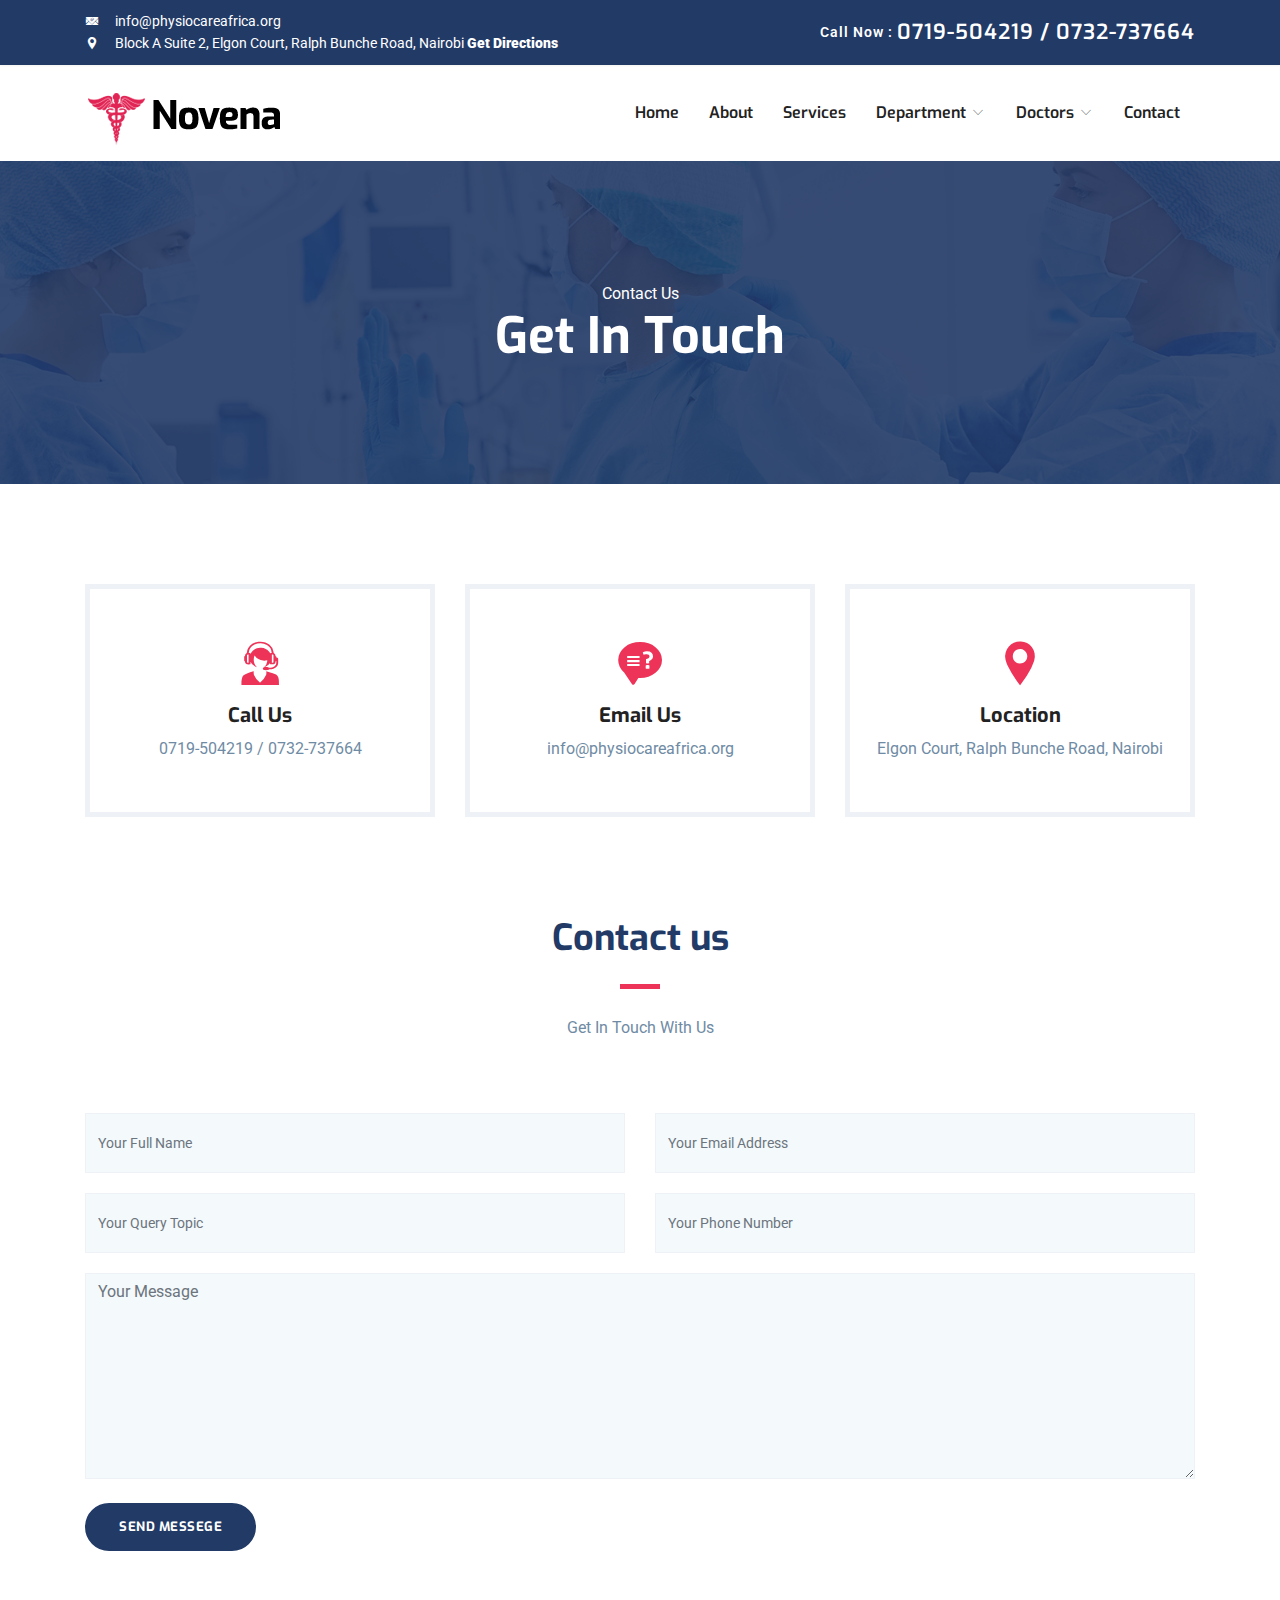
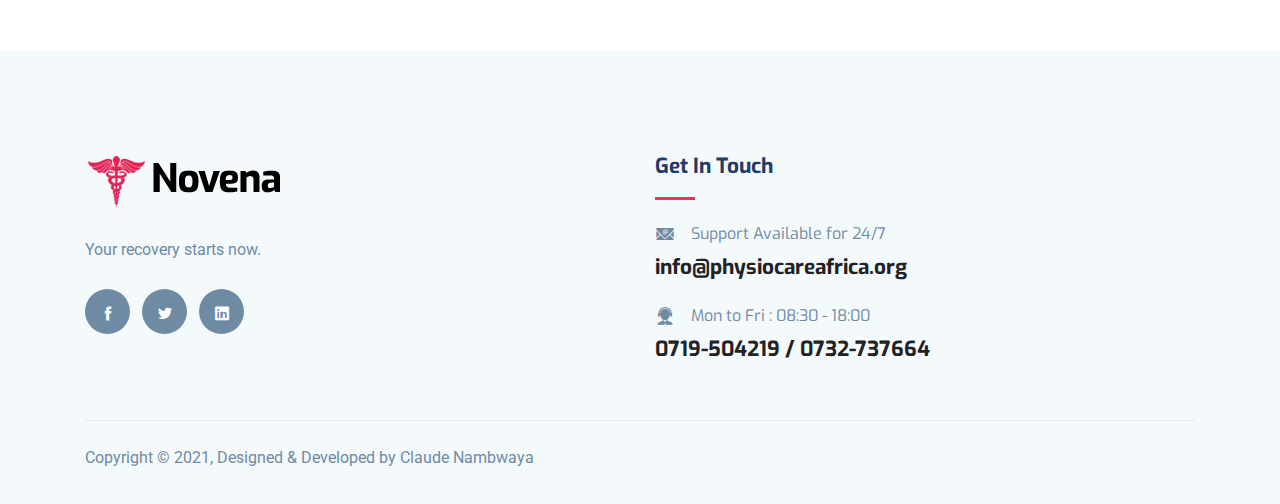
<file: contact.html>
<!-- 
THEME: Novena- Health Care and Medical template
VERSION: 1.0.0
AUTHOR: Themefisher

HOMEPAGE: https://themefisher.com/products/novena-medical-template/
DEMO: https://demo.themefisher.com/novena/
GITHUB: https://github.com/themefisher/Novena-Health-Care-Medical-Template

WEBSITE: https://themefisher.com
TWITTER: https://twitter.com/themefisher
FACEBOOK: https://www.facebook.com/themefisher
-->

<!DOCTYPE html>
<html lang="en">

<head>

    <!-- Basic Page Needs
  ================================================== -->
    <meta charset="utf-8">
    <title>Physio Care Africa Limited</title>

    <!-- Mobile Specific Metas
  ================================================== -->
    <meta http-equiv="X-UA-Compatible" content="IE=edge">
    <meta name="description" content="Health Care Medical Html5 Template">
    <meta name="viewport" content="width=device-width, initial-scale=1.0, maximum-scale=5.0">
    <meta name="author" content="Themefisher">
    <meta name="generator" content="Themefisher Novena HTML Template v1.0">

    <!-- Favicon -->
    <link rel="shortcut icon" type="image/x-icon" href="/images/favicon.jpg" />

    <!-- 
  Essential stylesheets
  =====================================-->
    <link rel="stylesheet" href="plugins/bootstrap/bootstrap.min.css">
    <link rel="stylesheet" href="plugins/icofont/icofont.min.css">
    <link rel="stylesheet" href="plugins/slick-carousel/slick/slick.css">
    <link rel="stylesheet" href="plugins/slick-carousel/slick/slick-theme.css">

    <!-- Main Stylesheet -->
    <link rel="stylesheet" href="css/style.css">

</head>

<body id="top">


    <header>
        <div class="header-top-bar">
            <div class="container">
                <div class="row align-items-center">
                    <div class="col-lg-6">
                        <ul class="top-bar-info list-inline-item pl-0 mb-0">
                            <li class="list-inline-item"><i class="icofont-email mr-3"></i>info@physiocareafrica.org</a>
                            </li>
                            <li class="list-inline-item"><i class="icofont-location-pin mr-3"></i>Block A Suite 2, Elgon Court, Ralph Bunche Road, Nairobi
                                <a href="https://goo.gl/maps/8dxH5CLUvopYrEFM9" target="_blank">
                                    <b><strong>Get Directions</strong></b>
                                </a>
                            </li>
                        </ul>
                    </div>
                    <div class="col-lg-6">
                        <div class="text-lg-right top-right-bar mt-2 mt-lg-0">
                            <a>
                                <span>Call Now : </span>
                                <span class="h4">0719-504219 / 0732-737664</span>
                            </a>
                        </div>
                    </div>
                </div>
            </div>
        </div>
        <nav class="navbar navbar-expand-lg navigation" id="navbar">
            <div class="container">
                <a class="navbar-brand" href="index.html">
                    <img src="images/logo.png" alt="" class="img-fluid">
                </a>

                <button class="navbar-toggler collapsed" type="button" data-toggle="collapse" data-target="#navbarmain" aria-controls="navbarmain" aria-expanded="false" aria-label="Toggle navigation">
				<span class="icofont-navigation-menu"></span>
			</button>

                <div class="collapse navbar-collapse" id="navbarmain">
                    <ul class="navbar-nav ml-auto">
                        <li class="nav-item"><a class="nav-link" href="index.html">Home</a></li>
                        <li class="nav-item"><a class="nav-link" href="about.html">About</a></li>
                        <li class="nav-item"><a class="nav-link" href="service.html">Services</a></li>

                        <li class="nav-item dropdown">
                            <a class="nav-link dropdown-toggle" href="department.html" id="dropdown02" data-toggle="dropdown" aria-haspopup="true" aria-expanded="false">Department <i class="icofont-thin-down"></i></a>
                            <ul class="dropdown-menu" aria-labelledby="dropdown02">
                                <li><a class="dropdown-item" href="service.html">Departments</a></li>
                            </ul>
                        </li>

                        <li class="nav-item dropdown">
                            <a class="nav-link dropdown-toggle" href="doctor.html" id="dropdown03" data-toggle="dropdown" aria-haspopup="true" aria-expanded="false">Doctors <i class="icofont-thin-down"></i></a>
                            <ul class="dropdown-menu" aria-labelledby="dropdown03">
                                <li><a class="dropdown-item" href="doctor.html">Doctors</a></li>
                                <li><a class="dropdown-item" href="doctor-single.html">Doctor Single</a></li>
                            </ul>
                        </li>

                        <li class="nav-item"><a class="nav-link" href="contact.html">Contact</a></li>
                    </ul>
                </div>
            </div>
        </nav>
    </header>

    <section class="page-title bg-1">
        <div class="overlay"></div>
        <div class="container">
            <div class="row">
                <div class="col-md-12">
                    <div class="block text-center">
                        <span class="text-white">Contact Us</span>
                        <h1 class="text-capitalize mb-5 text-lg">Get in Touch</h1>

                        <!-- <ul class="list-inline breadcumb-nav">
            <li class="list-inline-item"><a href="index.html" class="text-white">Home</a></li>
            <li class="list-inline-item"><span class="text-white">/</span></li>
            <li class="list-inline-item"><a href="#" class="text-white-50">Contact Us</a></li>
          </ul> -->
                    </div>
                </div>
            </div>
        </div>
    </section>
    <!-- contact form start -->

    <section class="section contact-info pb-0">
        <div class="container">
            <div class="row">
                <div class="col-lg-4 col-md-6">
                    <div class="contact-block mb-4 mb-lg-0">
                        <i class="icofont-live-support"></i>
                        <h5>Call Us</h5>
                        0719-504219 / 0732-737664
                    </div>
                </div>
                <div class="col-lg-4 col-md-6">
                    <div class="contact-block mb-4 mb-lg-0">
                        <i class="icofont-support-faq"></i>
                        <h5>Email Us</h5>
                        info@physiocareafrica.org
                    </div>
                </div>
                <div class="col-lg-4 col-md-12">
                    <div class="contact-block mb-4 mb-lg-0">
                        <i class="icofont-location-pin"></i>
                        <h5>Location</h5>
                        Elgon Court, Ralph Bunche Road, Nairobi
                    </div>
                </div>
            </div>
        </div>
    </section>

    <section class="contact-form-wrap section">
        <div class="container">
            <div class="row justify-content-center">
                <div class="col-lg-6">
                    <div class="section-title text-center">
                        <h2 class="text-md mb-2">Contact us</h2>
                        <div class="divider mx-auto my-4"></div>
                        <p class="mb-5">Get In Touch With Us</p>
                    </div>
                </div>
            </div>
            <div class="row">
                <div class="col-lg-12 col-md-12 col-sm-12">
                    <form id="contact-form" class="contact__form " method="post" action="mail.php">
                        <!-- form message -->
                        <div class="row">
                            <div class="col-12">
                                <div class="alert alert-success contact__msg" style="display: none" role="alert">
                                    Your message was sent successfully.
                                </div>
                            </div>
                        </div>

                        <div class="row">
                            <div class="col-lg-6">
                                <div class="form-group">
                                    <input name="name" id="name" type="text" class="form-control" placeholder="Your Full Name">
                                </div>
                            </div>

                            <div class="col-lg-6">
                                <div class="form-group">
                                    <input name="email" id="email" type="email" class="form-control" placeholder="Your Email Address" required>
                                </div>
                            </div>
                            <div class="col-lg-6">
                                <div class="form-group">
                                    <input name="subject" id="subject" type="text" class="form-control" placeholder="Your Query Topic" required>
                                </div>
                            </div>
                            <div class="col-lg-6">
                                <div class="form-group">
                                    <input name="phone" id="phone" type="text" class="form-control" placeholder="Your Phone Number" required>
                                </div>
                            </div>
                        </div>

                        <div class="form-group-2 mb-4">
                            <textarea name="message" id="message" class="form-control" rows="8" placeholder="Your Message" required></textarea>
                        </div>

                        <div>
                            <input class="btn btn-main btn-round-full" name="submit" type="submit" value="Send Messege"></input>
                        </div>
                    </form>
                </div>
            </div>
        </div>
    </section>

    <!-- footer Start -->
    <footer class="footer section gray-bg">
        <div class="container">
            <div class="row">
                <div class="col-lg-4 mr-auto col-sm-6">
                    <div class="widget mb-5 mb-lg-0">
                        <div class="logo mb-4">
                            <img src="images/logo.png" alt="" class="img-fluid">
                        </div>
                        <p>Your recovery starts now. </p>

                        <ul class="list-inline footer-socials mt-4">
                            <li class="list-inline-item">
                                <a href="#"><i class="icofont-facebook"></i></a>
                            </li>
                            <li class="list-inline-item">
                                <a href="#"><i class="icofont-twitter"></i></a>
                            </li>
                            <li class="list-inline-item">
                                <a href="#"><i class="icofont-linkedin"></i></a>
                            </li>
                        </ul>
                    </div>
                </div>

                <div class="col-lg-6 col-md-6 col-sm-6">
                    <div class="widget widget-contact mb-5 mb-lg-0">
                        <h4 class="text-capitalize mb-3">Get in Touch</h4>
                        <div class="divider mb-4"></div>

                        <div class="footer-contact-block mb-4">
                            <div class="icon d-flex align-items-center">
                                <i class="icofont-email mr-3"></i>
                                <span class="h6 mb-0">Support Available for 24/7</span>
                            </div>
                            <h4 class="mt-2"><a href="#">info@physiocareafrica.org</a></h4>
                        </div>

                        <div class="footer-contact-block">
                            <div class="icon d-flex align-items-center">
                                <i class="icofont-support mr-3"></i>
                                <span class="h6 mb-0">Mon to Fri : 08:30 - 18:00</span>
                            </div>
                            <h4 class="mt-2"><a href="#">0719-504219 / 0732-737664</a></h4>
                        </div>
                    </div>
                </div>
            </div>

            <div class="footer-btm py-4 mt-5">
                <div class="row align-items-center justify-content-between">
                    <div class="col-lg-6">
                        <div class="copyright">
                            Copyright &copy; 2021, Designed &amp; Developed by Claude Nambwaya</a>
                        </div>
                    </div>
                </div>

                <div class="row">
                    <div class="col-lg-4">
                        <a class="backtop scroll-top-to" href="#top">
                            <i class="icofont-long-arrow-up"></i>
                        </a>
                    </div>
                </div>
            </div>
        </div>
    </footer>


    <!-- 
    Essential Scripts
    =====================================-->
    <script src="plugins/jquery/jquery.js"></script>
    <script src="plugins/bootstrap/bootstrap.min.js"></script>
    <script src="plugins/slick-carousel/slick/slick.min.js"></script>
    <script src="plugins/shuffle/shuffle.min.js"></script>


    <script src="js/script.js"></script>

</body>

</html>
</file>
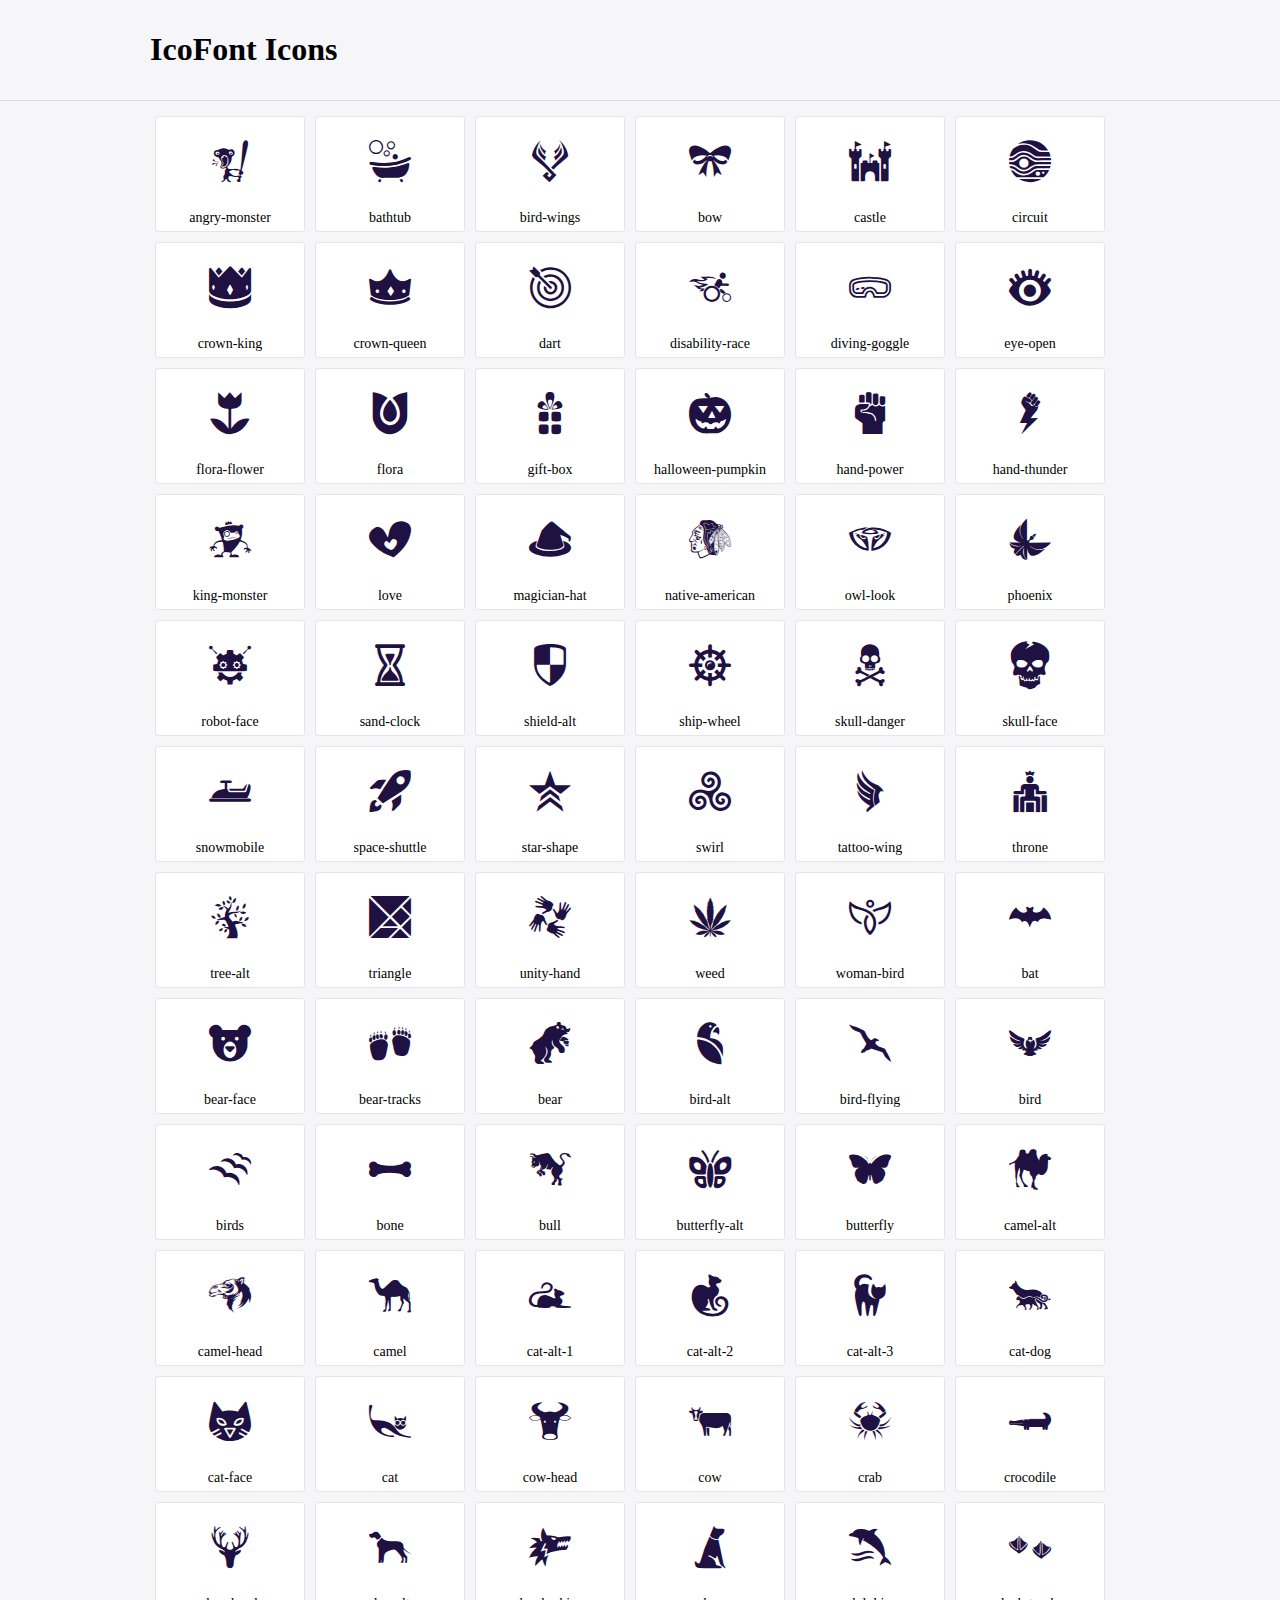
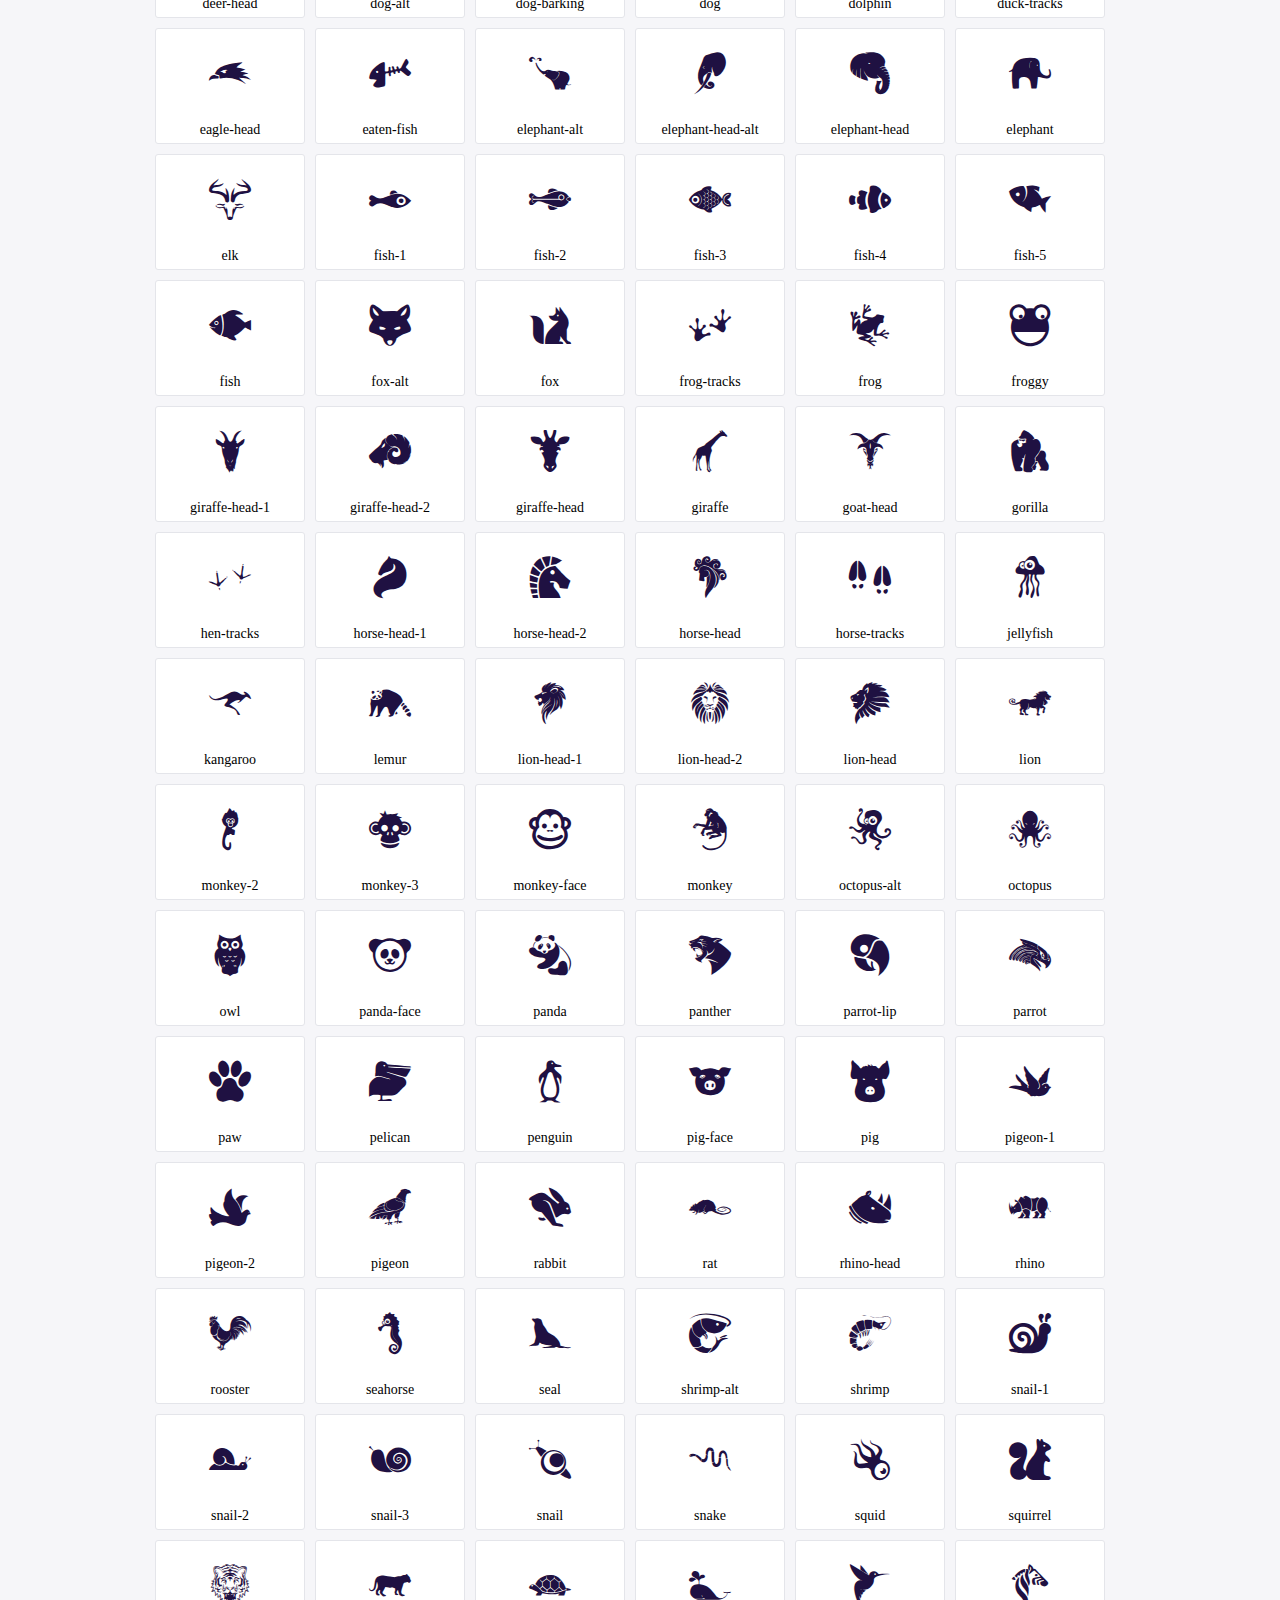
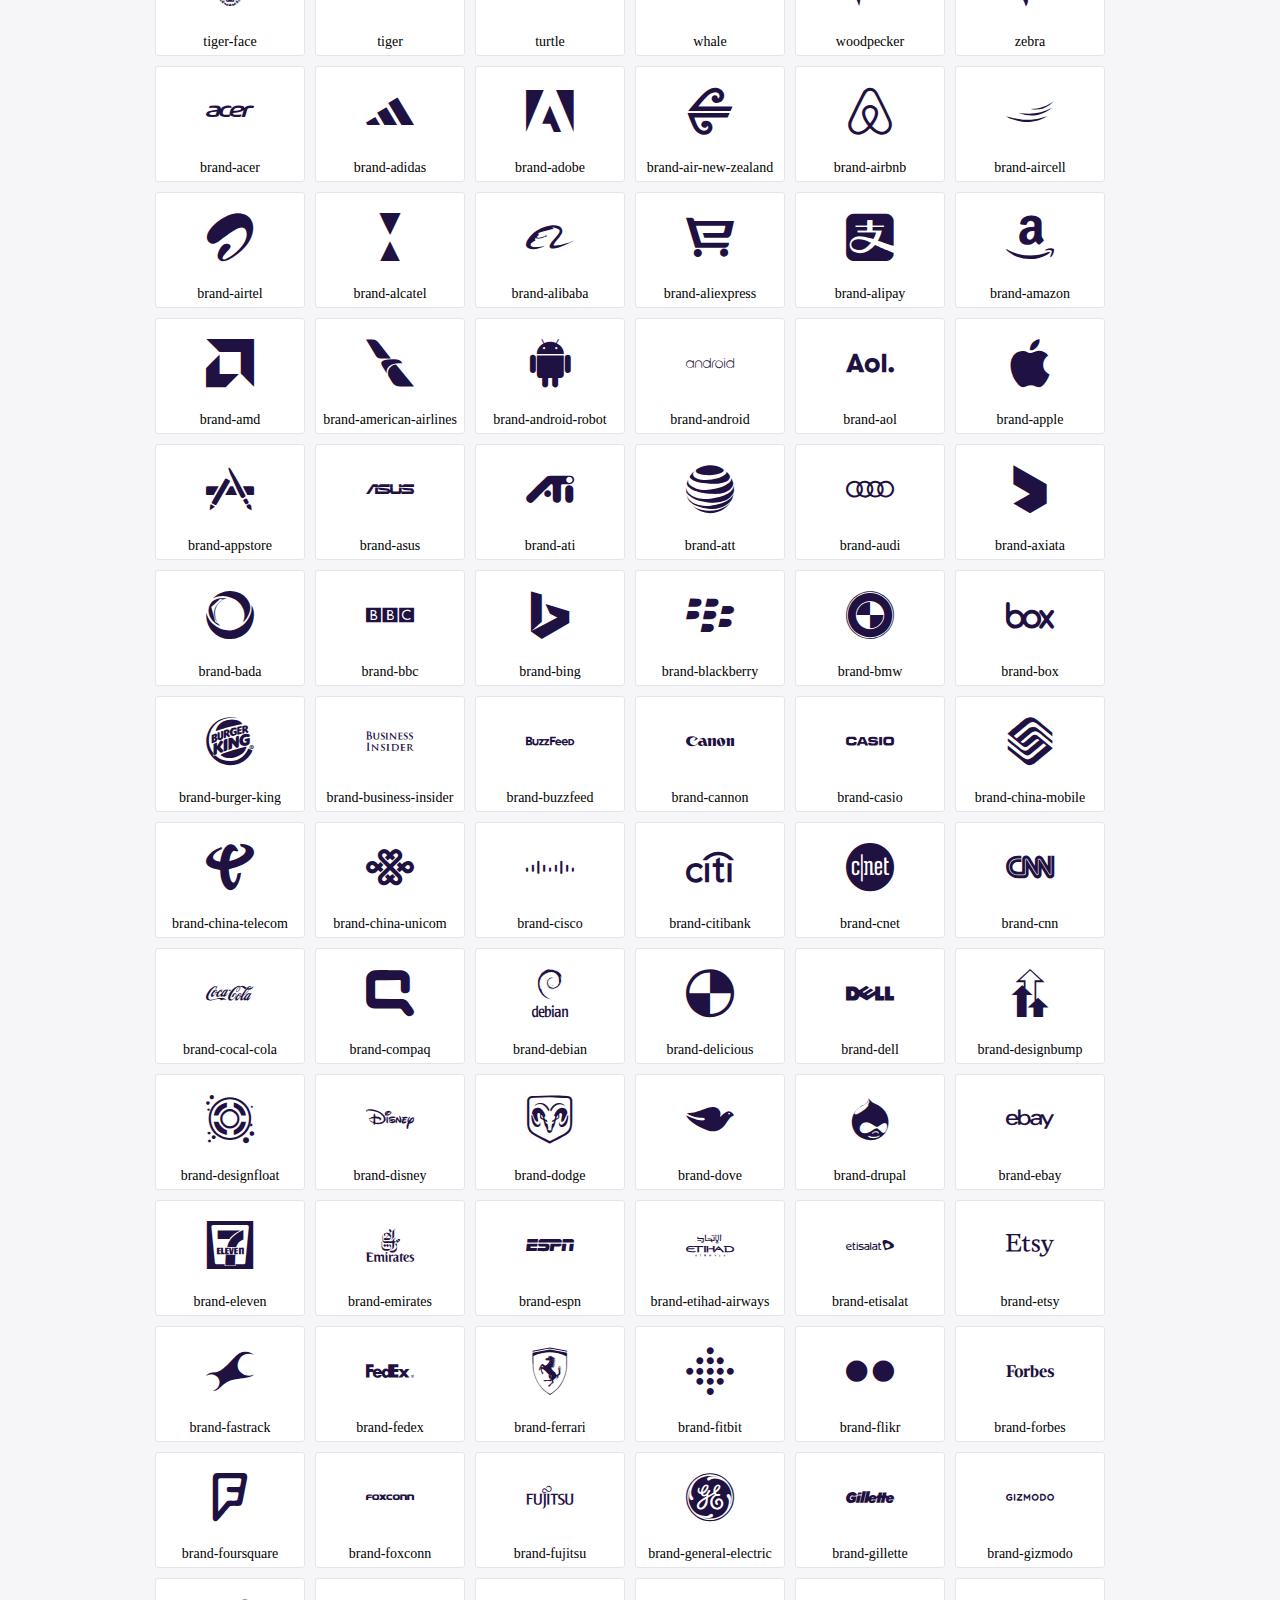
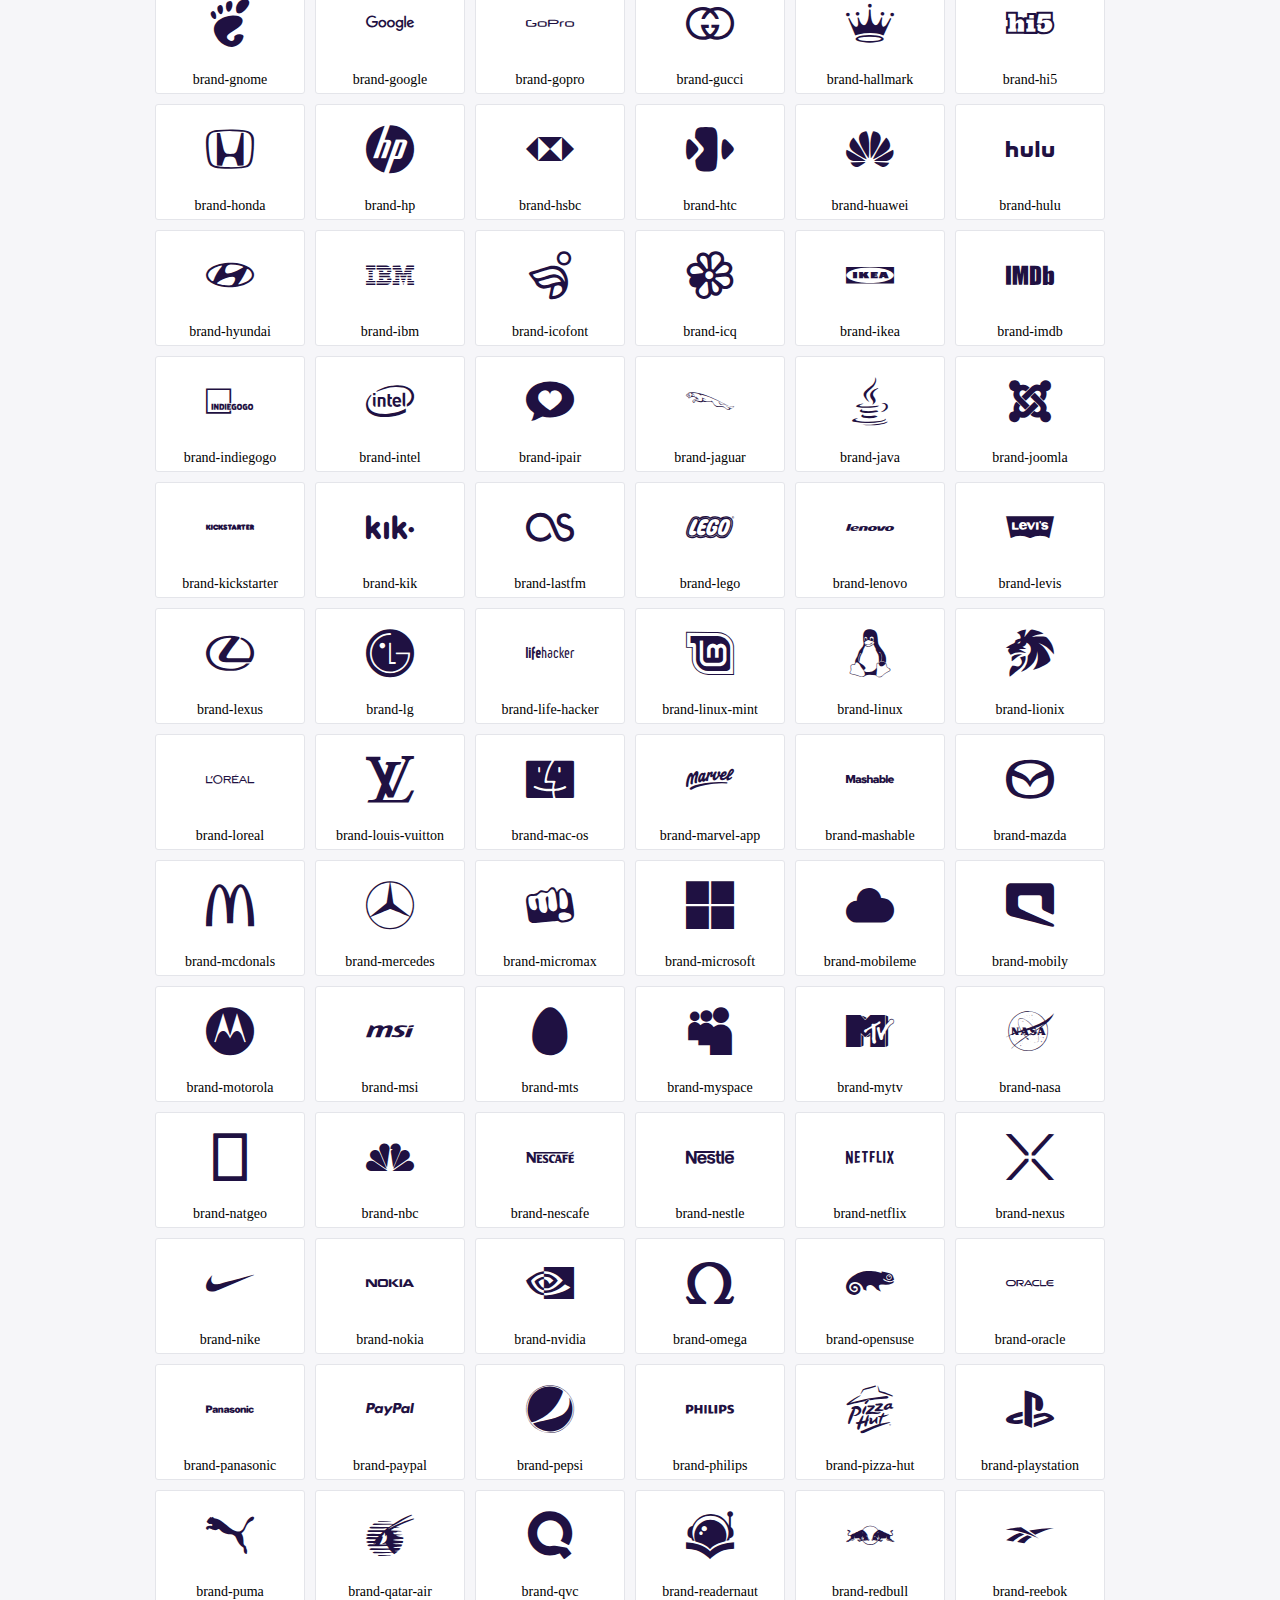
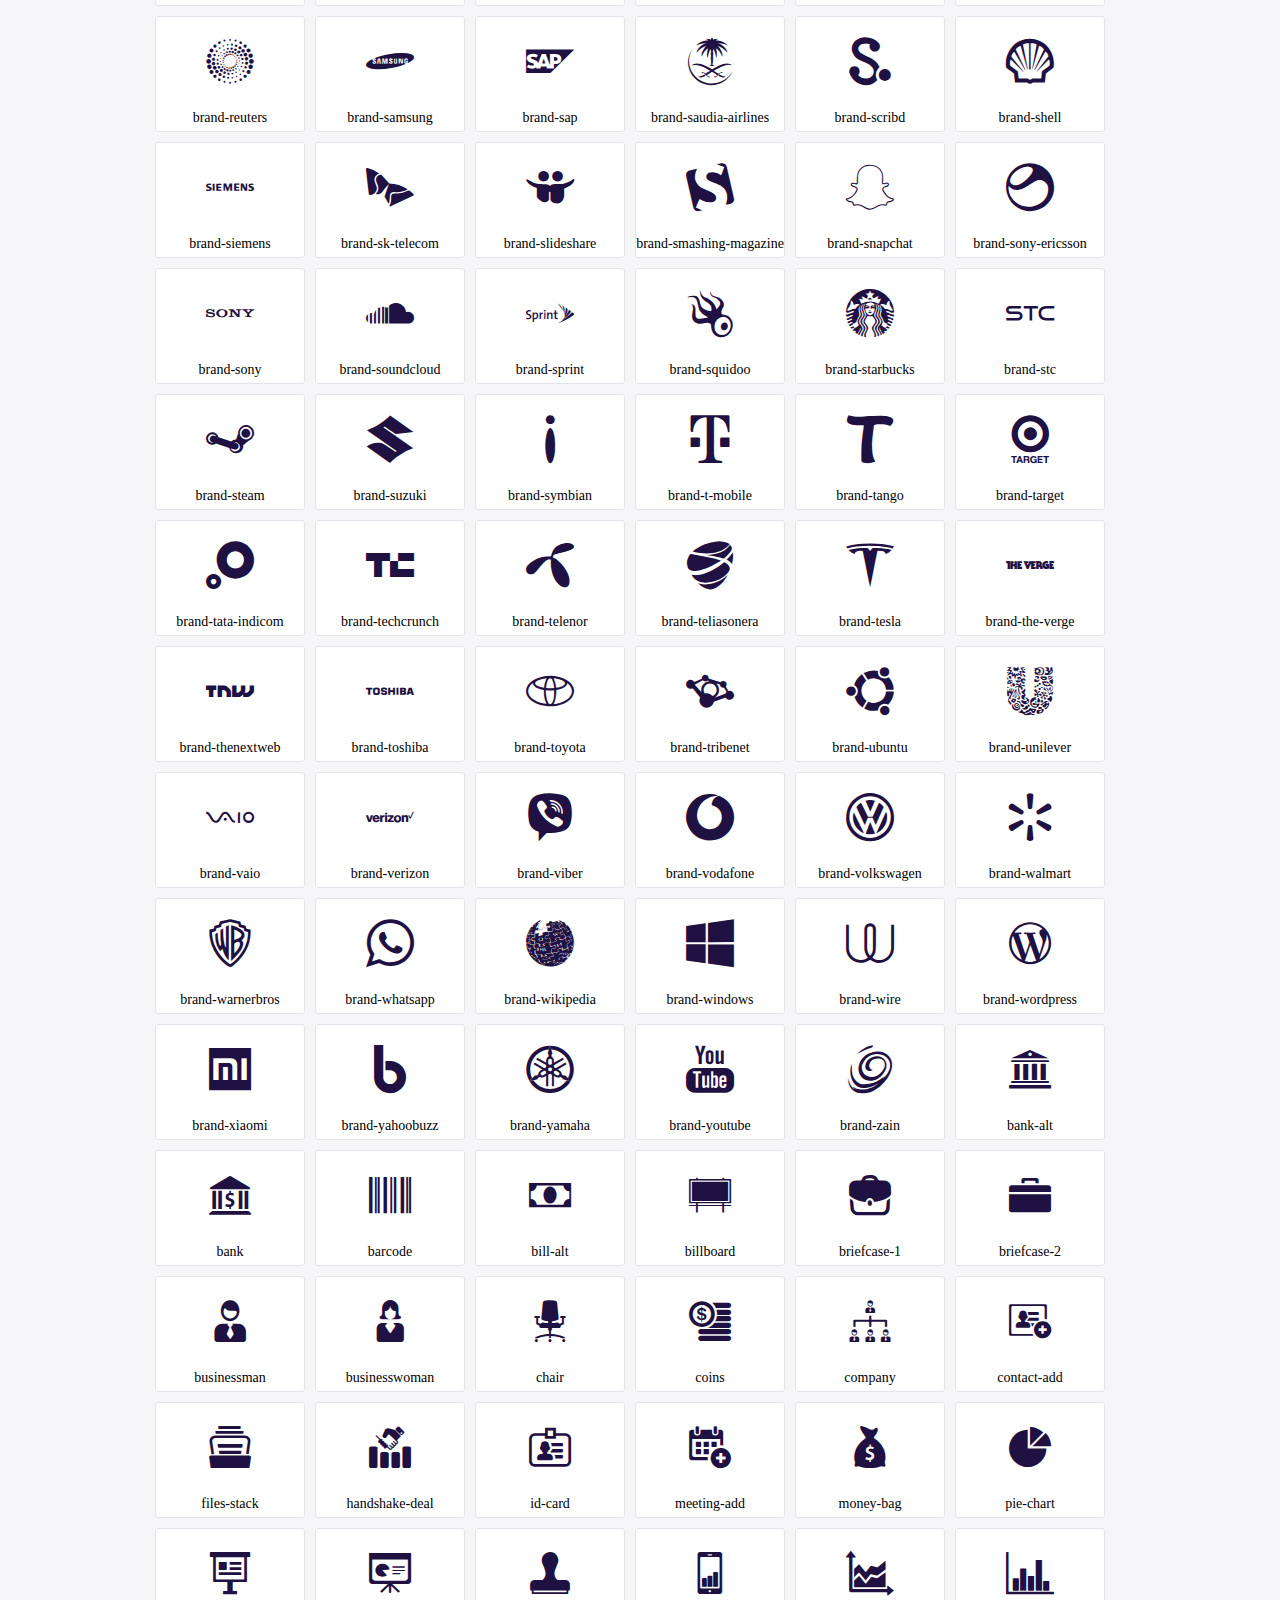
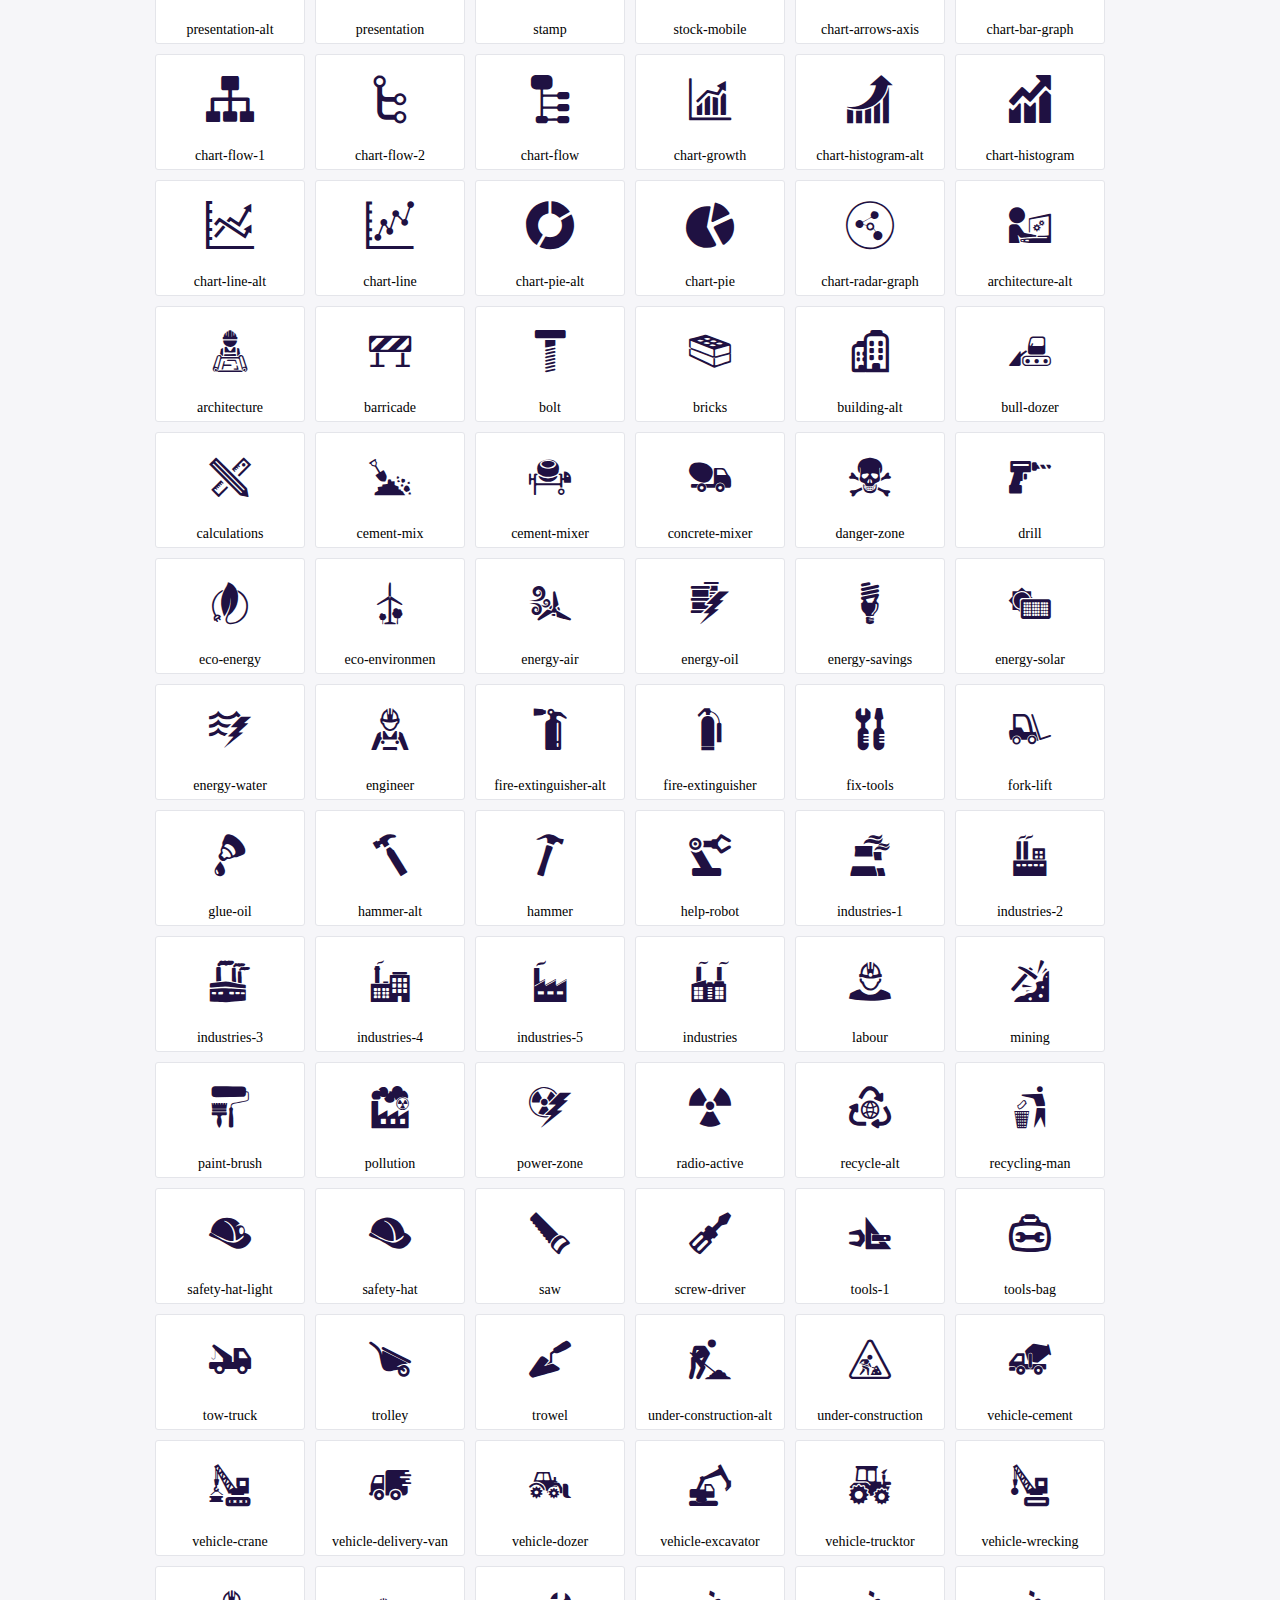
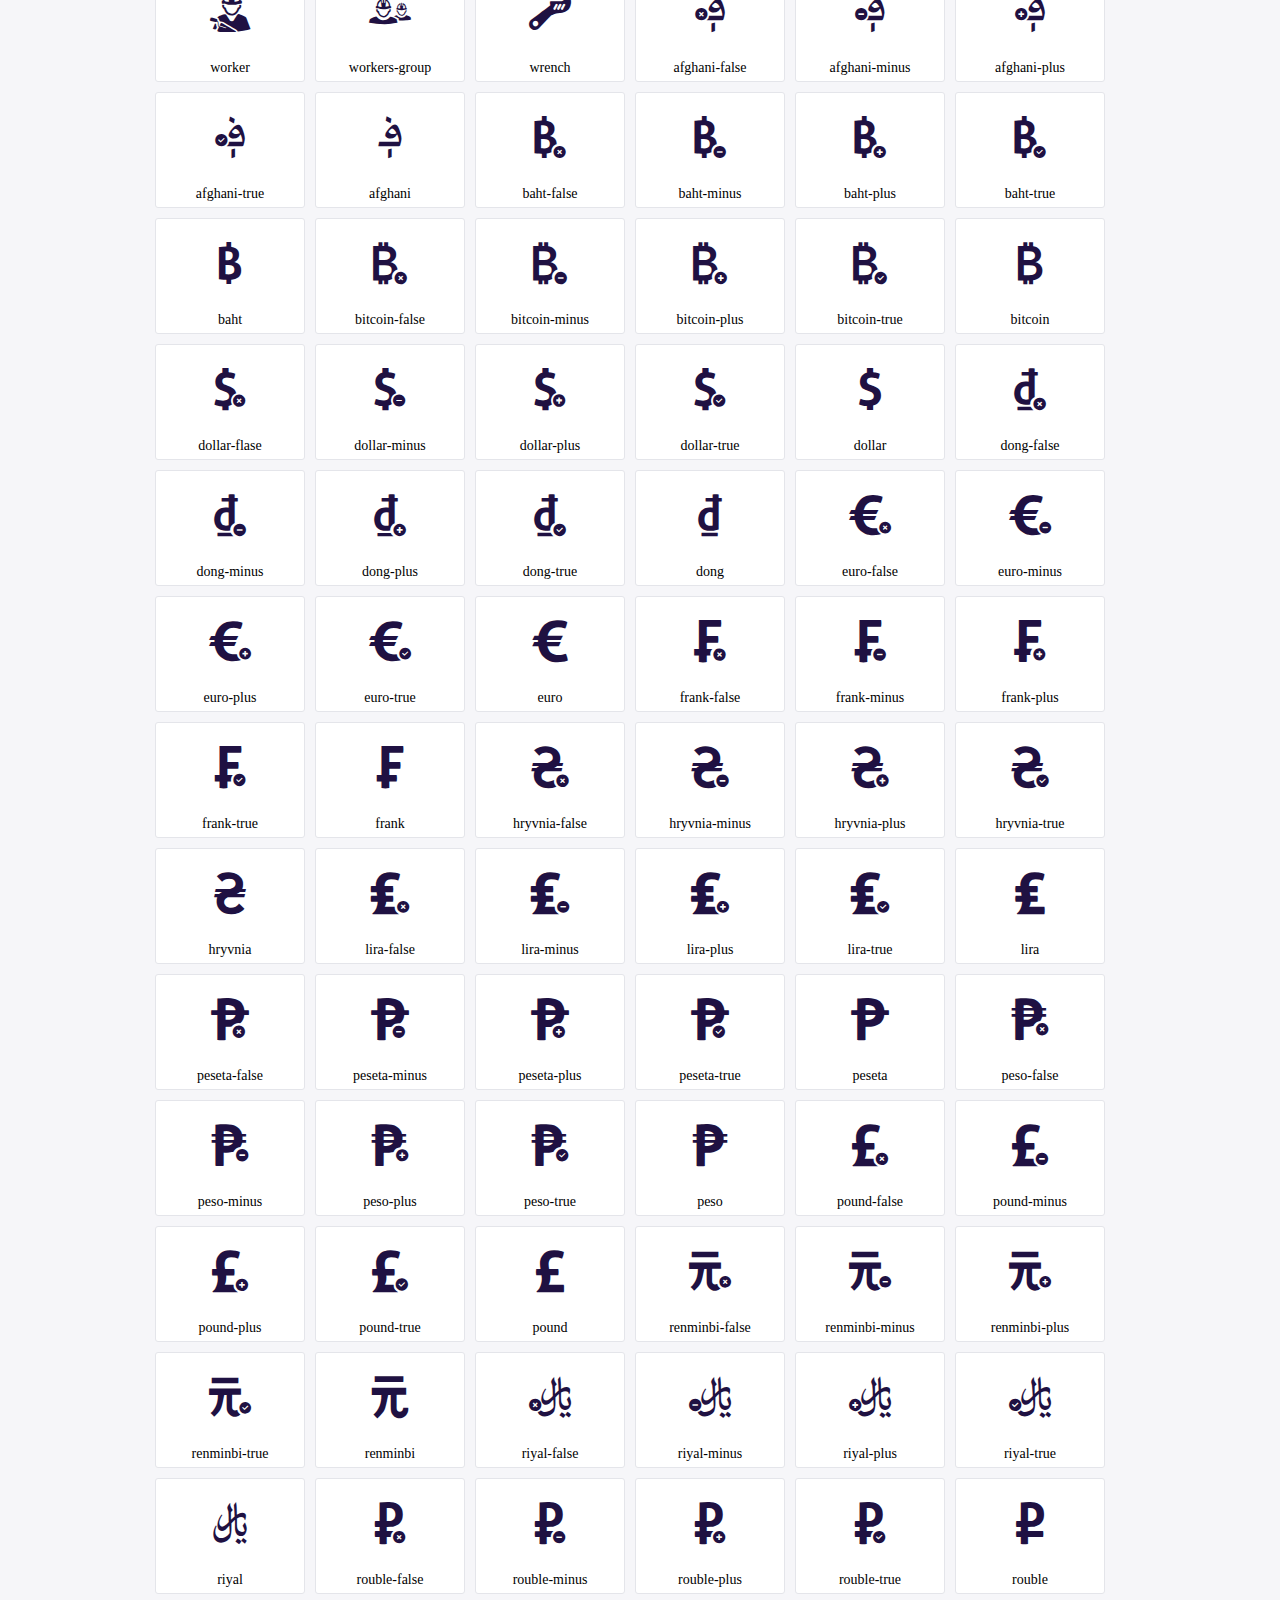
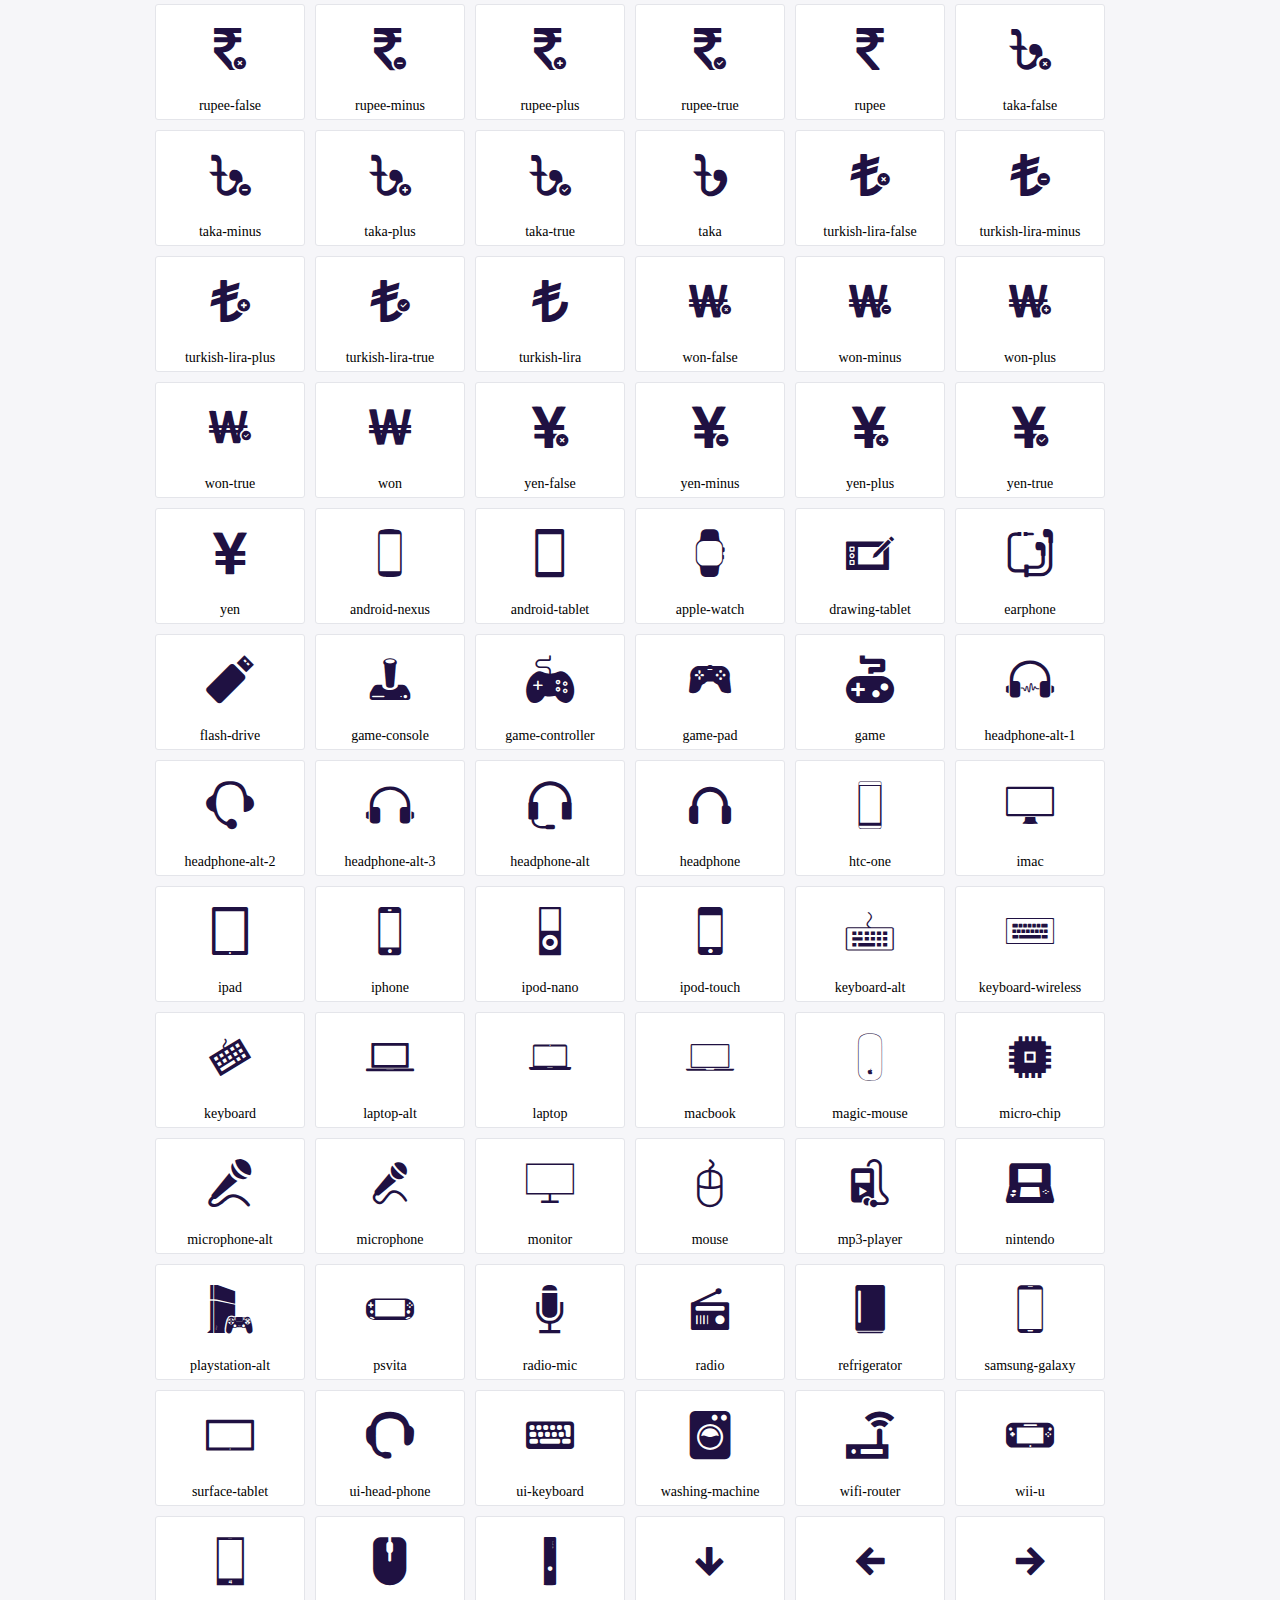
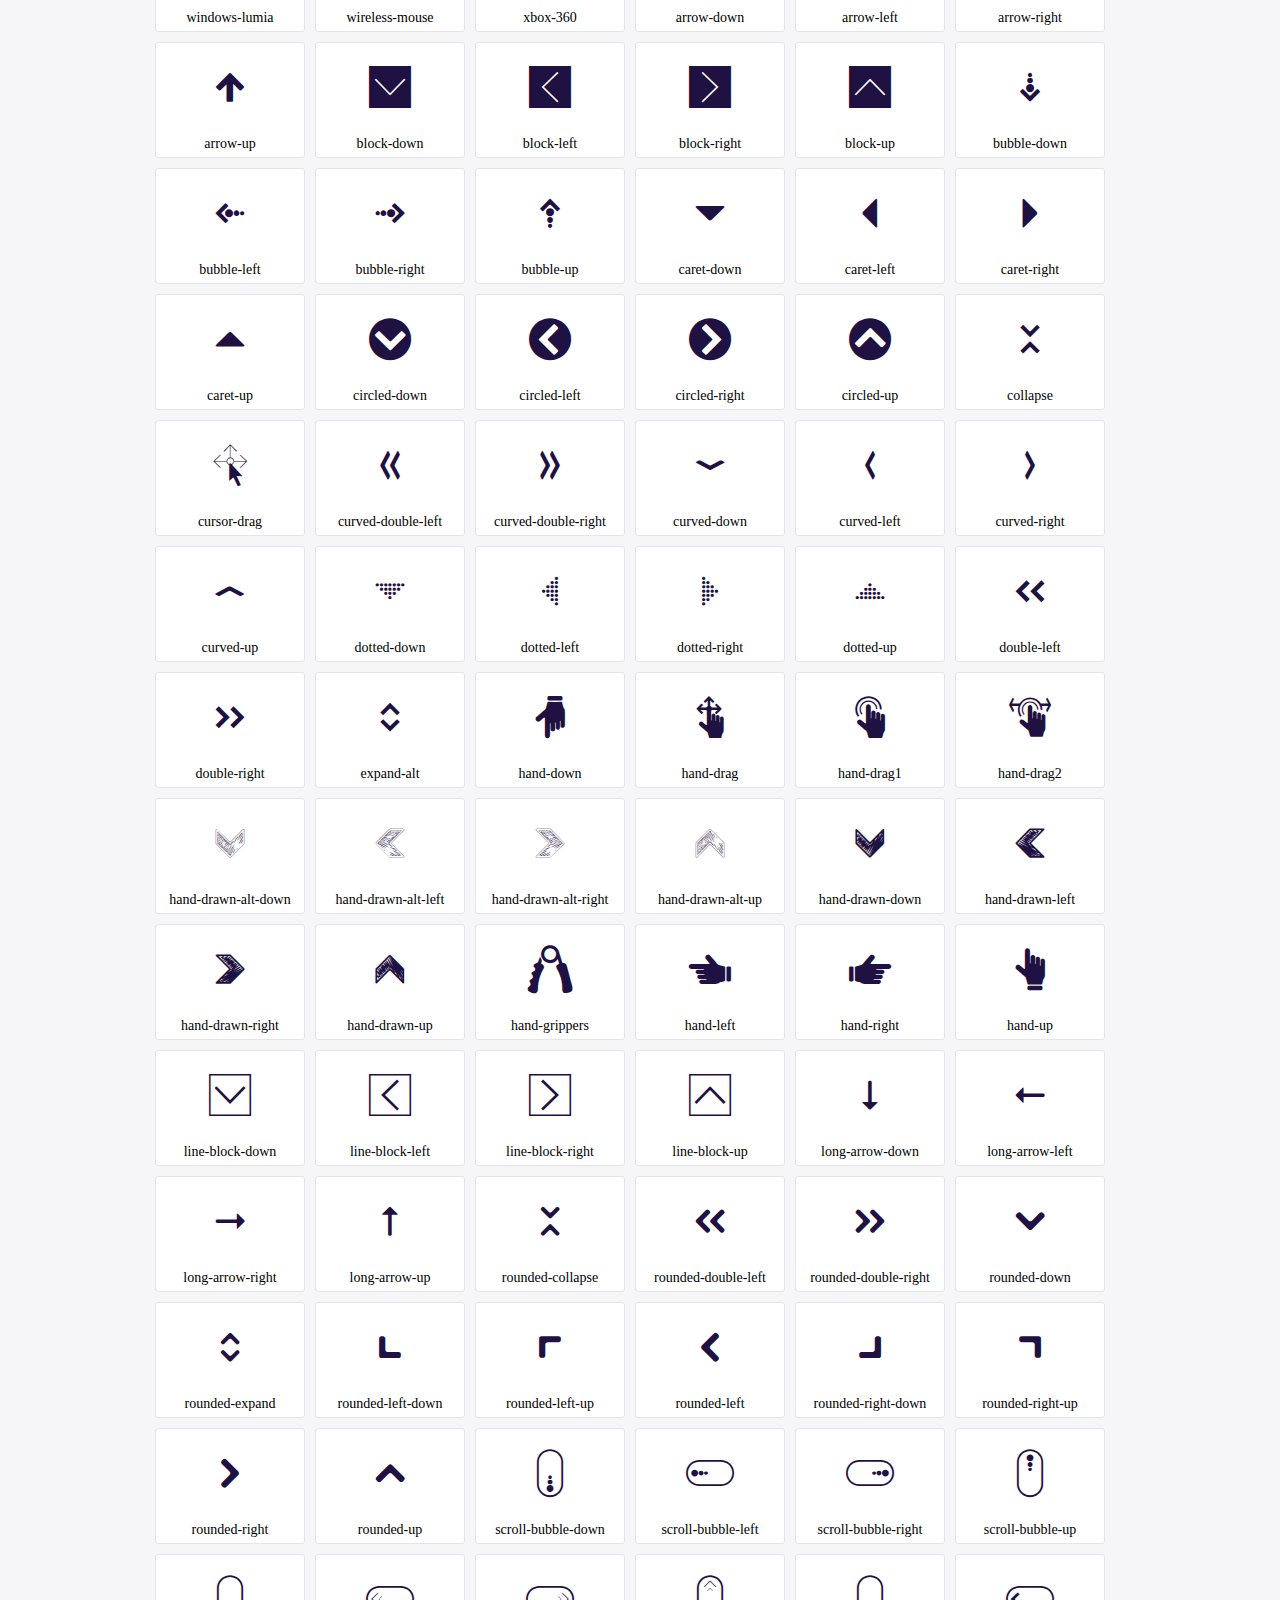
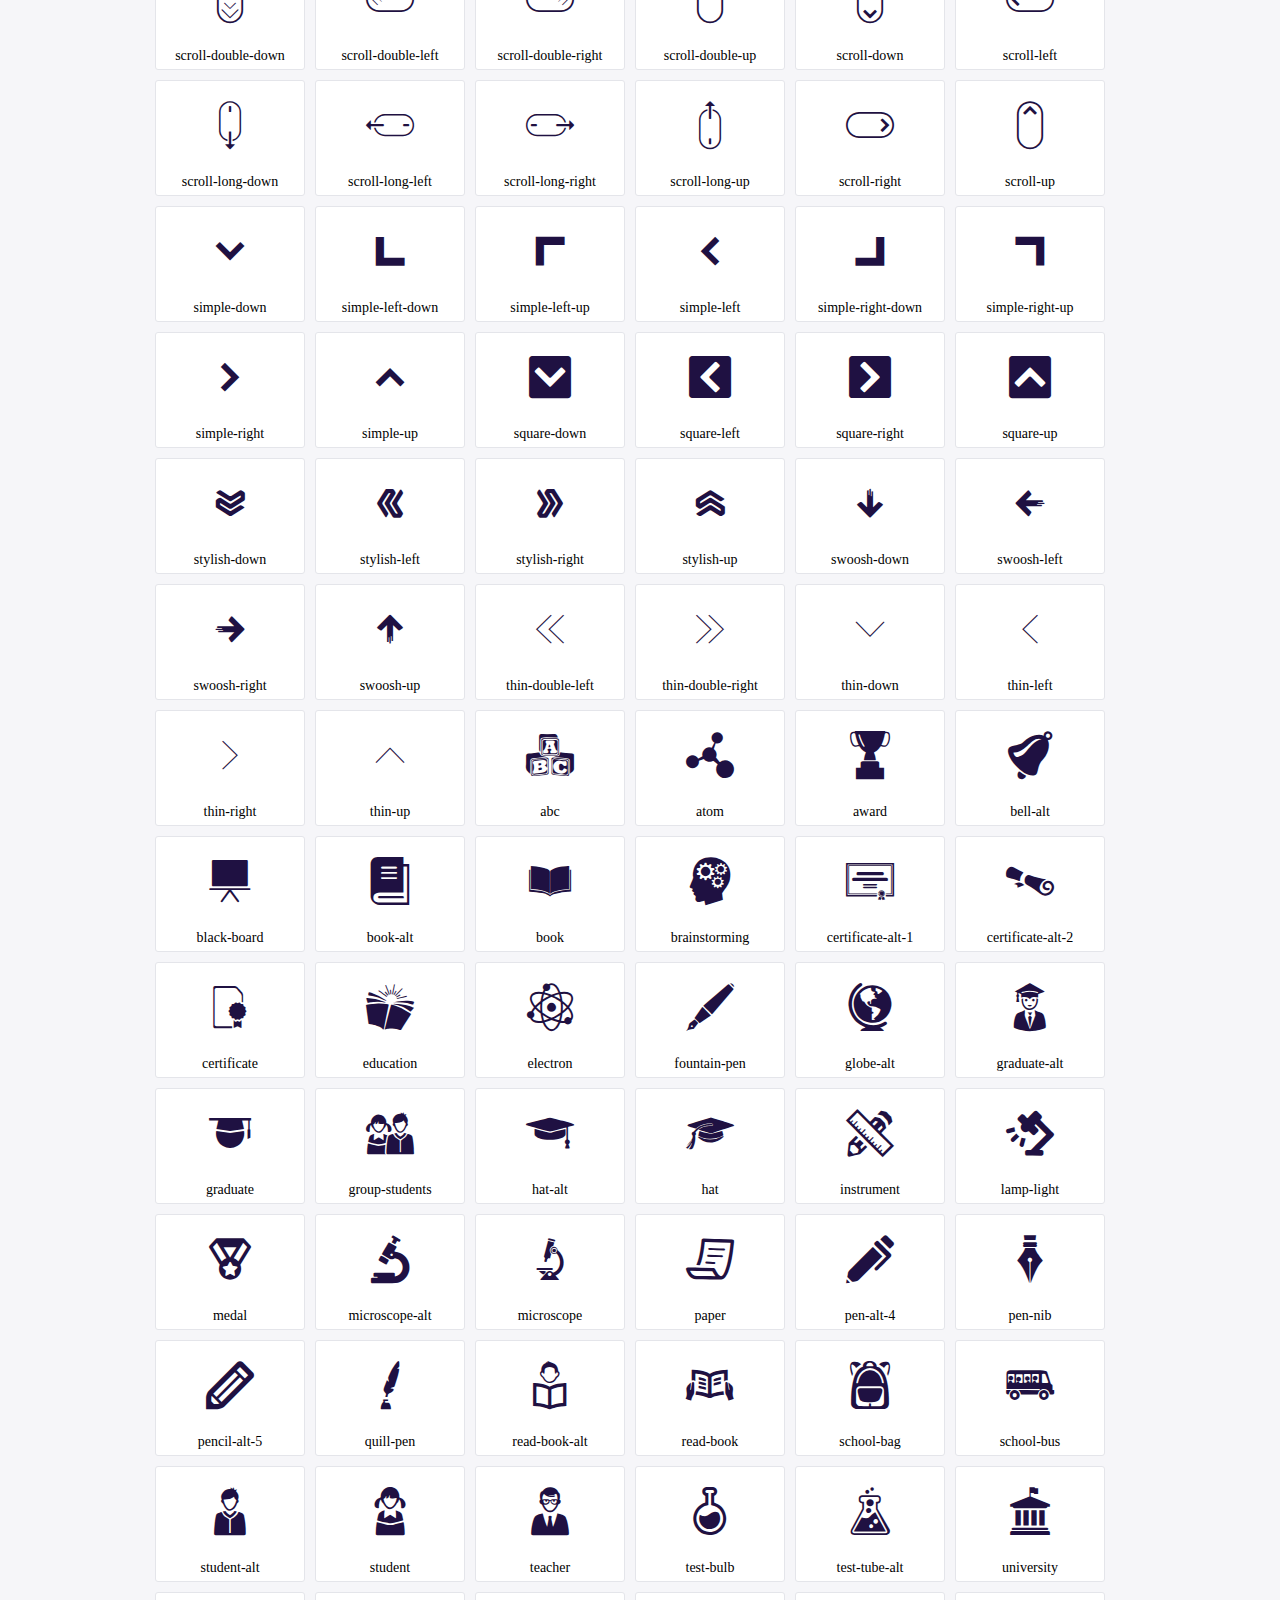
<file: plugins/icofont/demo.html>
<!DOCTYPE html>
	<html>
	<head>
		<meta charset="utf-8">
		<title>Examples | IcoFont</title>
		<link rel="stylesheet" type="text/css" href="./icofont.min.css">
		<style type="text/css">
			body {
				margin: 0;
				padding: 0;
				background: #F6F6F9;
			}
			.header {
				border-bottom: 1px solid #DCDCE1;
				padding: 10px 0;
				margin-bottom: 10px;
			}
			.container {
				width: 980px;
				margin: 0 auto;
			}
			.ico-title {
				font-size: 2em;
			}
			.iconlist {
				margin: 0;
				padding: 0;
				list-style: none;
				text-align: center;
				width: 100%;
				display: flex;
				flex-wrap: wrap;
				flex-direction: row;
			}
			.iconlist li {
				position: relative;
				margin: 5px;
				width: 150px;
				cursor: pointer;
			}
			.iconlist li .icon-holder {
				position: relative;
				text-align: center;
				border-radius: 3px;
				overflow: hidden;
				padding-bottom: 5px;
				background: #ffffff;
				border: 1px solid #E4E5EA;
				transition: all 0.2s linear 0s;
			}
			.iconlist li .icon-holder:hover {
				background: #00C3DA;
				color: #ffffff;
			}
			.iconlist li .icon-holder:hover .icon i {
				color: #ffffff;
			}
			.iconlist li .icon-holder .icon {
				padding: 20px;
				text-align: center;
			}
			.iconlist li .icon-holder .icon i {
				font-size: 3em;
				color: #1F1142;
			}
			.iconlist li .icon-holder span {
				font-size: 14px;
				display: block;
				margin-top: 5px;
				border-radius: 3px;
			}
		</style>
	</head>
	<body>
	<div class="header">
		<div class="container">
			<h1 class="ico-title"> IcoFont Icons </h1>
		</div>
	</div>
	<div class="container">
		<ul class="iconlist">
		
		<li>
			<div class="icon-holder">
				<div class="icon"> 
					<i class="icofont-angry-monster"></i>
				</div> 
				<span> angry-monster </span>
			</div>
		</li>
		
		<li>
			<div class="icon-holder">
				<div class="icon"> 
					<i class="icofont-bathtub"></i>
				</div> 
				<span> bathtub </span>
			</div>
		</li>
		
		<li>
			<div class="icon-holder">
				<div class="icon"> 
					<i class="icofont-bird-wings"></i>
				</div> 
				<span> bird-wings </span>
			</div>
		</li>
		
		<li>
			<div class="icon-holder">
				<div class="icon"> 
					<i class="icofont-bow"></i>
				</div> 
				<span> bow </span>
			</div>
		</li>
		
		<li>
			<div class="icon-holder">
				<div class="icon"> 
					<i class="icofont-castle"></i>
				</div> 
				<span> castle </span>
			</div>
		</li>
		
		<li>
			<div class="icon-holder">
				<div class="icon"> 
					<i class="icofont-circuit"></i>
				</div> 
				<span> circuit </span>
			</div>
		</li>
		
		<li>
			<div class="icon-holder">
				<div class="icon"> 
					<i class="icofont-crown-king"></i>
				</div> 
				<span> crown-king </span>
			</div>
		</li>
		
		<li>
			<div class="icon-holder">
				<div class="icon"> 
					<i class="icofont-crown-queen"></i>
				</div> 
				<span> crown-queen </span>
			</div>
		</li>
		
		<li>
			<div class="icon-holder">
				<div class="icon"> 
					<i class="icofont-dart"></i>
				</div> 
				<span> dart </span>
			</div>
		</li>
		
		<li>
			<div class="icon-holder">
				<div class="icon"> 
					<i class="icofont-disability-race"></i>
				</div> 
				<span> disability-race </span>
			</div>
		</li>
		
		<li>
			<div class="icon-holder">
				<div class="icon"> 
					<i class="icofont-diving-goggle"></i>
				</div> 
				<span> diving-goggle </span>
			</div>
		</li>
		
		<li>
			<div class="icon-holder">
				<div class="icon"> 
					<i class="icofont-eye-open"></i>
				</div> 
				<span> eye-open </span>
			</div>
		</li>
		
		<li>
			<div class="icon-holder">
				<div class="icon"> 
					<i class="icofont-flora-flower"></i>
				</div> 
				<span> flora-flower </span>
			</div>
		</li>
		
		<li>
			<div class="icon-holder">
				<div class="icon"> 
					<i class="icofont-flora"></i>
				</div> 
				<span> flora </span>
			</div>
		</li>
		
		<li>
			<div class="icon-holder">
				<div class="icon"> 
					<i class="icofont-gift-box"></i>
				</div> 
				<span> gift-box </span>
			</div>
		</li>
		
		<li>
			<div class="icon-holder">
				<div class="icon"> 
					<i class="icofont-halloween-pumpkin"></i>
				</div> 
				<span> halloween-pumpkin </span>
			</div>
		</li>
		
		<li>
			<div class="icon-holder">
				<div class="icon"> 
					<i class="icofont-hand-power"></i>
				</div> 
				<span> hand-power </span>
			</div>
		</li>
		
		<li>
			<div class="icon-holder">
				<div class="icon"> 
					<i class="icofont-hand-thunder"></i>
				</div> 
				<span> hand-thunder </span>
			</div>
		</li>
		
		<li>
			<div class="icon-holder">
				<div class="icon"> 
					<i class="icofont-king-monster"></i>
				</div> 
				<span> king-monster </span>
			</div>
		</li>
		
		<li>
			<div class="icon-holder">
				<div class="icon"> 
					<i class="icofont-love"></i>
				</div> 
				<span> love </span>
			</div>
		</li>
		
		<li>
			<div class="icon-holder">
				<div class="icon"> 
					<i class="icofont-magician-hat"></i>
				</div> 
				<span> magician-hat </span>
			</div>
		</li>
		
		<li>
			<div class="icon-holder">
				<div class="icon"> 
					<i class="icofont-native-american"></i>
				</div> 
				<span> native-american </span>
			</div>
		</li>
		
		<li>
			<div class="icon-holder">
				<div class="icon"> 
					<i class="icofont-owl-look"></i>
				</div> 
				<span> owl-look </span>
			</div>
		</li>
		
		<li>
			<div class="icon-holder">
				<div class="icon"> 
					<i class="icofont-phoenix"></i>
				</div> 
				<span> phoenix </span>
			</div>
		</li>
		
		<li>
			<div class="icon-holder">
				<div class="icon"> 
					<i class="icofont-robot-face"></i>
				</div> 
				<span> robot-face </span>
			</div>
		</li>
		
		<li>
			<div class="icon-holder">
				<div class="icon"> 
					<i class="icofont-sand-clock"></i>
				</div> 
				<span> sand-clock </span>
			</div>
		</li>
		
		<li>
			<div class="icon-holder">
				<div class="icon"> 
					<i class="icofont-shield-alt"></i>
				</div> 
				<span> shield-alt </span>
			</div>
		</li>
		
		<li>
			<div class="icon-holder">
				<div class="icon"> 
					<i class="icofont-ship-wheel"></i>
				</div> 
				<span> ship-wheel </span>
			</div>
		</li>
		
		<li>
			<div class="icon-holder">
				<div class="icon"> 
					<i class="icofont-skull-danger"></i>
				</div> 
				<span> skull-danger </span>
			</div>
		</li>
		
		<li>
			<div class="icon-holder">
				<div class="icon"> 
					<i class="icofont-skull-face"></i>
				</div> 
				<span> skull-face </span>
			</div>
		</li>
		
		<li>
			<div class="icon-holder">
				<div class="icon"> 
					<i class="icofont-snowmobile"></i>
				</div> 
				<span> snowmobile </span>
			</div>
		</li>
		
		<li>
			<div class="icon-holder">
				<div class="icon"> 
					<i class="icofont-space-shuttle"></i>
				</div> 
				<span> space-shuttle </span>
			</div>
		</li>
		
		<li>
			<div class="icon-holder">
				<div class="icon"> 
					<i class="icofont-star-shape"></i>
				</div> 
				<span> star-shape </span>
			</div>
		</li>
		
		<li>
			<div class="icon-holder">
				<div class="icon"> 
					<i class="icofont-swirl"></i>
				</div> 
				<span> swirl </span>
			</div>
		</li>
		
		<li>
			<div class="icon-holder">
				<div class="icon"> 
					<i class="icofont-tattoo-wing"></i>
				</div> 
				<span> tattoo-wing </span>
			</div>
		</li>
		
		<li>
			<div class="icon-holder">
				<div class="icon"> 
					<i class="icofont-throne"></i>
				</div> 
				<span> throne </span>
			</div>
		</li>
		
		<li>
			<div class="icon-holder">
				<div class="icon"> 
					<i class="icofont-tree-alt"></i>
				</div> 
				<span> tree-alt </span>
			</div>
		</li>
		
		<li>
			<div class="icon-holder">
				<div class="icon"> 
					<i class="icofont-triangle"></i>
				</div> 
				<span> triangle </span>
			</div>
		</li>
		
		<li>
			<div class="icon-holder">
				<div class="icon"> 
					<i class="icofont-unity-hand"></i>
				</div> 
				<span> unity-hand </span>
			</div>
		</li>
		
		<li>
			<div class="icon-holder">
				<div class="icon"> 
					<i class="icofont-weed"></i>
				</div> 
				<span> weed </span>
			</div>
		</li>
		
		<li>
			<div class="icon-holder">
				<div class="icon"> 
					<i class="icofont-woman-bird"></i>
				</div> 
				<span> woman-bird </span>
			</div>
		</li>
		
		<li>
			<div class="icon-holder">
				<div class="icon"> 
					<i class="icofont-bat"></i>
				</div> 
				<span> bat </span>
			</div>
		</li>
		
		<li>
			<div class="icon-holder">
				<div class="icon"> 
					<i class="icofont-bear-face"></i>
				</div> 
				<span> bear-face </span>
			</div>
		</li>
		
		<li>
			<div class="icon-holder">
				<div class="icon"> 
					<i class="icofont-bear-tracks"></i>
				</div> 
				<span> bear-tracks </span>
			</div>
		</li>
		
		<li>
			<div class="icon-holder">
				<div class="icon"> 
					<i class="icofont-bear"></i>
				</div> 
				<span> bear </span>
			</div>
		</li>
		
		<li>
			<div class="icon-holder">
				<div class="icon"> 
					<i class="icofont-bird-alt"></i>
				</div> 
				<span> bird-alt </span>
			</div>
		</li>
		
		<li>
			<div class="icon-holder">
				<div class="icon"> 
					<i class="icofont-bird-flying"></i>
				</div> 
				<span> bird-flying </span>
			</div>
		</li>
		
		<li>
			<div class="icon-holder">
				<div class="icon"> 
					<i class="icofont-bird"></i>
				</div> 
				<span> bird </span>
			</div>
		</li>
		
		<li>
			<div class="icon-holder">
				<div class="icon"> 
					<i class="icofont-birds"></i>
				</div> 
				<span> birds </span>
			</div>
		</li>
		
		<li>
			<div class="icon-holder">
				<div class="icon"> 
					<i class="icofont-bone"></i>
				</div> 
				<span> bone </span>
			</div>
		</li>
		
		<li>
			<div class="icon-holder">
				<div class="icon"> 
					<i class="icofont-bull"></i>
				</div> 
				<span> bull </span>
			</div>
		</li>
		
		<li>
			<div class="icon-holder">
				<div class="icon"> 
					<i class="icofont-butterfly-alt"></i>
				</div> 
				<span> butterfly-alt </span>
			</div>
		</li>
		
		<li>
			<div class="icon-holder">
				<div class="icon"> 
					<i class="icofont-butterfly"></i>
				</div> 
				<span> butterfly </span>
			</div>
		</li>
		
		<li>
			<div class="icon-holder">
				<div class="icon"> 
					<i class="icofont-camel-alt"></i>
				</div> 
				<span> camel-alt </span>
			</div>
		</li>
		
		<li>
			<div class="icon-holder">
				<div class="icon"> 
					<i class="icofont-camel-head"></i>
				</div> 
				<span> camel-head </span>
			</div>
		</li>
		
		<li>
			<div class="icon-holder">
				<div class="icon"> 
					<i class="icofont-camel"></i>
				</div> 
				<span> camel </span>
			</div>
		</li>
		
		<li>
			<div class="icon-holder">
				<div class="icon"> 
					<i class="icofont-cat-alt-1"></i>
				</div> 
				<span> cat-alt-1 </span>
			</div>
		</li>
		
		<li>
			<div class="icon-holder">
				<div class="icon"> 
					<i class="icofont-cat-alt-2"></i>
				</div> 
				<span> cat-alt-2 </span>
			</div>
		</li>
		
		<li>
			<div class="icon-holder">
				<div class="icon"> 
					<i class="icofont-cat-alt-3"></i>
				</div> 
				<span> cat-alt-3 </span>
			</div>
		</li>
		
		<li>
			<div class="icon-holder">
				<div class="icon"> 
					<i class="icofont-cat-dog"></i>
				</div> 
				<span> cat-dog </span>
			</div>
		</li>
		
		<li>
			<div class="icon-holder">
				<div class="icon"> 
					<i class="icofont-cat-face"></i>
				</div> 
				<span> cat-face </span>
			</div>
		</li>
		
		<li>
			<div class="icon-holder">
				<div class="icon"> 
					<i class="icofont-cat"></i>
				</div> 
				<span> cat </span>
			</div>
		</li>
		
		<li>
			<div class="icon-holder">
				<div class="icon"> 
					<i class="icofont-cow-head"></i>
				</div> 
				<span> cow-head </span>
			</div>
		</li>
		
		<li>
			<div class="icon-holder">
				<div class="icon"> 
					<i class="icofont-cow"></i>
				</div> 
				<span> cow </span>
			</div>
		</li>
		
		<li>
			<div class="icon-holder">
				<div class="icon"> 
					<i class="icofont-crab"></i>
				</div> 
				<span> crab </span>
			</div>
		</li>
		
		<li>
			<div class="icon-holder">
				<div class="icon"> 
					<i class="icofont-crocodile"></i>
				</div> 
				<span> crocodile </span>
			</div>
		</li>
		
		<li>
			<div class="icon-holder">
				<div class="icon"> 
					<i class="icofont-deer-head"></i>
				</div> 
				<span> deer-head </span>
			</div>
		</li>
		
		<li>
			<div class="icon-holder">
				<div class="icon"> 
					<i class="icofont-dog-alt"></i>
				</div> 
				<span> dog-alt </span>
			</div>
		</li>
		
		<li>
			<div class="icon-holder">
				<div class="icon"> 
					<i class="icofont-dog-barking"></i>
				</div> 
				<span> dog-barking </span>
			</div>
		</li>
		
		<li>
			<div class="icon-holder">
				<div class="icon"> 
					<i class="icofont-dog"></i>
				</div> 
				<span> dog </span>
			</div>
		</li>
		
		<li>
			<div class="icon-holder">
				<div class="icon"> 
					<i class="icofont-dolphin"></i>
				</div> 
				<span> dolphin </span>
			</div>
		</li>
		
		<li>
			<div class="icon-holder">
				<div class="icon"> 
					<i class="icofont-duck-tracks"></i>
				</div> 
				<span> duck-tracks </span>
			</div>
		</li>
		
		<li>
			<div class="icon-holder">
				<div class="icon"> 
					<i class="icofont-eagle-head"></i>
				</div> 
				<span> eagle-head </span>
			</div>
		</li>
		
		<li>
			<div class="icon-holder">
				<div class="icon"> 
					<i class="icofont-eaten-fish"></i>
				</div> 
				<span> eaten-fish </span>
			</div>
		</li>
		
		<li>
			<div class="icon-holder">
				<div class="icon"> 
					<i class="icofont-elephant-alt"></i>
				</div> 
				<span> elephant-alt </span>
			</div>
		</li>
		
		<li>
			<div class="icon-holder">
				<div class="icon"> 
					<i class="icofont-elephant-head-alt"></i>
				</div> 
				<span> elephant-head-alt </span>
			</div>
		</li>
		
		<li>
			<div class="icon-holder">
				<div class="icon"> 
					<i class="icofont-elephant-head"></i>
				</div> 
				<span> elephant-head </span>
			</div>
		</li>
		
		<li>
			<div class="icon-holder">
				<div class="icon"> 
					<i class="icofont-elephant"></i>
				</div> 
				<span> elephant </span>
			</div>
		</li>
		
		<li>
			<div class="icon-holder">
				<div class="icon"> 
					<i class="icofont-elk"></i>
				</div> 
				<span> elk </span>
			</div>
		</li>
		
		<li>
			<div class="icon-holder">
				<div class="icon"> 
					<i class="icofont-fish-1"></i>
				</div> 
				<span> fish-1 </span>
			</div>
		</li>
		
		<li>
			<div class="icon-holder">
				<div class="icon"> 
					<i class="icofont-fish-2"></i>
				</div> 
				<span> fish-2 </span>
			</div>
		</li>
		
		<li>
			<div class="icon-holder">
				<div class="icon"> 
					<i class="icofont-fish-3"></i>
				</div> 
				<span> fish-3 </span>
			</div>
		</li>
		
		<li>
			<div class="icon-holder">
				<div class="icon"> 
					<i class="icofont-fish-4"></i>
				</div> 
				<span> fish-4 </span>
			</div>
		</li>
		
		<li>
			<div class="icon-holder">
				<div class="icon"> 
					<i class="icofont-fish-5"></i>
				</div> 
				<span> fish-5 </span>
			</div>
		</li>
		
		<li>
			<div class="icon-holder">
				<div class="icon"> 
					<i class="icofont-fish"></i>
				</div> 
				<span> fish </span>
			</div>
		</li>
		
		<li>
			<div class="icon-holder">
				<div class="icon"> 
					<i class="icofont-fox-alt"></i>
				</div> 
				<span> fox-alt </span>
			</div>
		</li>
		
		<li>
			<div class="icon-holder">
				<div class="icon"> 
					<i class="icofont-fox"></i>
				</div> 
				<span> fox </span>
			</div>
		</li>
		
		<li>
			<div class="icon-holder">
				<div class="icon"> 
					<i class="icofont-frog-tracks"></i>
				</div> 
				<span> frog-tracks </span>
			</div>
		</li>
		
		<li>
			<div class="icon-holder">
				<div class="icon"> 
					<i class="icofont-frog"></i>
				</div> 
				<span> frog </span>
			</div>
		</li>
		
		<li>
			<div class="icon-holder">
				<div class="icon"> 
					<i class="icofont-froggy"></i>
				</div> 
				<span> froggy </span>
			</div>
		</li>
		
		<li>
			<div class="icon-holder">
				<div class="icon"> 
					<i class="icofont-giraffe-head-1"></i>
				</div> 
				<span> giraffe-head-1 </span>
			</div>
		</li>
		
		<li>
			<div class="icon-holder">
				<div class="icon"> 
					<i class="icofont-giraffe-head-2"></i>
				</div> 
				<span> giraffe-head-2 </span>
			</div>
		</li>
		
		<li>
			<div class="icon-holder">
				<div class="icon"> 
					<i class="icofont-giraffe-head"></i>
				</div> 
				<span> giraffe-head </span>
			</div>
		</li>
		
		<li>
			<div class="icon-holder">
				<div class="icon"> 
					<i class="icofont-giraffe"></i>
				</div> 
				<span> giraffe </span>
			</div>
		</li>
		
		<li>
			<div class="icon-holder">
				<div class="icon"> 
					<i class="icofont-goat-head"></i>
				</div> 
				<span> goat-head </span>
			</div>
		</li>
		
		<li>
			<div class="icon-holder">
				<div class="icon"> 
					<i class="icofont-gorilla"></i>
				</div> 
				<span> gorilla </span>
			</div>
		</li>
		
		<li>
			<div class="icon-holder">
				<div class="icon"> 
					<i class="icofont-hen-tracks"></i>
				</div> 
				<span> hen-tracks </span>
			</div>
		</li>
		
		<li>
			<div class="icon-holder">
				<div class="icon"> 
					<i class="icofont-horse-head-1"></i>
				</div> 
				<span> horse-head-1 </span>
			</div>
		</li>
		
		<li>
			<div class="icon-holder">
				<div class="icon"> 
					<i class="icofont-horse-head-2"></i>
				</div> 
				<span> horse-head-2 </span>
			</div>
		</li>
		
		<li>
			<div class="icon-holder">
				<div class="icon"> 
					<i class="icofont-horse-head"></i>
				</div> 
				<span> horse-head </span>
			</div>
		</li>
		
		<li>
			<div class="icon-holder">
				<div class="icon"> 
					<i class="icofont-horse-tracks"></i>
				</div> 
				<span> horse-tracks </span>
			</div>
		</li>
		
		<li>
			<div class="icon-holder">
				<div class="icon"> 
					<i class="icofont-jellyfish"></i>
				</div> 
				<span> jellyfish </span>
			</div>
		</li>
		
		<li>
			<div class="icon-holder">
				<div class="icon"> 
					<i class="icofont-kangaroo"></i>
				</div> 
				<span> kangaroo </span>
			</div>
		</li>
		
		<li>
			<div class="icon-holder">
				<div class="icon"> 
					<i class="icofont-lemur"></i>
				</div> 
				<span> lemur </span>
			</div>
		</li>
		
		<li>
			<div class="icon-holder">
				<div class="icon"> 
					<i class="icofont-lion-head-1"></i>
				</div> 
				<span> lion-head-1 </span>
			</div>
		</li>
		
		<li>
			<div class="icon-holder">
				<div class="icon"> 
					<i class="icofont-lion-head-2"></i>
				</div> 
				<span> lion-head-2 </span>
			</div>
		</li>
		
		<li>
			<div class="icon-holder">
				<div class="icon"> 
					<i class="icofont-lion-head"></i>
				</div> 
				<span> lion-head </span>
			</div>
		</li>
		
		<li>
			<div class="icon-holder">
				<div class="icon"> 
					<i class="icofont-lion"></i>
				</div> 
				<span> lion </span>
			</div>
		</li>
		
		<li>
			<div class="icon-holder">
				<div class="icon"> 
					<i class="icofont-monkey-2"></i>
				</div> 
				<span> monkey-2 </span>
			</div>
		</li>
		
		<li>
			<div class="icon-holder">
				<div class="icon"> 
					<i class="icofont-monkey-3"></i>
				</div> 
				<span> monkey-3 </span>
			</div>
		</li>
		
		<li>
			<div class="icon-holder">
				<div class="icon"> 
					<i class="icofont-monkey-face"></i>
				</div> 
				<span> monkey-face </span>
			</div>
		</li>
		
		<li>
			<div class="icon-holder">
				<div class="icon"> 
					<i class="icofont-monkey"></i>
				</div> 
				<span> monkey </span>
			</div>
		</li>
		
		<li>
			<div class="icon-holder">
				<div class="icon"> 
					<i class="icofont-octopus-alt"></i>
				</div> 
				<span> octopus-alt </span>
			</div>
		</li>
		
		<li>
			<div class="icon-holder">
				<div class="icon"> 
					<i class="icofont-octopus"></i>
				</div> 
				<span> octopus </span>
			</div>
		</li>
		
		<li>
			<div class="icon-holder">
				<div class="icon"> 
					<i class="icofont-owl"></i>
				</div> 
				<span> owl </span>
			</div>
		</li>
		
		<li>
			<div class="icon-holder">
				<div class="icon"> 
					<i class="icofont-panda-face"></i>
				</div> 
				<span> panda-face </span>
			</div>
		</li>
		
		<li>
			<div class="icon-holder">
				<div class="icon"> 
					<i class="icofont-panda"></i>
				</div> 
				<span> panda </span>
			</div>
		</li>
		
		<li>
			<div class="icon-holder">
				<div class="icon"> 
					<i class="icofont-panther"></i>
				</div> 
				<span> panther </span>
			</div>
		</li>
		
		<li>
			<div class="icon-holder">
				<div class="icon"> 
					<i class="icofont-parrot-lip"></i>
				</div> 
				<span> parrot-lip </span>
			</div>
		</li>
		
		<li>
			<div class="icon-holder">
				<div class="icon"> 
					<i class="icofont-parrot"></i>
				</div> 
				<span> parrot </span>
			</div>
		</li>
		
		<li>
			<div class="icon-holder">
				<div class="icon"> 
					<i class="icofont-paw"></i>
				</div> 
				<span> paw </span>
			</div>
		</li>
		
		<li>
			<div class="icon-holder">
				<div class="icon"> 
					<i class="icofont-pelican"></i>
				</div> 
				<span> pelican </span>
			</div>
		</li>
		
		<li>
			<div class="icon-holder">
				<div class="icon"> 
					<i class="icofont-penguin"></i>
				</div> 
				<span> penguin </span>
			</div>
		</li>
		
		<li>
			<div class="icon-holder">
				<div class="icon"> 
					<i class="icofont-pig-face"></i>
				</div> 
				<span> pig-face </span>
			</div>
		</li>
		
		<li>
			<div class="icon-holder">
				<div class="icon"> 
					<i class="icofont-pig"></i>
				</div> 
				<span> pig </span>
			</div>
		</li>
		
		<li>
			<div class="icon-holder">
				<div class="icon"> 
					<i class="icofont-pigeon-1"></i>
				</div> 
				<span> pigeon-1 </span>
			</div>
		</li>
		
		<li>
			<div class="icon-holder">
				<div class="icon"> 
					<i class="icofont-pigeon-2"></i>
				</div> 
				<span> pigeon-2 </span>
			</div>
		</li>
		
		<li>
			<div class="icon-holder">
				<div class="icon"> 
					<i class="icofont-pigeon"></i>
				</div> 
				<span> pigeon </span>
			</div>
		</li>
		
		<li>
			<div class="icon-holder">
				<div class="icon"> 
					<i class="icofont-rabbit"></i>
				</div> 
				<span> rabbit </span>
			</div>
		</li>
		
		<li>
			<div class="icon-holder">
				<div class="icon"> 
					<i class="icofont-rat"></i>
				</div> 
				<span> rat </span>
			</div>
		</li>
		
		<li>
			<div class="icon-holder">
				<div class="icon"> 
					<i class="icofont-rhino-head"></i>
				</div> 
				<span> rhino-head </span>
			</div>
		</li>
		
		<li>
			<div class="icon-holder">
				<div class="icon"> 
					<i class="icofont-rhino"></i>
				</div> 
				<span> rhino </span>
			</div>
		</li>
		
		<li>
			<div class="icon-holder">
				<div class="icon"> 
					<i class="icofont-rooster"></i>
				</div> 
				<span> rooster </span>
			</div>
		</li>
		
		<li>
			<div class="icon-holder">
				<div class="icon"> 
					<i class="icofont-seahorse"></i>
				</div> 
				<span> seahorse </span>
			</div>
		</li>
		
		<li>
			<div class="icon-holder">
				<div class="icon"> 
					<i class="icofont-seal"></i>
				</div> 
				<span> seal </span>
			</div>
		</li>
		
		<li>
			<div class="icon-holder">
				<div class="icon"> 
					<i class="icofont-shrimp-alt"></i>
				</div> 
				<span> shrimp-alt </span>
			</div>
		</li>
		
		<li>
			<div class="icon-holder">
				<div class="icon"> 
					<i class="icofont-shrimp"></i>
				</div> 
				<span> shrimp </span>
			</div>
		</li>
		
		<li>
			<div class="icon-holder">
				<div class="icon"> 
					<i class="icofont-snail-1"></i>
				</div> 
				<span> snail-1 </span>
			</div>
		</li>
		
		<li>
			<div class="icon-holder">
				<div class="icon"> 
					<i class="icofont-snail-2"></i>
				</div> 
				<span> snail-2 </span>
			</div>
		</li>
		
		<li>
			<div class="icon-holder">
				<div class="icon"> 
					<i class="icofont-snail-3"></i>
				</div> 
				<span> snail-3 </span>
			</div>
		</li>
		
		<li>
			<div class="icon-holder">
				<div class="icon"> 
					<i class="icofont-snail"></i>
				</div> 
				<span> snail </span>
			</div>
		</li>
		
		<li>
			<div class="icon-holder">
				<div class="icon"> 
					<i class="icofont-snake"></i>
				</div> 
				<span> snake </span>
			</div>
		</li>
		
		<li>
			<div class="icon-holder">
				<div class="icon"> 
					<i class="icofont-squid"></i>
				</div> 
				<span> squid </span>
			</div>
		</li>
		
		<li>
			<div class="icon-holder">
				<div class="icon"> 
					<i class="icofont-squirrel"></i>
				</div> 
				<span> squirrel </span>
			</div>
		</li>
		
		<li>
			<div class="icon-holder">
				<div class="icon"> 
					<i class="icofont-tiger-face"></i>
				</div> 
				<span> tiger-face </span>
			</div>
		</li>
		
		<li>
			<div class="icon-holder">
				<div class="icon"> 
					<i class="icofont-tiger"></i>
				</div> 
				<span> tiger </span>
			</div>
		</li>
		
		<li>
			<div class="icon-holder">
				<div class="icon"> 
					<i class="icofont-turtle"></i>
				</div> 
				<span> turtle </span>
			</div>
		</li>
		
		<li>
			<div class="icon-holder">
				<div class="icon"> 
					<i class="icofont-whale"></i>
				</div> 
				<span> whale </span>
			</div>
		</li>
		
		<li>
			<div class="icon-holder">
				<div class="icon"> 
					<i class="icofont-woodpecker"></i>
				</div> 
				<span> woodpecker </span>
			</div>
		</li>
		
		<li>
			<div class="icon-holder">
				<div class="icon"> 
					<i class="icofont-zebra"></i>
				</div> 
				<span> zebra </span>
			</div>
		</li>
		
		<li>
			<div class="icon-holder">
				<div class="icon"> 
					<i class="icofont-brand-acer"></i>
				</div> 
				<span> brand-acer </span>
			</div>
		</li>
		
		<li>
			<div class="icon-holder">
				<div class="icon"> 
					<i class="icofont-brand-adidas"></i>
				</div> 
				<span> brand-adidas </span>
			</div>
		</li>
		
		<li>
			<div class="icon-holder">
				<div class="icon"> 
					<i class="icofont-brand-adobe"></i>
				</div> 
				<span> brand-adobe </span>
			</div>
		</li>
		
		<li>
			<div class="icon-holder">
				<div class="icon"> 
					<i class="icofont-brand-air-new-zealand"></i>
				</div> 
				<span> brand-air-new-zealand </span>
			</div>
		</li>
		
		<li>
			<div class="icon-holder">
				<div class="icon"> 
					<i class="icofont-brand-airbnb"></i>
				</div> 
				<span> brand-airbnb </span>
			</div>
		</li>
		
		<li>
			<div class="icon-holder">
				<div class="icon"> 
					<i class="icofont-brand-aircell"></i>
				</div> 
				<span> brand-aircell </span>
			</div>
		</li>
		
		<li>
			<div class="icon-holder">
				<div class="icon"> 
					<i class="icofont-brand-airtel"></i>
				</div> 
				<span> brand-airtel </span>
			</div>
		</li>
		
		<li>
			<div class="icon-holder">
				<div class="icon"> 
					<i class="icofont-brand-alcatel"></i>
				</div> 
				<span> brand-alcatel </span>
			</div>
		</li>
		
		<li>
			<div class="icon-holder">
				<div class="icon"> 
					<i class="icofont-brand-alibaba"></i>
				</div> 
				<span> brand-alibaba </span>
			</div>
		</li>
		
		<li>
			<div class="icon-holder">
				<div class="icon"> 
					<i class="icofont-brand-aliexpress"></i>
				</div> 
				<span> brand-aliexpress </span>
			</div>
		</li>
		
		<li>
			<div class="icon-holder">
				<div class="icon"> 
					<i class="icofont-brand-alipay"></i>
				</div> 
				<span> brand-alipay </span>
			</div>
		</li>
		
		<li>
			<div class="icon-holder">
				<div class="icon"> 
					<i class="icofont-brand-amazon"></i>
				</div> 
				<span> brand-amazon </span>
			</div>
		</li>
		
		<li>
			<div class="icon-holder">
				<div class="icon"> 
					<i class="icofont-brand-amd"></i>
				</div> 
				<span> brand-amd </span>
			</div>
		</li>
		
		<li>
			<div class="icon-holder">
				<div class="icon"> 
					<i class="icofont-brand-american-airlines"></i>
				</div> 
				<span> brand-american-airlines </span>
			</div>
		</li>
		
		<li>
			<div class="icon-holder">
				<div class="icon"> 
					<i class="icofont-brand-android-robot"></i>
				</div> 
				<span> brand-android-robot </span>
			</div>
		</li>
		
		<li>
			<div class="icon-holder">
				<div class="icon"> 
					<i class="icofont-brand-android"></i>
				</div> 
				<span> brand-android </span>
			</div>
		</li>
		
		<li>
			<div class="icon-holder">
				<div class="icon"> 
					<i class="icofont-brand-aol"></i>
				</div> 
				<span> brand-aol </span>
			</div>
		</li>
		
		<li>
			<div class="icon-holder">
				<div class="icon"> 
					<i class="icofont-brand-apple"></i>
				</div> 
				<span> brand-apple </span>
			</div>
		</li>
		
		<li>
			<div class="icon-holder">
				<div class="icon"> 
					<i class="icofont-brand-appstore"></i>
				</div> 
				<span> brand-appstore </span>
			</div>
		</li>
		
		<li>
			<div class="icon-holder">
				<div class="icon"> 
					<i class="icofont-brand-asus"></i>
				</div> 
				<span> brand-asus </span>
			</div>
		</li>
		
		<li>
			<div class="icon-holder">
				<div class="icon"> 
					<i class="icofont-brand-ati"></i>
				</div> 
				<span> brand-ati </span>
			</div>
		</li>
		
		<li>
			<div class="icon-holder">
				<div class="icon"> 
					<i class="icofont-brand-att"></i>
				</div> 
				<span> brand-att </span>
			</div>
		</li>
		
		<li>
			<div class="icon-holder">
				<div class="icon"> 
					<i class="icofont-brand-audi"></i>
				</div> 
				<span> brand-audi </span>
			</div>
		</li>
		
		<li>
			<div class="icon-holder">
				<div class="icon"> 
					<i class="icofont-brand-axiata"></i>
				</div> 
				<span> brand-axiata </span>
			</div>
		</li>
		
		<li>
			<div class="icon-holder">
				<div class="icon"> 
					<i class="icofont-brand-bada"></i>
				</div> 
				<span> brand-bada </span>
			</div>
		</li>
		
		<li>
			<div class="icon-holder">
				<div class="icon"> 
					<i class="icofont-brand-bbc"></i>
				</div> 
				<span> brand-bbc </span>
			</div>
		</li>
		
		<li>
			<div class="icon-holder">
				<div class="icon"> 
					<i class="icofont-brand-bing"></i>
				</div> 
				<span> brand-bing </span>
			</div>
		</li>
		
		<li>
			<div class="icon-holder">
				<div class="icon"> 
					<i class="icofont-brand-blackberry"></i>
				</div> 
				<span> brand-blackberry </span>
			</div>
		</li>
		
		<li>
			<div class="icon-holder">
				<div class="icon"> 
					<i class="icofont-brand-bmw"></i>
				</div> 
				<span> brand-bmw </span>
			</div>
		</li>
		
		<li>
			<div class="icon-holder">
				<div class="icon"> 
					<i class="icofont-brand-box"></i>
				</div> 
				<span> brand-box </span>
			</div>
		</li>
		
		<li>
			<div class="icon-holder">
				<div class="icon"> 
					<i class="icofont-brand-burger-king"></i>
				</div> 
				<span> brand-burger-king </span>
			</div>
		</li>
		
		<li>
			<div class="icon-holder">
				<div class="icon"> 
					<i class="icofont-brand-business-insider"></i>
				</div> 
				<span> brand-business-insider </span>
			</div>
		</li>
		
		<li>
			<div class="icon-holder">
				<div class="icon"> 
					<i class="icofont-brand-buzzfeed"></i>
				</div> 
				<span> brand-buzzfeed </span>
			</div>
		</li>
		
		<li>
			<div class="icon-holder">
				<div class="icon"> 
					<i class="icofont-brand-cannon"></i>
				</div> 
				<span> brand-cannon </span>
			</div>
		</li>
		
		<li>
			<div class="icon-holder">
				<div class="icon"> 
					<i class="icofont-brand-casio"></i>
				</div> 
				<span> brand-casio </span>
			</div>
		</li>
		
		<li>
			<div class="icon-holder">
				<div class="icon"> 
					<i class="icofont-brand-china-mobile"></i>
				</div> 
				<span> brand-china-mobile </span>
			</div>
		</li>
		
		<li>
			<div class="icon-holder">
				<div class="icon"> 
					<i class="icofont-brand-china-telecom"></i>
				</div> 
				<span> brand-china-telecom </span>
			</div>
		</li>
		
		<li>
			<div class="icon-holder">
				<div class="icon"> 
					<i class="icofont-brand-china-unicom"></i>
				</div> 
				<span> brand-china-unicom </span>
			</div>
		</li>
		
		<li>
			<div class="icon-holder">
				<div class="icon"> 
					<i class="icofont-brand-cisco"></i>
				</div> 
				<span> brand-cisco </span>
			</div>
		</li>
		
		<li>
			<div class="icon-holder">
				<div class="icon"> 
					<i class="icofont-brand-citibank"></i>
				</div> 
				<span> brand-citibank </span>
			</div>
		</li>
		
		<li>
			<div class="icon-holder">
				<div class="icon"> 
					<i class="icofont-brand-cnet"></i>
				</div> 
				<span> brand-cnet </span>
			</div>
		</li>
		
		<li>
			<div class="icon-holder">
				<div class="icon"> 
					<i class="icofont-brand-cnn"></i>
				</div> 
				<span> brand-cnn </span>
			</div>
		</li>
		
		<li>
			<div class="icon-holder">
				<div class="icon"> 
					<i class="icofont-brand-cocal-cola"></i>
				</div> 
				<span> brand-cocal-cola </span>
			</div>
		</li>
		
		<li>
			<div class="icon-holder">
				<div class="icon"> 
					<i class="icofont-brand-compaq"></i>
				</div> 
				<span> brand-compaq </span>
			</div>
		</li>
		
		<li>
			<div class="icon-holder">
				<div class="icon"> 
					<i class="icofont-brand-debian"></i>
				</div> 
				<span> brand-debian </span>
			</div>
		</li>
		
		<li>
			<div class="icon-holder">
				<div class="icon"> 
					<i class="icofont-brand-delicious"></i>
				</div> 
				<span> brand-delicious </span>
			</div>
		</li>
		
		<li>
			<div class="icon-holder">
				<div class="icon"> 
					<i class="icofont-brand-dell"></i>
				</div> 
				<span> brand-dell </span>
			</div>
		</li>
		
		<li>
			<div class="icon-holder">
				<div class="icon"> 
					<i class="icofont-brand-designbump"></i>
				</div> 
				<span> brand-designbump </span>
			</div>
		</li>
		
		<li>
			<div class="icon-holder">
				<div class="icon"> 
					<i class="icofont-brand-designfloat"></i>
				</div> 
				<span> brand-designfloat </span>
			</div>
		</li>
		
		<li>
			<div class="icon-holder">
				<div class="icon"> 
					<i class="icofont-brand-disney"></i>
				</div> 
				<span> brand-disney </span>
			</div>
		</li>
		
		<li>
			<div class="icon-holder">
				<div class="icon"> 
					<i class="icofont-brand-dodge"></i>
				</div> 
				<span> brand-dodge </span>
			</div>
		</li>
		
		<li>
			<div class="icon-holder">
				<div class="icon"> 
					<i class="icofont-brand-dove"></i>
				</div> 
				<span> brand-dove </span>
			</div>
		</li>
		
		<li>
			<div class="icon-holder">
				<div class="icon"> 
					<i class="icofont-brand-drupal"></i>
				</div> 
				<span> brand-drupal </span>
			</div>
		</li>
		
		<li>
			<div class="icon-holder">
				<div class="icon"> 
					<i class="icofont-brand-ebay"></i>
				</div> 
				<span> brand-ebay </span>
			</div>
		</li>
		
		<li>
			<div class="icon-holder">
				<div class="icon"> 
					<i class="icofont-brand-eleven"></i>
				</div> 
				<span> brand-eleven </span>
			</div>
		</li>
		
		<li>
			<div class="icon-holder">
				<div class="icon"> 
					<i class="icofont-brand-emirates"></i>
				</div> 
				<span> brand-emirates </span>
			</div>
		</li>
		
		<li>
			<div class="icon-holder">
				<div class="icon"> 
					<i class="icofont-brand-espn"></i>
				</div> 
				<span> brand-espn </span>
			</div>
		</li>
		
		<li>
			<div class="icon-holder">
				<div class="icon"> 
					<i class="icofont-brand-etihad-airways"></i>
				</div> 
				<span> brand-etihad-airways </span>
			</div>
		</li>
		
		<li>
			<div class="icon-holder">
				<div class="icon"> 
					<i class="icofont-brand-etisalat"></i>
				</div> 
				<span> brand-etisalat </span>
			</div>
		</li>
		
		<li>
			<div class="icon-holder">
				<div class="icon"> 
					<i class="icofont-brand-etsy"></i>
				</div> 
				<span> brand-etsy </span>
			</div>
		</li>
		
		<li>
			<div class="icon-holder">
				<div class="icon"> 
					<i class="icofont-brand-fastrack"></i>
				</div> 
				<span> brand-fastrack </span>
			</div>
		</li>
		
		<li>
			<div class="icon-holder">
				<div class="icon"> 
					<i class="icofont-brand-fedex"></i>
				</div> 
				<span> brand-fedex </span>
			</div>
		</li>
		
		<li>
			<div class="icon-holder">
				<div class="icon"> 
					<i class="icofont-brand-ferrari"></i>
				</div> 
				<span> brand-ferrari </span>
			</div>
		</li>
		
		<li>
			<div class="icon-holder">
				<div class="icon"> 
					<i class="icofont-brand-fitbit"></i>
				</div> 
				<span> brand-fitbit </span>
			</div>
		</li>
		
		<li>
			<div class="icon-holder">
				<div class="icon"> 
					<i class="icofont-brand-flikr"></i>
				</div> 
				<span> brand-flikr </span>
			</div>
		</li>
		
		<li>
			<div class="icon-holder">
				<div class="icon"> 
					<i class="icofont-brand-forbes"></i>
				</div> 
				<span> brand-forbes </span>
			</div>
		</li>
		
		<li>
			<div class="icon-holder">
				<div class="icon"> 
					<i class="icofont-brand-foursquare"></i>
				</div> 
				<span> brand-foursquare </span>
			</div>
		</li>
		
		<li>
			<div class="icon-holder">
				<div class="icon"> 
					<i class="icofont-brand-foxconn"></i>
				</div> 
				<span> brand-foxconn </span>
			</div>
		</li>
		
		<li>
			<div class="icon-holder">
				<div class="icon"> 
					<i class="icofont-brand-fujitsu"></i>
				</div> 
				<span> brand-fujitsu </span>
			</div>
		</li>
		
		<li>
			<div class="icon-holder">
				<div class="icon"> 
					<i class="icofont-brand-general-electric"></i>
				</div> 
				<span> brand-general-electric </span>
			</div>
		</li>
		
		<li>
			<div class="icon-holder">
				<div class="icon"> 
					<i class="icofont-brand-gillette"></i>
				</div> 
				<span> brand-gillette </span>
			</div>
		</li>
		
		<li>
			<div class="icon-holder">
				<div class="icon"> 
					<i class="icofont-brand-gizmodo"></i>
				</div> 
				<span> brand-gizmodo </span>
			</div>
		</li>
		
		<li>
			<div class="icon-holder">
				<div class="icon"> 
					<i class="icofont-brand-gnome"></i>
				</div> 
				<span> brand-gnome </span>
			</div>
		</li>
		
		<li>
			<div class="icon-holder">
				<div class="icon"> 
					<i class="icofont-brand-google"></i>
				</div> 
				<span> brand-google </span>
			</div>
		</li>
		
		<li>
			<div class="icon-holder">
				<div class="icon"> 
					<i class="icofont-brand-gopro"></i>
				</div> 
				<span> brand-gopro </span>
			</div>
		</li>
		
		<li>
			<div class="icon-holder">
				<div class="icon"> 
					<i class="icofont-brand-gucci"></i>
				</div> 
				<span> brand-gucci </span>
			</div>
		</li>
		
		<li>
			<div class="icon-holder">
				<div class="icon"> 
					<i class="icofont-brand-hallmark"></i>
				</div> 
				<span> brand-hallmark </span>
			</div>
		</li>
		
		<li>
			<div class="icon-holder">
				<div class="icon"> 
					<i class="icofont-brand-hi5"></i>
				</div> 
				<span> brand-hi5 </span>
			</div>
		</li>
		
		<li>
			<div class="icon-holder">
				<div class="icon"> 
					<i class="icofont-brand-honda"></i>
				</div> 
				<span> brand-honda </span>
			</div>
		</li>
		
		<li>
			<div class="icon-holder">
				<div class="icon"> 
					<i class="icofont-brand-hp"></i>
				</div> 
				<span> brand-hp </span>
			</div>
		</li>
		
		<li>
			<div class="icon-holder">
				<div class="icon"> 
					<i class="icofont-brand-hsbc"></i>
				</div> 
				<span> brand-hsbc </span>
			</div>
		</li>
		
		<li>
			<div class="icon-holder">
				<div class="icon"> 
					<i class="icofont-brand-htc"></i>
				</div> 
				<span> brand-htc </span>
			</div>
		</li>
		
		<li>
			<div class="icon-holder">
				<div class="icon"> 
					<i class="icofont-brand-huawei"></i>
				</div> 
				<span> brand-huawei </span>
			</div>
		</li>
		
		<li>
			<div class="icon-holder">
				<div class="icon"> 
					<i class="icofont-brand-hulu"></i>
				</div> 
				<span> brand-hulu </span>
			</div>
		</li>
		
		<li>
			<div class="icon-holder">
				<div class="icon"> 
					<i class="icofont-brand-hyundai"></i>
				</div> 
				<span> brand-hyundai </span>
			</div>
		</li>
		
		<li>
			<div class="icon-holder">
				<div class="icon"> 
					<i class="icofont-brand-ibm"></i>
				</div> 
				<span> brand-ibm </span>
			</div>
		</li>
		
		<li>
			<div class="icon-holder">
				<div class="icon"> 
					<i class="icofont-brand-icofont"></i>
				</div> 
				<span> brand-icofont </span>
			</div>
		</li>
		
		<li>
			<div class="icon-holder">
				<div class="icon"> 
					<i class="icofont-brand-icq"></i>
				</div> 
				<span> brand-icq </span>
			</div>
		</li>
		
		<li>
			<div class="icon-holder">
				<div class="icon"> 
					<i class="icofont-brand-ikea"></i>
				</div> 
				<span> brand-ikea </span>
			</div>
		</li>
		
		<li>
			<div class="icon-holder">
				<div class="icon"> 
					<i class="icofont-brand-imdb"></i>
				</div> 
				<span> brand-imdb </span>
			</div>
		</li>
		
		<li>
			<div class="icon-holder">
				<div class="icon"> 
					<i class="icofont-brand-indiegogo"></i>
				</div> 
				<span> brand-indiegogo </span>
			</div>
		</li>
		
		<li>
			<div class="icon-holder">
				<div class="icon"> 
					<i class="icofont-brand-intel"></i>
				</div> 
				<span> brand-intel </span>
			</div>
		</li>
		
		<li>
			<div class="icon-holder">
				<div class="icon"> 
					<i class="icofont-brand-ipair"></i>
				</div> 
				<span> brand-ipair </span>
			</div>
		</li>
		
		<li>
			<div class="icon-holder">
				<div class="icon"> 
					<i class="icofont-brand-jaguar"></i>
				</div> 
				<span> brand-jaguar </span>
			</div>
		</li>
		
		<li>
			<div class="icon-holder">
				<div class="icon"> 
					<i class="icofont-brand-java"></i>
				</div> 
				<span> brand-java </span>
			</div>
		</li>
		
		<li>
			<div class="icon-holder">
				<div class="icon"> 
					<i class="icofont-brand-joomla"></i>
				</div> 
				<span> brand-joomla </span>
			</div>
		</li>
		
		<li>
			<div class="icon-holder">
				<div class="icon"> 
					<i class="icofont-brand-kickstarter"></i>
				</div> 
				<span> brand-kickstarter </span>
			</div>
		</li>
		
		<li>
			<div class="icon-holder">
				<div class="icon"> 
					<i class="icofont-brand-kik"></i>
				</div> 
				<span> brand-kik </span>
			</div>
		</li>
		
		<li>
			<div class="icon-holder">
				<div class="icon"> 
					<i class="icofont-brand-lastfm"></i>
				</div> 
				<span> brand-lastfm </span>
			</div>
		</li>
		
		<li>
			<div class="icon-holder">
				<div class="icon"> 
					<i class="icofont-brand-lego"></i>
				</div> 
				<span> brand-lego </span>
			</div>
		</li>
		
		<li>
			<div class="icon-holder">
				<div class="icon"> 
					<i class="icofont-brand-lenovo"></i>
				</div> 
				<span> brand-lenovo </span>
			</div>
		</li>
		
		<li>
			<div class="icon-holder">
				<div class="icon"> 
					<i class="icofont-brand-levis"></i>
				</div> 
				<span> brand-levis </span>
			</div>
		</li>
		
		<li>
			<div class="icon-holder">
				<div class="icon"> 
					<i class="icofont-brand-lexus"></i>
				</div> 
				<span> brand-lexus </span>
			</div>
		</li>
		
		<li>
			<div class="icon-holder">
				<div class="icon"> 
					<i class="icofont-brand-lg"></i>
				</div> 
				<span> brand-lg </span>
			</div>
		</li>
		
		<li>
			<div class="icon-holder">
				<div class="icon"> 
					<i class="icofont-brand-life-hacker"></i>
				</div> 
				<span> brand-life-hacker </span>
			</div>
		</li>
		
		<li>
			<div class="icon-holder">
				<div class="icon"> 
					<i class="icofont-brand-linux-mint"></i>
				</div> 
				<span> brand-linux-mint </span>
			</div>
		</li>
		
		<li>
			<div class="icon-holder">
				<div class="icon"> 
					<i class="icofont-brand-linux"></i>
				</div> 
				<span> brand-linux </span>
			</div>
		</li>
		
		<li>
			<div class="icon-holder">
				<div class="icon"> 
					<i class="icofont-brand-lionix"></i>
				</div> 
				<span> brand-lionix </span>
			</div>
		</li>
		
		<li>
			<div class="icon-holder">
				<div class="icon"> 
					<i class="icofont-brand-loreal"></i>
				</div> 
				<span> brand-loreal </span>
			</div>
		</li>
		
		<li>
			<div class="icon-holder">
				<div class="icon"> 
					<i class="icofont-brand-louis-vuitton"></i>
				</div> 
				<span> brand-louis-vuitton </span>
			</div>
		</li>
		
		<li>
			<div class="icon-holder">
				<div class="icon"> 
					<i class="icofont-brand-mac-os"></i>
				</div> 
				<span> brand-mac-os </span>
			</div>
		</li>
		
		<li>
			<div class="icon-holder">
				<div class="icon"> 
					<i class="icofont-brand-marvel-app"></i>
				</div> 
				<span> brand-marvel-app </span>
			</div>
		</li>
		
		<li>
			<div class="icon-holder">
				<div class="icon"> 
					<i class="icofont-brand-mashable"></i>
				</div> 
				<span> brand-mashable </span>
			</div>
		</li>
		
		<li>
			<div class="icon-holder">
				<div class="icon"> 
					<i class="icofont-brand-mazda"></i>
				</div> 
				<span> brand-mazda </span>
			</div>
		</li>
		
		<li>
			<div class="icon-holder">
				<div class="icon"> 
					<i class="icofont-brand-mcdonals"></i>
				</div> 
				<span> brand-mcdonals </span>
			</div>
		</li>
		
		<li>
			<div class="icon-holder">
				<div class="icon"> 
					<i class="icofont-brand-mercedes"></i>
				</div> 
				<span> brand-mercedes </span>
			</div>
		</li>
		
		<li>
			<div class="icon-holder">
				<div class="icon"> 
					<i class="icofont-brand-micromax"></i>
				</div> 
				<span> brand-micromax </span>
			</div>
		</li>
		
		<li>
			<div class="icon-holder">
				<div class="icon"> 
					<i class="icofont-brand-microsoft"></i>
				</div> 
				<span> brand-microsoft </span>
			</div>
		</li>
		
		<li>
			<div class="icon-holder">
				<div class="icon"> 
					<i class="icofont-brand-mobileme"></i>
				</div> 
				<span> brand-mobileme </span>
			</div>
		</li>
		
		<li>
			<div class="icon-holder">
				<div class="icon"> 
					<i class="icofont-brand-mobily"></i>
				</div> 
				<span> brand-mobily </span>
			</div>
		</li>
		
		<li>
			<div class="icon-holder">
				<div class="icon"> 
					<i class="icofont-brand-motorola"></i>
				</div> 
				<span> brand-motorola </span>
			</div>
		</li>
		
		<li>
			<div class="icon-holder">
				<div class="icon"> 
					<i class="icofont-brand-msi"></i>
				</div> 
				<span> brand-msi </span>
			</div>
		</li>
		
		<li>
			<div class="icon-holder">
				<div class="icon"> 
					<i class="icofont-brand-mts"></i>
				</div> 
				<span> brand-mts </span>
			</div>
		</li>
		
		<li>
			<div class="icon-holder">
				<div class="icon"> 
					<i class="icofont-brand-myspace"></i>
				</div> 
				<span> brand-myspace </span>
			</div>
		</li>
		
		<li>
			<div class="icon-holder">
				<div class="icon"> 
					<i class="icofont-brand-mytv"></i>
				</div> 
				<span> brand-mytv </span>
			</div>
		</li>
		
		<li>
			<div class="icon-holder">
				<div class="icon"> 
					<i class="icofont-brand-nasa"></i>
				</div> 
				<span> brand-nasa </span>
			</div>
		</li>
		
		<li>
			<div class="icon-holder">
				<div class="icon"> 
					<i class="icofont-brand-natgeo"></i>
				</div> 
				<span> brand-natgeo </span>
			</div>
		</li>
		
		<li>
			<div class="icon-holder">
				<div class="icon"> 
					<i class="icofont-brand-nbc"></i>
				</div> 
				<span> brand-nbc </span>
			</div>
		</li>
		
		<li>
			<div class="icon-holder">
				<div class="icon"> 
					<i class="icofont-brand-nescafe"></i>
				</div> 
				<span> brand-nescafe </span>
			</div>
		</li>
		
		<li>
			<div class="icon-holder">
				<div class="icon"> 
					<i class="icofont-brand-nestle"></i>
				</div> 
				<span> brand-nestle </span>
			</div>
		</li>
		
		<li>
			<div class="icon-holder">
				<div class="icon"> 
					<i class="icofont-brand-netflix"></i>
				</div> 
				<span> brand-netflix </span>
			</div>
		</li>
		
		<li>
			<div class="icon-holder">
				<div class="icon"> 
					<i class="icofont-brand-nexus"></i>
				</div> 
				<span> brand-nexus </span>
			</div>
		</li>
		
		<li>
			<div class="icon-holder">
				<div class="icon"> 
					<i class="icofont-brand-nike"></i>
				</div> 
				<span> brand-nike </span>
			</div>
		</li>
		
		<li>
			<div class="icon-holder">
				<div class="icon"> 
					<i class="icofont-brand-nokia"></i>
				</div> 
				<span> brand-nokia </span>
			</div>
		</li>
		
		<li>
			<div class="icon-holder">
				<div class="icon"> 
					<i class="icofont-brand-nvidia"></i>
				</div> 
				<span> brand-nvidia </span>
			</div>
		</li>
		
		<li>
			<div class="icon-holder">
				<div class="icon"> 
					<i class="icofont-brand-omega"></i>
				</div> 
				<span> brand-omega </span>
			</div>
		</li>
		
		<li>
			<div class="icon-holder">
				<div class="icon"> 
					<i class="icofont-brand-opensuse"></i>
				</div> 
				<span> brand-opensuse </span>
			</div>
		</li>
		
		<li>
			<div class="icon-holder">
				<div class="icon"> 
					<i class="icofont-brand-oracle"></i>
				</div> 
				<span> brand-oracle </span>
			</div>
		</li>
		
		<li>
			<div class="icon-holder">
				<div class="icon"> 
					<i class="icofont-brand-panasonic"></i>
				</div> 
				<span> brand-panasonic </span>
			</div>
		</li>
		
		<li>
			<div class="icon-holder">
				<div class="icon"> 
					<i class="icofont-brand-paypal"></i>
				</div> 
				<span> brand-paypal </span>
			</div>
		</li>
		
		<li>
			<div class="icon-holder">
				<div class="icon"> 
					<i class="icofont-brand-pepsi"></i>
				</div> 
				<span> brand-pepsi </span>
			</div>
		</li>
		
		<li>
			<div class="icon-holder">
				<div class="icon"> 
					<i class="icofont-brand-philips"></i>
				</div> 
				<span> brand-philips </span>
			</div>
		</li>
		
		<li>
			<div class="icon-holder">
				<div class="icon"> 
					<i class="icofont-brand-pizza-hut"></i>
				</div> 
				<span> brand-pizza-hut </span>
			</div>
		</li>
		
		<li>
			<div class="icon-holder">
				<div class="icon"> 
					<i class="icofont-brand-playstation"></i>
				</div> 
				<span> brand-playstation </span>
			</div>
		</li>
		
		<li>
			<div class="icon-holder">
				<div class="icon"> 
					<i class="icofont-brand-puma"></i>
				</div> 
				<span> brand-puma </span>
			</div>
		</li>
		
		<li>
			<div class="icon-holder">
				<div class="icon"> 
					<i class="icofont-brand-qatar-air"></i>
				</div> 
				<span> brand-qatar-air </span>
			</div>
		</li>
		
		<li>
			<div class="icon-holder">
				<div class="icon"> 
					<i class="icofont-brand-qvc"></i>
				</div> 
				<span> brand-qvc </span>
			</div>
		</li>
		
		<li>
			<div class="icon-holder">
				<div class="icon"> 
					<i class="icofont-brand-readernaut"></i>
				</div> 
				<span> brand-readernaut </span>
			</div>
		</li>
		
		<li>
			<div class="icon-holder">
				<div class="icon"> 
					<i class="icofont-brand-redbull"></i>
				</div> 
				<span> brand-redbull </span>
			</div>
		</li>
		
		<li>
			<div class="icon-holder">
				<div class="icon"> 
					<i class="icofont-brand-reebok"></i>
				</div> 
				<span> brand-reebok </span>
			</div>
		</li>
		
		<li>
			<div class="icon-holder">
				<div class="icon"> 
					<i class="icofont-brand-reuters"></i>
				</div> 
				<span> brand-reuters </span>
			</div>
		</li>
		
		<li>
			<div class="icon-holder">
				<div class="icon"> 
					<i class="icofont-brand-samsung"></i>
				</div> 
				<span> brand-samsung </span>
			</div>
		</li>
		
		<li>
			<div class="icon-holder">
				<div class="icon"> 
					<i class="icofont-brand-sap"></i>
				</div> 
				<span> brand-sap </span>
			</div>
		</li>
		
		<li>
			<div class="icon-holder">
				<div class="icon"> 
					<i class="icofont-brand-saudia-airlines"></i>
				</div> 
				<span> brand-saudia-airlines </span>
			</div>
		</li>
		
		<li>
			<div class="icon-holder">
				<div class="icon"> 
					<i class="icofont-brand-scribd"></i>
				</div> 
				<span> brand-scribd </span>
			</div>
		</li>
		
		<li>
			<div class="icon-holder">
				<div class="icon"> 
					<i class="icofont-brand-shell"></i>
				</div> 
				<span> brand-shell </span>
			</div>
		</li>
		
		<li>
			<div class="icon-holder">
				<div class="icon"> 
					<i class="icofont-brand-siemens"></i>
				</div> 
				<span> brand-siemens </span>
			</div>
		</li>
		
		<li>
			<div class="icon-holder">
				<div class="icon"> 
					<i class="icofont-brand-sk-telecom"></i>
				</div> 
				<span> brand-sk-telecom </span>
			</div>
		</li>
		
		<li>
			<div class="icon-holder">
				<div class="icon"> 
					<i class="icofont-brand-slideshare"></i>
				</div> 
				<span> brand-slideshare </span>
			</div>
		</li>
		
		<li>
			<div class="icon-holder">
				<div class="icon"> 
					<i class="icofont-brand-smashing-magazine"></i>
				</div> 
				<span> brand-smashing-magazine </span>
			</div>
		</li>
		
		<li>
			<div class="icon-holder">
				<div class="icon"> 
					<i class="icofont-brand-snapchat"></i>
				</div> 
				<span> brand-snapchat </span>
			</div>
		</li>
		
		<li>
			<div class="icon-holder">
				<div class="icon"> 
					<i class="icofont-brand-sony-ericsson"></i>
				</div> 
				<span> brand-sony-ericsson </span>
			</div>
		</li>
		
		<li>
			<div class="icon-holder">
				<div class="icon"> 
					<i class="icofont-brand-sony"></i>
				</div> 
				<span> brand-sony </span>
			</div>
		</li>
		
		<li>
			<div class="icon-holder">
				<div class="icon"> 
					<i class="icofont-brand-soundcloud"></i>
				</div> 
				<span> brand-soundcloud </span>
			</div>
		</li>
		
		<li>
			<div class="icon-holder">
				<div class="icon"> 
					<i class="icofont-brand-sprint"></i>
				</div> 
				<span> brand-sprint </span>
			</div>
		</li>
		
		<li>
			<div class="icon-holder">
				<div class="icon"> 
					<i class="icofont-brand-squidoo"></i>
				</div> 
				<span> brand-squidoo </span>
			</div>
		</li>
		
		<li>
			<div class="icon-holder">
				<div class="icon"> 
					<i class="icofont-brand-starbucks"></i>
				</div> 
				<span> brand-starbucks </span>
			</div>
		</li>
		
		<li>
			<div class="icon-holder">
				<div class="icon"> 
					<i class="icofont-brand-stc"></i>
				</div> 
				<span> brand-stc </span>
			</div>
		</li>
		
		<li>
			<div class="icon-holder">
				<div class="icon"> 
					<i class="icofont-brand-steam"></i>
				</div> 
				<span> brand-steam </span>
			</div>
		</li>
		
		<li>
			<div class="icon-holder">
				<div class="icon"> 
					<i class="icofont-brand-suzuki"></i>
				</div> 
				<span> brand-suzuki </span>
			</div>
		</li>
		
		<li>
			<div class="icon-holder">
				<div class="icon"> 
					<i class="icofont-brand-symbian"></i>
				</div> 
				<span> brand-symbian </span>
			</div>
		</li>
		
		<li>
			<div class="icon-holder">
				<div class="icon"> 
					<i class="icofont-brand-t-mobile"></i>
				</div> 
				<span> brand-t-mobile </span>
			</div>
		</li>
		
		<li>
			<div class="icon-holder">
				<div class="icon"> 
					<i class="icofont-brand-tango"></i>
				</div> 
				<span> brand-tango </span>
			</div>
		</li>
		
		<li>
			<div class="icon-holder">
				<div class="icon"> 
					<i class="icofont-brand-target"></i>
				</div> 
				<span> brand-target </span>
			</div>
		</li>
		
		<li>
			<div class="icon-holder">
				<div class="icon"> 
					<i class="icofont-brand-tata-indicom"></i>
				</div> 
				<span> brand-tata-indicom </span>
			</div>
		</li>
		
		<li>
			<div class="icon-holder">
				<div class="icon"> 
					<i class="icofont-brand-techcrunch"></i>
				</div> 
				<span> brand-techcrunch </span>
			</div>
		</li>
		
		<li>
			<div class="icon-holder">
				<div class="icon"> 
					<i class="icofont-brand-telenor"></i>
				</div> 
				<span> brand-telenor </span>
			</div>
		</li>
		
		<li>
			<div class="icon-holder">
				<div class="icon"> 
					<i class="icofont-brand-teliasonera"></i>
				</div> 
				<span> brand-teliasonera </span>
			</div>
		</li>
		
		<li>
			<div class="icon-holder">
				<div class="icon"> 
					<i class="icofont-brand-tesla"></i>
				</div> 
				<span> brand-tesla </span>
			</div>
		</li>
		
		<li>
			<div class="icon-holder">
				<div class="icon"> 
					<i class="icofont-brand-the-verge"></i>
				</div> 
				<span> brand-the-verge </span>
			</div>
		</li>
		
		<li>
			<div class="icon-holder">
				<div class="icon"> 
					<i class="icofont-brand-thenextweb"></i>
				</div> 
				<span> brand-thenextweb </span>
			</div>
		</li>
		
		<li>
			<div class="icon-holder">
				<div class="icon"> 
					<i class="icofont-brand-toshiba"></i>
				</div> 
				<span> brand-toshiba </span>
			</div>
		</li>
		
		<li>
			<div class="icon-holder">
				<div class="icon"> 
					<i class="icofont-brand-toyota"></i>
				</div> 
				<span> brand-toyota </span>
			</div>
		</li>
		
		<li>
			<div class="icon-holder">
				<div class="icon"> 
					<i class="icofont-brand-tribenet"></i>
				</div> 
				<span> brand-tribenet </span>
			</div>
		</li>
		
		<li>
			<div class="icon-holder">
				<div class="icon"> 
					<i class="icofont-brand-ubuntu"></i>
				</div> 
				<span> brand-ubuntu </span>
			</div>
		</li>
		
		<li>
			<div class="icon-holder">
				<div class="icon"> 
					<i class="icofont-brand-unilever"></i>
				</div> 
				<span> brand-unilever </span>
			</div>
		</li>
		
		<li>
			<div class="icon-holder">
				<div class="icon"> 
					<i class="icofont-brand-vaio"></i>
				</div> 
				<span> brand-vaio </span>
			</div>
		</li>
		
		<li>
			<div class="icon-holder">
				<div class="icon"> 
					<i class="icofont-brand-verizon"></i>
				</div> 
				<span> brand-verizon </span>
			</div>
		</li>
		
		<li>
			<div class="icon-holder">
				<div class="icon"> 
					<i class="icofont-brand-viber"></i>
				</div> 
				<span> brand-viber </span>
			</div>
		</li>
		
		<li>
			<div class="icon-holder">
				<div class="icon"> 
					<i class="icofont-brand-vodafone"></i>
				</div> 
				<span> brand-vodafone </span>
			</div>
		</li>
		
		<li>
			<div class="icon-holder">
				<div class="icon"> 
					<i class="icofont-brand-volkswagen"></i>
				</div> 
				<span> brand-volkswagen </span>
			</div>
		</li>
		
		<li>
			<div class="icon-holder">
				<div class="icon"> 
					<i class="icofont-brand-walmart"></i>
				</div> 
				<span> brand-walmart </span>
			</div>
		</li>
		
		<li>
			<div class="icon-holder">
				<div class="icon"> 
					<i class="icofont-brand-warnerbros"></i>
				</div> 
				<span> brand-warnerbros </span>
			</div>
		</li>
		
		<li>
			<div class="icon-holder">
				<div class="icon"> 
					<i class="icofont-brand-whatsapp"></i>
				</div> 
				<span> brand-whatsapp </span>
			</div>
		</li>
		
		<li>
			<div class="icon-holder">
				<div class="icon"> 
					<i class="icofont-brand-wikipedia"></i>
				</div> 
				<span> brand-wikipedia </span>
			</div>
		</li>
		
		<li>
			<div class="icon-holder">
				<div class="icon"> 
					<i class="icofont-brand-windows"></i>
				</div> 
				<span> brand-windows </span>
			</div>
		</li>
		
		<li>
			<div class="icon-holder">
				<div class="icon"> 
					<i class="icofont-brand-wire"></i>
				</div> 
				<span> brand-wire </span>
			</div>
		</li>
		
		<li>
			<div class="icon-holder">
				<div class="icon"> 
					<i class="icofont-brand-wordpress"></i>
				</div> 
				<span> brand-wordpress </span>
			</div>
		</li>
		
		<li>
			<div class="icon-holder">
				<div class="icon"> 
					<i class="icofont-brand-xiaomi"></i>
				</div> 
				<span> brand-xiaomi </span>
			</div>
		</li>
		
		<li>
			<div class="icon-holder">
				<div class="icon"> 
					<i class="icofont-brand-yahoobuzz"></i>
				</div> 
				<span> brand-yahoobuzz </span>
			</div>
		</li>
		
		<li>
			<div class="icon-holder">
				<div class="icon"> 
					<i class="icofont-brand-yamaha"></i>
				</div> 
				<span> brand-yamaha </span>
			</div>
		</li>
		
		<li>
			<div class="icon-holder">
				<div class="icon"> 
					<i class="icofont-brand-youtube"></i>
				</div> 
				<span> brand-youtube </span>
			</div>
		</li>
		
		<li>
			<div class="icon-holder">
				<div class="icon"> 
					<i class="icofont-brand-zain"></i>
				</div> 
				<span> brand-zain </span>
			</div>
		</li>
		
		<li>
			<div class="icon-holder">
				<div class="icon"> 
					<i class="icofont-bank-alt"></i>
				</div> 
				<span> bank-alt </span>
			</div>
		</li>
		
		<li>
			<div class="icon-holder">
				<div class="icon"> 
					<i class="icofont-bank"></i>
				</div> 
				<span> bank </span>
			</div>
		</li>
		
		<li>
			<div class="icon-holder">
				<div class="icon"> 
					<i class="icofont-barcode"></i>
				</div> 
				<span> barcode </span>
			</div>
		</li>
		
		<li>
			<div class="icon-holder">
				<div class="icon"> 
					<i class="icofont-bill-alt"></i>
				</div> 
				<span> bill-alt </span>
			</div>
		</li>
		
		<li>
			<div class="icon-holder">
				<div class="icon"> 
					<i class="icofont-billboard"></i>
				</div> 
				<span> billboard </span>
			</div>
		</li>
		
		<li>
			<div class="icon-holder">
				<div class="icon"> 
					<i class="icofont-briefcase-1"></i>
				</div> 
				<span> briefcase-1 </span>
			</div>
		</li>
		
		<li>
			<div class="icon-holder">
				<div class="icon"> 
					<i class="icofont-briefcase-2"></i>
				</div> 
				<span> briefcase-2 </span>
			</div>
		</li>
		
		<li>
			<div class="icon-holder">
				<div class="icon"> 
					<i class="icofont-businessman"></i>
				</div> 
				<span> businessman </span>
			</div>
		</li>
		
		<li>
			<div class="icon-holder">
				<div class="icon"> 
					<i class="icofont-businesswoman"></i>
				</div> 
				<span> businesswoman </span>
			</div>
		</li>
		
		<li>
			<div class="icon-holder">
				<div class="icon"> 
					<i class="icofont-chair"></i>
				</div> 
				<span> chair </span>
			</div>
		</li>
		
		<li>
			<div class="icon-holder">
				<div class="icon"> 
					<i class="icofont-coins"></i>
				</div> 
				<span> coins </span>
			</div>
		</li>
		
		<li>
			<div class="icon-holder">
				<div class="icon"> 
					<i class="icofont-company"></i>
				</div> 
				<span> company </span>
			</div>
		</li>
		
		<li>
			<div class="icon-holder">
				<div class="icon"> 
					<i class="icofont-contact-add"></i>
				</div> 
				<span> contact-add </span>
			</div>
		</li>
		
		<li>
			<div class="icon-holder">
				<div class="icon"> 
					<i class="icofont-files-stack"></i>
				</div> 
				<span> files-stack </span>
			</div>
		</li>
		
		<li>
			<div class="icon-holder">
				<div class="icon"> 
					<i class="icofont-handshake-deal"></i>
				</div> 
				<span> handshake-deal </span>
			</div>
		</li>
		
		<li>
			<div class="icon-holder">
				<div class="icon"> 
					<i class="icofont-id-card"></i>
				</div> 
				<span> id-card </span>
			</div>
		</li>
		
		<li>
			<div class="icon-holder">
				<div class="icon"> 
					<i class="icofont-meeting-add"></i>
				</div> 
				<span> meeting-add </span>
			</div>
		</li>
		
		<li>
			<div class="icon-holder">
				<div class="icon"> 
					<i class="icofont-money-bag"></i>
				</div> 
				<span> money-bag </span>
			</div>
		</li>
		
		<li>
			<div class="icon-holder">
				<div class="icon"> 
					<i class="icofont-pie-chart"></i>
				</div> 
				<span> pie-chart </span>
			</div>
		</li>
		
		<li>
			<div class="icon-holder">
				<div class="icon"> 
					<i class="icofont-presentation-alt"></i>
				</div> 
				<span> presentation-alt </span>
			</div>
		</li>
		
		<li>
			<div class="icon-holder">
				<div class="icon"> 
					<i class="icofont-presentation"></i>
				</div> 
				<span> presentation </span>
			</div>
		</li>
		
		<li>
			<div class="icon-holder">
				<div class="icon"> 
					<i class="icofont-stamp"></i>
				</div> 
				<span> stamp </span>
			</div>
		</li>
		
		<li>
			<div class="icon-holder">
				<div class="icon"> 
					<i class="icofont-stock-mobile"></i>
				</div> 
				<span> stock-mobile </span>
			</div>
		</li>
		
		<li>
			<div class="icon-holder">
				<div class="icon"> 
					<i class="icofont-chart-arrows-axis"></i>
				</div> 
				<span> chart-arrows-axis </span>
			</div>
		</li>
		
		<li>
			<div class="icon-holder">
				<div class="icon"> 
					<i class="icofont-chart-bar-graph"></i>
				</div> 
				<span> chart-bar-graph </span>
			</div>
		</li>
		
		<li>
			<div class="icon-holder">
				<div class="icon"> 
					<i class="icofont-chart-flow-1"></i>
				</div> 
				<span> chart-flow-1 </span>
			</div>
		</li>
		
		<li>
			<div class="icon-holder">
				<div class="icon"> 
					<i class="icofont-chart-flow-2"></i>
				</div> 
				<span> chart-flow-2 </span>
			</div>
		</li>
		
		<li>
			<div class="icon-holder">
				<div class="icon"> 
					<i class="icofont-chart-flow"></i>
				</div> 
				<span> chart-flow </span>
			</div>
		</li>
		
		<li>
			<div class="icon-holder">
				<div class="icon"> 
					<i class="icofont-chart-growth"></i>
				</div> 
				<span> chart-growth </span>
			</div>
		</li>
		
		<li>
			<div class="icon-holder">
				<div class="icon"> 
					<i class="icofont-chart-histogram-alt"></i>
				</div> 
				<span> chart-histogram-alt </span>
			</div>
		</li>
		
		<li>
			<div class="icon-holder">
				<div class="icon"> 
					<i class="icofont-chart-histogram"></i>
				</div> 
				<span> chart-histogram </span>
			</div>
		</li>
		
		<li>
			<div class="icon-holder">
				<div class="icon"> 
					<i class="icofont-chart-line-alt"></i>
				</div> 
				<span> chart-line-alt </span>
			</div>
		</li>
		
		<li>
			<div class="icon-holder">
				<div class="icon"> 
					<i class="icofont-chart-line"></i>
				</div> 
				<span> chart-line </span>
			</div>
		</li>
		
		<li>
			<div class="icon-holder">
				<div class="icon"> 
					<i class="icofont-chart-pie-alt"></i>
				</div> 
				<span> chart-pie-alt </span>
			</div>
		</li>
		
		<li>
			<div class="icon-holder">
				<div class="icon"> 
					<i class="icofont-chart-pie"></i>
				</div> 
				<span> chart-pie </span>
			</div>
		</li>
		
		<li>
			<div class="icon-holder">
				<div class="icon"> 
					<i class="icofont-chart-radar-graph"></i>
				</div> 
				<span> chart-radar-graph </span>
			</div>
		</li>
		
		<li>
			<div class="icon-holder">
				<div class="icon"> 
					<i class="icofont-architecture-alt"></i>
				</div> 
				<span> architecture-alt </span>
			</div>
		</li>
		
		<li>
			<div class="icon-holder">
				<div class="icon"> 
					<i class="icofont-architecture"></i>
				</div> 
				<span> architecture </span>
			</div>
		</li>
		
		<li>
			<div class="icon-holder">
				<div class="icon"> 
					<i class="icofont-barricade"></i>
				</div> 
				<span> barricade </span>
			</div>
		</li>
		
		<li>
			<div class="icon-holder">
				<div class="icon"> 
					<i class="icofont-bolt"></i>
				</div> 
				<span> bolt </span>
			</div>
		</li>
		
		<li>
			<div class="icon-holder">
				<div class="icon"> 
					<i class="icofont-bricks"></i>
				</div> 
				<span> bricks </span>
			</div>
		</li>
		
		<li>
			<div class="icon-holder">
				<div class="icon"> 
					<i class="icofont-building-alt"></i>
				</div> 
				<span> building-alt </span>
			</div>
		</li>
		
		<li>
			<div class="icon-holder">
				<div class="icon"> 
					<i class="icofont-bull-dozer"></i>
				</div> 
				<span> bull-dozer </span>
			</div>
		</li>
		
		<li>
			<div class="icon-holder">
				<div class="icon"> 
					<i class="icofont-calculations"></i>
				</div> 
				<span> calculations </span>
			</div>
		</li>
		
		<li>
			<div class="icon-holder">
				<div class="icon"> 
					<i class="icofont-cement-mix"></i>
				</div> 
				<span> cement-mix </span>
			</div>
		</li>
		
		<li>
			<div class="icon-holder">
				<div class="icon"> 
					<i class="icofont-cement-mixer"></i>
				</div> 
				<span> cement-mixer </span>
			</div>
		</li>
		
		<li>
			<div class="icon-holder">
				<div class="icon"> 
					<i class="icofont-concrete-mixer"></i>
				</div> 
				<span> concrete-mixer </span>
			</div>
		</li>
		
		<li>
			<div class="icon-holder">
				<div class="icon"> 
					<i class="icofont-danger-zone"></i>
				</div> 
				<span> danger-zone </span>
			</div>
		</li>
		
		<li>
			<div class="icon-holder">
				<div class="icon"> 
					<i class="icofont-drill"></i>
				</div> 
				<span> drill </span>
			</div>
		</li>
		
		<li>
			<div class="icon-holder">
				<div class="icon"> 
					<i class="icofont-eco-energy"></i>
				</div> 
				<span> eco-energy </span>
			</div>
		</li>
		
		<li>
			<div class="icon-holder">
				<div class="icon"> 
					<i class="icofont-eco-environmen"></i>
				</div> 
				<span> eco-environmen </span>
			</div>
		</li>
		
		<li>
			<div class="icon-holder">
				<div class="icon"> 
					<i class="icofont-energy-air"></i>
				</div> 
				<span> energy-air </span>
			</div>
		</li>
		
		<li>
			<div class="icon-holder">
				<div class="icon"> 
					<i class="icofont-energy-oil"></i>
				</div> 
				<span> energy-oil </span>
			</div>
		</li>
		
		<li>
			<div class="icon-holder">
				<div class="icon"> 
					<i class="icofont-energy-savings"></i>
				</div> 
				<span> energy-savings </span>
			</div>
		</li>
		
		<li>
			<div class="icon-holder">
				<div class="icon"> 
					<i class="icofont-energy-solar"></i>
				</div> 
				<span> energy-solar </span>
			</div>
		</li>
		
		<li>
			<div class="icon-holder">
				<div class="icon"> 
					<i class="icofont-energy-water"></i>
				</div> 
				<span> energy-water </span>
			</div>
		</li>
		
		<li>
			<div class="icon-holder">
				<div class="icon"> 
					<i class="icofont-engineer"></i>
				</div> 
				<span> engineer </span>
			</div>
		</li>
		
		<li>
			<div class="icon-holder">
				<div class="icon"> 
					<i class="icofont-fire-extinguisher-alt"></i>
				</div> 
				<span> fire-extinguisher-alt </span>
			</div>
		</li>
		
		<li>
			<div class="icon-holder">
				<div class="icon"> 
					<i class="icofont-fire-extinguisher"></i>
				</div> 
				<span> fire-extinguisher </span>
			</div>
		</li>
		
		<li>
			<div class="icon-holder">
				<div class="icon"> 
					<i class="icofont-fix-tools"></i>
				</div> 
				<span> fix-tools </span>
			</div>
		</li>
		
		<li>
			<div class="icon-holder">
				<div class="icon"> 
					<i class="icofont-fork-lift"></i>
				</div> 
				<span> fork-lift </span>
			</div>
		</li>
		
		<li>
			<div class="icon-holder">
				<div class="icon"> 
					<i class="icofont-glue-oil"></i>
				</div> 
				<span> glue-oil </span>
			</div>
		</li>
		
		<li>
			<div class="icon-holder">
				<div class="icon"> 
					<i class="icofont-hammer-alt"></i>
				</div> 
				<span> hammer-alt </span>
			</div>
		</li>
		
		<li>
			<div class="icon-holder">
				<div class="icon"> 
					<i class="icofont-hammer"></i>
				</div> 
				<span> hammer </span>
			</div>
		</li>
		
		<li>
			<div class="icon-holder">
				<div class="icon"> 
					<i class="icofont-help-robot"></i>
				</div> 
				<span> help-robot </span>
			</div>
		</li>
		
		<li>
			<div class="icon-holder">
				<div class="icon"> 
					<i class="icofont-industries-1"></i>
				</div> 
				<span> industries-1 </span>
			</div>
		</li>
		
		<li>
			<div class="icon-holder">
				<div class="icon"> 
					<i class="icofont-industries-2"></i>
				</div> 
				<span> industries-2 </span>
			</div>
		</li>
		
		<li>
			<div class="icon-holder">
				<div class="icon"> 
					<i class="icofont-industries-3"></i>
				</div> 
				<span> industries-3 </span>
			</div>
		</li>
		
		<li>
			<div class="icon-holder">
				<div class="icon"> 
					<i class="icofont-industries-4"></i>
				</div> 
				<span> industries-4 </span>
			</div>
		</li>
		
		<li>
			<div class="icon-holder">
				<div class="icon"> 
					<i class="icofont-industries-5"></i>
				</div> 
				<span> industries-5 </span>
			</div>
		</li>
		
		<li>
			<div class="icon-holder">
				<div class="icon"> 
					<i class="icofont-industries"></i>
				</div> 
				<span> industries </span>
			</div>
		</li>
		
		<li>
			<div class="icon-holder">
				<div class="icon"> 
					<i class="icofont-labour"></i>
				</div> 
				<span> labour </span>
			</div>
		</li>
		
		<li>
			<div class="icon-holder">
				<div class="icon"> 
					<i class="icofont-mining"></i>
				</div> 
				<span> mining </span>
			</div>
		</li>
		
		<li>
			<div class="icon-holder">
				<div class="icon"> 
					<i class="icofont-paint-brush"></i>
				</div> 
				<span> paint-brush </span>
			</div>
		</li>
		
		<li>
			<div class="icon-holder">
				<div class="icon"> 
					<i class="icofont-pollution"></i>
				</div> 
				<span> pollution </span>
			</div>
		</li>
		
		<li>
			<div class="icon-holder">
				<div class="icon"> 
					<i class="icofont-power-zone"></i>
				</div> 
				<span> power-zone </span>
			</div>
		</li>
		
		<li>
			<div class="icon-holder">
				<div class="icon"> 
					<i class="icofont-radio-active"></i>
				</div> 
				<span> radio-active </span>
			</div>
		</li>
		
		<li>
			<div class="icon-holder">
				<div class="icon"> 
					<i class="icofont-recycle-alt"></i>
				</div> 
				<span> recycle-alt </span>
			</div>
		</li>
		
		<li>
			<div class="icon-holder">
				<div class="icon"> 
					<i class="icofont-recycling-man"></i>
				</div> 
				<span> recycling-man </span>
			</div>
		</li>
		
		<li>
			<div class="icon-holder">
				<div class="icon"> 
					<i class="icofont-safety-hat-light"></i>
				</div> 
				<span> safety-hat-light </span>
			</div>
		</li>
		
		<li>
			<div class="icon-holder">
				<div class="icon"> 
					<i class="icofont-safety-hat"></i>
				</div> 
				<span> safety-hat </span>
			</div>
		</li>
		
		<li>
			<div class="icon-holder">
				<div class="icon"> 
					<i class="icofont-saw"></i>
				</div> 
				<span> saw </span>
			</div>
		</li>
		
		<li>
			<div class="icon-holder">
				<div class="icon"> 
					<i class="icofont-screw-driver"></i>
				</div> 
				<span> screw-driver </span>
			</div>
		</li>
		
		<li>
			<div class="icon-holder">
				<div class="icon"> 
					<i class="icofont-tools-1"></i>
				</div> 
				<span> tools-1 </span>
			</div>
		</li>
		
		<li>
			<div class="icon-holder">
				<div class="icon"> 
					<i class="icofont-tools-bag"></i>
				</div> 
				<span> tools-bag </span>
			</div>
		</li>
		
		<li>
			<div class="icon-holder">
				<div class="icon"> 
					<i class="icofont-tow-truck"></i>
				</div> 
				<span> tow-truck </span>
			</div>
		</li>
		
		<li>
			<div class="icon-holder">
				<div class="icon"> 
					<i class="icofont-trolley"></i>
				</div> 
				<span> trolley </span>
			</div>
		</li>
		
		<li>
			<div class="icon-holder">
				<div class="icon"> 
					<i class="icofont-trowel"></i>
				</div> 
				<span> trowel </span>
			</div>
		</li>
		
		<li>
			<div class="icon-holder">
				<div class="icon"> 
					<i class="icofont-under-construction-alt"></i>
				</div> 
				<span> under-construction-alt </span>
			</div>
		</li>
		
		<li>
			<div class="icon-holder">
				<div class="icon"> 
					<i class="icofont-under-construction"></i>
				</div> 
				<span> under-construction </span>
			</div>
		</li>
		
		<li>
			<div class="icon-holder">
				<div class="icon"> 
					<i class="icofont-vehicle-cement"></i>
				</div> 
				<span> vehicle-cement </span>
			</div>
		</li>
		
		<li>
			<div class="icon-holder">
				<div class="icon"> 
					<i class="icofont-vehicle-crane"></i>
				</div> 
				<span> vehicle-crane </span>
			</div>
		</li>
		
		<li>
			<div class="icon-holder">
				<div class="icon"> 
					<i class="icofont-vehicle-delivery-van"></i>
				</div> 
				<span> vehicle-delivery-van </span>
			</div>
		</li>
		
		<li>
			<div class="icon-holder">
				<div class="icon"> 
					<i class="icofont-vehicle-dozer"></i>
				</div> 
				<span> vehicle-dozer </span>
			</div>
		</li>
		
		<li>
			<div class="icon-holder">
				<div class="icon"> 
					<i class="icofont-vehicle-excavator"></i>
				</div> 
				<span> vehicle-excavator </span>
			</div>
		</li>
		
		<li>
			<div class="icon-holder">
				<div class="icon"> 
					<i class="icofont-vehicle-trucktor"></i>
				</div> 
				<span> vehicle-trucktor </span>
			</div>
		</li>
		
		<li>
			<div class="icon-holder">
				<div class="icon"> 
					<i class="icofont-vehicle-wrecking"></i>
				</div> 
				<span> vehicle-wrecking </span>
			</div>
		</li>
		
		<li>
			<div class="icon-holder">
				<div class="icon"> 
					<i class="icofont-worker"></i>
				</div> 
				<span> worker </span>
			</div>
		</li>
		
		<li>
			<div class="icon-holder">
				<div class="icon"> 
					<i class="icofont-workers-group"></i>
				</div> 
				<span> workers-group </span>
			</div>
		</li>
		
		<li>
			<div class="icon-holder">
				<div class="icon"> 
					<i class="icofont-wrench"></i>
				</div> 
				<span> wrench </span>
			</div>
		</li>
		
		<li>
			<div class="icon-holder">
				<div class="icon"> 
					<i class="icofont-afghani-false"></i>
				</div> 
				<span> afghani-false </span>
			</div>
		</li>
		
		<li>
			<div class="icon-holder">
				<div class="icon"> 
					<i class="icofont-afghani-minus"></i>
				</div> 
				<span> afghani-minus </span>
			</div>
		</li>
		
		<li>
			<div class="icon-holder">
				<div class="icon"> 
					<i class="icofont-afghani-plus"></i>
				</div> 
				<span> afghani-plus </span>
			</div>
		</li>
		
		<li>
			<div class="icon-holder">
				<div class="icon"> 
					<i class="icofont-afghani-true"></i>
				</div> 
				<span> afghani-true </span>
			</div>
		</li>
		
		<li>
			<div class="icon-holder">
				<div class="icon"> 
					<i class="icofont-afghani"></i>
				</div> 
				<span> afghani </span>
			</div>
		</li>
		
		<li>
			<div class="icon-holder">
				<div class="icon"> 
					<i class="icofont-baht-false"></i>
				</div> 
				<span> baht-false </span>
			</div>
		</li>
		
		<li>
			<div class="icon-holder">
				<div class="icon"> 
					<i class="icofont-baht-minus"></i>
				</div> 
				<span> baht-minus </span>
			</div>
		</li>
		
		<li>
			<div class="icon-holder">
				<div class="icon"> 
					<i class="icofont-baht-plus"></i>
				</div> 
				<span> baht-plus </span>
			</div>
		</li>
		
		<li>
			<div class="icon-holder">
				<div class="icon"> 
					<i class="icofont-baht-true"></i>
				</div> 
				<span> baht-true </span>
			</div>
		</li>
		
		<li>
			<div class="icon-holder">
				<div class="icon"> 
					<i class="icofont-baht"></i>
				</div> 
				<span> baht </span>
			</div>
		</li>
		
		<li>
			<div class="icon-holder">
				<div class="icon"> 
					<i class="icofont-bitcoin-false"></i>
				</div> 
				<span> bitcoin-false </span>
			</div>
		</li>
		
		<li>
			<div class="icon-holder">
				<div class="icon"> 
					<i class="icofont-bitcoin-minus"></i>
				</div> 
				<span> bitcoin-minus </span>
			</div>
		</li>
		
		<li>
			<div class="icon-holder">
				<div class="icon"> 
					<i class="icofont-bitcoin-plus"></i>
				</div> 
				<span> bitcoin-plus </span>
			</div>
		</li>
		
		<li>
			<div class="icon-holder">
				<div class="icon"> 
					<i class="icofont-bitcoin-true"></i>
				</div> 
				<span> bitcoin-true </span>
			</div>
		</li>
		
		<li>
			<div class="icon-holder">
				<div class="icon"> 
					<i class="icofont-bitcoin"></i>
				</div> 
				<span> bitcoin </span>
			</div>
		</li>
		
		<li>
			<div class="icon-holder">
				<div class="icon"> 
					<i class="icofont-dollar-flase"></i>
				</div> 
				<span> dollar-flase </span>
			</div>
		</li>
		
		<li>
			<div class="icon-holder">
				<div class="icon"> 
					<i class="icofont-dollar-minus"></i>
				</div> 
				<span> dollar-minus </span>
			</div>
		</li>
		
		<li>
			<div class="icon-holder">
				<div class="icon"> 
					<i class="icofont-dollar-plus"></i>
				</div> 
				<span> dollar-plus </span>
			</div>
		</li>
		
		<li>
			<div class="icon-holder">
				<div class="icon"> 
					<i class="icofont-dollar-true"></i>
				</div> 
				<span> dollar-true </span>
			</div>
		</li>
		
		<li>
			<div class="icon-holder">
				<div class="icon"> 
					<i class="icofont-dollar"></i>
				</div> 
				<span> dollar </span>
			</div>
		</li>
		
		<li>
			<div class="icon-holder">
				<div class="icon"> 
					<i class="icofont-dong-false"></i>
				</div> 
				<span> dong-false </span>
			</div>
		</li>
		
		<li>
			<div class="icon-holder">
				<div class="icon"> 
					<i class="icofont-dong-minus"></i>
				</div> 
				<span> dong-minus </span>
			</div>
		</li>
		
		<li>
			<div class="icon-holder">
				<div class="icon"> 
					<i class="icofont-dong-plus"></i>
				</div> 
				<span> dong-plus </span>
			</div>
		</li>
		
		<li>
			<div class="icon-holder">
				<div class="icon"> 
					<i class="icofont-dong-true"></i>
				</div> 
				<span> dong-true </span>
			</div>
		</li>
		
		<li>
			<div class="icon-holder">
				<div class="icon"> 
					<i class="icofont-dong"></i>
				</div> 
				<span> dong </span>
			</div>
		</li>
		
		<li>
			<div class="icon-holder">
				<div class="icon"> 
					<i class="icofont-euro-false"></i>
				</div> 
				<span> euro-false </span>
			</div>
		</li>
		
		<li>
			<div class="icon-holder">
				<div class="icon"> 
					<i class="icofont-euro-minus"></i>
				</div> 
				<span> euro-minus </span>
			</div>
		</li>
		
		<li>
			<div class="icon-holder">
				<div class="icon"> 
					<i class="icofont-euro-plus"></i>
				</div> 
				<span> euro-plus </span>
			</div>
		</li>
		
		<li>
			<div class="icon-holder">
				<div class="icon"> 
					<i class="icofont-euro-true"></i>
				</div> 
				<span> euro-true </span>
			</div>
		</li>
		
		<li>
			<div class="icon-holder">
				<div class="icon"> 
					<i class="icofont-euro"></i>
				</div> 
				<span> euro </span>
			</div>
		</li>
		
		<li>
			<div class="icon-holder">
				<div class="icon"> 
					<i class="icofont-frank-false"></i>
				</div> 
				<span> frank-false </span>
			</div>
		</li>
		
		<li>
			<div class="icon-holder">
				<div class="icon"> 
					<i class="icofont-frank-minus"></i>
				</div> 
				<span> frank-minus </span>
			</div>
		</li>
		
		<li>
			<div class="icon-holder">
				<div class="icon"> 
					<i class="icofont-frank-plus"></i>
				</div> 
				<span> frank-plus </span>
			</div>
		</li>
		
		<li>
			<div class="icon-holder">
				<div class="icon"> 
					<i class="icofont-frank-true"></i>
				</div> 
				<span> frank-true </span>
			</div>
		</li>
		
		<li>
			<div class="icon-holder">
				<div class="icon"> 
					<i class="icofont-frank"></i>
				</div> 
				<span> frank </span>
			</div>
		</li>
		
		<li>
			<div class="icon-holder">
				<div class="icon"> 
					<i class="icofont-hryvnia-false"></i>
				</div> 
				<span> hryvnia-false </span>
			</div>
		</li>
		
		<li>
			<div class="icon-holder">
				<div class="icon"> 
					<i class="icofont-hryvnia-minus"></i>
				</div> 
				<span> hryvnia-minus </span>
			</div>
		</li>
		
		<li>
			<div class="icon-holder">
				<div class="icon"> 
					<i class="icofont-hryvnia-plus"></i>
				</div> 
				<span> hryvnia-plus </span>
			</div>
		</li>
		
		<li>
			<div class="icon-holder">
				<div class="icon"> 
					<i class="icofont-hryvnia-true"></i>
				</div> 
				<span> hryvnia-true </span>
			</div>
		</li>
		
		<li>
			<div class="icon-holder">
				<div class="icon"> 
					<i class="icofont-hryvnia"></i>
				</div> 
				<span> hryvnia </span>
			</div>
		</li>
		
		<li>
			<div class="icon-holder">
				<div class="icon"> 
					<i class="icofont-lira-false"></i>
				</div> 
				<span> lira-false </span>
			</div>
		</li>
		
		<li>
			<div class="icon-holder">
				<div class="icon"> 
					<i class="icofont-lira-minus"></i>
				</div> 
				<span> lira-minus </span>
			</div>
		</li>
		
		<li>
			<div class="icon-holder">
				<div class="icon"> 
					<i class="icofont-lira-plus"></i>
				</div> 
				<span> lira-plus </span>
			</div>
		</li>
		
		<li>
			<div class="icon-holder">
				<div class="icon"> 
					<i class="icofont-lira-true"></i>
				</div> 
				<span> lira-true </span>
			</div>
		</li>
		
		<li>
			<div class="icon-holder">
				<div class="icon"> 
					<i class="icofont-lira"></i>
				</div> 
				<span> lira </span>
			</div>
		</li>
		
		<li>
			<div class="icon-holder">
				<div class="icon"> 
					<i class="icofont-peseta-false"></i>
				</div> 
				<span> peseta-false </span>
			</div>
		</li>
		
		<li>
			<div class="icon-holder">
				<div class="icon"> 
					<i class="icofont-peseta-minus"></i>
				</div> 
				<span> peseta-minus </span>
			</div>
		</li>
		
		<li>
			<div class="icon-holder">
				<div class="icon"> 
					<i class="icofont-peseta-plus"></i>
				</div> 
				<span> peseta-plus </span>
			</div>
		</li>
		
		<li>
			<div class="icon-holder">
				<div class="icon"> 
					<i class="icofont-peseta-true"></i>
				</div> 
				<span> peseta-true </span>
			</div>
		</li>
		
		<li>
			<div class="icon-holder">
				<div class="icon"> 
					<i class="icofont-peseta"></i>
				</div> 
				<span> peseta </span>
			</div>
		</li>
		
		<li>
			<div class="icon-holder">
				<div class="icon"> 
					<i class="icofont-peso-false"></i>
				</div> 
				<span> peso-false </span>
			</div>
		</li>
		
		<li>
			<div class="icon-holder">
				<div class="icon"> 
					<i class="icofont-peso-minus"></i>
				</div> 
				<span> peso-minus </span>
			</div>
		</li>
		
		<li>
			<div class="icon-holder">
				<div class="icon"> 
					<i class="icofont-peso-plus"></i>
				</div> 
				<span> peso-plus </span>
			</div>
		</li>
		
		<li>
			<div class="icon-holder">
				<div class="icon"> 
					<i class="icofont-peso-true"></i>
				</div> 
				<span> peso-true </span>
			</div>
		</li>
		
		<li>
			<div class="icon-holder">
				<div class="icon"> 
					<i class="icofont-peso"></i>
				</div> 
				<span> peso </span>
			</div>
		</li>
		
		<li>
			<div class="icon-holder">
				<div class="icon"> 
					<i class="icofont-pound-false"></i>
				</div> 
				<span> pound-false </span>
			</div>
		</li>
		
		<li>
			<div class="icon-holder">
				<div class="icon"> 
					<i class="icofont-pound-minus"></i>
				</div> 
				<span> pound-minus </span>
			</div>
		</li>
		
		<li>
			<div class="icon-holder">
				<div class="icon"> 
					<i class="icofont-pound-plus"></i>
				</div> 
				<span> pound-plus </span>
			</div>
		</li>
		
		<li>
			<div class="icon-holder">
				<div class="icon"> 
					<i class="icofont-pound-true"></i>
				</div> 
				<span> pound-true </span>
			</div>
		</li>
		
		<li>
			<div class="icon-holder">
				<div class="icon"> 
					<i class="icofont-pound"></i>
				</div> 
				<span> pound </span>
			</div>
		</li>
		
		<li>
			<div class="icon-holder">
				<div class="icon"> 
					<i class="icofont-renminbi-false"></i>
				</div> 
				<span> renminbi-false </span>
			</div>
		</li>
		
		<li>
			<div class="icon-holder">
				<div class="icon"> 
					<i class="icofont-renminbi-minus"></i>
				</div> 
				<span> renminbi-minus </span>
			</div>
		</li>
		
		<li>
			<div class="icon-holder">
				<div class="icon"> 
					<i class="icofont-renminbi-plus"></i>
				</div> 
				<span> renminbi-plus </span>
			</div>
		</li>
		
		<li>
			<div class="icon-holder">
				<div class="icon"> 
					<i class="icofont-renminbi-true"></i>
				</div> 
				<span> renminbi-true </span>
			</div>
		</li>
		
		<li>
			<div class="icon-holder">
				<div class="icon"> 
					<i class="icofont-renminbi"></i>
				</div> 
				<span> renminbi </span>
			</div>
		</li>
		
		<li>
			<div class="icon-holder">
				<div class="icon"> 
					<i class="icofont-riyal-false"></i>
				</div> 
				<span> riyal-false </span>
			</div>
		</li>
		
		<li>
			<div class="icon-holder">
				<div class="icon"> 
					<i class="icofont-riyal-minus"></i>
				</div> 
				<span> riyal-minus </span>
			</div>
		</li>
		
		<li>
			<div class="icon-holder">
				<div class="icon"> 
					<i class="icofont-riyal-plus"></i>
				</div> 
				<span> riyal-plus </span>
			</div>
		</li>
		
		<li>
			<div class="icon-holder">
				<div class="icon"> 
					<i class="icofont-riyal-true"></i>
				</div> 
				<span> riyal-true </span>
			</div>
		</li>
		
		<li>
			<div class="icon-holder">
				<div class="icon"> 
					<i class="icofont-riyal"></i>
				</div> 
				<span> riyal </span>
			</div>
		</li>
		
		<li>
			<div class="icon-holder">
				<div class="icon"> 
					<i class="icofont-rouble-false"></i>
				</div> 
				<span> rouble-false </span>
			</div>
		</li>
		
		<li>
			<div class="icon-holder">
				<div class="icon"> 
					<i class="icofont-rouble-minus"></i>
				</div> 
				<span> rouble-minus </span>
			</div>
		</li>
		
		<li>
			<div class="icon-holder">
				<div class="icon"> 
					<i class="icofont-rouble-plus"></i>
				</div> 
				<span> rouble-plus </span>
			</div>
		</li>
		
		<li>
			<div class="icon-holder">
				<div class="icon"> 
					<i class="icofont-rouble-true"></i>
				</div> 
				<span> rouble-true </span>
			</div>
		</li>
		
		<li>
			<div class="icon-holder">
				<div class="icon"> 
					<i class="icofont-rouble"></i>
				</div> 
				<span> rouble </span>
			</div>
		</li>
		
		<li>
			<div class="icon-holder">
				<div class="icon"> 
					<i class="icofont-rupee-false"></i>
				</div> 
				<span> rupee-false </span>
			</div>
		</li>
		
		<li>
			<div class="icon-holder">
				<div class="icon"> 
					<i class="icofont-rupee-minus"></i>
				</div> 
				<span> rupee-minus </span>
			</div>
		</li>
		
		<li>
			<div class="icon-holder">
				<div class="icon"> 
					<i class="icofont-rupee-plus"></i>
				</div> 
				<span> rupee-plus </span>
			</div>
		</li>
		
		<li>
			<div class="icon-holder">
				<div class="icon"> 
					<i class="icofont-rupee-true"></i>
				</div> 
				<span> rupee-true </span>
			</div>
		</li>
		
		<li>
			<div class="icon-holder">
				<div class="icon"> 
					<i class="icofont-rupee"></i>
				</div> 
				<span> rupee </span>
			</div>
		</li>
		
		<li>
			<div class="icon-holder">
				<div class="icon"> 
					<i class="icofont-taka-false"></i>
				</div> 
				<span> taka-false </span>
			</div>
		</li>
		
		<li>
			<div class="icon-holder">
				<div class="icon"> 
					<i class="icofont-taka-minus"></i>
				</div> 
				<span> taka-minus </span>
			</div>
		</li>
		
		<li>
			<div class="icon-holder">
				<div class="icon"> 
					<i class="icofont-taka-plus"></i>
				</div> 
				<span> taka-plus </span>
			</div>
		</li>
		
		<li>
			<div class="icon-holder">
				<div class="icon"> 
					<i class="icofont-taka-true"></i>
				</div> 
				<span> taka-true </span>
			</div>
		</li>
		
		<li>
			<div class="icon-holder">
				<div class="icon"> 
					<i class="icofont-taka"></i>
				</div> 
				<span> taka </span>
			</div>
		</li>
		
		<li>
			<div class="icon-holder">
				<div class="icon"> 
					<i class="icofont-turkish-lira-false"></i>
				</div> 
				<span> turkish-lira-false </span>
			</div>
		</li>
		
		<li>
			<div class="icon-holder">
				<div class="icon"> 
					<i class="icofont-turkish-lira-minus"></i>
				</div> 
				<span> turkish-lira-minus </span>
			</div>
		</li>
		
		<li>
			<div class="icon-holder">
				<div class="icon"> 
					<i class="icofont-turkish-lira-plus"></i>
				</div> 
				<span> turkish-lira-plus </span>
			</div>
		</li>
		
		<li>
			<div class="icon-holder">
				<div class="icon"> 
					<i class="icofont-turkish-lira-true"></i>
				</div> 
				<span> turkish-lira-true </span>
			</div>
		</li>
		
		<li>
			<div class="icon-holder">
				<div class="icon"> 
					<i class="icofont-turkish-lira"></i>
				</div> 
				<span> turkish-lira </span>
			</div>
		</li>
		
		<li>
			<div class="icon-holder">
				<div class="icon"> 
					<i class="icofont-won-false"></i>
				</div> 
				<span> won-false </span>
			</div>
		</li>
		
		<li>
			<div class="icon-holder">
				<div class="icon"> 
					<i class="icofont-won-minus"></i>
				</div> 
				<span> won-minus </span>
			</div>
		</li>
		
		<li>
			<div class="icon-holder">
				<div class="icon"> 
					<i class="icofont-won-plus"></i>
				</div> 
				<span> won-plus </span>
			</div>
		</li>
		
		<li>
			<div class="icon-holder">
				<div class="icon"> 
					<i class="icofont-won-true"></i>
				</div> 
				<span> won-true </span>
			</div>
		</li>
		
		<li>
			<div class="icon-holder">
				<div class="icon"> 
					<i class="icofont-won"></i>
				</div> 
				<span> won </span>
			</div>
		</li>
		
		<li>
			<div class="icon-holder">
				<div class="icon"> 
					<i class="icofont-yen-false"></i>
				</div> 
				<span> yen-false </span>
			</div>
		</li>
		
		<li>
			<div class="icon-holder">
				<div class="icon"> 
					<i class="icofont-yen-minus"></i>
				</div> 
				<span> yen-minus </span>
			</div>
		</li>
		
		<li>
			<div class="icon-holder">
				<div class="icon"> 
					<i class="icofont-yen-plus"></i>
				</div> 
				<span> yen-plus </span>
			</div>
		</li>
		
		<li>
			<div class="icon-holder">
				<div class="icon"> 
					<i class="icofont-yen-true"></i>
				</div> 
				<span> yen-true </span>
			</div>
		</li>
		
		<li>
			<div class="icon-holder">
				<div class="icon"> 
					<i class="icofont-yen"></i>
				</div> 
				<span> yen </span>
			</div>
		</li>
		
		<li>
			<div class="icon-holder">
				<div class="icon"> 
					<i class="icofont-android-nexus"></i>
				</div> 
				<span> android-nexus </span>
			</div>
		</li>
		
		<li>
			<div class="icon-holder">
				<div class="icon"> 
					<i class="icofont-android-tablet"></i>
				</div> 
				<span> android-tablet </span>
			</div>
		</li>
		
		<li>
			<div class="icon-holder">
				<div class="icon"> 
					<i class="icofont-apple-watch"></i>
				</div> 
				<span> apple-watch </span>
			</div>
		</li>
		
		<li>
			<div class="icon-holder">
				<div class="icon"> 
					<i class="icofont-drawing-tablet"></i>
				</div> 
				<span> drawing-tablet </span>
			</div>
		</li>
		
		<li>
			<div class="icon-holder">
				<div class="icon"> 
					<i class="icofont-earphone"></i>
				</div> 
				<span> earphone </span>
			</div>
		</li>
		
		<li>
			<div class="icon-holder">
				<div class="icon"> 
					<i class="icofont-flash-drive"></i>
				</div> 
				<span> flash-drive </span>
			</div>
		</li>
		
		<li>
			<div class="icon-holder">
				<div class="icon"> 
					<i class="icofont-game-console"></i>
				</div> 
				<span> game-console </span>
			</div>
		</li>
		
		<li>
			<div class="icon-holder">
				<div class="icon"> 
					<i class="icofont-game-controller"></i>
				</div> 
				<span> game-controller </span>
			</div>
		</li>
		
		<li>
			<div class="icon-holder">
				<div class="icon"> 
					<i class="icofont-game-pad"></i>
				</div> 
				<span> game-pad </span>
			</div>
		</li>
		
		<li>
			<div class="icon-holder">
				<div class="icon"> 
					<i class="icofont-game"></i>
				</div> 
				<span> game </span>
			</div>
		</li>
		
		<li>
			<div class="icon-holder">
				<div class="icon"> 
					<i class="icofont-headphone-alt-1"></i>
				</div> 
				<span> headphone-alt-1 </span>
			</div>
		</li>
		
		<li>
			<div class="icon-holder">
				<div class="icon"> 
					<i class="icofont-headphone-alt-2"></i>
				</div> 
				<span> headphone-alt-2 </span>
			</div>
		</li>
		
		<li>
			<div class="icon-holder">
				<div class="icon"> 
					<i class="icofont-headphone-alt-3"></i>
				</div> 
				<span> headphone-alt-3 </span>
			</div>
		</li>
		
		<li>
			<div class="icon-holder">
				<div class="icon"> 
					<i class="icofont-headphone-alt"></i>
				</div> 
				<span> headphone-alt </span>
			</div>
		</li>
		
		<li>
			<div class="icon-holder">
				<div class="icon"> 
					<i class="icofont-headphone"></i>
				</div> 
				<span> headphone </span>
			</div>
		</li>
		
		<li>
			<div class="icon-holder">
				<div class="icon"> 
					<i class="icofont-htc-one"></i>
				</div> 
				<span> htc-one </span>
			</div>
		</li>
		
		<li>
			<div class="icon-holder">
				<div class="icon"> 
					<i class="icofont-imac"></i>
				</div> 
				<span> imac </span>
			</div>
		</li>
		
		<li>
			<div class="icon-holder">
				<div class="icon"> 
					<i class="icofont-ipad"></i>
				</div> 
				<span> ipad </span>
			</div>
		</li>
		
		<li>
			<div class="icon-holder">
				<div class="icon"> 
					<i class="icofont-iphone"></i>
				</div> 
				<span> iphone </span>
			</div>
		</li>
		
		<li>
			<div class="icon-holder">
				<div class="icon"> 
					<i class="icofont-ipod-nano"></i>
				</div> 
				<span> ipod-nano </span>
			</div>
		</li>
		
		<li>
			<div class="icon-holder">
				<div class="icon"> 
					<i class="icofont-ipod-touch"></i>
				</div> 
				<span> ipod-touch </span>
			</div>
		</li>
		
		<li>
			<div class="icon-holder">
				<div class="icon"> 
					<i class="icofont-keyboard-alt"></i>
				</div> 
				<span> keyboard-alt </span>
			</div>
		</li>
		
		<li>
			<div class="icon-holder">
				<div class="icon"> 
					<i class="icofont-keyboard-wireless"></i>
				</div> 
				<span> keyboard-wireless </span>
			</div>
		</li>
		
		<li>
			<div class="icon-holder">
				<div class="icon"> 
					<i class="icofont-keyboard"></i>
				</div> 
				<span> keyboard </span>
			</div>
		</li>
		
		<li>
			<div class="icon-holder">
				<div class="icon"> 
					<i class="icofont-laptop-alt"></i>
				</div> 
				<span> laptop-alt </span>
			</div>
		</li>
		
		<li>
			<div class="icon-holder">
				<div class="icon"> 
					<i class="icofont-laptop"></i>
				</div> 
				<span> laptop </span>
			</div>
		</li>
		
		<li>
			<div class="icon-holder">
				<div class="icon"> 
					<i class="icofont-macbook"></i>
				</div> 
				<span> macbook </span>
			</div>
		</li>
		
		<li>
			<div class="icon-holder">
				<div class="icon"> 
					<i class="icofont-magic-mouse"></i>
				</div> 
				<span> magic-mouse </span>
			</div>
		</li>
		
		<li>
			<div class="icon-holder">
				<div class="icon"> 
					<i class="icofont-micro-chip"></i>
				</div> 
				<span> micro-chip </span>
			</div>
		</li>
		
		<li>
			<div class="icon-holder">
				<div class="icon"> 
					<i class="icofont-microphone-alt"></i>
				</div> 
				<span> microphone-alt </span>
			</div>
		</li>
		
		<li>
			<div class="icon-holder">
				<div class="icon"> 
					<i class="icofont-microphone"></i>
				</div> 
				<span> microphone </span>
			</div>
		</li>
		
		<li>
			<div class="icon-holder">
				<div class="icon"> 
					<i class="icofont-monitor"></i>
				</div> 
				<span> monitor </span>
			</div>
		</li>
		
		<li>
			<div class="icon-holder">
				<div class="icon"> 
					<i class="icofont-mouse"></i>
				</div> 
				<span> mouse </span>
			</div>
		</li>
		
		<li>
			<div class="icon-holder">
				<div class="icon"> 
					<i class="icofont-mp3-player"></i>
				</div> 
				<span> mp3-player </span>
			</div>
		</li>
		
		<li>
			<div class="icon-holder">
				<div class="icon"> 
					<i class="icofont-nintendo"></i>
				</div> 
				<span> nintendo </span>
			</div>
		</li>
		
		<li>
			<div class="icon-holder">
				<div class="icon"> 
					<i class="icofont-playstation-alt"></i>
				</div> 
				<span> playstation-alt </span>
			</div>
		</li>
		
		<li>
			<div class="icon-holder">
				<div class="icon"> 
					<i class="icofont-psvita"></i>
				</div> 
				<span> psvita </span>
			</div>
		</li>
		
		<li>
			<div class="icon-holder">
				<div class="icon"> 
					<i class="icofont-radio-mic"></i>
				</div> 
				<span> radio-mic </span>
			</div>
		</li>
		
		<li>
			<div class="icon-holder">
				<div class="icon"> 
					<i class="icofont-radio"></i>
				</div> 
				<span> radio </span>
			</div>
		</li>
		
		<li>
			<div class="icon-holder">
				<div class="icon"> 
					<i class="icofont-refrigerator"></i>
				</div> 
				<span> refrigerator </span>
			</div>
		</li>
		
		<li>
			<div class="icon-holder">
				<div class="icon"> 
					<i class="icofont-samsung-galaxy"></i>
				</div> 
				<span> samsung-galaxy </span>
			</div>
		</li>
		
		<li>
			<div class="icon-holder">
				<div class="icon"> 
					<i class="icofont-surface-tablet"></i>
				</div> 
				<span> surface-tablet </span>
			</div>
		</li>
		
		<li>
			<div class="icon-holder">
				<div class="icon"> 
					<i class="icofont-ui-head-phone"></i>
				</div> 
				<span> ui-head-phone </span>
			</div>
		</li>
		
		<li>
			<div class="icon-holder">
				<div class="icon"> 
					<i class="icofont-ui-keyboard"></i>
				</div> 
				<span> ui-keyboard </span>
			</div>
		</li>
		
		<li>
			<div class="icon-holder">
				<div class="icon"> 
					<i class="icofont-washing-machine"></i>
				</div> 
				<span> washing-machine </span>
			</div>
		</li>
		
		<li>
			<div class="icon-holder">
				<div class="icon"> 
					<i class="icofont-wifi-router"></i>
				</div> 
				<span> wifi-router </span>
			</div>
		</li>
		
		<li>
			<div class="icon-holder">
				<div class="icon"> 
					<i class="icofont-wii-u"></i>
				</div> 
				<span> wii-u </span>
			</div>
		</li>
		
		<li>
			<div class="icon-holder">
				<div class="icon"> 
					<i class="icofont-windows-lumia"></i>
				</div> 
				<span> windows-lumia </span>
			</div>
		</li>
		
		<li>
			<div class="icon-holder">
				<div class="icon"> 
					<i class="icofont-wireless-mouse"></i>
				</div> 
				<span> wireless-mouse </span>
			</div>
		</li>
		
		<li>
			<div class="icon-holder">
				<div class="icon"> 
					<i class="icofont-xbox-360"></i>
				</div> 
				<span> xbox-360 </span>
			</div>
		</li>
		
		<li>
			<div class="icon-holder">
				<div class="icon"> 
					<i class="icofont-arrow-down"></i>
				</div> 
				<span> arrow-down </span>
			</div>
		</li>
		
		<li>
			<div class="icon-holder">
				<div class="icon"> 
					<i class="icofont-arrow-left"></i>
				</div> 
				<span> arrow-left </span>
			</div>
		</li>
		
		<li>
			<div class="icon-holder">
				<div class="icon"> 
					<i class="icofont-arrow-right"></i>
				</div> 
				<span> arrow-right </span>
			</div>
		</li>
		
		<li>
			<div class="icon-holder">
				<div class="icon"> 
					<i class="icofont-arrow-up"></i>
				</div> 
				<span> arrow-up </span>
			</div>
		</li>
		
		<li>
			<div class="icon-holder">
				<div class="icon"> 
					<i class="icofont-block-down"></i>
				</div> 
				<span> block-down </span>
			</div>
		</li>
		
		<li>
			<div class="icon-holder">
				<div class="icon"> 
					<i class="icofont-block-left"></i>
				</div> 
				<span> block-left </span>
			</div>
		</li>
		
		<li>
			<div class="icon-holder">
				<div class="icon"> 
					<i class="icofont-block-right"></i>
				</div> 
				<span> block-right </span>
			</div>
		</li>
		
		<li>
			<div class="icon-holder">
				<div class="icon"> 
					<i class="icofont-block-up"></i>
				</div> 
				<span> block-up </span>
			</div>
		</li>
		
		<li>
			<div class="icon-holder">
				<div class="icon"> 
					<i class="icofont-bubble-down"></i>
				</div> 
				<span> bubble-down </span>
			</div>
		</li>
		
		<li>
			<div class="icon-holder">
				<div class="icon"> 
					<i class="icofont-bubble-left"></i>
				</div> 
				<span> bubble-left </span>
			</div>
		</li>
		
		<li>
			<div class="icon-holder">
				<div class="icon"> 
					<i class="icofont-bubble-right"></i>
				</div> 
				<span> bubble-right </span>
			</div>
		</li>
		
		<li>
			<div class="icon-holder">
				<div class="icon"> 
					<i class="icofont-bubble-up"></i>
				</div> 
				<span> bubble-up </span>
			</div>
		</li>
		
		<li>
			<div class="icon-holder">
				<div class="icon"> 
					<i class="icofont-caret-down"></i>
				</div> 
				<span> caret-down </span>
			</div>
		</li>
		
		<li>
			<div class="icon-holder">
				<div class="icon"> 
					<i class="icofont-caret-left"></i>
				</div> 
				<span> caret-left </span>
			</div>
		</li>
		
		<li>
			<div class="icon-holder">
				<div class="icon"> 
					<i class="icofont-caret-right"></i>
				</div> 
				<span> caret-right </span>
			</div>
		</li>
		
		<li>
			<div class="icon-holder">
				<div class="icon"> 
					<i class="icofont-caret-up"></i>
				</div> 
				<span> caret-up </span>
			</div>
		</li>
		
		<li>
			<div class="icon-holder">
				<div class="icon"> 
					<i class="icofont-circled-down"></i>
				</div> 
				<span> circled-down </span>
			</div>
		</li>
		
		<li>
			<div class="icon-holder">
				<div class="icon"> 
					<i class="icofont-circled-left"></i>
				</div> 
				<span> circled-left </span>
			</div>
		</li>
		
		<li>
			<div class="icon-holder">
				<div class="icon"> 
					<i class="icofont-circled-right"></i>
				</div> 
				<span> circled-right </span>
			</div>
		</li>
		
		<li>
			<div class="icon-holder">
				<div class="icon"> 
					<i class="icofont-circled-up"></i>
				</div> 
				<span> circled-up </span>
			</div>
		</li>
		
		<li>
			<div class="icon-holder">
				<div class="icon"> 
					<i class="icofont-collapse"></i>
				</div> 
				<span> collapse </span>
			</div>
		</li>
		
		<li>
			<div class="icon-holder">
				<div class="icon"> 
					<i class="icofont-cursor-drag"></i>
				</div> 
				<span> cursor-drag </span>
			</div>
		</li>
		
		<li>
			<div class="icon-holder">
				<div class="icon"> 
					<i class="icofont-curved-double-left"></i>
				</div> 
				<span> curved-double-left </span>
			</div>
		</li>
		
		<li>
			<div class="icon-holder">
				<div class="icon"> 
					<i class="icofont-curved-double-right"></i>
				</div> 
				<span> curved-double-right </span>
			</div>
		</li>
		
		<li>
			<div class="icon-holder">
				<div class="icon"> 
					<i class="icofont-curved-down"></i>
				</div> 
				<span> curved-down </span>
			</div>
		</li>
		
		<li>
			<div class="icon-holder">
				<div class="icon"> 
					<i class="icofont-curved-left"></i>
				</div> 
				<span> curved-left </span>
			</div>
		</li>
		
		<li>
			<div class="icon-holder">
				<div class="icon"> 
					<i class="icofont-curved-right"></i>
				</div> 
				<span> curved-right </span>
			</div>
		</li>
		
		<li>
			<div class="icon-holder">
				<div class="icon"> 
					<i class="icofont-curved-up"></i>
				</div> 
				<span> curved-up </span>
			</div>
		</li>
		
		<li>
			<div class="icon-holder">
				<div class="icon"> 
					<i class="icofont-dotted-down"></i>
				</div> 
				<span> dotted-down </span>
			</div>
		</li>
		
		<li>
			<div class="icon-holder">
				<div class="icon"> 
					<i class="icofont-dotted-left"></i>
				</div> 
				<span> dotted-left </span>
			</div>
		</li>
		
		<li>
			<div class="icon-holder">
				<div class="icon"> 
					<i class="icofont-dotted-right"></i>
				</div> 
				<span> dotted-right </span>
			</div>
		</li>
		
		<li>
			<div class="icon-holder">
				<div class="icon"> 
					<i class="icofont-dotted-up"></i>
				</div> 
				<span> dotted-up </span>
			</div>
		</li>
		
		<li>
			<div class="icon-holder">
				<div class="icon"> 
					<i class="icofont-double-left"></i>
				</div> 
				<span> double-left </span>
			</div>
		</li>
		
		<li>
			<div class="icon-holder">
				<div class="icon"> 
					<i class="icofont-double-right"></i>
				</div> 
				<span> double-right </span>
			</div>
		</li>
		
		<li>
			<div class="icon-holder">
				<div class="icon"> 
					<i class="icofont-expand-alt"></i>
				</div> 
				<span> expand-alt </span>
			</div>
		</li>
		
		<li>
			<div class="icon-holder">
				<div class="icon"> 
					<i class="icofont-hand-down"></i>
				</div> 
				<span> hand-down </span>
			</div>
		</li>
		
		<li>
			<div class="icon-holder">
				<div class="icon"> 
					<i class="icofont-hand-drag"></i>
				</div> 
				<span> hand-drag </span>
			</div>
		</li>
		
		<li>
			<div class="icon-holder">
				<div class="icon"> 
					<i class="icofont-hand-drag1"></i>
				</div> 
				<span> hand-drag1 </span>
			</div>
		</li>
		
		<li>
			<div class="icon-holder">
				<div class="icon"> 
					<i class="icofont-hand-drag2"></i>
				</div> 
				<span> hand-drag2 </span>
			</div>
		</li>
		
		<li>
			<div class="icon-holder">
				<div class="icon"> 
					<i class="icofont-hand-drawn-alt-down"></i>
				</div> 
				<span> hand-drawn-alt-down </span>
			</div>
		</li>
		
		<li>
			<div class="icon-holder">
				<div class="icon"> 
					<i class="icofont-hand-drawn-alt-left"></i>
				</div> 
				<span> hand-drawn-alt-left </span>
			</div>
		</li>
		
		<li>
			<div class="icon-holder">
				<div class="icon"> 
					<i class="icofont-hand-drawn-alt-right"></i>
				</div> 
				<span> hand-drawn-alt-right </span>
			</div>
		</li>
		
		<li>
			<div class="icon-holder">
				<div class="icon"> 
					<i class="icofont-hand-drawn-alt-up"></i>
				</div> 
				<span> hand-drawn-alt-up </span>
			</div>
		</li>
		
		<li>
			<div class="icon-holder">
				<div class="icon"> 
					<i class="icofont-hand-drawn-down"></i>
				</div> 
				<span> hand-drawn-down </span>
			</div>
		</li>
		
		<li>
			<div class="icon-holder">
				<div class="icon"> 
					<i class="icofont-hand-drawn-left"></i>
				</div> 
				<span> hand-drawn-left </span>
			</div>
		</li>
		
		<li>
			<div class="icon-holder">
				<div class="icon"> 
					<i class="icofont-hand-drawn-right"></i>
				</div> 
				<span> hand-drawn-right </span>
			</div>
		</li>
		
		<li>
			<div class="icon-holder">
				<div class="icon"> 
					<i class="icofont-hand-drawn-up"></i>
				</div> 
				<span> hand-drawn-up </span>
			</div>
		</li>
		
		<li>
			<div class="icon-holder">
				<div class="icon"> 
					<i class="icofont-hand-grippers"></i>
				</div> 
				<span> hand-grippers </span>
			</div>
		</li>
		
		<li>
			<div class="icon-holder">
				<div class="icon"> 
					<i class="icofont-hand-left"></i>
				</div> 
				<span> hand-left </span>
			</div>
		</li>
		
		<li>
			<div class="icon-holder">
				<div class="icon"> 
					<i class="icofont-hand-right"></i>
				</div> 
				<span> hand-right </span>
			</div>
		</li>
		
		<li>
			<div class="icon-holder">
				<div class="icon"> 
					<i class="icofont-hand-up"></i>
				</div> 
				<span> hand-up </span>
			</div>
		</li>
		
		<li>
			<div class="icon-holder">
				<div class="icon"> 
					<i class="icofont-line-block-down"></i>
				</div> 
				<span> line-block-down </span>
			</div>
		</li>
		
		<li>
			<div class="icon-holder">
				<div class="icon"> 
					<i class="icofont-line-block-left"></i>
				</div> 
				<span> line-block-left </span>
			</div>
		</li>
		
		<li>
			<div class="icon-holder">
				<div class="icon"> 
					<i class="icofont-line-block-right"></i>
				</div> 
				<span> line-block-right </span>
			</div>
		</li>
		
		<li>
			<div class="icon-holder">
				<div class="icon"> 
					<i class="icofont-line-block-up"></i>
				</div> 
				<span> line-block-up </span>
			</div>
		</li>
		
		<li>
			<div class="icon-holder">
				<div class="icon"> 
					<i class="icofont-long-arrow-down"></i>
				</div> 
				<span> long-arrow-down </span>
			</div>
		</li>
		
		<li>
			<div class="icon-holder">
				<div class="icon"> 
					<i class="icofont-long-arrow-left"></i>
				</div> 
				<span> long-arrow-left </span>
			</div>
		</li>
		
		<li>
			<div class="icon-holder">
				<div class="icon"> 
					<i class="icofont-long-arrow-right"></i>
				</div> 
				<span> long-arrow-right </span>
			</div>
		</li>
		
		<li>
			<div class="icon-holder">
				<div class="icon"> 
					<i class="icofont-long-arrow-up"></i>
				</div> 
				<span> long-arrow-up </span>
			</div>
		</li>
		
		<li>
			<div class="icon-holder">
				<div class="icon"> 
					<i class="icofont-rounded-collapse"></i>
				</div> 
				<span> rounded-collapse </span>
			</div>
		</li>
		
		<li>
			<div class="icon-holder">
				<div class="icon"> 
					<i class="icofont-rounded-double-left"></i>
				</div> 
				<span> rounded-double-left </span>
			</div>
		</li>
		
		<li>
			<div class="icon-holder">
				<div class="icon"> 
					<i class="icofont-rounded-double-right"></i>
				</div> 
				<span> rounded-double-right </span>
			</div>
		</li>
		
		<li>
			<div class="icon-holder">
				<div class="icon"> 
					<i class="icofont-rounded-down"></i>
				</div> 
				<span> rounded-down </span>
			</div>
		</li>
		
		<li>
			<div class="icon-holder">
				<div class="icon"> 
					<i class="icofont-rounded-expand"></i>
				</div> 
				<span> rounded-expand </span>
			</div>
		</li>
		
		<li>
			<div class="icon-holder">
				<div class="icon"> 
					<i class="icofont-rounded-left-down"></i>
				</div> 
				<span> rounded-left-down </span>
			</div>
		</li>
		
		<li>
			<div class="icon-holder">
				<div class="icon"> 
					<i class="icofont-rounded-left-up"></i>
				</div> 
				<span> rounded-left-up </span>
			</div>
		</li>
		
		<li>
			<div class="icon-holder">
				<div class="icon"> 
					<i class="icofont-rounded-left"></i>
				</div> 
				<span> rounded-left </span>
			</div>
		</li>
		
		<li>
			<div class="icon-holder">
				<div class="icon"> 
					<i class="icofont-rounded-right-down"></i>
				</div> 
				<span> rounded-right-down </span>
			</div>
		</li>
		
		<li>
			<div class="icon-holder">
				<div class="icon"> 
					<i class="icofont-rounded-right-up"></i>
				</div> 
				<span> rounded-right-up </span>
			</div>
		</li>
		
		<li>
			<div class="icon-holder">
				<div class="icon"> 
					<i class="icofont-rounded-right"></i>
				</div> 
				<span> rounded-right </span>
			</div>
		</li>
		
		<li>
			<div class="icon-holder">
				<div class="icon"> 
					<i class="icofont-rounded-up"></i>
				</div> 
				<span> rounded-up </span>
			</div>
		</li>
		
		<li>
			<div class="icon-holder">
				<div class="icon"> 
					<i class="icofont-scroll-bubble-down"></i>
				</div> 
				<span> scroll-bubble-down </span>
			</div>
		</li>
		
		<li>
			<div class="icon-holder">
				<div class="icon"> 
					<i class="icofont-scroll-bubble-left"></i>
				</div> 
				<span> scroll-bubble-left </span>
			</div>
		</li>
		
		<li>
			<div class="icon-holder">
				<div class="icon"> 
					<i class="icofont-scroll-bubble-right"></i>
				</div> 
				<span> scroll-bubble-right </span>
			</div>
		</li>
		
		<li>
			<div class="icon-holder">
				<div class="icon"> 
					<i class="icofont-scroll-bubble-up"></i>
				</div> 
				<span> scroll-bubble-up </span>
			</div>
		</li>
		
		<li>
			<div class="icon-holder">
				<div class="icon"> 
					<i class="icofont-scroll-double-down"></i>
				</div> 
				<span> scroll-double-down </span>
			</div>
		</li>
		
		<li>
			<div class="icon-holder">
				<div class="icon"> 
					<i class="icofont-scroll-double-left"></i>
				</div> 
				<span> scroll-double-left </span>
			</div>
		</li>
		
		<li>
			<div class="icon-holder">
				<div class="icon"> 
					<i class="icofont-scroll-double-right"></i>
				</div> 
				<span> scroll-double-right </span>
			</div>
		</li>
		
		<li>
			<div class="icon-holder">
				<div class="icon"> 
					<i class="icofont-scroll-double-up"></i>
				</div> 
				<span> scroll-double-up </span>
			</div>
		</li>
		
		<li>
			<div class="icon-holder">
				<div class="icon"> 
					<i class="icofont-scroll-down"></i>
				</div> 
				<span> scroll-down </span>
			</div>
		</li>
		
		<li>
			<div class="icon-holder">
				<div class="icon"> 
					<i class="icofont-scroll-left"></i>
				</div> 
				<span> scroll-left </span>
			</div>
		</li>
		
		<li>
			<div class="icon-holder">
				<div class="icon"> 
					<i class="icofont-scroll-long-down"></i>
				</div> 
				<span> scroll-long-down </span>
			</div>
		</li>
		
		<li>
			<div class="icon-holder">
				<div class="icon"> 
					<i class="icofont-scroll-long-left"></i>
				</div> 
				<span> scroll-long-left </span>
			</div>
		</li>
		
		<li>
			<div class="icon-holder">
				<div class="icon"> 
					<i class="icofont-scroll-long-right"></i>
				</div> 
				<span> scroll-long-right </span>
			</div>
		</li>
		
		<li>
			<div class="icon-holder">
				<div class="icon"> 
					<i class="icofont-scroll-long-up"></i>
				</div> 
				<span> scroll-long-up </span>
			</div>
		</li>
		
		<li>
			<div class="icon-holder">
				<div class="icon"> 
					<i class="icofont-scroll-right"></i>
				</div> 
				<span> scroll-right </span>
			</div>
		</li>
		
		<li>
			<div class="icon-holder">
				<div class="icon"> 
					<i class="icofont-scroll-up"></i>
				</div> 
				<span> scroll-up </span>
			</div>
		</li>
		
		<li>
			<div class="icon-holder">
				<div class="icon"> 
					<i class="icofont-simple-down"></i>
				</div> 
				<span> simple-down </span>
			</div>
		</li>
		
		<li>
			<div class="icon-holder">
				<div class="icon"> 
					<i class="icofont-simple-left-down"></i>
				</div> 
				<span> simple-left-down </span>
			</div>
		</li>
		
		<li>
			<div class="icon-holder">
				<div class="icon"> 
					<i class="icofont-simple-left-up"></i>
				</div> 
				<span> simple-left-up </span>
			</div>
		</li>
		
		<li>
			<div class="icon-holder">
				<div class="icon"> 
					<i class="icofont-simple-left"></i>
				</div> 
				<span> simple-left </span>
			</div>
		</li>
		
		<li>
			<div class="icon-holder">
				<div class="icon"> 
					<i class="icofont-simple-right-down"></i>
				</div> 
				<span> simple-right-down </span>
			</div>
		</li>
		
		<li>
			<div class="icon-holder">
				<div class="icon"> 
					<i class="icofont-simple-right-up"></i>
				</div> 
				<span> simple-right-up </span>
			</div>
		</li>
		
		<li>
			<div class="icon-holder">
				<div class="icon"> 
					<i class="icofont-simple-right"></i>
				</div> 
				<span> simple-right </span>
			</div>
		</li>
		
		<li>
			<div class="icon-holder">
				<div class="icon"> 
					<i class="icofont-simple-up"></i>
				</div> 
				<span> simple-up </span>
			</div>
		</li>
		
		<li>
			<div class="icon-holder">
				<div class="icon"> 
					<i class="icofont-square-down"></i>
				</div> 
				<span> square-down </span>
			</div>
		</li>
		
		<li>
			<div class="icon-holder">
				<div class="icon"> 
					<i class="icofont-square-left"></i>
				</div> 
				<span> square-left </span>
			</div>
		</li>
		
		<li>
			<div class="icon-holder">
				<div class="icon"> 
					<i class="icofont-square-right"></i>
				</div> 
				<span> square-right </span>
			</div>
		</li>
		
		<li>
			<div class="icon-holder">
				<div class="icon"> 
					<i class="icofont-square-up"></i>
				</div> 
				<span> square-up </span>
			</div>
		</li>
		
		<li>
			<div class="icon-holder">
				<div class="icon"> 
					<i class="icofont-stylish-down"></i>
				</div> 
				<span> stylish-down </span>
			</div>
		</li>
		
		<li>
			<div class="icon-holder">
				<div class="icon"> 
					<i class="icofont-stylish-left"></i>
				</div> 
				<span> stylish-left </span>
			</div>
		</li>
		
		<li>
			<div class="icon-holder">
				<div class="icon"> 
					<i class="icofont-stylish-right"></i>
				</div> 
				<span> stylish-right </span>
			</div>
		</li>
		
		<li>
			<div class="icon-holder">
				<div class="icon"> 
					<i class="icofont-stylish-up"></i>
				</div> 
				<span> stylish-up </span>
			</div>
		</li>
		
		<li>
			<div class="icon-holder">
				<div class="icon"> 
					<i class="icofont-swoosh-down"></i>
				</div> 
				<span> swoosh-down </span>
			</div>
		</li>
		
		<li>
			<div class="icon-holder">
				<div class="icon"> 
					<i class="icofont-swoosh-left"></i>
				</div> 
				<span> swoosh-left </span>
			</div>
		</li>
		
		<li>
			<div class="icon-holder">
				<div class="icon"> 
					<i class="icofont-swoosh-right"></i>
				</div> 
				<span> swoosh-right </span>
			</div>
		</li>
		
		<li>
			<div class="icon-holder">
				<div class="icon"> 
					<i class="icofont-swoosh-up"></i>
				</div> 
				<span> swoosh-up </span>
			</div>
		</li>
		
		<li>
			<div class="icon-holder">
				<div class="icon"> 
					<i class="icofont-thin-double-left"></i>
				</div> 
				<span> thin-double-left </span>
			</div>
		</li>
		
		<li>
			<div class="icon-holder">
				<div class="icon"> 
					<i class="icofont-thin-double-right"></i>
				</div> 
				<span> thin-double-right </span>
			</div>
		</li>
		
		<li>
			<div class="icon-holder">
				<div class="icon"> 
					<i class="icofont-thin-down"></i>
				</div> 
				<span> thin-down </span>
			</div>
		</li>
		
		<li>
			<div class="icon-holder">
				<div class="icon"> 
					<i class="icofont-thin-left"></i>
				</div> 
				<span> thin-left </span>
			</div>
		</li>
		
		<li>
			<div class="icon-holder">
				<div class="icon"> 
					<i class="icofont-thin-right"></i>
				</div> 
				<span> thin-right </span>
			</div>
		</li>
		
		<li>
			<div class="icon-holder">
				<div class="icon"> 
					<i class="icofont-thin-up"></i>
				</div> 
				<span> thin-up </span>
			</div>
		</li>
		
		<li>
			<div class="icon-holder">
				<div class="icon"> 
					<i class="icofont-abc"></i>
				</div> 
				<span> abc </span>
			</div>
		</li>
		
		<li>
			<div class="icon-holder">
				<div class="icon"> 
					<i class="icofont-atom"></i>
				</div> 
				<span> atom </span>
			</div>
		</li>
		
		<li>
			<div class="icon-holder">
				<div class="icon"> 
					<i class="icofont-award"></i>
				</div> 
				<span> award </span>
			</div>
		</li>
		
		<li>
			<div class="icon-holder">
				<div class="icon"> 
					<i class="icofont-bell-alt"></i>
				</div> 
				<span> bell-alt </span>
			</div>
		</li>
		
		<li>
			<div class="icon-holder">
				<div class="icon"> 
					<i class="icofont-black-board"></i>
				</div> 
				<span> black-board </span>
			</div>
		</li>
		
		<li>
			<div class="icon-holder">
				<div class="icon"> 
					<i class="icofont-book-alt"></i>
				</div> 
				<span> book-alt </span>
			</div>
		</li>
		
		<li>
			<div class="icon-holder">
				<div class="icon"> 
					<i class="icofont-book"></i>
				</div> 
				<span> book </span>
			</div>
		</li>
		
		<li>
			<div class="icon-holder">
				<div class="icon"> 
					<i class="icofont-brainstorming"></i>
				</div> 
				<span> brainstorming </span>
			</div>
		</li>
		
		<li>
			<div class="icon-holder">
				<div class="icon"> 
					<i class="icofont-certificate-alt-1"></i>
				</div> 
				<span> certificate-alt-1 </span>
			</div>
		</li>
		
		<li>
			<div class="icon-holder">
				<div class="icon"> 
					<i class="icofont-certificate-alt-2"></i>
				</div> 
				<span> certificate-alt-2 </span>
			</div>
		</li>
		
		<li>
			<div class="icon-holder">
				<div class="icon"> 
					<i class="icofont-certificate"></i>
				</div> 
				<span> certificate </span>
			</div>
		</li>
		
		<li>
			<div class="icon-holder">
				<div class="icon"> 
					<i class="icofont-education"></i>
				</div> 
				<span> education </span>
			</div>
		</li>
		
		<li>
			<div class="icon-holder">
				<div class="icon"> 
					<i class="icofont-electron"></i>
				</div> 
				<span> electron </span>
			</div>
		</li>
		
		<li>
			<div class="icon-holder">
				<div class="icon"> 
					<i class="icofont-fountain-pen"></i>
				</div> 
				<span> fountain-pen </span>
			</div>
		</li>
		
		<li>
			<div class="icon-holder">
				<div class="icon"> 
					<i class="icofont-globe-alt"></i>
				</div> 
				<span> globe-alt </span>
			</div>
		</li>
		
		<li>
			<div class="icon-holder">
				<div class="icon"> 
					<i class="icofont-graduate-alt"></i>
				</div> 
				<span> graduate-alt </span>
			</div>
		</li>
		
		<li>
			<div class="icon-holder">
				<div class="icon"> 
					<i class="icofont-graduate"></i>
				</div> 
				<span> graduate </span>
			</div>
		</li>
		
		<li>
			<div class="icon-holder">
				<div class="icon"> 
					<i class="icofont-group-students"></i>
				</div> 
				<span> group-students </span>
			</div>
		</li>
		
		<li>
			<div class="icon-holder">
				<div class="icon"> 
					<i class="icofont-hat-alt"></i>
				</div> 
				<span> hat-alt </span>
			</div>
		</li>
		
		<li>
			<div class="icon-holder">
				<div class="icon"> 
					<i class="icofont-hat"></i>
				</div> 
				<span> hat </span>
			</div>
		</li>
		
		<li>
			<div class="icon-holder">
				<div class="icon"> 
					<i class="icofont-instrument"></i>
				</div> 
				<span> instrument </span>
			</div>
		</li>
		
		<li>
			<div class="icon-holder">
				<div class="icon"> 
					<i class="icofont-lamp-light"></i>
				</div> 
				<span> lamp-light </span>
			</div>
		</li>
		
		<li>
			<div class="icon-holder">
				<div class="icon"> 
					<i class="icofont-medal"></i>
				</div> 
				<span> medal </span>
			</div>
		</li>
		
		<li>
			<div class="icon-holder">
				<div class="icon"> 
					<i class="icofont-microscope-alt"></i>
				</div> 
				<span> microscope-alt </span>
			</div>
		</li>
		
		<li>
			<div class="icon-holder">
				<div class="icon"> 
					<i class="icofont-microscope"></i>
				</div> 
				<span> microscope </span>
			</div>
		</li>
		
		<li>
			<div class="icon-holder">
				<div class="icon"> 
					<i class="icofont-paper"></i>
				</div> 
				<span> paper </span>
			</div>
		</li>
		
		<li>
			<div class="icon-holder">
				<div class="icon"> 
					<i class="icofont-pen-alt-4"></i>
				</div> 
				<span> pen-alt-4 </span>
			</div>
		</li>
		
		<li>
			<div class="icon-holder">
				<div class="icon"> 
					<i class="icofont-pen-nib"></i>
				</div> 
				<span> pen-nib </span>
			</div>
		</li>
		
		<li>
			<div class="icon-holder">
				<div class="icon"> 
					<i class="icofont-pencil-alt-5"></i>
				</div> 
				<span> pencil-alt-5 </span>
			</div>
		</li>
		
		<li>
			<div class="icon-holder">
				<div class="icon"> 
					<i class="icofont-quill-pen"></i>
				</div> 
				<span> quill-pen </span>
			</div>
		</li>
		
		<li>
			<div class="icon-holder">
				<div class="icon"> 
					<i class="icofont-read-book-alt"></i>
				</div> 
				<span> read-book-alt </span>
			</div>
		</li>
		
		<li>
			<div class="icon-holder">
				<div class="icon"> 
					<i class="icofont-read-book"></i>
				</div> 
				<span> read-book </span>
			</div>
		</li>
		
		<li>
			<div class="icon-holder">
				<div class="icon"> 
					<i class="icofont-school-bag"></i>
				</div> 
				<span> school-bag </span>
			</div>
		</li>
		
		<li>
			<div class="icon-holder">
				<div class="icon"> 
					<i class="icofont-school-bus"></i>
				</div> 
				<span> school-bus </span>
			</div>
		</li>
		
		<li>
			<div class="icon-holder">
				<div class="icon"> 
					<i class="icofont-student-alt"></i>
				</div> 
				<span> student-alt </span>
			</div>
		</li>
		
		<li>
			<div class="icon-holder">
				<div class="icon"> 
					<i class="icofont-student"></i>
				</div> 
				<span> student </span>
			</div>
		</li>
		
		<li>
			<div class="icon-holder">
				<div class="icon"> 
					<i class="icofont-teacher"></i>
				</div> 
				<span> teacher </span>
			</div>
		</li>
		
		<li>
			<div class="icon-holder">
				<div class="icon"> 
					<i class="icofont-test-bulb"></i>
				</div> 
				<span> test-bulb </span>
			</div>
		</li>
		
		<li>
			<div class="icon-holder">
				<div class="icon"> 
					<i class="icofont-test-tube-alt"></i>
				</div> 
				<span> test-tube-alt </span>
			</div>
		</li>
		
		<li>
			<div class="icon-holder">
				<div class="icon"> 
					<i class="icofont-university"></i>
				</div> 
				<span> university </span>
			</div>
		</li>
		
		<li>
			<div class="icon-holder">
				<div class="icon"> 
					<i class="icofont-angry"></i>
				</div> 
				<span> angry </span>
			</div>
		</li>
		
		<li>
			<div class="icon-holder">
				<div class="icon"> 
					<i class="icofont-astonished"></i>
				</div> 
				<span> astonished </span>
			</div>
		</li>
		
		<li>
			<div class="icon-holder">
				<div class="icon"> 
					<i class="icofont-confounded"></i>
				</div> 
				<span> confounded </span>
			</div>
		</li>
		
		<li>
			<div class="icon-holder">
				<div class="icon"> 
					<i class="icofont-confused"></i>
				</div> 
				<span> confused </span>
			</div>
		</li>
		
		<li>
			<div class="icon-holder">
				<div class="icon"> 
					<i class="icofont-crying"></i>
				</div> 
				<span> crying </span>
			</div>
		</li>
		
		<li>
			<div class="icon-holder">
				<div class="icon"> 
					<i class="icofont-dizzy"></i>
				</div> 
				<span> dizzy </span>
			</div>
		</li>
		
		<li>
			<div class="icon-holder">
				<div class="icon"> 
					<i class="icofont-expressionless"></i>
				</div> 
				<span> expressionless </span>
			</div>
		</li>
		
		<li>
			<div class="icon-holder">
				<div class="icon"> 
					<i class="icofont-heart-eyes"></i>
				</div> 
				<span> heart-eyes </span>
			</div>
		</li>
		
		<li>
			<div class="icon-holder">
				<div class="icon"> 
					<i class="icofont-laughing"></i>
				</div> 
				<span> laughing </span>
			</div>
		</li>
		
		<li>
			<div class="icon-holder">
				<div class="icon"> 
					<i class="icofont-nerd-smile"></i>
				</div> 
				<span> nerd-smile </span>
			</div>
		</li>
		
		<li>
			<div class="icon-holder">
				<div class="icon"> 
					<i class="icofont-open-mouth"></i>
				</div> 
				<span> open-mouth </span>
			</div>
		</li>
		
		<li>
			<div class="icon-holder">
				<div class="icon"> 
					<i class="icofont-rage"></i>
				</div> 
				<span> rage </span>
			</div>
		</li>
		
		<li>
			<div class="icon-holder">
				<div class="icon"> 
					<i class="icofont-rolling-eyes"></i>
				</div> 
				<span> rolling-eyes </span>
			</div>
		</li>
		
		<li>
			<div class="icon-holder">
				<div class="icon"> 
					<i class="icofont-sad"></i>
				</div> 
				<span> sad </span>
			</div>
		</li>
		
		<li>
			<div class="icon-holder">
				<div class="icon"> 
					<i class="icofont-simple-smile"></i>
				</div> 
				<span> simple-smile </span>
			</div>
		</li>
		
		<li>
			<div class="icon-holder">
				<div class="icon"> 
					<i class="icofont-slightly-smile"></i>
				</div> 
				<span> slightly-smile </span>
			</div>
		</li>
		
		<li>
			<div class="icon-holder">
				<div class="icon"> 
					<i class="icofont-smirk"></i>
				</div> 
				<span> smirk </span>
			</div>
		</li>
		
		<li>
			<div class="icon-holder">
				<div class="icon"> 
					<i class="icofont-stuck-out-tongue"></i>
				</div> 
				<span> stuck-out-tongue </span>
			</div>
		</li>
		
		<li>
			<div class="icon-holder">
				<div class="icon"> 
					<i class="icofont-wink-smile"></i>
				</div> 
				<span> wink-smile </span>
			</div>
		</li>
		
		<li>
			<div class="icon-holder">
				<div class="icon"> 
					<i class="icofont-worried"></i>
				</div> 
				<span> worried </span>
			</div>
		</li>
		
		<li>
			<div class="icon-holder">
				<div class="icon"> 
					<i class="icofont-file-alt"></i>
				</div> 
				<span> file-alt </span>
			</div>
		</li>
		
		<li>
			<div class="icon-holder">
				<div class="icon"> 
					<i class="icofont-file-audio"></i>
				</div> 
				<span> file-audio </span>
			</div>
		</li>
		
		<li>
			<div class="icon-holder">
				<div class="icon"> 
					<i class="icofont-file-avi-mp4"></i>
				</div> 
				<span> file-avi-mp4 </span>
			</div>
		</li>
		
		<li>
			<div class="icon-holder">
				<div class="icon"> 
					<i class="icofont-file-bmp"></i>
				</div> 
				<span> file-bmp </span>
			</div>
		</li>
		
		<li>
			<div class="icon-holder">
				<div class="icon"> 
					<i class="icofont-file-code"></i>
				</div> 
				<span> file-code </span>
			</div>
		</li>
		
		<li>
			<div class="icon-holder">
				<div class="icon"> 
					<i class="icofont-file-css"></i>
				</div> 
				<span> file-css </span>
			</div>
		</li>
		
		<li>
			<div class="icon-holder">
				<div class="icon"> 
					<i class="icofont-file-document"></i>
				</div> 
				<span> file-document </span>
			</div>
		</li>
		
		<li>
			<div class="icon-holder">
				<div class="icon"> 
					<i class="icofont-file-eps"></i>
				</div> 
				<span> file-eps </span>
			</div>
		</li>
		
		<li>
			<div class="icon-holder">
				<div class="icon"> 
					<i class="icofont-file-excel"></i>
				</div> 
				<span> file-excel </span>
			</div>
		</li>
		
		<li>
			<div class="icon-holder">
				<div class="icon"> 
					<i class="icofont-file-exe"></i>
				</div> 
				<span> file-exe </span>
			</div>
		</li>
		
		<li>
			<div class="icon-holder">
				<div class="icon"> 
					<i class="icofont-file-file"></i>
				</div> 
				<span> file-file </span>
			</div>
		</li>
		
		<li>
			<div class="icon-holder">
				<div class="icon"> 
					<i class="icofont-file-flv"></i>
				</div> 
				<span> file-flv </span>
			</div>
		</li>
		
		<li>
			<div class="icon-holder">
				<div class="icon"> 
					<i class="icofont-file-gif"></i>
				</div> 
				<span> file-gif </span>
			</div>
		</li>
		
		<li>
			<div class="icon-holder">
				<div class="icon"> 
					<i class="icofont-file-html5"></i>
				</div> 
				<span> file-html5 </span>
			</div>
		</li>
		
		<li>
			<div class="icon-holder">
				<div class="icon"> 
					<i class="icofont-file-image"></i>
				</div> 
				<span> file-image </span>
			</div>
		</li>
		
		<li>
			<div class="icon-holder">
				<div class="icon"> 
					<i class="icofont-file-iso"></i>
				</div> 
				<span> file-iso </span>
			</div>
		</li>
		
		<li>
			<div class="icon-holder">
				<div class="icon"> 
					<i class="icofont-file-java"></i>
				</div> 
				<span> file-java </span>
			</div>
		</li>
		
		<li>
			<div class="icon-holder">
				<div class="icon"> 
					<i class="icofont-file-javascript"></i>
				</div> 
				<span> file-javascript </span>
			</div>
		</li>
		
		<li>
			<div class="icon-holder">
				<div class="icon"> 
					<i class="icofont-file-jpg"></i>
				</div> 
				<span> file-jpg </span>
			</div>
		</li>
		
		<li>
			<div class="icon-holder">
				<div class="icon"> 
					<i class="icofont-file-midi"></i>
				</div> 
				<span> file-midi </span>
			</div>
		</li>
		
		<li>
			<div class="icon-holder">
				<div class="icon"> 
					<i class="icofont-file-mov"></i>
				</div> 
				<span> file-mov </span>
			</div>
		</li>
		
		<li>
			<div class="icon-holder">
				<div class="icon"> 
					<i class="icofont-file-mp3"></i>
				</div> 
				<span> file-mp3 </span>
			</div>
		</li>
		
		<li>
			<div class="icon-holder">
				<div class="icon"> 
					<i class="icofont-file-pdf"></i>
				</div> 
				<span> file-pdf </span>
			</div>
		</li>
		
		<li>
			<div class="icon-holder">
				<div class="icon"> 
					<i class="icofont-file-php"></i>
				</div> 
				<span> file-php </span>
			</div>
		</li>
		
		<li>
			<div class="icon-holder">
				<div class="icon"> 
					<i class="icofont-file-png"></i>
				</div> 
				<span> file-png </span>
			</div>
		</li>
		
		<li>
			<div class="icon-holder">
				<div class="icon"> 
					<i class="icofont-file-powerpoint"></i>
				</div> 
				<span> file-powerpoint </span>
			</div>
		</li>
		
		<li>
			<div class="icon-holder">
				<div class="icon"> 
					<i class="icofont-file-presentation"></i>
				</div> 
				<span> file-presentation </span>
			</div>
		</li>
		
		<li>
			<div class="icon-holder">
				<div class="icon"> 
					<i class="icofont-file-psb"></i>
				</div> 
				<span> file-psb </span>
			</div>
		</li>
		
		<li>
			<div class="icon-holder">
				<div class="icon"> 
					<i class="icofont-file-psd"></i>
				</div> 
				<span> file-psd </span>
			</div>
		</li>
		
		<li>
			<div class="icon-holder">
				<div class="icon"> 
					<i class="icofont-file-python"></i>
				</div> 
				<span> file-python </span>
			</div>
		</li>
		
		<li>
			<div class="icon-holder">
				<div class="icon"> 
					<i class="icofont-file-ruby"></i>
				</div> 
				<span> file-ruby </span>
			</div>
		</li>
		
		<li>
			<div class="icon-holder">
				<div class="icon"> 
					<i class="icofont-file-spreadsheet"></i>
				</div> 
				<span> file-spreadsheet </span>
			</div>
		</li>
		
		<li>
			<div class="icon-holder">
				<div class="icon"> 
					<i class="icofont-file-sql"></i>
				</div> 
				<span> file-sql </span>
			</div>
		</li>
		
		<li>
			<div class="icon-holder">
				<div class="icon"> 
					<i class="icofont-file-svg"></i>
				</div> 
				<span> file-svg </span>
			</div>
		</li>
		
		<li>
			<div class="icon-holder">
				<div class="icon"> 
					<i class="icofont-file-text"></i>
				</div> 
				<span> file-text </span>
			</div>
		</li>
		
		<li>
			<div class="icon-holder">
				<div class="icon"> 
					<i class="icofont-file-tiff"></i>
				</div> 
				<span> file-tiff </span>
			</div>
		</li>
		
		<li>
			<div class="icon-holder">
				<div class="icon"> 
					<i class="icofont-file-video"></i>
				</div> 
				<span> file-video </span>
			</div>
		</li>
		
		<li>
			<div class="icon-holder">
				<div class="icon"> 
					<i class="icofont-file-wave"></i>
				</div> 
				<span> file-wave </span>
			</div>
		</li>
		
		<li>
			<div class="icon-holder">
				<div class="icon"> 
					<i class="icofont-file-wmv"></i>
				</div> 
				<span> file-wmv </span>
			</div>
		</li>
		
		<li>
			<div class="icon-holder">
				<div class="icon"> 
					<i class="icofont-file-word"></i>
				</div> 
				<span> file-word </span>
			</div>
		</li>
		
		<li>
			<div class="icon-holder">
				<div class="icon"> 
					<i class="icofont-file-zip"></i>
				</div> 
				<span> file-zip </span>
			</div>
		</li>
		
		<li>
			<div class="icon-holder">
				<div class="icon"> 
					<i class="icofont-cycling-alt"></i>
				</div> 
				<span> cycling-alt </span>
			</div>
		</li>
		
		<li>
			<div class="icon-holder">
				<div class="icon"> 
					<i class="icofont-cycling"></i>
				</div> 
				<span> cycling </span>
			</div>
		</li>
		
		<li>
			<div class="icon-holder">
				<div class="icon"> 
					<i class="icofont-dumbbell"></i>
				</div> 
				<span> dumbbell </span>
			</div>
		</li>
		
		<li>
			<div class="icon-holder">
				<div class="icon"> 
					<i class="icofont-dumbbells"></i>
				</div> 
				<span> dumbbells </span>
			</div>
		</li>
		
		<li>
			<div class="icon-holder">
				<div class="icon"> 
					<i class="icofont-gym-alt-1"></i>
				</div> 
				<span> gym-alt-1 </span>
			</div>
		</li>
		
		<li>
			<div class="icon-holder">
				<div class="icon"> 
					<i class="icofont-gym-alt-2"></i>
				</div> 
				<span> gym-alt-2 </span>
			</div>
		</li>
		
		<li>
			<div class="icon-holder">
				<div class="icon"> 
					<i class="icofont-gym-alt-3"></i>
				</div> 
				<span> gym-alt-3 </span>
			</div>
		</li>
		
		<li>
			<div class="icon-holder">
				<div class="icon"> 
					<i class="icofont-gym"></i>
				</div> 
				<span> gym </span>
			</div>
		</li>
		
		<li>
			<div class="icon-holder">
				<div class="icon"> 
					<i class="icofont-muscle-weight"></i>
				</div> 
				<span> muscle-weight </span>
			</div>
		</li>
		
		<li>
			<div class="icon-holder">
				<div class="icon"> 
					<i class="icofont-muscle"></i>
				</div> 
				<span> muscle </span>
			</div>
		</li>
		
		<li>
			<div class="icon-holder">
				<div class="icon"> 
					<i class="icofont-apple"></i>
				</div> 
				<span> apple </span>
			</div>
		</li>
		
		<li>
			<div class="icon-holder">
				<div class="icon"> 
					<i class="icofont-arabian-coffee"></i>
				</div> 
				<span> arabian-coffee </span>
			</div>
		</li>
		
		<li>
			<div class="icon-holder">
				<div class="icon"> 
					<i class="icofont-artichoke"></i>
				</div> 
				<span> artichoke </span>
			</div>
		</li>
		
		<li>
			<div class="icon-holder">
				<div class="icon"> 
					<i class="icofont-asparagus"></i>
				</div> 
				<span> asparagus </span>
			</div>
		</li>
		
		<li>
			<div class="icon-holder">
				<div class="icon"> 
					<i class="icofont-avocado"></i>
				</div> 
				<span> avocado </span>
			</div>
		</li>
		
		<li>
			<div class="icon-holder">
				<div class="icon"> 
					<i class="icofont-baby-food"></i>
				</div> 
				<span> baby-food </span>
			</div>
		</li>
		
		<li>
			<div class="icon-holder">
				<div class="icon"> 
					<i class="icofont-banana"></i>
				</div> 
				<span> banana </span>
			</div>
		</li>
		
		<li>
			<div class="icon-holder">
				<div class="icon"> 
					<i class="icofont-bbq"></i>
				</div> 
				<span> bbq </span>
			</div>
		</li>
		
		<li>
			<div class="icon-holder">
				<div class="icon"> 
					<i class="icofont-beans"></i>
				</div> 
				<span> beans </span>
			</div>
		</li>
		
		<li>
			<div class="icon-holder">
				<div class="icon"> 
					<i class="icofont-beer"></i>
				</div> 
				<span> beer </span>
			</div>
		</li>
		
		<li>
			<div class="icon-holder">
				<div class="icon"> 
					<i class="icofont-bell-pepper-capsicum"></i>
				</div> 
				<span> bell-pepper-capsicum </span>
			</div>
		</li>
		
		<li>
			<div class="icon-holder">
				<div class="icon"> 
					<i class="icofont-birthday-cake"></i>
				</div> 
				<span> birthday-cake </span>
			</div>
		</li>
		
		<li>
			<div class="icon-holder">
				<div class="icon"> 
					<i class="icofont-bread"></i>
				</div> 
				<span> bread </span>
			</div>
		</li>
		
		<li>
			<div class="icon-holder">
				<div class="icon"> 
					<i class="icofont-broccoli"></i>
				</div> 
				<span> broccoli </span>
			</div>
		</li>
		
		<li>
			<div class="icon-holder">
				<div class="icon"> 
					<i class="icofont-burger"></i>
				</div> 
				<span> burger </span>
			</div>
		</li>
		
		<li>
			<div class="icon-holder">
				<div class="icon"> 
					<i class="icofont-cabbage"></i>
				</div> 
				<span> cabbage </span>
			</div>
		</li>
		
		<li>
			<div class="icon-holder">
				<div class="icon"> 
					<i class="icofont-carrot"></i>
				</div> 
				<span> carrot </span>
			</div>
		</li>
		
		<li>
			<div class="icon-holder">
				<div class="icon"> 
					<i class="icofont-cauli-flower"></i>
				</div> 
				<span> cauli-flower </span>
			</div>
		</li>
		
		<li>
			<div class="icon-holder">
				<div class="icon"> 
					<i class="icofont-cheese"></i>
				</div> 
				<span> cheese </span>
			</div>
		</li>
		
		<li>
			<div class="icon-holder">
				<div class="icon"> 
					<i class="icofont-chef"></i>
				</div> 
				<span> chef </span>
			</div>
		</li>
		
		<li>
			<div class="icon-holder">
				<div class="icon"> 
					<i class="icofont-cherry"></i>
				</div> 
				<span> cherry </span>
			</div>
		</li>
		
		<li>
			<div class="icon-holder">
				<div class="icon"> 
					<i class="icofont-chicken-fry"></i>
				</div> 
				<span> chicken-fry </span>
			</div>
		</li>
		
		<li>
			<div class="icon-holder">
				<div class="icon"> 
					<i class="icofont-chicken"></i>
				</div> 
				<span> chicken </span>
			</div>
		</li>
		
		<li>
			<div class="icon-holder">
				<div class="icon"> 
					<i class="icofont-cocktail"></i>
				</div> 
				<span> cocktail </span>
			</div>
		</li>
		
		<li>
			<div class="icon-holder">
				<div class="icon"> 
					<i class="icofont-coconut-water"></i>
				</div> 
				<span> coconut-water </span>
			</div>
		</li>
		
		<li>
			<div class="icon-holder">
				<div class="icon"> 
					<i class="icofont-coconut"></i>
				</div> 
				<span> coconut </span>
			</div>
		</li>
		
		<li>
			<div class="icon-holder">
				<div class="icon"> 
					<i class="icofont-coffee-alt"></i>
				</div> 
				<span> coffee-alt </span>
			</div>
		</li>
		
		<li>
			<div class="icon-holder">
				<div class="icon"> 
					<i class="icofont-coffee-cup"></i>
				</div> 
				<span> coffee-cup </span>
			</div>
		</li>
		
		<li>
			<div class="icon-holder">
				<div class="icon"> 
					<i class="icofont-coffee-mug"></i>
				</div> 
				<span> coffee-mug </span>
			</div>
		</li>
		
		<li>
			<div class="icon-holder">
				<div class="icon"> 
					<i class="icofont-coffee-pot"></i>
				</div> 
				<span> coffee-pot </span>
			</div>
		</li>
		
		<li>
			<div class="icon-holder">
				<div class="icon"> 
					<i class="icofont-cola"></i>
				</div> 
				<span> cola </span>
			</div>
		</li>
		
		<li>
			<div class="icon-holder">
				<div class="icon"> 
					<i class="icofont-corn"></i>
				</div> 
				<span> corn </span>
			</div>
		</li>
		
		<li>
			<div class="icon-holder">
				<div class="icon"> 
					<i class="icofont-croissant"></i>
				</div> 
				<span> croissant </span>
			</div>
		</li>
		
		<li>
			<div class="icon-holder">
				<div class="icon"> 
					<i class="icofont-crop-plant"></i>
				</div> 
				<span> crop-plant </span>
			</div>
		</li>
		
		<li>
			<div class="icon-holder">
				<div class="icon"> 
					<i class="icofont-cucumber"></i>
				</div> 
				<span> cucumber </span>
			</div>
		</li>
		
		<li>
			<div class="icon-holder">
				<div class="icon"> 
					<i class="icofont-culinary"></i>
				</div> 
				<span> culinary </span>
			</div>
		</li>
		
		<li>
			<div class="icon-holder">
				<div class="icon"> 
					<i class="icofont-cup-cake"></i>
				</div> 
				<span> cup-cake </span>
			</div>
		</li>
		
		<li>
			<div class="icon-holder">
				<div class="icon"> 
					<i class="icofont-dining-table"></i>
				</div> 
				<span> dining-table </span>
			</div>
		</li>
		
		<li>
			<div class="icon-holder">
				<div class="icon"> 
					<i class="icofont-donut"></i>
				</div> 
				<span> donut </span>
			</div>
		</li>
		
		<li>
			<div class="icon-holder">
				<div class="icon"> 
					<i class="icofont-egg-plant"></i>
				</div> 
				<span> egg-plant </span>
			</div>
		</li>
		
		<li>
			<div class="icon-holder">
				<div class="icon"> 
					<i class="icofont-egg-poached"></i>
				</div> 
				<span> egg-poached </span>
			</div>
		</li>
		
		<li>
			<div class="icon-holder">
				<div class="icon"> 
					<i class="icofont-farmer-alt"></i>
				</div> 
				<span> farmer-alt </span>
			</div>
		</li>
		
		<li>
			<div class="icon-holder">
				<div class="icon"> 
					<i class="icofont-farmer"></i>
				</div> 
				<span> farmer </span>
			</div>
		</li>
		
		<li>
			<div class="icon-holder">
				<div class="icon"> 
					<i class="icofont-fast-food"></i>
				</div> 
				<span> fast-food </span>
			</div>
		</li>
		
		<li>
			<div class="icon-holder">
				<div class="icon"> 
					<i class="icofont-food-basket"></i>
				</div> 
				<span> food-basket </span>
			</div>
		</li>
		
		<li>
			<div class="icon-holder">
				<div class="icon"> 
					<i class="icofont-food-cart"></i>
				</div> 
				<span> food-cart </span>
			</div>
		</li>
		
		<li>
			<div class="icon-holder">
				<div class="icon"> 
					<i class="icofont-fork-and-knife"></i>
				</div> 
				<span> fork-and-knife </span>
			</div>
		</li>
		
		<li>
			<div class="icon-holder">
				<div class="icon"> 
					<i class="icofont-french-fries"></i>
				</div> 
				<span> french-fries </span>
			</div>
		</li>
		
		<li>
			<div class="icon-holder">
				<div class="icon"> 
					<i class="icofont-fruits"></i>
				</div> 
				<span> fruits </span>
			</div>
		</li>
		
		<li>
			<div class="icon-holder">
				<div class="icon"> 
					<i class="icofont-grapes"></i>
				</div> 
				<span> grapes </span>
			</div>
		</li>
		
		<li>
			<div class="icon-holder">
				<div class="icon"> 
					<i class="icofont-honey"></i>
				</div> 
				<span> honey </span>
			</div>
		</li>
		
		<li>
			<div class="icon-holder">
				<div class="icon"> 
					<i class="icofont-hot-dog"></i>
				</div> 
				<span> hot-dog </span>
			</div>
		</li>
		
		<li>
			<div class="icon-holder">
				<div class="icon"> 
					<i class="icofont-ice-cream-alt"></i>
				</div> 
				<span> ice-cream-alt </span>
			</div>
		</li>
		
		<li>
			<div class="icon-holder">
				<div class="icon"> 
					<i class="icofont-ice-cream"></i>
				</div> 
				<span> ice-cream </span>
			</div>
		</li>
		
		<li>
			<div class="icon-holder">
				<div class="icon"> 
					<i class="icofont-juice"></i>
				</div> 
				<span> juice </span>
			</div>
		</li>
		
		<li>
			<div class="icon-holder">
				<div class="icon"> 
					<i class="icofont-ketchup"></i>
				</div> 
				<span> ketchup </span>
			</div>
		</li>
		
		<li>
			<div class="icon-holder">
				<div class="icon"> 
					<i class="icofont-kiwi"></i>
				</div> 
				<span> kiwi </span>
			</div>
		</li>
		
		<li>
			<div class="icon-holder">
				<div class="icon"> 
					<i class="icofont-layered-cake"></i>
				</div> 
				<span> layered-cake </span>
			</div>
		</li>
		
		<li>
			<div class="icon-holder">
				<div class="icon"> 
					<i class="icofont-lemon-alt"></i>
				</div> 
				<span> lemon-alt </span>
			</div>
		</li>
		
		<li>
			<div class="icon-holder">
				<div class="icon"> 
					<i class="icofont-lemon"></i>
				</div> 
				<span> lemon </span>
			</div>
		</li>
		
		<li>
			<div class="icon-holder">
				<div class="icon"> 
					<i class="icofont-lobster"></i>
				</div> 
				<span> lobster </span>
			</div>
		</li>
		
		<li>
			<div class="icon-holder">
				<div class="icon"> 
					<i class="icofont-mango"></i>
				</div> 
				<span> mango </span>
			</div>
		</li>
		
		<li>
			<div class="icon-holder">
				<div class="icon"> 
					<i class="icofont-milk"></i>
				</div> 
				<span> milk </span>
			</div>
		</li>
		
		<li>
			<div class="icon-holder">
				<div class="icon"> 
					<i class="icofont-mushroom"></i>
				</div> 
				<span> mushroom </span>
			</div>
		</li>
		
		<li>
			<div class="icon-holder">
				<div class="icon"> 
					<i class="icofont-noodles"></i>
				</div> 
				<span> noodles </span>
			</div>
		</li>
		
		<li>
			<div class="icon-holder">
				<div class="icon"> 
					<i class="icofont-onion"></i>
				</div> 
				<span> onion </span>
			</div>
		</li>
		
		<li>
			<div class="icon-holder">
				<div class="icon"> 
					<i class="icofont-orange"></i>
				</div> 
				<span> orange </span>
			</div>
		</li>
		
		<li>
			<div class="icon-holder">
				<div class="icon"> 
					<i class="icofont-pear"></i>
				</div> 
				<span> pear </span>
			</div>
		</li>
		
		<li>
			<div class="icon-holder">
				<div class="icon"> 
					<i class="icofont-peas"></i>
				</div> 
				<span> peas </span>
			</div>
		</li>
		
		<li>
			<div class="icon-holder">
				<div class="icon"> 
					<i class="icofont-pepper"></i>
				</div> 
				<span> pepper </span>
			</div>
		</li>
		
		<li>
			<div class="icon-holder">
				<div class="icon"> 
					<i class="icofont-pie-alt"></i>
				</div> 
				<span> pie-alt </span>
			</div>
		</li>
		
		<li>
			<div class="icon-holder">
				<div class="icon"> 
					<i class="icofont-pie"></i>
				</div> 
				<span> pie </span>
			</div>
		</li>
		
		<li>
			<div class="icon-holder">
				<div class="icon"> 
					<i class="icofont-pineapple"></i>
				</div> 
				<span> pineapple </span>
			</div>
		</li>
		
		<li>
			<div class="icon-holder">
				<div class="icon"> 
					<i class="icofont-pizza-slice"></i>
				</div> 
				<span> pizza-slice </span>
			</div>
		</li>
		
		<li>
			<div class="icon-holder">
				<div class="icon"> 
					<i class="icofont-pizza"></i>
				</div> 
				<span> pizza </span>
			</div>
		</li>
		
		<li>
			<div class="icon-holder">
				<div class="icon"> 
					<i class="icofont-plant"></i>
				</div> 
				<span> plant </span>
			</div>
		</li>
		
		<li>
			<div class="icon-holder">
				<div class="icon"> 
					<i class="icofont-popcorn"></i>
				</div> 
				<span> popcorn </span>
			</div>
		</li>
		
		<li>
			<div class="icon-holder">
				<div class="icon"> 
					<i class="icofont-potato"></i>
				</div> 
				<span> potato </span>
			</div>
		</li>
		
		<li>
			<div class="icon-holder">
				<div class="icon"> 
					<i class="icofont-pumpkin"></i>
				</div> 
				<span> pumpkin </span>
			</div>
		</li>
		
		<li>
			<div class="icon-holder">
				<div class="icon"> 
					<i class="icofont-raddish"></i>
				</div> 
				<span> raddish </span>
			</div>
		</li>
		
		<li>
			<div class="icon-holder">
				<div class="icon"> 
					<i class="icofont-restaurant-menu"></i>
				</div> 
				<span> restaurant-menu </span>
			</div>
		</li>
		
		<li>
			<div class="icon-holder">
				<div class="icon"> 
					<i class="icofont-restaurant"></i>
				</div> 
				<span> restaurant </span>
			</div>
		</li>
		
		<li>
			<div class="icon-holder">
				<div class="icon"> 
					<i class="icofont-salt-and-pepper"></i>
				</div> 
				<span> salt-and-pepper </span>
			</div>
		</li>
		
		<li>
			<div class="icon-holder">
				<div class="icon"> 
					<i class="icofont-sandwich"></i>
				</div> 
				<span> sandwich </span>
			</div>
		</li>
		
		<li>
			<div class="icon-holder">
				<div class="icon"> 
					<i class="icofont-sausage"></i>
				</div> 
				<span> sausage </span>
			</div>
		</li>
		
		<li>
			<div class="icon-holder">
				<div class="icon"> 
					<i class="icofont-soft-drinks"></i>
				</div> 
				<span> soft-drinks </span>
			</div>
		</li>
		
		<li>
			<div class="icon-holder">
				<div class="icon"> 
					<i class="icofont-soup-bowl"></i>
				</div> 
				<span> soup-bowl </span>
			</div>
		</li>
		
		<li>
			<div class="icon-holder">
				<div class="icon"> 
					<i class="icofont-spoon-and-fork"></i>
				</div> 
				<span> spoon-and-fork </span>
			</div>
		</li>
		
		<li>
			<div class="icon-holder">
				<div class="icon"> 
					<i class="icofont-steak"></i>
				</div> 
				<span> steak </span>
			</div>
		</li>
		
		<li>
			<div class="icon-holder">
				<div class="icon"> 
					<i class="icofont-strawberry"></i>
				</div> 
				<span> strawberry </span>
			</div>
		</li>
		
		<li>
			<div class="icon-holder">
				<div class="icon"> 
					<i class="icofont-sub-sandwich"></i>
				</div> 
				<span> sub-sandwich </span>
			</div>
		</li>
		
		<li>
			<div class="icon-holder">
				<div class="icon"> 
					<i class="icofont-sushi"></i>
				</div> 
				<span> sushi </span>
			</div>
		</li>
		
		<li>
			<div class="icon-holder">
				<div class="icon"> 
					<i class="icofont-taco"></i>
				</div> 
				<span> taco </span>
			</div>
		</li>
		
		<li>
			<div class="icon-holder">
				<div class="icon"> 
					<i class="icofont-tea-pot"></i>
				</div> 
				<span> tea-pot </span>
			</div>
		</li>
		
		<li>
			<div class="icon-holder">
				<div class="icon"> 
					<i class="icofont-tea"></i>
				</div> 
				<span> tea </span>
			</div>
		</li>
		
		<li>
			<div class="icon-holder">
				<div class="icon"> 
					<i class="icofont-tomato"></i>
				</div> 
				<span> tomato </span>
			</div>
		</li>
		
		<li>
			<div class="icon-holder">
				<div class="icon"> 
					<i class="icofont-watermelon"></i>
				</div> 
				<span> watermelon </span>
			</div>
		</li>
		
		<li>
			<div class="icon-holder">
				<div class="icon"> 
					<i class="icofont-wheat"></i>
				</div> 
				<span> wheat </span>
			</div>
		</li>
		
		<li>
			<div class="icon-holder">
				<div class="icon"> 
					<i class="icofont-baby-backpack"></i>
				</div> 
				<span> baby-backpack </span>
			</div>
		</li>
		
		<li>
			<div class="icon-holder">
				<div class="icon"> 
					<i class="icofont-baby-cloth"></i>
				</div> 
				<span> baby-cloth </span>
			</div>
		</li>
		
		<li>
			<div class="icon-holder">
				<div class="icon"> 
					<i class="icofont-baby-milk-bottle"></i>
				</div> 
				<span> baby-milk-bottle </span>
			</div>
		</li>
		
		<li>
			<div class="icon-holder">
				<div class="icon"> 
					<i class="icofont-baby-trolley"></i>
				</div> 
				<span> baby-trolley </span>
			</div>
		</li>
		
		<li>
			<div class="icon-holder">
				<div class="icon"> 
					<i class="icofont-baby"></i>
				</div> 
				<span> baby </span>
			</div>
		</li>
		
		<li>
			<div class="icon-holder">
				<div class="icon"> 
					<i class="icofont-candy"></i>
				</div> 
				<span> candy </span>
			</div>
		</li>
		
		<li>
			<div class="icon-holder">
				<div class="icon"> 
					<i class="icofont-holding-hands"></i>
				</div> 
				<span> holding-hands </span>
			</div>
		</li>
		
		<li>
			<div class="icon-holder">
				<div class="icon"> 
					<i class="icofont-infant-nipple"></i>
				</div> 
				<span> infant-nipple </span>
			</div>
		</li>
		
		<li>
			<div class="icon-holder">
				<div class="icon"> 
					<i class="icofont-kids-scooter"></i>
				</div> 
				<span> kids-scooter </span>
			</div>
		</li>
		
		<li>
			<div class="icon-holder">
				<div class="icon"> 
					<i class="icofont-safety-pin"></i>
				</div> 
				<span> safety-pin </span>
			</div>
		</li>
		
		<li>
			<div class="icon-holder">
				<div class="icon"> 
					<i class="icofont-teddy-bear"></i>
				</div> 
				<span> teddy-bear </span>
			</div>
		</li>
		
		<li>
			<div class="icon-holder">
				<div class="icon"> 
					<i class="icofont-toy-ball"></i>
				</div> 
				<span> toy-ball </span>
			</div>
		</li>
		
		<li>
			<div class="icon-holder">
				<div class="icon"> 
					<i class="icofont-toy-cat"></i>
				</div> 
				<span> toy-cat </span>
			</div>
		</li>
		
		<li>
			<div class="icon-holder">
				<div class="icon"> 
					<i class="icofont-toy-duck"></i>
				</div> 
				<span> toy-duck </span>
			</div>
		</li>
		
		<li>
			<div class="icon-holder">
				<div class="icon"> 
					<i class="icofont-toy-elephant"></i>
				</div> 
				<span> toy-elephant </span>
			</div>
		</li>
		
		<li>
			<div class="icon-holder">
				<div class="icon"> 
					<i class="icofont-toy-hand"></i>
				</div> 
				<span> toy-hand </span>
			</div>
		</li>
		
		<li>
			<div class="icon-holder">
				<div class="icon"> 
					<i class="icofont-toy-horse"></i>
				</div> 
				<span> toy-horse </span>
			</div>
		</li>
		
		<li>
			<div class="icon-holder">
				<div class="icon"> 
					<i class="icofont-toy-lattu"></i>
				</div> 
				<span> toy-lattu </span>
			</div>
		</li>
		
		<li>
			<div class="icon-holder">
				<div class="icon"> 
					<i class="icofont-toy-train"></i>
				</div> 
				<span> toy-train </span>
			</div>
		</li>
		
		<li>
			<div class="icon-holder">
				<div class="icon"> 
					<i class="icofont-burglar"></i>
				</div> 
				<span> burglar </span>
			</div>
		</li>
		
		<li>
			<div class="icon-holder">
				<div class="icon"> 
					<i class="icofont-cannon-firing"></i>
				</div> 
				<span> cannon-firing </span>
			</div>
		</li>
		
		<li>
			<div class="icon-holder">
				<div class="icon"> 
					<i class="icofont-cc-camera"></i>
				</div> 
				<span> cc-camera </span>
			</div>
		</li>
		
		<li>
			<div class="icon-holder">
				<div class="icon"> 
					<i class="icofont-cop-badge"></i>
				</div> 
				<span> cop-badge </span>
			</div>
		</li>
		
		<li>
			<div class="icon-holder">
				<div class="icon"> 
					<i class="icofont-cop"></i>
				</div> 
				<span> cop </span>
			</div>
		</li>
		
		<li>
			<div class="icon-holder">
				<div class="icon"> 
					<i class="icofont-court-hammer"></i>
				</div> 
				<span> court-hammer </span>
			</div>
		</li>
		
		<li>
			<div class="icon-holder">
				<div class="icon"> 
					<i class="icofont-court"></i>
				</div> 
				<span> court </span>
			</div>
		</li>
		
		<li>
			<div class="icon-holder">
				<div class="icon"> 
					<i class="icofont-finger-print"></i>
				</div> 
				<span> finger-print </span>
			</div>
		</li>
		
		<li>
			<div class="icon-holder">
				<div class="icon"> 
					<i class="icofont-gavel"></i>
				</div> 
				<span> gavel </span>
			</div>
		</li>
		
		<li>
			<div class="icon-holder">
				<div class="icon"> 
					<i class="icofont-handcuff-alt"></i>
				</div> 
				<span> handcuff-alt </span>
			</div>
		</li>
		
		<li>
			<div class="icon-holder">
				<div class="icon"> 
					<i class="icofont-handcuff"></i>
				</div> 
				<span> handcuff </span>
			</div>
		</li>
		
		<li>
			<div class="icon-holder">
				<div class="icon"> 
					<i class="icofont-investigation"></i>
				</div> 
				<span> investigation </span>
			</div>
		</li>
		
		<li>
			<div class="icon-holder">
				<div class="icon"> 
					<i class="icofont-investigator"></i>
				</div> 
				<span> investigator </span>
			</div>
		</li>
		
		<li>
			<div class="icon-holder">
				<div class="icon"> 
					<i class="icofont-jail"></i>
				</div> 
				<span> jail </span>
			</div>
		</li>
		
		<li>
			<div class="icon-holder">
				<div class="icon"> 
					<i class="icofont-judge"></i>
				</div> 
				<span> judge </span>
			</div>
		</li>
		
		<li>
			<div class="icon-holder">
				<div class="icon"> 
					<i class="icofont-law-alt-1"></i>
				</div> 
				<span> law-alt-1 </span>
			</div>
		</li>
		
		<li>
			<div class="icon-holder">
				<div class="icon"> 
					<i class="icofont-law-alt-2"></i>
				</div> 
				<span> law-alt-2 </span>
			</div>
		</li>
		
		<li>
			<div class="icon-holder">
				<div class="icon"> 
					<i class="icofont-law-alt-3"></i>
				</div> 
				<span> law-alt-3 </span>
			</div>
		</li>
		
		<li>
			<div class="icon-holder">
				<div class="icon"> 
					<i class="icofont-law-book"></i>
				</div> 
				<span> law-book </span>
			</div>
		</li>
		
		<li>
			<div class="icon-holder">
				<div class="icon"> 
					<i class="icofont-law-document"></i>
				</div> 
				<span> law-document </span>
			</div>
		</li>
		
		<li>
			<div class="icon-holder">
				<div class="icon"> 
					<i class="icofont-law-order"></i>
				</div> 
				<span> law-order </span>
			</div>
		</li>
		
		<li>
			<div class="icon-holder">
				<div class="icon"> 
					<i class="icofont-law-protect"></i>
				</div> 
				<span> law-protect </span>
			</div>
		</li>
		
		<li>
			<div class="icon-holder">
				<div class="icon"> 
					<i class="icofont-law-scales"></i>
				</div> 
				<span> law-scales </span>
			</div>
		</li>
		
		<li>
			<div class="icon-holder">
				<div class="icon"> 
					<i class="icofont-law"></i>
				</div> 
				<span> law </span>
			</div>
		</li>
		
		<li>
			<div class="icon-holder">
				<div class="icon"> 
					<i class="icofont-lawyer-alt-1"></i>
				</div> 
				<span> lawyer-alt-1 </span>
			</div>
		</li>
		
		<li>
			<div class="icon-holder">
				<div class="icon"> 
					<i class="icofont-lawyer-alt-2"></i>
				</div> 
				<span> lawyer-alt-2 </span>
			</div>
		</li>
		
		<li>
			<div class="icon-holder">
				<div class="icon"> 
					<i class="icofont-lawyer"></i>
				</div> 
				<span> lawyer </span>
			</div>
		</li>
		
		<li>
			<div class="icon-holder">
				<div class="icon"> 
					<i class="icofont-legal"></i>
				</div> 
				<span> legal </span>
			</div>
		</li>
		
		<li>
			<div class="icon-holder">
				<div class="icon"> 
					<i class="icofont-pistol"></i>
				</div> 
				<span> pistol </span>
			</div>
		</li>
		
		<li>
			<div class="icon-holder">
				<div class="icon"> 
					<i class="icofont-police-badge"></i>
				</div> 
				<span> police-badge </span>
			</div>
		</li>
		
		<li>
			<div class="icon-holder">
				<div class="icon"> 
					<i class="icofont-police-cap"></i>
				</div> 
				<span> police-cap </span>
			</div>
		</li>
		
		<li>
			<div class="icon-holder">
				<div class="icon"> 
					<i class="icofont-police-car-alt-1"></i>
				</div> 
				<span> police-car-alt-1 </span>
			</div>
		</li>
		
		<li>
			<div class="icon-holder">
				<div class="icon"> 
					<i class="icofont-police-car-alt-2"></i>
				</div> 
				<span> police-car-alt-2 </span>
			</div>
		</li>
		
		<li>
			<div class="icon-holder">
				<div class="icon"> 
					<i class="icofont-police-car"></i>
				</div> 
				<span> police-car </span>
			</div>
		</li>
		
		<li>
			<div class="icon-holder">
				<div class="icon"> 
					<i class="icofont-police-hat"></i>
				</div> 
				<span> police-hat </span>
			</div>
		</li>
		
		<li>
			<div class="icon-holder">
				<div class="icon"> 
					<i class="icofont-police-van"></i>
				</div> 
				<span> police-van </span>
			</div>
		</li>
		
		<li>
			<div class="icon-holder">
				<div class="icon"> 
					<i class="icofont-police"></i>
				</div> 
				<span> police </span>
			</div>
		</li>
		
		<li>
			<div class="icon-holder">
				<div class="icon"> 
					<i class="icofont-thief-alt"></i>
				</div> 
				<span> thief-alt </span>
			</div>
		</li>
		
		<li>
			<div class="icon-holder">
				<div class="icon"> 
					<i class="icofont-thief"></i>
				</div> 
				<span> thief </span>
			</div>
		</li>
		
		<li>
			<div class="icon-holder">
				<div class="icon"> 
					<i class="icofont-abacus-alt"></i>
				</div> 
				<span> abacus-alt </span>
			</div>
		</li>
		
		<li>
			<div class="icon-holder">
				<div class="icon"> 
					<i class="icofont-abacus"></i>
				</div> 
				<span> abacus </span>
			</div>
		</li>
		
		<li>
			<div class="icon-holder">
				<div class="icon"> 
					<i class="icofont-angle-180"></i>
				</div> 
				<span> angle-180 </span>
			</div>
		</li>
		
		<li>
			<div class="icon-holder">
				<div class="icon"> 
					<i class="icofont-angle-45"></i>
				</div> 
				<span> angle-45 </span>
			</div>
		</li>
		
		<li>
			<div class="icon-holder">
				<div class="icon"> 
					<i class="icofont-angle-90"></i>
				</div> 
				<span> angle-90 </span>
			</div>
		</li>
		
		<li>
			<div class="icon-holder">
				<div class="icon"> 
					<i class="icofont-angle"></i>
				</div> 
				<span> angle </span>
			</div>
		</li>
		
		<li>
			<div class="icon-holder">
				<div class="icon"> 
					<i class="icofont-calculator-alt-1"></i>
				</div> 
				<span> calculator-alt-1 </span>
			</div>
		</li>
		
		<li>
			<div class="icon-holder">
				<div class="icon"> 
					<i class="icofont-calculator-alt-2"></i>
				</div> 
				<span> calculator-alt-2 </span>
			</div>
		</li>
		
		<li>
			<div class="icon-holder">
				<div class="icon"> 
					<i class="icofont-calculator"></i>
				</div> 
				<span> calculator </span>
			</div>
		</li>
		
		<li>
			<div class="icon-holder">
				<div class="icon"> 
					<i class="icofont-circle-ruler-alt"></i>
				</div> 
				<span> circle-ruler-alt </span>
			</div>
		</li>
		
		<li>
			<div class="icon-holder">
				<div class="icon"> 
					<i class="icofont-circle-ruler"></i>
				</div> 
				<span> circle-ruler </span>
			</div>
		</li>
		
		<li>
			<div class="icon-holder">
				<div class="icon"> 
					<i class="icofont-compass-alt-1"></i>
				</div> 
				<span> compass-alt-1 </span>
			</div>
		</li>
		
		<li>
			<div class="icon-holder">
				<div class="icon"> 
					<i class="icofont-compass-alt-2"></i>
				</div> 
				<span> compass-alt-2 </span>
			</div>
		</li>
		
		<li>
			<div class="icon-holder">
				<div class="icon"> 
					<i class="icofont-compass-alt-3"></i>
				</div> 
				<span> compass-alt-3 </span>
			</div>
		</li>
		
		<li>
			<div class="icon-holder">
				<div class="icon"> 
					<i class="icofont-compass-alt-4"></i>
				</div> 
				<span> compass-alt-4 </span>
			</div>
		</li>
		
		<li>
			<div class="icon-holder">
				<div class="icon"> 
					<i class="icofont-golden-ratio"></i>
				</div> 
				<span> golden-ratio </span>
			</div>
		</li>
		
		<li>
			<div class="icon-holder">
				<div class="icon"> 
					<i class="icofont-marker-alt-1"></i>
				</div> 
				<span> marker-alt-1 </span>
			</div>
		</li>
		
		<li>
			<div class="icon-holder">
				<div class="icon"> 
					<i class="icofont-marker-alt-2"></i>
				</div> 
				<span> marker-alt-2 </span>
			</div>
		</li>
		
		<li>
			<div class="icon-holder">
				<div class="icon"> 
					<i class="icofont-marker-alt-3"></i>
				</div> 
				<span> marker-alt-3 </span>
			</div>
		</li>
		
		<li>
			<div class="icon-holder">
				<div class="icon"> 
					<i class="icofont-marker"></i>
				</div> 
				<span> marker </span>
			</div>
		</li>
		
		<li>
			<div class="icon-holder">
				<div class="icon"> 
					<i class="icofont-math"></i>
				</div> 
				<span> math </span>
			</div>
		</li>
		
		<li>
			<div class="icon-holder">
				<div class="icon"> 
					<i class="icofont-mathematical-alt-1"></i>
				</div> 
				<span> mathematical-alt-1 </span>
			</div>
		</li>
		
		<li>
			<div class="icon-holder">
				<div class="icon"> 
					<i class="icofont-mathematical-alt-2"></i>
				</div> 
				<span> mathematical-alt-2 </span>
			</div>
		</li>
		
		<li>
			<div class="icon-holder">
				<div class="icon"> 
					<i class="icofont-mathematical"></i>
				</div> 
				<span> mathematical </span>
			</div>
		</li>
		
		<li>
			<div class="icon-holder">
				<div class="icon"> 
					<i class="icofont-pen-alt-1"></i>
				</div> 
				<span> pen-alt-1 </span>
			</div>
		</li>
		
		<li>
			<div class="icon-holder">
				<div class="icon"> 
					<i class="icofont-pen-alt-2"></i>
				</div> 
				<span> pen-alt-2 </span>
			</div>
		</li>
		
		<li>
			<div class="icon-holder">
				<div class="icon"> 
					<i class="icofont-pen-alt-3"></i>
				</div> 
				<span> pen-alt-3 </span>
			</div>
		</li>
		
		<li>
			<div class="icon-holder">
				<div class="icon"> 
					<i class="icofont-pen-holder-alt-1"></i>
				</div> 
				<span> pen-holder-alt-1 </span>
			</div>
		</li>
		
		<li>
			<div class="icon-holder">
				<div class="icon"> 
					<i class="icofont-pen-holder"></i>
				</div> 
				<span> pen-holder </span>
			</div>
		</li>
		
		<li>
			<div class="icon-holder">
				<div class="icon"> 
					<i class="icofont-pen"></i>
				</div> 
				<span> pen </span>
			</div>
		</li>
		
		<li>
			<div class="icon-holder">
				<div class="icon"> 
					<i class="icofont-pencil-alt-1"></i>
				</div> 
				<span> pencil-alt-1 </span>
			</div>
		</li>
		
		<li>
			<div class="icon-holder">
				<div class="icon"> 
					<i class="icofont-pencil-alt-2"></i>
				</div> 
				<span> pencil-alt-2 </span>
			</div>
		</li>
		
		<li>
			<div class="icon-holder">
				<div class="icon"> 
					<i class="icofont-pencil-alt-3"></i>
				</div> 
				<span> pencil-alt-3 </span>
			</div>
		</li>
		
		<li>
			<div class="icon-holder">
				<div class="icon"> 
					<i class="icofont-pencil-alt-4"></i>
				</div> 
				<span> pencil-alt-4 </span>
			</div>
		</li>
		
		<li>
			<div class="icon-holder">
				<div class="icon"> 
					<i class="icofont-pencil"></i>
				</div> 
				<span> pencil </span>
			</div>
		</li>
		
		<li>
			<div class="icon-holder">
				<div class="icon"> 
					<i class="icofont-ruler-alt-1"></i>
				</div> 
				<span> ruler-alt-1 </span>
			</div>
		</li>
		
		<li>
			<div class="icon-holder">
				<div class="icon"> 
					<i class="icofont-ruler-alt-2"></i>
				</div> 
				<span> ruler-alt-2 </span>
			</div>
		</li>
		
		<li>
			<div class="icon-holder">
				<div class="icon"> 
					<i class="icofont-ruler-compass-alt"></i>
				</div> 
				<span> ruler-compass-alt </span>
			</div>
		</li>
		
		<li>
			<div class="icon-holder">
				<div class="icon"> 
					<i class="icofont-ruler-compass"></i>
				</div> 
				<span> ruler-compass </span>
			</div>
		</li>
		
		<li>
			<div class="icon-holder">
				<div class="icon"> 
					<i class="icofont-ruler-pencil-alt-1"></i>
				</div> 
				<span> ruler-pencil-alt-1 </span>
			</div>
		</li>
		
		<li>
			<div class="icon-holder">
				<div class="icon"> 
					<i class="icofont-ruler-pencil-alt-2"></i>
				</div> 
				<span> ruler-pencil-alt-2 </span>
			</div>
		</li>
		
		<li>
			<div class="icon-holder">
				<div class="icon"> 
					<i class="icofont-ruler-pencil"></i>
				</div> 
				<span> ruler-pencil </span>
			</div>
		</li>
		
		<li>
			<div class="icon-holder">
				<div class="icon"> 
					<i class="icofont-ruler"></i>
				</div> 
				<span> ruler </span>
			</div>
		</li>
		
		<li>
			<div class="icon-holder">
				<div class="icon"> 
					<i class="icofont-rulers-alt"></i>
				</div> 
				<span> rulers-alt </span>
			</div>
		</li>
		
		<li>
			<div class="icon-holder">
				<div class="icon"> 
					<i class="icofont-rulers"></i>
				</div> 
				<span> rulers </span>
			</div>
		</li>
		
		<li>
			<div class="icon-holder">
				<div class="icon"> 
					<i class="icofont-square-root"></i>
				</div> 
				<span> square-root </span>
			</div>
		</li>
		
		<li>
			<div class="icon-holder">
				<div class="icon"> 
					<i class="icofont-ui-calculator"></i>
				</div> 
				<span> ui-calculator </span>
			</div>
		</li>
		
		<li>
			<div class="icon-holder">
				<div class="icon"> 
					<i class="icofont-aids"></i>
				</div> 
				<span> aids </span>
			</div>
		</li>
		
		<li>
			<div class="icon-holder">
				<div class="icon"> 
					<i class="icofont-ambulance-crescent"></i>
				</div> 
				<span> ambulance-crescent </span>
			</div>
		</li>
		
		<li>
			<div class="icon-holder">
				<div class="icon"> 
					<i class="icofont-ambulance-cross"></i>
				</div> 
				<span> ambulance-cross </span>
			</div>
		</li>
		
		<li>
			<div class="icon-holder">
				<div class="icon"> 
					<i class="icofont-ambulance"></i>
				</div> 
				<span> ambulance </span>
			</div>
		</li>
		
		<li>
			<div class="icon-holder">
				<div class="icon"> 
					<i class="icofont-autism"></i>
				</div> 
				<span> autism </span>
			</div>
		</li>
		
		<li>
			<div class="icon-holder">
				<div class="icon"> 
					<i class="icofont-bandage"></i>
				</div> 
				<span> bandage </span>
			</div>
		</li>
		
		<li>
			<div class="icon-holder">
				<div class="icon"> 
					<i class="icofont-blind"></i>
				</div> 
				<span> blind </span>
			</div>
		</li>
		
		<li>
			<div class="icon-holder">
				<div class="icon"> 
					<i class="icofont-blood-drop"></i>
				</div> 
				<span> blood-drop </span>
			</div>
		</li>
		
		<li>
			<div class="icon-holder">
				<div class="icon"> 
					<i class="icofont-blood-test"></i>
				</div> 
				<span> blood-test </span>
			</div>
		</li>
		
		<li>
			<div class="icon-holder">
				<div class="icon"> 
					<i class="icofont-blood"></i>
				</div> 
				<span> blood </span>
			</div>
		</li>
		
		<li>
			<div class="icon-holder">
				<div class="icon"> 
					<i class="icofont-brain-alt"></i>
				</div> 
				<span> brain-alt </span>
			</div>
		</li>
		
		<li>
			<div class="icon-holder">
				<div class="icon"> 
					<i class="icofont-brain"></i>
				</div> 
				<span> brain </span>
			</div>
		</li>
		
		<li>
			<div class="icon-holder">
				<div class="icon"> 
					<i class="icofont-capsule"></i>
				</div> 
				<span> capsule </span>
			</div>
		</li>
		
		<li>
			<div class="icon-holder">
				<div class="icon"> 
					<i class="icofont-crutch"></i>
				</div> 
				<span> crutch </span>
			</div>
		</li>
		
		<li>
			<div class="icon-holder">
				<div class="icon"> 
					<i class="icofont-disabled"></i>
				</div> 
				<span> disabled </span>
			</div>
		</li>
		
		<li>
			<div class="icon-holder">
				<div class="icon"> 
					<i class="icofont-dna-alt-1"></i>
				</div> 
				<span> dna-alt-1 </span>
			</div>
		</li>
		
		<li>
			<div class="icon-holder">
				<div class="icon"> 
					<i class="icofont-dna-alt-2"></i>
				</div> 
				<span> dna-alt-2 </span>
			</div>
		</li>
		
		<li>
			<div class="icon-holder">
				<div class="icon"> 
					<i class="icofont-dna"></i>
				</div> 
				<span> dna </span>
			</div>
		</li>
		
		<li>
			<div class="icon-holder">
				<div class="icon"> 
					<i class="icofont-doctor-alt"></i>
				</div> 
				<span> doctor-alt </span>
			</div>
		</li>
		
		<li>
			<div class="icon-holder">
				<div class="icon"> 
					<i class="icofont-doctor"></i>
				</div> 
				<span> doctor </span>
			</div>
		</li>
		
		<li>
			<div class="icon-holder">
				<div class="icon"> 
					<i class="icofont-drug-pack"></i>
				</div> 
				<span> drug-pack </span>
			</div>
		</li>
		
		<li>
			<div class="icon-holder">
				<div class="icon"> 
					<i class="icofont-drug"></i>
				</div> 
				<span> drug </span>
			</div>
		</li>
		
		<li>
			<div class="icon-holder">
				<div class="icon"> 
					<i class="icofont-first-aid-alt"></i>
				</div> 
				<span> first-aid-alt </span>
			</div>
		</li>
		
		<li>
			<div class="icon-holder">
				<div class="icon"> 
					<i class="icofont-first-aid"></i>
				</div> 
				<span> first-aid </span>
			</div>
		</li>
		
		<li>
			<div class="icon-holder">
				<div class="icon"> 
					<i class="icofont-heart-beat-alt"></i>
				</div> 
				<span> heart-beat-alt </span>
			</div>
		</li>
		
		<li>
			<div class="icon-holder">
				<div class="icon"> 
					<i class="icofont-heart-beat"></i>
				</div> 
				<span> heart-beat </span>
			</div>
		</li>
		
		<li>
			<div class="icon-holder">
				<div class="icon"> 
					<i class="icofont-heartbeat"></i>
				</div> 
				<span> heartbeat </span>
			</div>
		</li>
		
		<li>
			<div class="icon-holder">
				<div class="icon"> 
					<i class="icofont-herbal"></i>
				</div> 
				<span> herbal </span>
			</div>
		</li>
		
		<li>
			<div class="icon-holder">
				<div class="icon"> 
					<i class="icofont-hospital"></i>
				</div> 
				<span> hospital </span>
			</div>
		</li>
		
		<li>
			<div class="icon-holder">
				<div class="icon"> 
					<i class="icofont-icu"></i>
				</div> 
				<span> icu </span>
			</div>
		</li>
		
		<li>
			<div class="icon-holder">
				<div class="icon"> 
					<i class="icofont-injection-syringe"></i>
				</div> 
				<span> injection-syringe </span>
			</div>
		</li>
		
		<li>
			<div class="icon-holder">
				<div class="icon"> 
					<i class="icofont-laboratory"></i>
				</div> 
				<span> laboratory </span>
			</div>
		</li>
		
		<li>
			<div class="icon-holder">
				<div class="icon"> 
					<i class="icofont-medical-sign-alt"></i>
				</div> 
				<span> medical-sign-alt </span>
			</div>
		</li>
		
		<li>
			<div class="icon-holder">
				<div class="icon"> 
					<i class="icofont-medical-sign"></i>
				</div> 
				<span> medical-sign </span>
			</div>
		</li>
		
		<li>
			<div class="icon-holder">
				<div class="icon"> 
					<i class="icofont-nurse-alt"></i>
				</div> 
				<span> nurse-alt </span>
			</div>
		</li>
		
		<li>
			<div class="icon-holder">
				<div class="icon"> 
					<i class="icofont-nurse"></i>
				</div> 
				<span> nurse </span>
			</div>
		</li>
		
		<li>
			<div class="icon-holder">
				<div class="icon"> 
					<i class="icofont-nursing-home"></i>
				</div> 
				<span> nursing-home </span>
			</div>
		</li>
		
		<li>
			<div class="icon-holder">
				<div class="icon"> 
					<i class="icofont-operation-theater"></i>
				</div> 
				<span> operation-theater </span>
			</div>
		</li>
		
		<li>
			<div class="icon-holder">
				<div class="icon"> 
					<i class="icofont-paralysis-disability"></i>
				</div> 
				<span> paralysis-disability </span>
			</div>
		</li>
		
		<li>
			<div class="icon-holder">
				<div class="icon"> 
					<i class="icofont-patient-bed"></i>
				</div> 
				<span> patient-bed </span>
			</div>
		</li>
		
		<li>
			<div class="icon-holder">
				<div class="icon"> 
					<i class="icofont-patient-file"></i>
				</div> 
				<span> patient-file </span>
			</div>
		</li>
		
		<li>
			<div class="icon-holder">
				<div class="icon"> 
					<i class="icofont-pills"></i>
				</div> 
				<span> pills </span>
			</div>
		</li>
		
		<li>
			<div class="icon-holder">
				<div class="icon"> 
					<i class="icofont-prescription"></i>
				</div> 
				<span> prescription </span>
			</div>
		</li>
		
		<li>
			<div class="icon-holder">
				<div class="icon"> 
					<i class="icofont-pulse"></i>
				</div> 
				<span> pulse </span>
			</div>
		</li>
		
		<li>
			<div class="icon-holder">
				<div class="icon"> 
					<i class="icofont-stethoscope-alt"></i>
				</div> 
				<span> stethoscope-alt </span>
			</div>
		</li>
		
		<li>
			<div class="icon-holder">
				<div class="icon"> 
					<i class="icofont-stethoscope"></i>
				</div> 
				<span> stethoscope </span>
			</div>
		</li>
		
		<li>
			<div class="icon-holder">
				<div class="icon"> 
					<i class="icofont-stretcher"></i>
				</div> 
				<span> stretcher </span>
			</div>
		</li>
		
		<li>
			<div class="icon-holder">
				<div class="icon"> 
					<i class="icofont-surgeon-alt"></i>
				</div> 
				<span> surgeon-alt </span>
			</div>
		</li>
		
		<li>
			<div class="icon-holder">
				<div class="icon"> 
					<i class="icofont-surgeon"></i>
				</div> 
				<span> surgeon </span>
			</div>
		</li>
		
		<li>
			<div class="icon-holder">
				<div class="icon"> 
					<i class="icofont-tablets"></i>
				</div> 
				<span> tablets </span>
			</div>
		</li>
		
		<li>
			<div class="icon-holder">
				<div class="icon"> 
					<i class="icofont-test-bottle"></i>
				</div> 
				<span> test-bottle </span>
			</div>
		</li>
		
		<li>
			<div class="icon-holder">
				<div class="icon"> 
					<i class="icofont-test-tube"></i>
				</div> 
				<span> test-tube </span>
			</div>
		</li>
		
		<li>
			<div class="icon-holder">
				<div class="icon"> 
					<i class="icofont-thermometer-alt"></i>
				</div> 
				<span> thermometer-alt </span>
			</div>
		</li>
		
		<li>
			<div class="icon-holder">
				<div class="icon"> 
					<i class="icofont-thermometer"></i>
				</div> 
				<span> thermometer </span>
			</div>
		</li>
		
		<li>
			<div class="icon-holder">
				<div class="icon"> 
					<i class="icofont-tooth"></i>
				</div> 
				<span> tooth </span>
			</div>
		</li>
		
		<li>
			<div class="icon-holder">
				<div class="icon"> 
					<i class="icofont-xray"></i>
				</div> 
				<span> xray </span>
			</div>
		</li>
		
		<li>
			<div class="icon-holder">
				<div class="icon"> 
					<i class="icofont-ui-add"></i>
				</div> 
				<span> ui-add </span>
			</div>
		</li>
		
		<li>
			<div class="icon-holder">
				<div class="icon"> 
					<i class="icofont-ui-alarm"></i>
				</div> 
				<span> ui-alarm </span>
			</div>
		</li>
		
		<li>
			<div class="icon-holder">
				<div class="icon"> 
					<i class="icofont-ui-battery"></i>
				</div> 
				<span> ui-battery </span>
			</div>
		</li>
		
		<li>
			<div class="icon-holder">
				<div class="icon"> 
					<i class="icofont-ui-block"></i>
				</div> 
				<span> ui-block </span>
			</div>
		</li>
		
		<li>
			<div class="icon-holder">
				<div class="icon"> 
					<i class="icofont-ui-bluetooth"></i>
				</div> 
				<span> ui-bluetooth </span>
			</div>
		</li>
		
		<li>
			<div class="icon-holder">
				<div class="icon"> 
					<i class="icofont-ui-brightness"></i>
				</div> 
				<span> ui-brightness </span>
			</div>
		</li>
		
		<li>
			<div class="icon-holder">
				<div class="icon"> 
					<i class="icofont-ui-browser"></i>
				</div> 
				<span> ui-browser </span>
			</div>
		</li>
		
		<li>
			<div class="icon-holder">
				<div class="icon"> 
					<i class="icofont-ui-calendar"></i>
				</div> 
				<span> ui-calendar </span>
			</div>
		</li>
		
		<li>
			<div class="icon-holder">
				<div class="icon"> 
					<i class="icofont-ui-call"></i>
				</div> 
				<span> ui-call </span>
			</div>
		</li>
		
		<li>
			<div class="icon-holder">
				<div class="icon"> 
					<i class="icofont-ui-camera"></i>
				</div> 
				<span> ui-camera </span>
			</div>
		</li>
		
		<li>
			<div class="icon-holder">
				<div class="icon"> 
					<i class="icofont-ui-cart"></i>
				</div> 
				<span> ui-cart </span>
			</div>
		</li>
		
		<li>
			<div class="icon-holder">
				<div class="icon"> 
					<i class="icofont-ui-cell-phone"></i>
				</div> 
				<span> ui-cell-phone </span>
			</div>
		</li>
		
		<li>
			<div class="icon-holder">
				<div class="icon"> 
					<i class="icofont-ui-chat"></i>
				</div> 
				<span> ui-chat </span>
			</div>
		</li>
		
		<li>
			<div class="icon-holder">
				<div class="icon"> 
					<i class="icofont-ui-check"></i>
				</div> 
				<span> ui-check </span>
			</div>
		</li>
		
		<li>
			<div class="icon-holder">
				<div class="icon"> 
					<i class="icofont-ui-clip-board"></i>
				</div> 
				<span> ui-clip-board </span>
			</div>
		</li>
		
		<li>
			<div class="icon-holder">
				<div class="icon"> 
					<i class="icofont-ui-clip"></i>
				</div> 
				<span> ui-clip </span>
			</div>
		</li>
		
		<li>
			<div class="icon-holder">
				<div class="icon"> 
					<i class="icofont-ui-clock"></i>
				</div> 
				<span> ui-clock </span>
			</div>
		</li>
		
		<li>
			<div class="icon-holder">
				<div class="icon"> 
					<i class="icofont-ui-close"></i>
				</div> 
				<span> ui-close </span>
			</div>
		</li>
		
		<li>
			<div class="icon-holder">
				<div class="icon"> 
					<i class="icofont-ui-contact-list"></i>
				</div> 
				<span> ui-contact-list </span>
			</div>
		</li>
		
		<li>
			<div class="icon-holder">
				<div class="icon"> 
					<i class="icofont-ui-copy"></i>
				</div> 
				<span> ui-copy </span>
			</div>
		</li>
		
		<li>
			<div class="icon-holder">
				<div class="icon"> 
					<i class="icofont-ui-cut"></i>
				</div> 
				<span> ui-cut </span>
			</div>
		</li>
		
		<li>
			<div class="icon-holder">
				<div class="icon"> 
					<i class="icofont-ui-delete"></i>
				</div> 
				<span> ui-delete </span>
			</div>
		</li>
		
		<li>
			<div class="icon-holder">
				<div class="icon"> 
					<i class="icofont-ui-dial-phone"></i>
				</div> 
				<span> ui-dial-phone </span>
			</div>
		</li>
		
		<li>
			<div class="icon-holder">
				<div class="icon"> 
					<i class="icofont-ui-edit"></i>
				</div> 
				<span> ui-edit </span>
			</div>
		</li>
		
		<li>
			<div class="icon-holder">
				<div class="icon"> 
					<i class="icofont-ui-email"></i>
				</div> 
				<span> ui-email </span>
			</div>
		</li>
		
		<li>
			<div class="icon-holder">
				<div class="icon"> 
					<i class="icofont-ui-file"></i>
				</div> 
				<span> ui-file </span>
			</div>
		</li>
		
		<li>
			<div class="icon-holder">
				<div class="icon"> 
					<i class="icofont-ui-fire-wall"></i>
				</div> 
				<span> ui-fire-wall </span>
			</div>
		</li>
		
		<li>
			<div class="icon-holder">
				<div class="icon"> 
					<i class="icofont-ui-flash-light"></i>
				</div> 
				<span> ui-flash-light </span>
			</div>
		</li>
		
		<li>
			<div class="icon-holder">
				<div class="icon"> 
					<i class="icofont-ui-flight"></i>
				</div> 
				<span> ui-flight </span>
			</div>
		</li>
		
		<li>
			<div class="icon-holder">
				<div class="icon"> 
					<i class="icofont-ui-folder"></i>
				</div> 
				<span> ui-folder </span>
			</div>
		</li>
		
		<li>
			<div class="icon-holder">
				<div class="icon"> 
					<i class="icofont-ui-game"></i>
				</div> 
				<span> ui-game </span>
			</div>
		</li>
		
		<li>
			<div class="icon-holder">
				<div class="icon"> 
					<i class="icofont-ui-handicapped"></i>
				</div> 
				<span> ui-handicapped </span>
			</div>
		</li>
		
		<li>
			<div class="icon-holder">
				<div class="icon"> 
					<i class="icofont-ui-home"></i>
				</div> 
				<span> ui-home </span>
			</div>
		</li>
		
		<li>
			<div class="icon-holder">
				<div class="icon"> 
					<i class="icofont-ui-image"></i>
				</div> 
				<span> ui-image </span>
			</div>
		</li>
		
		<li>
			<div class="icon-holder">
				<div class="icon"> 
					<i class="icofont-ui-laoding"></i>
				</div> 
				<span> ui-laoding </span>
			</div>
		</li>
		
		<li>
			<div class="icon-holder">
				<div class="icon"> 
					<i class="icofont-ui-lock"></i>
				</div> 
				<span> ui-lock </span>
			</div>
		</li>
		
		<li>
			<div class="icon-holder">
				<div class="icon"> 
					<i class="icofont-ui-love-add"></i>
				</div> 
				<span> ui-love-add </span>
			</div>
		</li>
		
		<li>
			<div class="icon-holder">
				<div class="icon"> 
					<i class="icofont-ui-love-broken"></i>
				</div> 
				<span> ui-love-broken </span>
			</div>
		</li>
		
		<li>
			<div class="icon-holder">
				<div class="icon"> 
					<i class="icofont-ui-love-remove"></i>
				</div> 
				<span> ui-love-remove </span>
			</div>
		</li>
		
		<li>
			<div class="icon-holder">
				<div class="icon"> 
					<i class="icofont-ui-love"></i>
				</div> 
				<span> ui-love </span>
			</div>
		</li>
		
		<li>
			<div class="icon-holder">
				<div class="icon"> 
					<i class="icofont-ui-map"></i>
				</div> 
				<span> ui-map </span>
			</div>
		</li>
		
		<li>
			<div class="icon-holder">
				<div class="icon"> 
					<i class="icofont-ui-message"></i>
				</div> 
				<span> ui-message </span>
			</div>
		</li>
		
		<li>
			<div class="icon-holder">
				<div class="icon"> 
					<i class="icofont-ui-messaging"></i>
				</div> 
				<span> ui-messaging </span>
			</div>
		</li>
		
		<li>
			<div class="icon-holder">
				<div class="icon"> 
					<i class="icofont-ui-movie"></i>
				</div> 
				<span> ui-movie </span>
			</div>
		</li>
		
		<li>
			<div class="icon-holder">
				<div class="icon"> 
					<i class="icofont-ui-music-player"></i>
				</div> 
				<span> ui-music-player </span>
			</div>
		</li>
		
		<li>
			<div class="icon-holder">
				<div class="icon"> 
					<i class="icofont-ui-music"></i>
				</div> 
				<span> ui-music </span>
			</div>
		</li>
		
		<li>
			<div class="icon-holder">
				<div class="icon"> 
					<i class="icofont-ui-mute"></i>
				</div> 
				<span> ui-mute </span>
			</div>
		</li>
		
		<li>
			<div class="icon-holder">
				<div class="icon"> 
					<i class="icofont-ui-network"></i>
				</div> 
				<span> ui-network </span>
			</div>
		</li>
		
		<li>
			<div class="icon-holder">
				<div class="icon"> 
					<i class="icofont-ui-next"></i>
				</div> 
				<span> ui-next </span>
			</div>
		</li>
		
		<li>
			<div class="icon-holder">
				<div class="icon"> 
					<i class="icofont-ui-note"></i>
				</div> 
				<span> ui-note </span>
			</div>
		</li>
		
		<li>
			<div class="icon-holder">
				<div class="icon"> 
					<i class="icofont-ui-office"></i>
				</div> 
				<span> ui-office </span>
			</div>
		</li>
		
		<li>
			<div class="icon-holder">
				<div class="icon"> 
					<i class="icofont-ui-password"></i>
				</div> 
				<span> ui-password </span>
			</div>
		</li>
		
		<li>
			<div class="icon-holder">
				<div class="icon"> 
					<i class="icofont-ui-pause"></i>
				</div> 
				<span> ui-pause </span>
			</div>
		</li>
		
		<li>
			<div class="icon-holder">
				<div class="icon"> 
					<i class="icofont-ui-play-stop"></i>
				</div> 
				<span> ui-play-stop </span>
			</div>
		</li>
		
		<li>
			<div class="icon-holder">
				<div class="icon"> 
					<i class="icofont-ui-play"></i>
				</div> 
				<span> ui-play </span>
			</div>
		</li>
		
		<li>
			<div class="icon-holder">
				<div class="icon"> 
					<i class="icofont-ui-pointer"></i>
				</div> 
				<span> ui-pointer </span>
			</div>
		</li>
		
		<li>
			<div class="icon-holder">
				<div class="icon"> 
					<i class="icofont-ui-power"></i>
				</div> 
				<span> ui-power </span>
			</div>
		</li>
		
		<li>
			<div class="icon-holder">
				<div class="icon"> 
					<i class="icofont-ui-press"></i>
				</div> 
				<span> ui-press </span>
			</div>
		</li>
		
		<li>
			<div class="icon-holder">
				<div class="icon"> 
					<i class="icofont-ui-previous"></i>
				</div> 
				<span> ui-previous </span>
			</div>
		</li>
		
		<li>
			<div class="icon-holder">
				<div class="icon"> 
					<i class="icofont-ui-rate-add"></i>
				</div> 
				<span> ui-rate-add </span>
			</div>
		</li>
		
		<li>
			<div class="icon-holder">
				<div class="icon"> 
					<i class="icofont-ui-rate-blank"></i>
				</div> 
				<span> ui-rate-blank </span>
			</div>
		</li>
		
		<li>
			<div class="icon-holder">
				<div class="icon"> 
					<i class="icofont-ui-rate-remove"></i>
				</div> 
				<span> ui-rate-remove </span>
			</div>
		</li>
		
		<li>
			<div class="icon-holder">
				<div class="icon"> 
					<i class="icofont-ui-rating"></i>
				</div> 
				<span> ui-rating </span>
			</div>
		</li>
		
		<li>
			<div class="icon-holder">
				<div class="icon"> 
					<i class="icofont-ui-record"></i>
				</div> 
				<span> ui-record </span>
			</div>
		</li>
		
		<li>
			<div class="icon-holder">
				<div class="icon"> 
					<i class="icofont-ui-remove"></i>
				</div> 
				<span> ui-remove </span>
			</div>
		</li>
		
		<li>
			<div class="icon-holder">
				<div class="icon"> 
					<i class="icofont-ui-reply"></i>
				</div> 
				<span> ui-reply </span>
			</div>
		</li>
		
		<li>
			<div class="icon-holder">
				<div class="icon"> 
					<i class="icofont-ui-rotation"></i>
				</div> 
				<span> ui-rotation </span>
			</div>
		</li>
		
		<li>
			<div class="icon-holder">
				<div class="icon"> 
					<i class="icofont-ui-rss"></i>
				</div> 
				<span> ui-rss </span>
			</div>
		</li>
		
		<li>
			<div class="icon-holder">
				<div class="icon"> 
					<i class="icofont-ui-search"></i>
				</div> 
				<span> ui-search </span>
			</div>
		</li>
		
		<li>
			<div class="icon-holder">
				<div class="icon"> 
					<i class="icofont-ui-settings"></i>
				</div> 
				<span> ui-settings </span>
			</div>
		</li>
		
		<li>
			<div class="icon-holder">
				<div class="icon"> 
					<i class="icofont-ui-social-link"></i>
				</div> 
				<span> ui-social-link </span>
			</div>
		</li>
		
		<li>
			<div class="icon-holder">
				<div class="icon"> 
					<i class="icofont-ui-tag"></i>
				</div> 
				<span> ui-tag </span>
			</div>
		</li>
		
		<li>
			<div class="icon-holder">
				<div class="icon"> 
					<i class="icofont-ui-text-chat"></i>
				</div> 
				<span> ui-text-chat </span>
			</div>
		</li>
		
		<li>
			<div class="icon-holder">
				<div class="icon"> 
					<i class="icofont-ui-text-loading"></i>
				</div> 
				<span> ui-text-loading </span>
			</div>
		</li>
		
		<li>
			<div class="icon-holder">
				<div class="icon"> 
					<i class="icofont-ui-theme"></i>
				</div> 
				<span> ui-theme </span>
			</div>
		</li>
		
		<li>
			<div class="icon-holder">
				<div class="icon"> 
					<i class="icofont-ui-timer"></i>
				</div> 
				<span> ui-timer </span>
			</div>
		</li>
		
		<li>
			<div class="icon-holder">
				<div class="icon"> 
					<i class="icofont-ui-touch-phone"></i>
				</div> 
				<span> ui-touch-phone </span>
			</div>
		</li>
		
		<li>
			<div class="icon-holder">
				<div class="icon"> 
					<i class="icofont-ui-travel"></i>
				</div> 
				<span> ui-travel </span>
			</div>
		</li>
		
		<li>
			<div class="icon-holder">
				<div class="icon"> 
					<i class="icofont-ui-unlock"></i>
				</div> 
				<span> ui-unlock </span>
			</div>
		</li>
		
		<li>
			<div class="icon-holder">
				<div class="icon"> 
					<i class="icofont-ui-user-group"></i>
				</div> 
				<span> ui-user-group </span>
			</div>
		</li>
		
		<li>
			<div class="icon-holder">
				<div class="icon"> 
					<i class="icofont-ui-user"></i>
				</div> 
				<span> ui-user </span>
			</div>
		</li>
		
		<li>
			<div class="icon-holder">
				<div class="icon"> 
					<i class="icofont-ui-v-card"></i>
				</div> 
				<span> ui-v-card </span>
			</div>
		</li>
		
		<li>
			<div class="icon-holder">
				<div class="icon"> 
					<i class="icofont-ui-video-chat"></i>
				</div> 
				<span> ui-video-chat </span>
			</div>
		</li>
		
		<li>
			<div class="icon-holder">
				<div class="icon"> 
					<i class="icofont-ui-video-message"></i>
				</div> 
				<span> ui-video-message </span>
			</div>
		</li>
		
		<li>
			<div class="icon-holder">
				<div class="icon"> 
					<i class="icofont-ui-video-play"></i>
				</div> 
				<span> ui-video-play </span>
			</div>
		</li>
		
		<li>
			<div class="icon-holder">
				<div class="icon"> 
					<i class="icofont-ui-video"></i>
				</div> 
				<span> ui-video </span>
			</div>
		</li>
		
		<li>
			<div class="icon-holder">
				<div class="icon"> 
					<i class="icofont-ui-volume"></i>
				</div> 
				<span> ui-volume </span>
			</div>
		</li>
		
		<li>
			<div class="icon-holder">
				<div class="icon"> 
					<i class="icofont-ui-weather"></i>
				</div> 
				<span> ui-weather </span>
			</div>
		</li>
		
		<li>
			<div class="icon-holder">
				<div class="icon"> 
					<i class="icofont-ui-wifi"></i>
				</div> 
				<span> ui-wifi </span>
			</div>
		</li>
		
		<li>
			<div class="icon-holder">
				<div class="icon"> 
					<i class="icofont-ui-zoom-in"></i>
				</div> 
				<span> ui-zoom-in </span>
			</div>
		</li>
		
		<li>
			<div class="icon-holder">
				<div class="icon"> 
					<i class="icofont-ui-zoom-out"></i>
				</div> 
				<span> ui-zoom-out </span>
			</div>
		</li>
		
		<li>
			<div class="icon-holder">
				<div class="icon"> 
					<i class="icofont-cassette-player"></i>
				</div> 
				<span> cassette-player </span>
			</div>
		</li>
		
		<li>
			<div class="icon-holder">
				<div class="icon"> 
					<i class="icofont-cassette"></i>
				</div> 
				<span> cassette </span>
			</div>
		</li>
		
		<li>
			<div class="icon-holder">
				<div class="icon"> 
					<i class="icofont-forward"></i>
				</div> 
				<span> forward </span>
			</div>
		</li>
		
		<li>
			<div class="icon-holder">
				<div class="icon"> 
					<i class="icofont-guiter"></i>
				</div> 
				<span> guiter </span>
			</div>
		</li>
		
		<li>
			<div class="icon-holder">
				<div class="icon"> 
					<i class="icofont-movie"></i>
				</div> 
				<span> movie </span>
			</div>
		</li>
		
		<li>
			<div class="icon-holder">
				<div class="icon"> 
					<i class="icofont-multimedia"></i>
				</div> 
				<span> multimedia </span>
			</div>
		</li>
		
		<li>
			<div class="icon-holder">
				<div class="icon"> 
					<i class="icofont-music-alt"></i>
				</div> 
				<span> music-alt </span>
			</div>
		</li>
		
		<li>
			<div class="icon-holder">
				<div class="icon"> 
					<i class="icofont-music-disk"></i>
				</div> 
				<span> music-disk </span>
			</div>
		</li>
		
		<li>
			<div class="icon-holder">
				<div class="icon"> 
					<i class="icofont-music-note"></i>
				</div> 
				<span> music-note </span>
			</div>
		</li>
		
		<li>
			<div class="icon-holder">
				<div class="icon"> 
					<i class="icofont-music-notes"></i>
				</div> 
				<span> music-notes </span>
			</div>
		</li>
		
		<li>
			<div class="icon-holder">
				<div class="icon"> 
					<i class="icofont-music"></i>
				</div> 
				<span> music </span>
			</div>
		</li>
		
		<li>
			<div class="icon-holder">
				<div class="icon"> 
					<i class="icofont-mute-volume"></i>
				</div> 
				<span> mute-volume </span>
			</div>
		</li>
		
		<li>
			<div class="icon-holder">
				<div class="icon"> 
					<i class="icofont-pause"></i>
				</div> 
				<span> pause </span>
			</div>
		</li>
		
		<li>
			<div class="icon-holder">
				<div class="icon"> 
					<i class="icofont-play-alt-1"></i>
				</div> 
				<span> play-alt-1 </span>
			</div>
		</li>
		
		<li>
			<div class="icon-holder">
				<div class="icon"> 
					<i class="icofont-play-alt-2"></i>
				</div> 
				<span> play-alt-2 </span>
			</div>
		</li>
		
		<li>
			<div class="icon-holder">
				<div class="icon"> 
					<i class="icofont-play-alt-3"></i>
				</div> 
				<span> play-alt-3 </span>
			</div>
		</li>
		
		<li>
			<div class="icon-holder">
				<div class="icon"> 
					<i class="icofont-play-pause"></i>
				</div> 
				<span> play-pause </span>
			</div>
		</li>
		
		<li>
			<div class="icon-holder">
				<div class="icon"> 
					<i class="icofont-play"></i>
				</div> 
				<span> play </span>
			</div>
		</li>
		
		<li>
			<div class="icon-holder">
				<div class="icon"> 
					<i class="icofont-record"></i>
				</div> 
				<span> record </span>
			</div>
		</li>
		
		<li>
			<div class="icon-holder">
				<div class="icon"> 
					<i class="icofont-retro-music-disk"></i>
				</div> 
				<span> retro-music-disk </span>
			</div>
		</li>
		
		<li>
			<div class="icon-holder">
				<div class="icon"> 
					<i class="icofont-rewind"></i>
				</div> 
				<span> rewind </span>
			</div>
		</li>
		
		<li>
			<div class="icon-holder">
				<div class="icon"> 
					<i class="icofont-song-notes"></i>
				</div> 
				<span> song-notes </span>
			</div>
		</li>
		
		<li>
			<div class="icon-holder">
				<div class="icon"> 
					<i class="icofont-sound-wave-alt"></i>
				</div> 
				<span> sound-wave-alt </span>
			</div>
		</li>
		
		<li>
			<div class="icon-holder">
				<div class="icon"> 
					<i class="icofont-sound-wave"></i>
				</div> 
				<span> sound-wave </span>
			</div>
		</li>
		
		<li>
			<div class="icon-holder">
				<div class="icon"> 
					<i class="icofont-stop"></i>
				</div> 
				<span> stop </span>
			</div>
		</li>
		
		<li>
			<div class="icon-holder">
				<div class="icon"> 
					<i class="icofont-video-alt"></i>
				</div> 
				<span> video-alt </span>
			</div>
		</li>
		
		<li>
			<div class="icon-holder">
				<div class="icon"> 
					<i class="icofont-video-cam"></i>
				</div> 
				<span> video-cam </span>
			</div>
		</li>
		
		<li>
			<div class="icon-holder">
				<div class="icon"> 
					<i class="icofont-video-clapper"></i>
				</div> 
				<span> video-clapper </span>
			</div>
		</li>
		
		<li>
			<div class="icon-holder">
				<div class="icon"> 
					<i class="icofont-video"></i>
				</div> 
				<span> video </span>
			</div>
		</li>
		
		<li>
			<div class="icon-holder">
				<div class="icon"> 
					<i class="icofont-volume-bar"></i>
				</div> 
				<span> volume-bar </span>
			</div>
		</li>
		
		<li>
			<div class="icon-holder">
				<div class="icon"> 
					<i class="icofont-volume-down"></i>
				</div> 
				<span> volume-down </span>
			</div>
		</li>
		
		<li>
			<div class="icon-holder">
				<div class="icon"> 
					<i class="icofont-volume-mute"></i>
				</div> 
				<span> volume-mute </span>
			</div>
		</li>
		
		<li>
			<div class="icon-holder">
				<div class="icon"> 
					<i class="icofont-volume-off"></i>
				</div> 
				<span> volume-off </span>
			</div>
		</li>
		
		<li>
			<div class="icon-holder">
				<div class="icon"> 
					<i class="icofont-volume-up"></i>
				</div> 
				<span> volume-up </span>
			</div>
		</li>
		
		<li>
			<div class="icon-holder">
				<div class="icon"> 
					<i class="icofont-youtube-play"></i>
				</div> 
				<span> youtube-play </span>
			</div>
		</li>
		
		<li>
			<div class="icon-holder">
				<div class="icon"> 
					<i class="icofont-2checkout-alt"></i>
				</div> 
				<span> 2checkout-alt </span>
			</div>
		</li>
		
		<li>
			<div class="icon-holder">
				<div class="icon"> 
					<i class="icofont-2checkout"></i>
				</div> 
				<span> 2checkout </span>
			</div>
		</li>
		
		<li>
			<div class="icon-holder">
				<div class="icon"> 
					<i class="icofont-amazon-alt"></i>
				</div> 
				<span> amazon-alt </span>
			</div>
		</li>
		
		<li>
			<div class="icon-holder">
				<div class="icon"> 
					<i class="icofont-amazon"></i>
				</div> 
				<span> amazon </span>
			</div>
		</li>
		
		<li>
			<div class="icon-holder">
				<div class="icon"> 
					<i class="icofont-american-express-alt"></i>
				</div> 
				<span> american-express-alt </span>
			</div>
		</li>
		
		<li>
			<div class="icon-holder">
				<div class="icon"> 
					<i class="icofont-american-express"></i>
				</div> 
				<span> american-express </span>
			</div>
		</li>
		
		<li>
			<div class="icon-holder">
				<div class="icon"> 
					<i class="icofont-apple-pay-alt"></i>
				</div> 
				<span> apple-pay-alt </span>
			</div>
		</li>
		
		<li>
			<div class="icon-holder">
				<div class="icon"> 
					<i class="icofont-apple-pay"></i>
				</div> 
				<span> apple-pay </span>
			</div>
		</li>
		
		<li>
			<div class="icon-holder">
				<div class="icon"> 
					<i class="icofont-bank-transfer-alt"></i>
				</div> 
				<span> bank-transfer-alt </span>
			</div>
		</li>
		
		<li>
			<div class="icon-holder">
				<div class="icon"> 
					<i class="icofont-bank-transfer"></i>
				</div> 
				<span> bank-transfer </span>
			</div>
		</li>
		
		<li>
			<div class="icon-holder">
				<div class="icon"> 
					<i class="icofont-braintree-alt"></i>
				</div> 
				<span> braintree-alt </span>
			</div>
		</li>
		
		<li>
			<div class="icon-holder">
				<div class="icon"> 
					<i class="icofont-braintree"></i>
				</div> 
				<span> braintree </span>
			</div>
		</li>
		
		<li>
			<div class="icon-holder">
				<div class="icon"> 
					<i class="icofont-cash-on-delivery-alt"></i>
				</div> 
				<span> cash-on-delivery-alt </span>
			</div>
		</li>
		
		<li>
			<div class="icon-holder">
				<div class="icon"> 
					<i class="icofont-cash-on-delivery"></i>
				</div> 
				<span> cash-on-delivery </span>
			</div>
		</li>
		
		<li>
			<div class="icon-holder">
				<div class="icon"> 
					<i class="icofont-diners-club-alt-1"></i>
				</div> 
				<span> diners-club-alt-1 </span>
			</div>
		</li>
		
		<li>
			<div class="icon-holder">
				<div class="icon"> 
					<i class="icofont-diners-club-alt-2"></i>
				</div> 
				<span> diners-club-alt-2 </span>
			</div>
		</li>
		
		<li>
			<div class="icon-holder">
				<div class="icon"> 
					<i class="icofont-diners-club-alt-3"></i>
				</div> 
				<span> diners-club-alt-3 </span>
			</div>
		</li>
		
		<li>
			<div class="icon-holder">
				<div class="icon"> 
					<i class="icofont-diners-club"></i>
				</div> 
				<span> diners-club </span>
			</div>
		</li>
		
		<li>
			<div class="icon-holder">
				<div class="icon"> 
					<i class="icofont-discover-alt"></i>
				</div> 
				<span> discover-alt </span>
			</div>
		</li>
		
		<li>
			<div class="icon-holder">
				<div class="icon"> 
					<i class="icofont-discover"></i>
				</div> 
				<span> discover </span>
			</div>
		</li>
		
		<li>
			<div class="icon-holder">
				<div class="icon"> 
					<i class="icofont-eway-alt"></i>
				</div> 
				<span> eway-alt </span>
			</div>
		</li>
		
		<li>
			<div class="icon-holder">
				<div class="icon"> 
					<i class="icofont-eway"></i>
				</div> 
				<span> eway </span>
			</div>
		</li>
		
		<li>
			<div class="icon-holder">
				<div class="icon"> 
					<i class="icofont-google-wallet-alt-1"></i>
				</div> 
				<span> google-wallet-alt-1 </span>
			</div>
		</li>
		
		<li>
			<div class="icon-holder">
				<div class="icon"> 
					<i class="icofont-google-wallet-alt-2"></i>
				</div> 
				<span> google-wallet-alt-2 </span>
			</div>
		</li>
		
		<li>
			<div class="icon-holder">
				<div class="icon"> 
					<i class="icofont-google-wallet-alt-3"></i>
				</div> 
				<span> google-wallet-alt-3 </span>
			</div>
		</li>
		
		<li>
			<div class="icon-holder">
				<div class="icon"> 
					<i class="icofont-google-wallet"></i>
				</div> 
				<span> google-wallet </span>
			</div>
		</li>
		
		<li>
			<div class="icon-holder">
				<div class="icon"> 
					<i class="icofont-jcb-alt"></i>
				</div> 
				<span> jcb-alt </span>
			</div>
		</li>
		
		<li>
			<div class="icon-holder">
				<div class="icon"> 
					<i class="icofont-jcb"></i>
				</div> 
				<span> jcb </span>
			</div>
		</li>
		
		<li>
			<div class="icon-holder">
				<div class="icon"> 
					<i class="icofont-maestro-alt"></i>
				</div> 
				<span> maestro-alt </span>
			</div>
		</li>
		
		<li>
			<div class="icon-holder">
				<div class="icon"> 
					<i class="icofont-maestro"></i>
				</div> 
				<span> maestro </span>
			</div>
		</li>
		
		<li>
			<div class="icon-holder">
				<div class="icon"> 
					<i class="icofont-mastercard-alt"></i>
				</div> 
				<span> mastercard-alt </span>
			</div>
		</li>
		
		<li>
			<div class="icon-holder">
				<div class="icon"> 
					<i class="icofont-mastercard"></i>
				</div> 
				<span> mastercard </span>
			</div>
		</li>
		
		<li>
			<div class="icon-holder">
				<div class="icon"> 
					<i class="icofont-payoneer-alt"></i>
				</div> 
				<span> payoneer-alt </span>
			</div>
		</li>
		
		<li>
			<div class="icon-holder">
				<div class="icon"> 
					<i class="icofont-payoneer"></i>
				</div> 
				<span> payoneer </span>
			</div>
		</li>
		
		<li>
			<div class="icon-holder">
				<div class="icon"> 
					<i class="icofont-paypal-alt"></i>
				</div> 
				<span> paypal-alt </span>
			</div>
		</li>
		
		<li>
			<div class="icon-holder">
				<div class="icon"> 
					<i class="icofont-paypal"></i>
				</div> 
				<span> paypal </span>
			</div>
		</li>
		
		<li>
			<div class="icon-holder">
				<div class="icon"> 
					<i class="icofont-sage-alt"></i>
				</div> 
				<span> sage-alt </span>
			</div>
		</li>
		
		<li>
			<div class="icon-holder">
				<div class="icon"> 
					<i class="icofont-sage"></i>
				</div> 
				<span> sage </span>
			</div>
		</li>
		
		<li>
			<div class="icon-holder">
				<div class="icon"> 
					<i class="icofont-skrill-alt"></i>
				</div> 
				<span> skrill-alt </span>
			</div>
		</li>
		
		<li>
			<div class="icon-holder">
				<div class="icon"> 
					<i class="icofont-skrill"></i>
				</div> 
				<span> skrill </span>
			</div>
		</li>
		
		<li>
			<div class="icon-holder">
				<div class="icon"> 
					<i class="icofont-stripe-alt"></i>
				</div> 
				<span> stripe-alt </span>
			</div>
		</li>
		
		<li>
			<div class="icon-holder">
				<div class="icon"> 
					<i class="icofont-stripe"></i>
				</div> 
				<span> stripe </span>
			</div>
		</li>
		
		<li>
			<div class="icon-holder">
				<div class="icon"> 
					<i class="icofont-visa-alt"></i>
				</div> 
				<span> visa-alt </span>
			</div>
		</li>
		
		<li>
			<div class="icon-holder">
				<div class="icon"> 
					<i class="icofont-visa-electron"></i>
				</div> 
				<span> visa-electron </span>
			</div>
		</li>
		
		<li>
			<div class="icon-holder">
				<div class="icon"> 
					<i class="icofont-visa"></i>
				</div> 
				<span> visa </span>
			</div>
		</li>
		
		<li>
			<div class="icon-holder">
				<div class="icon"> 
					<i class="icofont-western-union-alt"></i>
				</div> 
				<span> western-union-alt </span>
			</div>
		</li>
		
		<li>
			<div class="icon-holder">
				<div class="icon"> 
					<i class="icofont-western-union"></i>
				</div> 
				<span> western-union </span>
			</div>
		</li>
		
		<li>
			<div class="icon-holder">
				<div class="icon"> 
					<i class="icofont-boy"></i>
				</div> 
				<span> boy </span>
			</div>
		</li>
		
		<li>
			<div class="icon-holder">
				<div class="icon"> 
					<i class="icofont-business-man-alt-1"></i>
				</div> 
				<span> business-man-alt-1 </span>
			</div>
		</li>
		
		<li>
			<div class="icon-holder">
				<div class="icon"> 
					<i class="icofont-business-man-alt-2"></i>
				</div> 
				<span> business-man-alt-2 </span>
			</div>
		</li>
		
		<li>
			<div class="icon-holder">
				<div class="icon"> 
					<i class="icofont-business-man-alt-3"></i>
				</div> 
				<span> business-man-alt-3 </span>
			</div>
		</li>
		
		<li>
			<div class="icon-holder">
				<div class="icon"> 
					<i class="icofont-business-man"></i>
				</div> 
				<span> business-man </span>
			</div>
		</li>
		
		<li>
			<div class="icon-holder">
				<div class="icon"> 
					<i class="icofont-female"></i>
				</div> 
				<span> female </span>
			</div>
		</li>
		
		<li>
			<div class="icon-holder">
				<div class="icon"> 
					<i class="icofont-funky-man"></i>
				</div> 
				<span> funky-man </span>
			</div>
		</li>
		
		<li>
			<div class="icon-holder">
				<div class="icon"> 
					<i class="icofont-girl-alt"></i>
				</div> 
				<span> girl-alt </span>
			</div>
		</li>
		
		<li>
			<div class="icon-holder">
				<div class="icon"> 
					<i class="icofont-girl"></i>
				</div> 
				<span> girl </span>
			</div>
		</li>
		
		<li>
			<div class="icon-holder">
				<div class="icon"> 
					<i class="icofont-group"></i>
				</div> 
				<span> group </span>
			</div>
		</li>
		
		<li>
			<div class="icon-holder">
				<div class="icon"> 
					<i class="icofont-hotel-boy-alt"></i>
				</div> 
				<span> hotel-boy-alt </span>
			</div>
		</li>
		
		<li>
			<div class="icon-holder">
				<div class="icon"> 
					<i class="icofont-hotel-boy"></i>
				</div> 
				<span> hotel-boy </span>
			</div>
		</li>
		
		<li>
			<div class="icon-holder">
				<div class="icon"> 
					<i class="icofont-kid"></i>
				</div> 
				<span> kid </span>
			</div>
		</li>
		
		<li>
			<div class="icon-holder">
				<div class="icon"> 
					<i class="icofont-man-in-glasses"></i>
				</div> 
				<span> man-in-glasses </span>
			</div>
		</li>
		
		<li>
			<div class="icon-holder">
				<div class="icon"> 
					<i class="icofont-people"></i>
				</div> 
				<span> people </span>
			</div>
		</li>
		
		<li>
			<div class="icon-holder">
				<div class="icon"> 
					<i class="icofont-support"></i>
				</div> 
				<span> support </span>
			</div>
		</li>
		
		<li>
			<div class="icon-holder">
				<div class="icon"> 
					<i class="icofont-user-alt-1"></i>
				</div> 
				<span> user-alt-1 </span>
			</div>
		</li>
		
		<li>
			<div class="icon-holder">
				<div class="icon"> 
					<i class="icofont-user-alt-2"></i>
				</div> 
				<span> user-alt-2 </span>
			</div>
		</li>
		
		<li>
			<div class="icon-holder">
				<div class="icon"> 
					<i class="icofont-user-alt-3"></i>
				</div> 
				<span> user-alt-3 </span>
			</div>
		</li>
		
		<li>
			<div class="icon-holder">
				<div class="icon"> 
					<i class="icofont-user-alt-4"></i>
				</div> 
				<span> user-alt-4 </span>
			</div>
		</li>
		
		<li>
			<div class="icon-holder">
				<div class="icon"> 
					<i class="icofont-user-alt-5"></i>
				</div> 
				<span> user-alt-5 </span>
			</div>
		</li>
		
		<li>
			<div class="icon-holder">
				<div class="icon"> 
					<i class="icofont-user-alt-6"></i>
				</div> 
				<span> user-alt-6 </span>
			</div>
		</li>
		
		<li>
			<div class="icon-holder">
				<div class="icon"> 
					<i class="icofont-user-alt-7"></i>
				</div> 
				<span> user-alt-7 </span>
			</div>
		</li>
		
		<li>
			<div class="icon-holder">
				<div class="icon"> 
					<i class="icofont-user-female"></i>
				</div> 
				<span> user-female </span>
			</div>
		</li>
		
		<li>
			<div class="icon-holder">
				<div class="icon"> 
					<i class="icofont-user-male"></i>
				</div> 
				<span> user-male </span>
			</div>
		</li>
		
		<li>
			<div class="icon-holder">
				<div class="icon"> 
					<i class="icofont-user-suited"></i>
				</div> 
				<span> user-suited </span>
			</div>
		</li>
		
		<li>
			<div class="icon-holder">
				<div class="icon"> 
					<i class="icofont-user"></i>
				</div> 
				<span> user </span>
			</div>
		</li>
		
		<li>
			<div class="icon-holder">
				<div class="icon"> 
					<i class="icofont-users-alt-1"></i>
				</div> 
				<span> users-alt-1 </span>
			</div>
		</li>
		
		<li>
			<div class="icon-holder">
				<div class="icon"> 
					<i class="icofont-users-alt-2"></i>
				</div> 
				<span> users-alt-2 </span>
			</div>
		</li>
		
		<li>
			<div class="icon-holder">
				<div class="icon"> 
					<i class="icofont-users-alt-3"></i>
				</div> 
				<span> users-alt-3 </span>
			</div>
		</li>
		
		<li>
			<div class="icon-holder">
				<div class="icon"> 
					<i class="icofont-users-alt-4"></i>
				</div> 
				<span> users-alt-4 </span>
			</div>
		</li>
		
		<li>
			<div class="icon-holder">
				<div class="icon"> 
					<i class="icofont-users-alt-5"></i>
				</div> 
				<span> users-alt-5 </span>
			</div>
		</li>
		
		<li>
			<div class="icon-holder">
				<div class="icon"> 
					<i class="icofont-users-alt-6"></i>
				</div> 
				<span> users-alt-6 </span>
			</div>
		</li>
		
		<li>
			<div class="icon-holder">
				<div class="icon"> 
					<i class="icofont-users-social"></i>
				</div> 
				<span> users-social </span>
			</div>
		</li>
		
		<li>
			<div class="icon-holder">
				<div class="icon"> 
					<i class="icofont-users"></i>
				</div> 
				<span> users </span>
			</div>
		</li>
		
		<li>
			<div class="icon-holder">
				<div class="icon"> 
					<i class="icofont-waiter-alt"></i>
				</div> 
				<span> waiter-alt </span>
			</div>
		</li>
		
		<li>
			<div class="icon-holder">
				<div class="icon"> 
					<i class="icofont-waiter"></i>
				</div> 
				<span> waiter </span>
			</div>
		</li>
		
		<li>
			<div class="icon-holder">
				<div class="icon"> 
					<i class="icofont-woman-in-glasses"></i>
				</div> 
				<span> woman-in-glasses </span>
			</div>
		</li>
		
		<li>
			<div class="icon-holder">
				<div class="icon"> 
					<i class="icofont-search-1"></i>
				</div> 
				<span> search-1 </span>
			</div>
		</li>
		
		<li>
			<div class="icon-holder">
				<div class="icon"> 
					<i class="icofont-search-2"></i>
				</div> 
				<span> search-2 </span>
			</div>
		</li>
		
		<li>
			<div class="icon-holder">
				<div class="icon"> 
					<i class="icofont-search-document"></i>
				</div> 
				<span> search-document </span>
			</div>
		</li>
		
		<li>
			<div class="icon-holder">
				<div class="icon"> 
					<i class="icofont-search-folder"></i>
				</div> 
				<span> search-folder </span>
			</div>
		</li>
		
		<li>
			<div class="icon-holder">
				<div class="icon"> 
					<i class="icofont-search-job"></i>
				</div> 
				<span> search-job </span>
			</div>
		</li>
		
		<li>
			<div class="icon-holder">
				<div class="icon"> 
					<i class="icofont-search-map"></i>
				</div> 
				<span> search-map </span>
			</div>
		</li>
		
		<li>
			<div class="icon-holder">
				<div class="icon"> 
					<i class="icofont-search-property"></i>
				</div> 
				<span> search-property </span>
			</div>
		</li>
		
		<li>
			<div class="icon-holder">
				<div class="icon"> 
					<i class="icofont-search-restaurant"></i>
				</div> 
				<span> search-restaurant </span>
			</div>
		</li>
		
		<li>
			<div class="icon-holder">
				<div class="icon"> 
					<i class="icofont-search-stock"></i>
				</div> 
				<span> search-stock </span>
			</div>
		</li>
		
		<li>
			<div class="icon-holder">
				<div class="icon"> 
					<i class="icofont-search-user"></i>
				</div> 
				<span> search-user </span>
			</div>
		</li>
		
		<li>
			<div class="icon-holder">
				<div class="icon"> 
					<i class="icofont-search"></i>
				</div> 
				<span> search </span>
			</div>
		</li>
		
		<li>
			<div class="icon-holder">
				<div class="icon"> 
					<i class="icofont-500px"></i>
				</div> 
				<span> 500px </span>
			</div>
		</li>
		
		<li>
			<div class="icon-holder">
				<div class="icon"> 
					<i class="icofont-aim"></i>
				</div> 
				<span> aim </span>
			</div>
		</li>
		
		<li>
			<div class="icon-holder">
				<div class="icon"> 
					<i class="icofont-badoo"></i>
				</div> 
				<span> badoo </span>
			</div>
		</li>
		
		<li>
			<div class="icon-holder">
				<div class="icon"> 
					<i class="icofont-baidu-tieba"></i>
				</div> 
				<span> baidu-tieba </span>
			</div>
		</li>
		
		<li>
			<div class="icon-holder">
				<div class="icon"> 
					<i class="icofont-bbm-messenger"></i>
				</div> 
				<span> bbm-messenger </span>
			</div>
		</li>
		
		<li>
			<div class="icon-holder">
				<div class="icon"> 
					<i class="icofont-bebo"></i>
				</div> 
				<span> bebo </span>
			</div>
		</li>
		
		<li>
			<div class="icon-holder">
				<div class="icon"> 
					<i class="icofont-behance"></i>
				</div> 
				<span> behance </span>
			</div>
		</li>
		
		<li>
			<div class="icon-holder">
				<div class="icon"> 
					<i class="icofont-blogger"></i>
				</div> 
				<span> blogger </span>
			</div>
		</li>
		
		<li>
			<div class="icon-holder">
				<div class="icon"> 
					<i class="icofont-bootstrap"></i>
				</div> 
				<span> bootstrap </span>
			</div>
		</li>
		
		<li>
			<div class="icon-holder">
				<div class="icon"> 
					<i class="icofont-brightkite"></i>
				</div> 
				<span> brightkite </span>
			</div>
		</li>
		
		<li>
			<div class="icon-holder">
				<div class="icon"> 
					<i class="icofont-cloudapp"></i>
				</div> 
				<span> cloudapp </span>
			</div>
		</li>
		
		<li>
			<div class="icon-holder">
				<div class="icon"> 
					<i class="icofont-concrete5"></i>
				</div> 
				<span> concrete5 </span>
			</div>
		</li>
		
		<li>
			<div class="icon-holder">
				<div class="icon"> 
					<i class="icofont-delicious"></i>
				</div> 
				<span> delicious </span>
			</div>
		</li>
		
		<li>
			<div class="icon-holder">
				<div class="icon"> 
					<i class="icofont-designbump"></i>
				</div> 
				<span> designbump </span>
			</div>
		</li>
		
		<li>
			<div class="icon-holder">
				<div class="icon"> 
					<i class="icofont-designfloat"></i>
				</div> 
				<span> designfloat </span>
			</div>
		</li>
		
		<li>
			<div class="icon-holder">
				<div class="icon"> 
					<i class="icofont-deviantart"></i>
				</div> 
				<span> deviantart </span>
			</div>
		</li>
		
		<li>
			<div class="icon-holder">
				<div class="icon"> 
					<i class="icofont-digg"></i>
				</div> 
				<span> digg </span>
			</div>
		</li>
		
		<li>
			<div class="icon-holder">
				<div class="icon"> 
					<i class="icofont-dotcms"></i>
				</div> 
				<span> dotcms </span>
			</div>
		</li>
		
		<li>
			<div class="icon-holder">
				<div class="icon"> 
					<i class="icofont-dribbble"></i>
				</div> 
				<span> dribbble </span>
			</div>
		</li>
		
		<li>
			<div class="icon-holder">
				<div class="icon"> 
					<i class="icofont-dribble"></i>
				</div> 
				<span> dribble </span>
			</div>
		</li>
		
		<li>
			<div class="icon-holder">
				<div class="icon"> 
					<i class="icofont-dropbox"></i>
				</div> 
				<span> dropbox </span>
			</div>
		</li>
		
		<li>
			<div class="icon-holder">
				<div class="icon"> 
					<i class="icofont-ebuddy"></i>
				</div> 
				<span> ebuddy </span>
			</div>
		</li>
		
		<li>
			<div class="icon-holder">
				<div class="icon"> 
					<i class="icofont-ello"></i>
				</div> 
				<span> ello </span>
			</div>
		</li>
		
		<li>
			<div class="icon-holder">
				<div class="icon"> 
					<i class="icofont-ember"></i>
				</div> 
				<span> ember </span>
			</div>
		</li>
		
		<li>
			<div class="icon-holder">
				<div class="icon"> 
					<i class="icofont-envato"></i>
				</div> 
				<span> envato </span>
			</div>
		</li>
		
		<li>
			<div class="icon-holder">
				<div class="icon"> 
					<i class="icofont-evernote"></i>
				</div> 
				<span> evernote </span>
			</div>
		</li>
		
		<li>
			<div class="icon-holder">
				<div class="icon"> 
					<i class="icofont-facebook-messenger"></i>
				</div> 
				<span> facebook-messenger </span>
			</div>
		</li>
		
		<li>
			<div class="icon-holder">
				<div class="icon"> 
					<i class="icofont-facebook"></i>
				</div> 
				<span> facebook </span>
			</div>
		</li>
		
		<li>
			<div class="icon-holder">
				<div class="icon"> 
					<i class="icofont-feedburner"></i>
				</div> 
				<span> feedburner </span>
			</div>
		</li>
		
		<li>
			<div class="icon-holder">
				<div class="icon"> 
					<i class="icofont-flikr"></i>
				</div> 
				<span> flikr </span>
			</div>
		</li>
		
		<li>
			<div class="icon-holder">
				<div class="icon"> 
					<i class="icofont-folkd"></i>
				</div> 
				<span> folkd </span>
			</div>
		</li>
		
		<li>
			<div class="icon-holder">
				<div class="icon"> 
					<i class="icofont-foursquare"></i>
				</div> 
				<span> foursquare </span>
			</div>
		</li>
		
		<li>
			<div class="icon-holder">
				<div class="icon"> 
					<i class="icofont-friendfeed"></i>
				</div> 
				<span> friendfeed </span>
			</div>
		</li>
		
		<li>
			<div class="icon-holder">
				<div class="icon"> 
					<i class="icofont-ghost"></i>
				</div> 
				<span> ghost </span>
			</div>
		</li>
		
		<li>
			<div class="icon-holder">
				<div class="icon"> 
					<i class="icofont-github"></i>
				</div> 
				<span> github </span>
			</div>
		</li>
		
		<li>
			<div class="icon-holder">
				<div class="icon"> 
					<i class="icofont-gnome"></i>
				</div> 
				<span> gnome </span>
			</div>
		</li>
		
		<li>
			<div class="icon-holder">
				<div class="icon"> 
					<i class="icofont-google-buzz"></i>
				</div> 
				<span> google-buzz </span>
			</div>
		</li>
		
		<li>
			<div class="icon-holder">
				<div class="icon"> 
					<i class="icofont-google-hangouts"></i>
				</div> 
				<span> google-hangouts </span>
			</div>
		</li>
		
		<li>
			<div class="icon-holder">
				<div class="icon"> 
					<i class="icofont-google-map"></i>
				</div> 
				<span> google-map </span>
			</div>
		</li>
		
		<li>
			<div class="icon-holder">
				<div class="icon"> 
					<i class="icofont-google-plus"></i>
				</div> 
				<span> google-plus </span>
			</div>
		</li>
		
		<li>
			<div class="icon-holder">
				<div class="icon"> 
					<i class="icofont-google-talk"></i>
				</div> 
				<span> google-talk </span>
			</div>
		</li>
		
		<li>
			<div class="icon-holder">
				<div class="icon"> 
					<i class="icofont-hype-machine"></i>
				</div> 
				<span> hype-machine </span>
			</div>
		</li>
		
		<li>
			<div class="icon-holder">
				<div class="icon"> 
					<i class="icofont-instagram"></i>
				</div> 
				<span> instagram </span>
			</div>
		</li>
		
		<li>
			<div class="icon-holder">
				<div class="icon"> 
					<i class="icofont-kakaotalk"></i>
				</div> 
				<span> kakaotalk </span>
			</div>
		</li>
		
		<li>
			<div class="icon-holder">
				<div class="icon"> 
					<i class="icofont-kickstarter"></i>
				</div> 
				<span> kickstarter </span>
			</div>
		</li>
		
		<li>
			<div class="icon-holder">
				<div class="icon"> 
					<i class="icofont-kik"></i>
				</div> 
				<span> kik </span>
			</div>
		</li>
		
		<li>
			<div class="icon-holder">
				<div class="icon"> 
					<i class="icofont-kiwibox"></i>
				</div> 
				<span> kiwibox </span>
			</div>
		</li>
		
		<li>
			<div class="icon-holder">
				<div class="icon"> 
					<i class="icofont-line-messenger"></i>
				</div> 
				<span> line-messenger </span>
			</div>
		</li>
		
		<li>
			<div class="icon-holder">
				<div class="icon"> 
					<i class="icofont-line"></i>
				</div> 
				<span> line </span>
			</div>
		</li>
		
		<li>
			<div class="icon-holder">
				<div class="icon"> 
					<i class="icofont-linkedin"></i>
				</div> 
				<span> linkedin </span>
			</div>
		</li>
		
		<li>
			<div class="icon-holder">
				<div class="icon"> 
					<i class="icofont-linux-mint"></i>
				</div> 
				<span> linux-mint </span>
			</div>
		</li>
		
		<li>
			<div class="icon-holder">
				<div class="icon"> 
					<i class="icofont-live-messenger"></i>
				</div> 
				<span> live-messenger </span>
			</div>
		</li>
		
		<li>
			<div class="icon-holder">
				<div class="icon"> 
					<i class="icofont-livejournal"></i>
				</div> 
				<span> livejournal </span>
			</div>
		</li>
		
		<li>
			<div class="icon-holder">
				<div class="icon"> 
					<i class="icofont-magento"></i>
				</div> 
				<span> magento </span>
			</div>
		</li>
		
		<li>
			<div class="icon-holder">
				<div class="icon"> 
					<i class="icofont-meetme"></i>
				</div> 
				<span> meetme </span>
			</div>
		</li>
		
		<li>
			<div class="icon-holder">
				<div class="icon"> 
					<i class="icofont-meetup"></i>
				</div> 
				<span> meetup </span>
			</div>
		</li>
		
		<li>
			<div class="icon-holder">
				<div class="icon"> 
					<i class="icofont-mixx"></i>
				</div> 
				<span> mixx </span>
			</div>
		</li>
		
		<li>
			<div class="icon-holder">
				<div class="icon"> 
					<i class="icofont-newsvine"></i>
				</div> 
				<span> newsvine </span>
			</div>
		</li>
		
		<li>
			<div class="icon-holder">
				<div class="icon"> 
					<i class="icofont-nimbuss"></i>
				</div> 
				<span> nimbuss </span>
			</div>
		</li>
		
		<li>
			<div class="icon-holder">
				<div class="icon"> 
					<i class="icofont-odnoklassniki"></i>
				</div> 
				<span> odnoklassniki </span>
			</div>
		</li>
		
		<li>
			<div class="icon-holder">
				<div class="icon"> 
					<i class="icofont-opencart"></i>
				</div> 
				<span> opencart </span>
			</div>
		</li>
		
		<li>
			<div class="icon-holder">
				<div class="icon"> 
					<i class="icofont-oscommerce"></i>
				</div> 
				<span> oscommerce </span>
			</div>
		</li>
		
		<li>
			<div class="icon-holder">
				<div class="icon"> 
					<i class="icofont-pandora"></i>
				</div> 
				<span> pandora </span>
			</div>
		</li>
		
		<li>
			<div class="icon-holder">
				<div class="icon"> 
					<i class="icofont-photobucket"></i>
				</div> 
				<span> photobucket </span>
			</div>
		</li>
		
		<li>
			<div class="icon-holder">
				<div class="icon"> 
					<i class="icofont-picasa"></i>
				</div> 
				<span> picasa </span>
			</div>
		</li>
		
		<li>
			<div class="icon-holder">
				<div class="icon"> 
					<i class="icofont-pinterest"></i>
				</div> 
				<span> pinterest </span>
			</div>
		</li>
		
		<li>
			<div class="icon-holder">
				<div class="icon"> 
					<i class="icofont-prestashop"></i>
				</div> 
				<span> prestashop </span>
			</div>
		</li>
		
		<li>
			<div class="icon-holder">
				<div class="icon"> 
					<i class="icofont-qik"></i>
				</div> 
				<span> qik </span>
			</div>
		</li>
		
		<li>
			<div class="icon-holder">
				<div class="icon"> 
					<i class="icofont-qq"></i>
				</div> 
				<span> qq </span>
			</div>
		</li>
		
		<li>
			<div class="icon-holder">
				<div class="icon"> 
					<i class="icofont-readernaut"></i>
				</div> 
				<span> readernaut </span>
			</div>
		</li>
		
		<li>
			<div class="icon-holder">
				<div class="icon"> 
					<i class="icofont-reddit"></i>
				</div> 
				<span> reddit </span>
			</div>
		</li>
		
		<li>
			<div class="icon-holder">
				<div class="icon"> 
					<i class="icofont-renren"></i>
				</div> 
				<span> renren </span>
			</div>
		</li>
		
		<li>
			<div class="icon-holder">
				<div class="icon"> 
					<i class="icofont-rss"></i>
				</div> 
				<span> rss </span>
			</div>
		</li>
		
		<li>
			<div class="icon-holder">
				<div class="icon"> 
					<i class="icofont-shopify"></i>
				</div> 
				<span> shopify </span>
			</div>
		</li>
		
		<li>
			<div class="icon-holder">
				<div class="icon"> 
					<i class="icofont-silverstripe"></i>
				</div> 
				<span> silverstripe </span>
			</div>
		</li>
		
		<li>
			<div class="icon-holder">
				<div class="icon"> 
					<i class="icofont-skype"></i>
				</div> 
				<span> skype </span>
			</div>
		</li>
		
		<li>
			<div class="icon-holder">
				<div class="icon"> 
					<i class="icofont-slack"></i>
				</div> 
				<span> slack </span>
			</div>
		</li>
		
		<li>
			<div class="icon-holder">
				<div class="icon"> 
					<i class="icofont-slashdot"></i>
				</div> 
				<span> slashdot </span>
			</div>
		</li>
		
		<li>
			<div class="icon-holder">
				<div class="icon"> 
					<i class="icofont-slidshare"></i>
				</div> 
				<span> slidshare </span>
			</div>
		</li>
		
		<li>
			<div class="icon-holder">
				<div class="icon"> 
					<i class="icofont-smugmug"></i>
				</div> 
				<span> smugmug </span>
			</div>
		</li>
		
		<li>
			<div class="icon-holder">
				<div class="icon"> 
					<i class="icofont-snapchat"></i>
				</div> 
				<span> snapchat </span>
			</div>
		</li>
		
		<li>
			<div class="icon-holder">
				<div class="icon"> 
					<i class="icofont-soundcloud"></i>
				</div> 
				<span> soundcloud </span>
			</div>
		</li>
		
		<li>
			<div class="icon-holder">
				<div class="icon"> 
					<i class="icofont-spotify"></i>
				</div> 
				<span> spotify </span>
			</div>
		</li>
		
		<li>
			<div class="icon-holder">
				<div class="icon"> 
					<i class="icofont-stack-exchange"></i>
				</div> 
				<span> stack-exchange </span>
			</div>
		</li>
		
		<li>
			<div class="icon-holder">
				<div class="icon"> 
					<i class="icofont-stack-overflow"></i>
				</div> 
				<span> stack-overflow </span>
			</div>
		</li>
		
		<li>
			<div class="icon-holder">
				<div class="icon"> 
					<i class="icofont-steam"></i>
				</div> 
				<span> steam </span>
			</div>
		</li>
		
		<li>
			<div class="icon-holder">
				<div class="icon"> 
					<i class="icofont-stumbleupon"></i>
				</div> 
				<span> stumbleupon </span>
			</div>
		</li>
		
		<li>
			<div class="icon-holder">
				<div class="icon"> 
					<i class="icofont-tagged"></i>
				</div> 
				<span> tagged </span>
			</div>
		</li>
		
		<li>
			<div class="icon-holder">
				<div class="icon"> 
					<i class="icofont-technorati"></i>
				</div> 
				<span> technorati </span>
			</div>
		</li>
		
		<li>
			<div class="icon-holder">
				<div class="icon"> 
					<i class="icofont-telegram"></i>
				</div> 
				<span> telegram </span>
			</div>
		</li>
		
		<li>
			<div class="icon-holder">
				<div class="icon"> 
					<i class="icofont-tinder"></i>
				</div> 
				<span> tinder </span>
			</div>
		</li>
		
		<li>
			<div class="icon-holder">
				<div class="icon"> 
					<i class="icofont-trello"></i>
				</div> 
				<span> trello </span>
			</div>
		</li>
		
		<li>
			<div class="icon-holder">
				<div class="icon"> 
					<i class="icofont-tumblr"></i>
				</div> 
				<span> tumblr </span>
			</div>
		</li>
		
		<li>
			<div class="icon-holder">
				<div class="icon"> 
					<i class="icofont-twitch"></i>
				</div> 
				<span> twitch </span>
			</div>
		</li>
		
		<li>
			<div class="icon-holder">
				<div class="icon"> 
					<i class="icofont-twitter"></i>
				</div> 
				<span> twitter </span>
			</div>
		</li>
		
		<li>
			<div class="icon-holder">
				<div class="icon"> 
					<i class="icofont-typo3"></i>
				</div> 
				<span> typo3 </span>
			</div>
		</li>
		
		<li>
			<div class="icon-holder">
				<div class="icon"> 
					<i class="icofont-ubercart"></i>
				</div> 
				<span> ubercart </span>
			</div>
		</li>
		
		<li>
			<div class="icon-holder">
				<div class="icon"> 
					<i class="icofont-viber"></i>
				</div> 
				<span> viber </span>
			</div>
		</li>
		
		<li>
			<div class="icon-holder">
				<div class="icon"> 
					<i class="icofont-viddler"></i>
				</div> 
				<span> viddler </span>
			</div>
		</li>
		
		<li>
			<div class="icon-holder">
				<div class="icon"> 
					<i class="icofont-vimeo"></i>
				</div> 
				<span> vimeo </span>
			</div>
		</li>
		
		<li>
			<div class="icon-holder">
				<div class="icon"> 
					<i class="icofont-vine"></i>
				</div> 
				<span> vine </span>
			</div>
		</li>
		
		<li>
			<div class="icon-holder">
				<div class="icon"> 
					<i class="icofont-virb"></i>
				</div> 
				<span> virb </span>
			</div>
		</li>
		
		<li>
			<div class="icon-holder">
				<div class="icon"> 
					<i class="icofont-virtuemart"></i>
				</div> 
				<span> virtuemart </span>
			</div>
		</li>
		
		<li>
			<div class="icon-holder">
				<div class="icon"> 
					<i class="icofont-vk"></i>
				</div> 
				<span> vk </span>
			</div>
		</li>
		
		<li>
			<div class="icon-holder">
				<div class="icon"> 
					<i class="icofont-wechat"></i>
				</div> 
				<span> wechat </span>
			</div>
		</li>
		
		<li>
			<div class="icon-holder">
				<div class="icon"> 
					<i class="icofont-weibo"></i>
				</div> 
				<span> weibo </span>
			</div>
		</li>
		
		<li>
			<div class="icon-holder">
				<div class="icon"> 
					<i class="icofont-whatsapp"></i>
				</div> 
				<span> whatsapp </span>
			</div>
		</li>
		
		<li>
			<div class="icon-holder">
				<div class="icon"> 
					<i class="icofont-xing"></i>
				</div> 
				<span> xing </span>
			</div>
		</li>
		
		<li>
			<div class="icon-holder">
				<div class="icon"> 
					<i class="icofont-yahoo"></i>
				</div> 
				<span> yahoo </span>
			</div>
		</li>
		
		<li>
			<div class="icon-holder">
				<div class="icon"> 
					<i class="icofont-yelp"></i>
				</div> 
				<span> yelp </span>
			</div>
		</li>
		
		<li>
			<div class="icon-holder">
				<div class="icon"> 
					<i class="icofont-youku"></i>
				</div> 
				<span> youku </span>
			</div>
		</li>
		
		<li>
			<div class="icon-holder">
				<div class="icon"> 
					<i class="icofont-youtube"></i>
				</div> 
				<span> youtube </span>
			</div>
		</li>
		
		<li>
			<div class="icon-holder">
				<div class="icon"> 
					<i class="icofont-zencart"></i>
				</div> 
				<span> zencart </span>
			</div>
		</li>
		
		<li>
			<div class="icon-holder">
				<div class="icon"> 
					<i class="icofont-badminton-birdie"></i>
				</div> 
				<span> badminton-birdie </span>
			</div>
		</li>
		
		<li>
			<div class="icon-holder">
				<div class="icon"> 
					<i class="icofont-baseball"></i>
				</div> 
				<span> baseball </span>
			</div>
		</li>
		
		<li>
			<div class="icon-holder">
				<div class="icon"> 
					<i class="icofont-baseballer"></i>
				</div> 
				<span> baseballer </span>
			</div>
		</li>
		
		<li>
			<div class="icon-holder">
				<div class="icon"> 
					<i class="icofont-basketball-hoop"></i>
				</div> 
				<span> basketball-hoop </span>
			</div>
		</li>
		
		<li>
			<div class="icon-holder">
				<div class="icon"> 
					<i class="icofont-basketball"></i>
				</div> 
				<span> basketball </span>
			</div>
		</li>
		
		<li>
			<div class="icon-holder">
				<div class="icon"> 
					<i class="icofont-billiard-ball"></i>
				</div> 
				<span> billiard-ball </span>
			</div>
		</li>
		
		<li>
			<div class="icon-holder">
				<div class="icon"> 
					<i class="icofont-boot-alt-1"></i>
				</div> 
				<span> boot-alt-1 </span>
			</div>
		</li>
		
		<li>
			<div class="icon-holder">
				<div class="icon"> 
					<i class="icofont-boot-alt-2"></i>
				</div> 
				<span> boot-alt-2 </span>
			</div>
		</li>
		
		<li>
			<div class="icon-holder">
				<div class="icon"> 
					<i class="icofont-boot"></i>
				</div> 
				<span> boot </span>
			</div>
		</li>
		
		<li>
			<div class="icon-holder">
				<div class="icon"> 
					<i class="icofont-bowling-alt"></i>
				</div> 
				<span> bowling-alt </span>
			</div>
		</li>
		
		<li>
			<div class="icon-holder">
				<div class="icon"> 
					<i class="icofont-bowling"></i>
				</div> 
				<span> bowling </span>
			</div>
		</li>
		
		<li>
			<div class="icon-holder">
				<div class="icon"> 
					<i class="icofont-canoe"></i>
				</div> 
				<span> canoe </span>
			</div>
		</li>
		
		<li>
			<div class="icon-holder">
				<div class="icon"> 
					<i class="icofont-cheer-leader"></i>
				</div> 
				<span> cheer-leader </span>
			</div>
		</li>
		
		<li>
			<div class="icon-holder">
				<div class="icon"> 
					<i class="icofont-climbing"></i>
				</div> 
				<span> climbing </span>
			</div>
		</li>
		
		<li>
			<div class="icon-holder">
				<div class="icon"> 
					<i class="icofont-corner"></i>
				</div> 
				<span> corner </span>
			</div>
		</li>
		
		<li>
			<div class="icon-holder">
				<div class="icon"> 
					<i class="icofont-field-alt"></i>
				</div> 
				<span> field-alt </span>
			</div>
		</li>
		
		<li>
			<div class="icon-holder">
				<div class="icon"> 
					<i class="icofont-field"></i>
				</div> 
				<span> field </span>
			</div>
		</li>
		
		<li>
			<div class="icon-holder">
				<div class="icon"> 
					<i class="icofont-football-alt"></i>
				</div> 
				<span> football-alt </span>
			</div>
		</li>
		
		<li>
			<div class="icon-holder">
				<div class="icon"> 
					<i class="icofont-football-american"></i>
				</div> 
				<span> football-american </span>
			</div>
		</li>
		
		<li>
			<div class="icon-holder">
				<div class="icon"> 
					<i class="icofont-football"></i>
				</div> 
				<span> football </span>
			</div>
		</li>
		
		<li>
			<div class="icon-holder">
				<div class="icon"> 
					<i class="icofont-foul"></i>
				</div> 
				<span> foul </span>
			</div>
		</li>
		
		<li>
			<div class="icon-holder">
				<div class="icon"> 
					<i class="icofont-goal-keeper"></i>
				</div> 
				<span> goal-keeper </span>
			</div>
		</li>
		
		<li>
			<div class="icon-holder">
				<div class="icon"> 
					<i class="icofont-goal"></i>
				</div> 
				<span> goal </span>
			</div>
		</li>
		
		<li>
			<div class="icon-holder">
				<div class="icon"> 
					<i class="icofont-golf-alt"></i>
				</div> 
				<span> golf-alt </span>
			</div>
		</li>
		
		<li>
			<div class="icon-holder">
				<div class="icon"> 
					<i class="icofont-golf-bag"></i>
				</div> 
				<span> golf-bag </span>
			</div>
		</li>
		
		<li>
			<div class="icon-holder">
				<div class="icon"> 
					<i class="icofont-golf-cart"></i>
				</div> 
				<span> golf-cart </span>
			</div>
		</li>
		
		<li>
			<div class="icon-holder">
				<div class="icon"> 
					<i class="icofont-golf-field"></i>
				</div> 
				<span> golf-field </span>
			</div>
		</li>
		
		<li>
			<div class="icon-holder">
				<div class="icon"> 
					<i class="icofont-golf"></i>
				</div> 
				<span> golf </span>
			</div>
		</li>
		
		<li>
			<div class="icon-holder">
				<div class="icon"> 
					<i class="icofont-golfer"></i>
				</div> 
				<span> golfer </span>
			</div>
		</li>
		
		<li>
			<div class="icon-holder">
				<div class="icon"> 
					<i class="icofont-helmet"></i>
				</div> 
				<span> helmet </span>
			</div>
		</li>
		
		<li>
			<div class="icon-holder">
				<div class="icon"> 
					<i class="icofont-hockey-alt"></i>
				</div> 
				<span> hockey-alt </span>
			</div>
		</li>
		
		<li>
			<div class="icon-holder">
				<div class="icon"> 
					<i class="icofont-hockey"></i>
				</div> 
				<span> hockey </span>
			</div>
		</li>
		
		<li>
			<div class="icon-holder">
				<div class="icon"> 
					<i class="icofont-ice-skate"></i>
				</div> 
				<span> ice-skate </span>
			</div>
		</li>
		
		<li>
			<div class="icon-holder">
				<div class="icon"> 
					<i class="icofont-jersey-alt"></i>
				</div> 
				<span> jersey-alt </span>
			</div>
		</li>
		
		<li>
			<div class="icon-holder">
				<div class="icon"> 
					<i class="icofont-jersey"></i>
				</div> 
				<span> jersey </span>
			</div>
		</li>
		
		<li>
			<div class="icon-holder">
				<div class="icon"> 
					<i class="icofont-jumping"></i>
				</div> 
				<span> jumping </span>
			</div>
		</li>
		
		<li>
			<div class="icon-holder">
				<div class="icon"> 
					<i class="icofont-kick"></i>
				</div> 
				<span> kick </span>
			</div>
		</li>
		
		<li>
			<div class="icon-holder">
				<div class="icon"> 
					<i class="icofont-leg"></i>
				</div> 
				<span> leg </span>
			</div>
		</li>
		
		<li>
			<div class="icon-holder">
				<div class="icon"> 
					<i class="icofont-match-review"></i>
				</div> 
				<span> match-review </span>
			</div>
		</li>
		
		<li>
			<div class="icon-holder">
				<div class="icon"> 
					<i class="icofont-medal-sport"></i>
				</div> 
				<span> medal-sport </span>
			</div>
		</li>
		
		<li>
			<div class="icon-holder">
				<div class="icon"> 
					<i class="icofont-offside"></i>
				</div> 
				<span> offside </span>
			</div>
		</li>
		
		<li>
			<div class="icon-holder">
				<div class="icon"> 
					<i class="icofont-olympic-logo"></i>
				</div> 
				<span> olympic-logo </span>
			</div>
		</li>
		
		<li>
			<div class="icon-holder">
				<div class="icon"> 
					<i class="icofont-olympic"></i>
				</div> 
				<span> olympic </span>
			</div>
		</li>
		
		<li>
			<div class="icon-holder">
				<div class="icon"> 
					<i class="icofont-padding"></i>
				</div> 
				<span> padding </span>
			</div>
		</li>
		
		<li>
			<div class="icon-holder">
				<div class="icon"> 
					<i class="icofont-penalty-card"></i>
				</div> 
				<span> penalty-card </span>
			</div>
		</li>
		
		<li>
			<div class="icon-holder">
				<div class="icon"> 
					<i class="icofont-racer"></i>
				</div> 
				<span> racer </span>
			</div>
		</li>
		
		<li>
			<div class="icon-holder">
				<div class="icon"> 
					<i class="icofont-racing-car"></i>
				</div> 
				<span> racing-car </span>
			</div>
		</li>
		
		<li>
			<div class="icon-holder">
				<div class="icon"> 
					<i class="icofont-racing-flag-alt"></i>
				</div> 
				<span> racing-flag-alt </span>
			</div>
		</li>
		
		<li>
			<div class="icon-holder">
				<div class="icon"> 
					<i class="icofont-racing-flag"></i>
				</div> 
				<span> racing-flag </span>
			</div>
		</li>
		
		<li>
			<div class="icon-holder">
				<div class="icon"> 
					<i class="icofont-racings-wheel"></i>
				</div> 
				<span> racings-wheel </span>
			</div>
		</li>
		
		<li>
			<div class="icon-holder">
				<div class="icon"> 
					<i class="icofont-referee"></i>
				</div> 
				<span> referee </span>
			</div>
		</li>
		
		<li>
			<div class="icon-holder">
				<div class="icon"> 
					<i class="icofont-refree-jersey"></i>
				</div> 
				<span> refree-jersey </span>
			</div>
		</li>
		
		<li>
			<div class="icon-holder">
				<div class="icon"> 
					<i class="icofont-result-sport"></i>
				</div> 
				<span> result-sport </span>
			</div>
		</li>
		
		<li>
			<div class="icon-holder">
				<div class="icon"> 
					<i class="icofont-rugby-ball"></i>
				</div> 
				<span> rugby-ball </span>
			</div>
		</li>
		
		<li>
			<div class="icon-holder">
				<div class="icon"> 
					<i class="icofont-rugby-player"></i>
				</div> 
				<span> rugby-player </span>
			</div>
		</li>
		
		<li>
			<div class="icon-holder">
				<div class="icon"> 
					<i class="icofont-rugby"></i>
				</div> 
				<span> rugby </span>
			</div>
		</li>
		
		<li>
			<div class="icon-holder">
				<div class="icon"> 
					<i class="icofont-runner-alt-1"></i>
				</div> 
				<span> runner-alt-1 </span>
			</div>
		</li>
		
		<li>
			<div class="icon-holder">
				<div class="icon"> 
					<i class="icofont-runner-alt-2"></i>
				</div> 
				<span> runner-alt-2 </span>
			</div>
		</li>
		
		<li>
			<div class="icon-holder">
				<div class="icon"> 
					<i class="icofont-runner"></i>
				</div> 
				<span> runner </span>
			</div>
		</li>
		
		<li>
			<div class="icon-holder">
				<div class="icon"> 
					<i class="icofont-score-board"></i>
				</div> 
				<span> score-board </span>
			</div>
		</li>
		
		<li>
			<div class="icon-holder">
				<div class="icon"> 
					<i class="icofont-skiing-man"></i>
				</div> 
				<span> skiing-man </span>
			</div>
		</li>
		
		<li>
			<div class="icon-holder">
				<div class="icon"> 
					<i class="icofont-skydiving-goggles"></i>
				</div> 
				<span> skydiving-goggles </span>
			</div>
		</li>
		
		<li>
			<div class="icon-holder">
				<div class="icon"> 
					<i class="icofont-snow-mobile"></i>
				</div> 
				<span> snow-mobile </span>
			</div>
		</li>
		
		<li>
			<div class="icon-holder">
				<div class="icon"> 
					<i class="icofont-steering"></i>
				</div> 
				<span> steering </span>
			</div>
		</li>
		
		<li>
			<div class="icon-holder">
				<div class="icon"> 
					<i class="icofont-stopwatch"></i>
				</div> 
				<span> stopwatch </span>
			</div>
		</li>
		
		<li>
			<div class="icon-holder">
				<div class="icon"> 
					<i class="icofont-substitute"></i>
				</div> 
				<span> substitute </span>
			</div>
		</li>
		
		<li>
			<div class="icon-holder">
				<div class="icon"> 
					<i class="icofont-swimmer"></i>
				</div> 
				<span> swimmer </span>
			</div>
		</li>
		
		<li>
			<div class="icon-holder">
				<div class="icon"> 
					<i class="icofont-table-tennis"></i>
				</div> 
				<span> table-tennis </span>
			</div>
		</li>
		
		<li>
			<div class="icon-holder">
				<div class="icon"> 
					<i class="icofont-team-alt"></i>
				</div> 
				<span> team-alt </span>
			</div>
		</li>
		
		<li>
			<div class="icon-holder">
				<div class="icon"> 
					<i class="icofont-team"></i>
				</div> 
				<span> team </span>
			</div>
		</li>
		
		<li>
			<div class="icon-holder">
				<div class="icon"> 
					<i class="icofont-tennis-player"></i>
				</div> 
				<span> tennis-player </span>
			</div>
		</li>
		
		<li>
			<div class="icon-holder">
				<div class="icon"> 
					<i class="icofont-tennis"></i>
				</div> 
				<span> tennis </span>
			</div>
		</li>
		
		<li>
			<div class="icon-holder">
				<div class="icon"> 
					<i class="icofont-tracking"></i>
				</div> 
				<span> tracking </span>
			</div>
		</li>
		
		<li>
			<div class="icon-holder">
				<div class="icon"> 
					<i class="icofont-trophy-alt"></i>
				</div> 
				<span> trophy-alt </span>
			</div>
		</li>
		
		<li>
			<div class="icon-holder">
				<div class="icon"> 
					<i class="icofont-trophy"></i>
				</div> 
				<span> trophy </span>
			</div>
		</li>
		
		<li>
			<div class="icon-holder">
				<div class="icon"> 
					<i class="icofont-volleyball-alt"></i>
				</div> 
				<span> volleyball-alt </span>
			</div>
		</li>
		
		<li>
			<div class="icon-holder">
				<div class="icon"> 
					<i class="icofont-volleyball-fire"></i>
				</div> 
				<span> volleyball-fire </span>
			</div>
		</li>
		
		<li>
			<div class="icon-holder">
				<div class="icon"> 
					<i class="icofont-volleyball"></i>
				</div> 
				<span> volleyball </span>
			</div>
		</li>
		
		<li>
			<div class="icon-holder">
				<div class="icon"> 
					<i class="icofont-water-bottle"></i>
				</div> 
				<span> water-bottle </span>
			</div>
		</li>
		
		<li>
			<div class="icon-holder">
				<div class="icon"> 
					<i class="icofont-whistle-alt"></i>
				</div> 
				<span> whistle-alt </span>
			</div>
		</li>
		
		<li>
			<div class="icon-holder">
				<div class="icon"> 
					<i class="icofont-whistle"></i>
				</div> 
				<span> whistle </span>
			</div>
		</li>
		
		<li>
			<div class="icon-holder">
				<div class="icon"> 
					<i class="icofont-win-trophy"></i>
				</div> 
				<span> win-trophy </span>
			</div>
		</li>
		
		<li>
			<div class="icon-holder">
				<div class="icon"> 
					<i class="icofont-align-center"></i>
				</div> 
				<span> align-center </span>
			</div>
		</li>
		
		<li>
			<div class="icon-holder">
				<div class="icon"> 
					<i class="icofont-align-left"></i>
				</div> 
				<span> align-left </span>
			</div>
		</li>
		
		<li>
			<div class="icon-holder">
				<div class="icon"> 
					<i class="icofont-align-right"></i>
				</div> 
				<span> align-right </span>
			</div>
		</li>
		
		<li>
			<div class="icon-holder">
				<div class="icon"> 
					<i class="icofont-all-caps"></i>
				</div> 
				<span> all-caps </span>
			</div>
		</li>
		
		<li>
			<div class="icon-holder">
				<div class="icon"> 
					<i class="icofont-bold"></i>
				</div> 
				<span> bold </span>
			</div>
		</li>
		
		<li>
			<div class="icon-holder">
				<div class="icon"> 
					<i class="icofont-brush"></i>
				</div> 
				<span> brush </span>
			</div>
		</li>
		
		<li>
			<div class="icon-holder">
				<div class="icon"> 
					<i class="icofont-clip-board"></i>
				</div> 
				<span> clip-board </span>
			</div>
		</li>
		
		<li>
			<div class="icon-holder">
				<div class="icon"> 
					<i class="icofont-code-alt"></i>
				</div> 
				<span> code-alt </span>
			</div>
		</li>
		
		<li>
			<div class="icon-holder">
				<div class="icon"> 
					<i class="icofont-color-bucket"></i>
				</div> 
				<span> color-bucket </span>
			</div>
		</li>
		
		<li>
			<div class="icon-holder">
				<div class="icon"> 
					<i class="icofont-color-picker"></i>
				</div> 
				<span> color-picker </span>
			</div>
		</li>
		
		<li>
			<div class="icon-holder">
				<div class="icon"> 
					<i class="icofont-copy-invert"></i>
				</div> 
				<span> copy-invert </span>
			</div>
		</li>
		
		<li>
			<div class="icon-holder">
				<div class="icon"> 
					<i class="icofont-copy"></i>
				</div> 
				<span> copy </span>
			</div>
		</li>
		
		<li>
			<div class="icon-holder">
				<div class="icon"> 
					<i class="icofont-cut"></i>
				</div> 
				<span> cut </span>
			</div>
		</li>
		
		<li>
			<div class="icon-holder">
				<div class="icon"> 
					<i class="icofont-delete-alt"></i>
				</div> 
				<span> delete-alt </span>
			</div>
		</li>
		
		<li>
			<div class="icon-holder">
				<div class="icon"> 
					<i class="icofont-edit-alt"></i>
				</div> 
				<span> edit-alt </span>
			</div>
		</li>
		
		<li>
			<div class="icon-holder">
				<div class="icon"> 
					<i class="icofont-eraser-alt"></i>
				</div> 
				<span> eraser-alt </span>
			</div>
		</li>
		
		<li>
			<div class="icon-holder">
				<div class="icon"> 
					<i class="icofont-font"></i>
				</div> 
				<span> font </span>
			</div>
		</li>
		
		<li>
			<div class="icon-holder">
				<div class="icon"> 
					<i class="icofont-heading"></i>
				</div> 
				<span> heading </span>
			</div>
		</li>
		
		<li>
			<div class="icon-holder">
				<div class="icon"> 
					<i class="icofont-indent"></i>
				</div> 
				<span> indent </span>
			</div>
		</li>
		
		<li>
			<div class="icon-holder">
				<div class="icon"> 
					<i class="icofont-italic-alt"></i>
				</div> 
				<span> italic-alt </span>
			</div>
		</li>
		
		<li>
			<div class="icon-holder">
				<div class="icon"> 
					<i class="icofont-italic"></i>
				</div> 
				<span> italic </span>
			</div>
		</li>
		
		<li>
			<div class="icon-holder">
				<div class="icon"> 
					<i class="icofont-justify-all"></i>
				</div> 
				<span> justify-all </span>
			</div>
		</li>
		
		<li>
			<div class="icon-holder">
				<div class="icon"> 
					<i class="icofont-justify-center"></i>
				</div> 
				<span> justify-center </span>
			</div>
		</li>
		
		<li>
			<div class="icon-holder">
				<div class="icon"> 
					<i class="icofont-justify-left"></i>
				</div> 
				<span> justify-left </span>
			</div>
		</li>
		
		<li>
			<div class="icon-holder">
				<div class="icon"> 
					<i class="icofont-justify-right"></i>
				</div> 
				<span> justify-right </span>
			</div>
		</li>
		
		<li>
			<div class="icon-holder">
				<div class="icon"> 
					<i class="icofont-link-broken"></i>
				</div> 
				<span> link-broken </span>
			</div>
		</li>
		
		<li>
			<div class="icon-holder">
				<div class="icon"> 
					<i class="icofont-outdent"></i>
				</div> 
				<span> outdent </span>
			</div>
		</li>
		
		<li>
			<div class="icon-holder">
				<div class="icon"> 
					<i class="icofont-paper-clip"></i>
				</div> 
				<span> paper-clip </span>
			</div>
		</li>
		
		<li>
			<div class="icon-holder">
				<div class="icon"> 
					<i class="icofont-paragraph"></i>
				</div> 
				<span> paragraph </span>
			</div>
		</li>
		
		<li>
			<div class="icon-holder">
				<div class="icon"> 
					<i class="icofont-pin"></i>
				</div> 
				<span> pin </span>
			</div>
		</li>
		
		<li>
			<div class="icon-holder">
				<div class="icon"> 
					<i class="icofont-printer"></i>
				</div> 
				<span> printer </span>
			</div>
		</li>
		
		<li>
			<div class="icon-holder">
				<div class="icon"> 
					<i class="icofont-redo"></i>
				</div> 
				<span> redo </span>
			</div>
		</li>
		
		<li>
			<div class="icon-holder">
				<div class="icon"> 
					<i class="icofont-rotation"></i>
				</div> 
				<span> rotation </span>
			</div>
		</li>
		
		<li>
			<div class="icon-holder">
				<div class="icon"> 
					<i class="icofont-save"></i>
				</div> 
				<span> save </span>
			</div>
		</li>
		
		<li>
			<div class="icon-holder">
				<div class="icon"> 
					<i class="icofont-small-cap"></i>
				</div> 
				<span> small-cap </span>
			</div>
		</li>
		
		<li>
			<div class="icon-holder">
				<div class="icon"> 
					<i class="icofont-strike-through"></i>
				</div> 
				<span> strike-through </span>
			</div>
		</li>
		
		<li>
			<div class="icon-holder">
				<div class="icon"> 
					<i class="icofont-sub-listing"></i>
				</div> 
				<span> sub-listing </span>
			</div>
		</li>
		
		<li>
			<div class="icon-holder">
				<div class="icon"> 
					<i class="icofont-subscript"></i>
				</div> 
				<span> subscript </span>
			</div>
		</li>
		
		<li>
			<div class="icon-holder">
				<div class="icon"> 
					<i class="icofont-superscript"></i>
				</div> 
				<span> superscript </span>
			</div>
		</li>
		
		<li>
			<div class="icon-holder">
				<div class="icon"> 
					<i class="icofont-table"></i>
				</div> 
				<span> table </span>
			</div>
		</li>
		
		<li>
			<div class="icon-holder">
				<div class="icon"> 
					<i class="icofont-text-height"></i>
				</div> 
				<span> text-height </span>
			</div>
		</li>
		
		<li>
			<div class="icon-holder">
				<div class="icon"> 
					<i class="icofont-text-width"></i>
				</div> 
				<span> text-width </span>
			</div>
		</li>
		
		<li>
			<div class="icon-holder">
				<div class="icon"> 
					<i class="icofont-trash"></i>
				</div> 
				<span> trash </span>
			</div>
		</li>
		
		<li>
			<div class="icon-holder">
				<div class="icon"> 
					<i class="icofont-underline"></i>
				</div> 
				<span> underline </span>
			</div>
		</li>
		
		<li>
			<div class="icon-holder">
				<div class="icon"> 
					<i class="icofont-undo"></i>
				</div> 
				<span> undo </span>
			</div>
		</li>
		
		<li>
			<div class="icon-holder">
				<div class="icon"> 
					<i class="icofont-air-balloon"></i>
				</div> 
				<span> air-balloon </span>
			</div>
		</li>
		
		<li>
			<div class="icon-holder">
				<div class="icon"> 
					<i class="icofont-airplane-alt"></i>
				</div> 
				<span> airplane-alt </span>
			</div>
		</li>
		
		<li>
			<div class="icon-holder">
				<div class="icon"> 
					<i class="icofont-airplane"></i>
				</div> 
				<span> airplane </span>
			</div>
		</li>
		
		<li>
			<div class="icon-holder">
				<div class="icon"> 
					<i class="icofont-articulated-truck"></i>
				</div> 
				<span> articulated-truck </span>
			</div>
		</li>
		
		<li>
			<div class="icon-holder">
				<div class="icon"> 
					<i class="icofont-auto-mobile"></i>
				</div> 
				<span> auto-mobile </span>
			</div>
		</li>
		
		<li>
			<div class="icon-holder">
				<div class="icon"> 
					<i class="icofont-auto-rickshaw"></i>
				</div> 
				<span> auto-rickshaw </span>
			</div>
		</li>
		
		<li>
			<div class="icon-holder">
				<div class="icon"> 
					<i class="icofont-bicycle-alt-1"></i>
				</div> 
				<span> bicycle-alt-1 </span>
			</div>
		</li>
		
		<li>
			<div class="icon-holder">
				<div class="icon"> 
					<i class="icofont-bicycle-alt-2"></i>
				</div> 
				<span> bicycle-alt-2 </span>
			</div>
		</li>
		
		<li>
			<div class="icon-holder">
				<div class="icon"> 
					<i class="icofont-bicycle"></i>
				</div> 
				<span> bicycle </span>
			</div>
		</li>
		
		<li>
			<div class="icon-holder">
				<div class="icon"> 
					<i class="icofont-bus-alt-1"></i>
				</div> 
				<span> bus-alt-1 </span>
			</div>
		</li>
		
		<li>
			<div class="icon-holder">
				<div class="icon"> 
					<i class="icofont-bus-alt-2"></i>
				</div> 
				<span> bus-alt-2 </span>
			</div>
		</li>
		
		<li>
			<div class="icon-holder">
				<div class="icon"> 
					<i class="icofont-bus-alt-3"></i>
				</div> 
				<span> bus-alt-3 </span>
			</div>
		</li>
		
		<li>
			<div class="icon-holder">
				<div class="icon"> 
					<i class="icofont-bus"></i>
				</div> 
				<span> bus </span>
			</div>
		</li>
		
		<li>
			<div class="icon-holder">
				<div class="icon"> 
					<i class="icofont-cab"></i>
				</div> 
				<span> cab </span>
			</div>
		</li>
		
		<li>
			<div class="icon-holder">
				<div class="icon"> 
					<i class="icofont-cable-car"></i>
				</div> 
				<span> cable-car </span>
			</div>
		</li>
		
		<li>
			<div class="icon-holder">
				<div class="icon"> 
					<i class="icofont-car-alt-1"></i>
				</div> 
				<span> car-alt-1 </span>
			</div>
		</li>
		
		<li>
			<div class="icon-holder">
				<div class="icon"> 
					<i class="icofont-car-alt-2"></i>
				</div> 
				<span> car-alt-2 </span>
			</div>
		</li>
		
		<li>
			<div class="icon-holder">
				<div class="icon"> 
					<i class="icofont-car-alt-3"></i>
				</div> 
				<span> car-alt-3 </span>
			</div>
		</li>
		
		<li>
			<div class="icon-holder">
				<div class="icon"> 
					<i class="icofont-car-alt-4"></i>
				</div> 
				<span> car-alt-4 </span>
			</div>
		</li>
		
		<li>
			<div class="icon-holder">
				<div class="icon"> 
					<i class="icofont-car"></i>
				</div> 
				<span> car </span>
			</div>
		</li>
		
		<li>
			<div class="icon-holder">
				<div class="icon"> 
					<i class="icofont-delivery-time"></i>
				</div> 
				<span> delivery-time </span>
			</div>
		</li>
		
		<li>
			<div class="icon-holder">
				<div class="icon"> 
					<i class="icofont-fast-delivery"></i>
				</div> 
				<span> fast-delivery </span>
			</div>
		</li>
		
		<li>
			<div class="icon-holder">
				<div class="icon"> 
					<i class="icofont-fire-truck-alt"></i>
				</div> 
				<span> fire-truck-alt </span>
			</div>
		</li>
		
		<li>
			<div class="icon-holder">
				<div class="icon"> 
					<i class="icofont-fire-truck"></i>
				</div> 
				<span> fire-truck </span>
			</div>
		</li>
		
		<li>
			<div class="icon-holder">
				<div class="icon"> 
					<i class="icofont-free-delivery"></i>
				</div> 
				<span> free-delivery </span>
			</div>
		</li>
		
		<li>
			<div class="icon-holder">
				<div class="icon"> 
					<i class="icofont-helicopter"></i>
				</div> 
				<span> helicopter </span>
			</div>
		</li>
		
		<li>
			<div class="icon-holder">
				<div class="icon"> 
					<i class="icofont-motor-bike-alt"></i>
				</div> 
				<span> motor-bike-alt </span>
			</div>
		</li>
		
		<li>
			<div class="icon-holder">
				<div class="icon"> 
					<i class="icofont-motor-bike"></i>
				</div> 
				<span> motor-bike </span>
			</div>
		</li>
		
		<li>
			<div class="icon-holder">
				<div class="icon"> 
					<i class="icofont-motor-biker"></i>
				</div> 
				<span> motor-biker </span>
			</div>
		</li>
		
		<li>
			<div class="icon-holder">
				<div class="icon"> 
					<i class="icofont-oil-truck"></i>
				</div> 
				<span> oil-truck </span>
			</div>
		</li>
		
		<li>
			<div class="icon-holder">
				<div class="icon"> 
					<i class="icofont-rickshaw"></i>
				</div> 
				<span> rickshaw </span>
			</div>
		</li>
		
		<li>
			<div class="icon-holder">
				<div class="icon"> 
					<i class="icofont-rocket-alt-1"></i>
				</div> 
				<span> rocket-alt-1 </span>
			</div>
		</li>
		
		<li>
			<div class="icon-holder">
				<div class="icon"> 
					<i class="icofont-rocket-alt-2"></i>
				</div> 
				<span> rocket-alt-2 </span>
			</div>
		</li>
		
		<li>
			<div class="icon-holder">
				<div class="icon"> 
					<i class="icofont-rocket"></i>
				</div> 
				<span> rocket </span>
			</div>
		</li>
		
		<li>
			<div class="icon-holder">
				<div class="icon"> 
					<i class="icofont-sail-boat-alt-1"></i>
				</div> 
				<span> sail-boat-alt-1 </span>
			</div>
		</li>
		
		<li>
			<div class="icon-holder">
				<div class="icon"> 
					<i class="icofont-sail-boat-alt-2"></i>
				</div> 
				<span> sail-boat-alt-2 </span>
			</div>
		</li>
		
		<li>
			<div class="icon-holder">
				<div class="icon"> 
					<i class="icofont-sail-boat"></i>
				</div> 
				<span> sail-boat </span>
			</div>
		</li>
		
		<li>
			<div class="icon-holder">
				<div class="icon"> 
					<i class="icofont-scooter"></i>
				</div> 
				<span> scooter </span>
			</div>
		</li>
		
		<li>
			<div class="icon-holder">
				<div class="icon"> 
					<i class="icofont-sea-plane"></i>
				</div> 
				<span> sea-plane </span>
			</div>
		</li>
		
		<li>
			<div class="icon-holder">
				<div class="icon"> 
					<i class="icofont-ship-alt"></i>
				</div> 
				<span> ship-alt </span>
			</div>
		</li>
		
		<li>
			<div class="icon-holder">
				<div class="icon"> 
					<i class="icofont-ship"></i>
				</div> 
				<span> ship </span>
			</div>
		</li>
		
		<li>
			<div class="icon-holder">
				<div class="icon"> 
					<i class="icofont-speed-boat"></i>
				</div> 
				<span> speed-boat </span>
			</div>
		</li>
		
		<li>
			<div class="icon-holder">
				<div class="icon"> 
					<i class="icofont-taxi"></i>
				</div> 
				<span> taxi </span>
			</div>
		</li>
		
		<li>
			<div class="icon-holder">
				<div class="icon"> 
					<i class="icofont-tractor"></i>
				</div> 
				<span> tractor </span>
			</div>
		</li>
		
		<li>
			<div class="icon-holder">
				<div class="icon"> 
					<i class="icofont-train-line"></i>
				</div> 
				<span> train-line </span>
			</div>
		</li>
		
		<li>
			<div class="icon-holder">
				<div class="icon"> 
					<i class="icofont-train-steam"></i>
				</div> 
				<span> train-steam </span>
			</div>
		</li>
		
		<li>
			<div class="icon-holder">
				<div class="icon"> 
					<i class="icofont-tram"></i>
				</div> 
				<span> tram </span>
			</div>
		</li>
		
		<li>
			<div class="icon-holder">
				<div class="icon"> 
					<i class="icofont-truck-alt"></i>
				</div> 
				<span> truck-alt </span>
			</div>
		</li>
		
		<li>
			<div class="icon-holder">
				<div class="icon"> 
					<i class="icofont-truck-loaded"></i>
				</div> 
				<span> truck-loaded </span>
			</div>
		</li>
		
		<li>
			<div class="icon-holder">
				<div class="icon"> 
					<i class="icofont-truck"></i>
				</div> 
				<span> truck </span>
			</div>
		</li>
		
		<li>
			<div class="icon-holder">
				<div class="icon"> 
					<i class="icofont-van-alt"></i>
				</div> 
				<span> van-alt </span>
			</div>
		</li>
		
		<li>
			<div class="icon-holder">
				<div class="icon"> 
					<i class="icofont-van"></i>
				</div> 
				<span> van </span>
			</div>
		</li>
		
		<li>
			<div class="icon-holder">
				<div class="icon"> 
					<i class="icofont-yacht"></i>
				</div> 
				<span> yacht </span>
			</div>
		</li>
		
		<li>
			<div class="icon-holder">
				<div class="icon"> 
					<i class="icofont-5-star-hotel"></i>
				</div> 
				<span> 5-star-hotel </span>
			</div>
		</li>
		
		<li>
			<div class="icon-holder">
				<div class="icon"> 
					<i class="icofont-air-ticket"></i>
				</div> 
				<span> air-ticket </span>
			</div>
		</li>
		
		<li>
			<div class="icon-holder">
				<div class="icon"> 
					<i class="icofont-beach-bed"></i>
				</div> 
				<span> beach-bed </span>
			</div>
		</li>
		
		<li>
			<div class="icon-holder">
				<div class="icon"> 
					<i class="icofont-beach"></i>
				</div> 
				<span> beach </span>
			</div>
		</li>
		
		<li>
			<div class="icon-holder">
				<div class="icon"> 
					<i class="icofont-camping-vest"></i>
				</div> 
				<span> camping-vest </span>
			</div>
		</li>
		
		<li>
			<div class="icon-holder">
				<div class="icon"> 
					<i class="icofont-direction-sign"></i>
				</div> 
				<span> direction-sign </span>
			</div>
		</li>
		
		<li>
			<div class="icon-holder">
				<div class="icon"> 
					<i class="icofont-hill-side"></i>
				</div> 
				<span> hill-side </span>
			</div>
		</li>
		
		<li>
			<div class="icon-holder">
				<div class="icon"> 
					<i class="icofont-hill"></i>
				</div> 
				<span> hill </span>
			</div>
		</li>
		
		<li>
			<div class="icon-holder">
				<div class="icon"> 
					<i class="icofont-hotel"></i>
				</div> 
				<span> hotel </span>
			</div>
		</li>
		
		<li>
			<div class="icon-holder">
				<div class="icon"> 
					<i class="icofont-island-alt"></i>
				</div> 
				<span> island-alt </span>
			</div>
		</li>
		
		<li>
			<div class="icon-holder">
				<div class="icon"> 
					<i class="icofont-island"></i>
				</div> 
				<span> island </span>
			</div>
		</li>
		
		<li>
			<div class="icon-holder">
				<div class="icon"> 
					<i class="icofont-sandals-female"></i>
				</div> 
				<span> sandals-female </span>
			</div>
		</li>
		
		<li>
			<div class="icon-holder">
				<div class="icon"> 
					<i class="icofont-sandals-male"></i>
				</div> 
				<span> sandals-male </span>
			</div>
		</li>
		
		<li>
			<div class="icon-holder">
				<div class="icon"> 
					<i class="icofont-travelling"></i>
				</div> 
				<span> travelling </span>
			</div>
		</li>
		
		<li>
			<div class="icon-holder">
				<div class="icon"> 
					<i class="icofont-breakdown"></i>
				</div> 
				<span> breakdown </span>
			</div>
		</li>
		
		<li>
			<div class="icon-holder">
				<div class="icon"> 
					<i class="icofont-celsius"></i>
				</div> 
				<span> celsius </span>
			</div>
		</li>
		
		<li>
			<div class="icon-holder">
				<div class="icon"> 
					<i class="icofont-clouds"></i>
				</div> 
				<span> clouds </span>
			</div>
		</li>
		
		<li>
			<div class="icon-holder">
				<div class="icon"> 
					<i class="icofont-cloudy"></i>
				</div> 
				<span> cloudy </span>
			</div>
		</li>
		
		<li>
			<div class="icon-holder">
				<div class="icon"> 
					<i class="icofont-dust"></i>
				</div> 
				<span> dust </span>
			</div>
		</li>
		
		<li>
			<div class="icon-holder">
				<div class="icon"> 
					<i class="icofont-eclipse"></i>
				</div> 
				<span> eclipse </span>
			</div>
		</li>
		
		<li>
			<div class="icon-holder">
				<div class="icon"> 
					<i class="icofont-fahrenheit"></i>
				</div> 
				<span> fahrenheit </span>
			</div>
		</li>
		
		<li>
			<div class="icon-holder">
				<div class="icon"> 
					<i class="icofont-forest-fire"></i>
				</div> 
				<span> forest-fire </span>
			</div>
		</li>
		
		<li>
			<div class="icon-holder">
				<div class="icon"> 
					<i class="icofont-full-night"></i>
				</div> 
				<span> full-night </span>
			</div>
		</li>
		
		<li>
			<div class="icon-holder">
				<div class="icon"> 
					<i class="icofont-full-sunny"></i>
				</div> 
				<span> full-sunny </span>
			</div>
		</li>
		
		<li>
			<div class="icon-holder">
				<div class="icon"> 
					<i class="icofont-hail-night"></i>
				</div> 
				<span> hail-night </span>
			</div>
		</li>
		
		<li>
			<div class="icon-holder">
				<div class="icon"> 
					<i class="icofont-hail-rainy-night"></i>
				</div> 
				<span> hail-rainy-night </span>
			</div>
		</li>
		
		<li>
			<div class="icon-holder">
				<div class="icon"> 
					<i class="icofont-hail-rainy-sunny"></i>
				</div> 
				<span> hail-rainy-sunny </span>
			</div>
		</li>
		
		<li>
			<div class="icon-holder">
				<div class="icon"> 
					<i class="icofont-hail-rainy"></i>
				</div> 
				<span> hail-rainy </span>
			</div>
		</li>
		
		<li>
			<div class="icon-holder">
				<div class="icon"> 
					<i class="icofont-hail-sunny"></i>
				</div> 
				<span> hail-sunny </span>
			</div>
		</li>
		
		<li>
			<div class="icon-holder">
				<div class="icon"> 
					<i class="icofont-hail-thunder-night"></i>
				</div> 
				<span> hail-thunder-night </span>
			</div>
		</li>
		
		<li>
			<div class="icon-holder">
				<div class="icon"> 
					<i class="icofont-hail-thunder-sunny"></i>
				</div> 
				<span> hail-thunder-sunny </span>
			</div>
		</li>
		
		<li>
			<div class="icon-holder">
				<div class="icon"> 
					<i class="icofont-hail-thunder"></i>
				</div> 
				<span> hail-thunder </span>
			</div>
		</li>
		
		<li>
			<div class="icon-holder">
				<div class="icon"> 
					<i class="icofont-hail"></i>
				</div> 
				<span> hail </span>
			</div>
		</li>
		
		<li>
			<div class="icon-holder">
				<div class="icon"> 
					<i class="icofont-hill-night"></i>
				</div> 
				<span> hill-night </span>
			</div>
		</li>
		
		<li>
			<div class="icon-holder">
				<div class="icon"> 
					<i class="icofont-hill-sunny"></i>
				</div> 
				<span> hill-sunny </span>
			</div>
		</li>
		
		<li>
			<div class="icon-holder">
				<div class="icon"> 
					<i class="icofont-hurricane"></i>
				</div> 
				<span> hurricane </span>
			</div>
		</li>
		
		<li>
			<div class="icon-holder">
				<div class="icon"> 
					<i class="icofont-meteor"></i>
				</div> 
				<span> meteor </span>
			</div>
		</li>
		
		<li>
			<div class="icon-holder">
				<div class="icon"> 
					<i class="icofont-night"></i>
				</div> 
				<span> night </span>
			</div>
		</li>
		
		<li>
			<div class="icon-holder">
				<div class="icon"> 
					<i class="icofont-rainy-night"></i>
				</div> 
				<span> rainy-night </span>
			</div>
		</li>
		
		<li>
			<div class="icon-holder">
				<div class="icon"> 
					<i class="icofont-rainy-sunny"></i>
				</div> 
				<span> rainy-sunny </span>
			</div>
		</li>
		
		<li>
			<div class="icon-holder">
				<div class="icon"> 
					<i class="icofont-rainy-thunder"></i>
				</div> 
				<span> rainy-thunder </span>
			</div>
		</li>
		
		<li>
			<div class="icon-holder">
				<div class="icon"> 
					<i class="icofont-rainy"></i>
				</div> 
				<span> rainy </span>
			</div>
		</li>
		
		<li>
			<div class="icon-holder">
				<div class="icon"> 
					<i class="icofont-snow-alt"></i>
				</div> 
				<span> snow-alt </span>
			</div>
		</li>
		
		<li>
			<div class="icon-holder">
				<div class="icon"> 
					<i class="icofont-snow-flake"></i>
				</div> 
				<span> snow-flake </span>
			</div>
		</li>
		
		<li>
			<div class="icon-holder">
				<div class="icon"> 
					<i class="icofont-snow-temp"></i>
				</div> 
				<span> snow-temp </span>
			</div>
		</li>
		
		<li>
			<div class="icon-holder">
				<div class="icon"> 
					<i class="icofont-snow"></i>
				</div> 
				<span> snow </span>
			</div>
		</li>
		
		<li>
			<div class="icon-holder">
				<div class="icon"> 
					<i class="icofont-snowy-hail"></i>
				</div> 
				<span> snowy-hail </span>
			</div>
		</li>
		
		<li>
			<div class="icon-holder">
				<div class="icon"> 
					<i class="icofont-snowy-night-hail"></i>
				</div> 
				<span> snowy-night-hail </span>
			</div>
		</li>
		
		<li>
			<div class="icon-holder">
				<div class="icon"> 
					<i class="icofont-snowy-night-rainy"></i>
				</div> 
				<span> snowy-night-rainy </span>
			</div>
		</li>
		
		<li>
			<div class="icon-holder">
				<div class="icon"> 
					<i class="icofont-snowy-night"></i>
				</div> 
				<span> snowy-night </span>
			</div>
		</li>
		
		<li>
			<div class="icon-holder">
				<div class="icon"> 
					<i class="icofont-snowy-rainy"></i>
				</div> 
				<span> snowy-rainy </span>
			</div>
		</li>
		
		<li>
			<div class="icon-holder">
				<div class="icon"> 
					<i class="icofont-snowy-sunny-hail"></i>
				</div> 
				<span> snowy-sunny-hail </span>
			</div>
		</li>
		
		<li>
			<div class="icon-holder">
				<div class="icon"> 
					<i class="icofont-snowy-sunny-rainy"></i>
				</div> 
				<span> snowy-sunny-rainy </span>
			</div>
		</li>
		
		<li>
			<div class="icon-holder">
				<div class="icon"> 
					<i class="icofont-snowy-sunny"></i>
				</div> 
				<span> snowy-sunny </span>
			</div>
		</li>
		
		<li>
			<div class="icon-holder">
				<div class="icon"> 
					<i class="icofont-snowy-thunder-night"></i>
				</div> 
				<span> snowy-thunder-night </span>
			</div>
		</li>
		
		<li>
			<div class="icon-holder">
				<div class="icon"> 
					<i class="icofont-snowy-thunder-sunny"></i>
				</div> 
				<span> snowy-thunder-sunny </span>
			</div>
		</li>
		
		<li>
			<div class="icon-holder">
				<div class="icon"> 
					<i class="icofont-snowy-thunder"></i>
				</div> 
				<span> snowy-thunder </span>
			</div>
		</li>
		
		<li>
			<div class="icon-holder">
				<div class="icon"> 
					<i class="icofont-snowy-windy-night"></i>
				</div> 
				<span> snowy-windy-night </span>
			</div>
		</li>
		
		<li>
			<div class="icon-holder">
				<div class="icon"> 
					<i class="icofont-snowy-windy-sunny"></i>
				</div> 
				<span> snowy-windy-sunny </span>
			</div>
		</li>
		
		<li>
			<div class="icon-holder">
				<div class="icon"> 
					<i class="icofont-snowy-windy"></i>
				</div> 
				<span> snowy-windy </span>
			</div>
		</li>
		
		<li>
			<div class="icon-holder">
				<div class="icon"> 
					<i class="icofont-snowy"></i>
				</div> 
				<span> snowy </span>
			</div>
		</li>
		
		<li>
			<div class="icon-holder">
				<div class="icon"> 
					<i class="icofont-sun-alt"></i>
				</div> 
				<span> sun-alt </span>
			</div>
		</li>
		
		<li>
			<div class="icon-holder">
				<div class="icon"> 
					<i class="icofont-sun-rise"></i>
				</div> 
				<span> sun-rise </span>
			</div>
		</li>
		
		<li>
			<div class="icon-holder">
				<div class="icon"> 
					<i class="icofont-sun-set"></i>
				</div> 
				<span> sun-set </span>
			</div>
		</li>
		
		<li>
			<div class="icon-holder">
				<div class="icon"> 
					<i class="icofont-sun"></i>
				</div> 
				<span> sun </span>
			</div>
		</li>
		
		<li>
			<div class="icon-holder">
				<div class="icon"> 
					<i class="icofont-sunny-day-temp"></i>
				</div> 
				<span> sunny-day-temp </span>
			</div>
		</li>
		
		<li>
			<div class="icon-holder">
				<div class="icon"> 
					<i class="icofont-sunny"></i>
				</div> 
				<span> sunny </span>
			</div>
		</li>
		
		<li>
			<div class="icon-holder">
				<div class="icon"> 
					<i class="icofont-thunder-light"></i>
				</div> 
				<span> thunder-light </span>
			</div>
		</li>
		
		<li>
			<div class="icon-holder">
				<div class="icon"> 
					<i class="icofont-tornado"></i>
				</div> 
				<span> tornado </span>
			</div>
		</li>
		
		<li>
			<div class="icon-holder">
				<div class="icon"> 
					<i class="icofont-umbrella-alt"></i>
				</div> 
				<span> umbrella-alt </span>
			</div>
		</li>
		
		<li>
			<div class="icon-holder">
				<div class="icon"> 
					<i class="icofont-umbrella"></i>
				</div> 
				<span> umbrella </span>
			</div>
		</li>
		
		<li>
			<div class="icon-holder">
				<div class="icon"> 
					<i class="icofont-volcano"></i>
				</div> 
				<span> volcano </span>
			</div>
		</li>
		
		<li>
			<div class="icon-holder">
				<div class="icon"> 
					<i class="icofont-wave"></i>
				</div> 
				<span> wave </span>
			</div>
		</li>
		
		<li>
			<div class="icon-holder">
				<div class="icon"> 
					<i class="icofont-wind-scale-0"></i>
				</div> 
				<span> wind-scale-0 </span>
			</div>
		</li>
		
		<li>
			<div class="icon-holder">
				<div class="icon"> 
					<i class="icofont-wind-scale-1"></i>
				</div> 
				<span> wind-scale-1 </span>
			</div>
		</li>
		
		<li>
			<div class="icon-holder">
				<div class="icon"> 
					<i class="icofont-wind-scale-10"></i>
				</div> 
				<span> wind-scale-10 </span>
			</div>
		</li>
		
		<li>
			<div class="icon-holder">
				<div class="icon"> 
					<i class="icofont-wind-scale-11"></i>
				</div> 
				<span> wind-scale-11 </span>
			</div>
		</li>
		
		<li>
			<div class="icon-holder">
				<div class="icon"> 
					<i class="icofont-wind-scale-12"></i>
				</div> 
				<span> wind-scale-12 </span>
			</div>
		</li>
		
		<li>
			<div class="icon-holder">
				<div class="icon"> 
					<i class="icofont-wind-scale-2"></i>
				</div> 
				<span> wind-scale-2 </span>
			</div>
		</li>
		
		<li>
			<div class="icon-holder">
				<div class="icon"> 
					<i class="icofont-wind-scale-3"></i>
				</div> 
				<span> wind-scale-3 </span>
			</div>
		</li>
		
		<li>
			<div class="icon-holder">
				<div class="icon"> 
					<i class="icofont-wind-scale-4"></i>
				</div> 
				<span> wind-scale-4 </span>
			</div>
		</li>
		
		<li>
			<div class="icon-holder">
				<div class="icon"> 
					<i class="icofont-wind-scale-5"></i>
				</div> 
				<span> wind-scale-5 </span>
			</div>
		</li>
		
		<li>
			<div class="icon-holder">
				<div class="icon"> 
					<i class="icofont-wind-scale-6"></i>
				</div> 
				<span> wind-scale-6 </span>
			</div>
		</li>
		
		<li>
			<div class="icon-holder">
				<div class="icon"> 
					<i class="icofont-wind-scale-7"></i>
				</div> 
				<span> wind-scale-7 </span>
			</div>
		</li>
		
		<li>
			<div class="icon-holder">
				<div class="icon"> 
					<i class="icofont-wind-scale-8"></i>
				</div> 
				<span> wind-scale-8 </span>
			</div>
		</li>
		
		<li>
			<div class="icon-holder">
				<div class="icon"> 
					<i class="icofont-wind-scale-9"></i>
				</div> 
				<span> wind-scale-9 </span>
			</div>
		</li>
		
		<li>
			<div class="icon-holder">
				<div class="icon"> 
					<i class="icofont-wind-waves"></i>
				</div> 
				<span> wind-waves </span>
			</div>
		</li>
		
		<li>
			<div class="icon-holder">
				<div class="icon"> 
					<i class="icofont-wind"></i>
				</div> 
				<span> wind </span>
			</div>
		</li>
		
		<li>
			<div class="icon-holder">
				<div class="icon"> 
					<i class="icofont-windy-hail"></i>
				</div> 
				<span> windy-hail </span>
			</div>
		</li>
		
		<li>
			<div class="icon-holder">
				<div class="icon"> 
					<i class="icofont-windy-night"></i>
				</div> 
				<span> windy-night </span>
			</div>
		</li>
		
		<li>
			<div class="icon-holder">
				<div class="icon"> 
					<i class="icofont-windy-raining"></i>
				</div> 
				<span> windy-raining </span>
			</div>
		</li>
		
		<li>
			<div class="icon-holder">
				<div class="icon"> 
					<i class="icofont-windy-sunny"></i>
				</div> 
				<span> windy-sunny </span>
			</div>
		</li>
		
		<li>
			<div class="icon-holder">
				<div class="icon"> 
					<i class="icofont-windy-thunder-raining"></i>
				</div> 
				<span> windy-thunder-raining </span>
			</div>
		</li>
		
		<li>
			<div class="icon-holder">
				<div class="icon"> 
					<i class="icofont-windy-thunder"></i>
				</div> 
				<span> windy-thunder </span>
			</div>
		</li>
		
		<li>
			<div class="icon-holder">
				<div class="icon"> 
					<i class="icofont-windy"></i>
				</div> 
				<span> windy </span>
			</div>
		</li>
		
		<li>
			<div class="icon-holder">
				<div class="icon"> 
					<i class="icofont-addons"></i>
				</div> 
				<span> addons </span>
			</div>
		</li>
		
		<li>
			<div class="icon-holder">
				<div class="icon"> 
					<i class="icofont-address-book"></i>
				</div> 
				<span> address-book </span>
			</div>
		</li>
		
		<li>
			<div class="icon-holder">
				<div class="icon"> 
					<i class="icofont-adjust"></i>
				</div> 
				<span> adjust </span>
			</div>
		</li>
		
		<li>
			<div class="icon-holder">
				<div class="icon"> 
					<i class="icofont-alarm"></i>
				</div> 
				<span> alarm </span>
			</div>
		</li>
		
		<li>
			<div class="icon-holder">
				<div class="icon"> 
					<i class="icofont-anchor"></i>
				</div> 
				<span> anchor </span>
			</div>
		</li>
		
		<li>
			<div class="icon-holder">
				<div class="icon"> 
					<i class="icofont-archive"></i>
				</div> 
				<span> archive </span>
			</div>
		</li>
		
		<li>
			<div class="icon-holder">
				<div class="icon"> 
					<i class="icofont-at"></i>
				</div> 
				<span> at </span>
			</div>
		</li>
		
		<li>
			<div class="icon-holder">
				<div class="icon"> 
					<i class="icofont-attachment"></i>
				</div> 
				<span> attachment </span>
			</div>
		</li>
		
		<li>
			<div class="icon-holder">
				<div class="icon"> 
					<i class="icofont-audio"></i>
				</div> 
				<span> audio </span>
			</div>
		</li>
		
		<li>
			<div class="icon-holder">
				<div class="icon"> 
					<i class="icofont-automation"></i>
				</div> 
				<span> automation </span>
			</div>
		</li>
		
		<li>
			<div class="icon-holder">
				<div class="icon"> 
					<i class="icofont-badge"></i>
				</div> 
				<span> badge </span>
			</div>
		</li>
		
		<li>
			<div class="icon-holder">
				<div class="icon"> 
					<i class="icofont-bag-alt"></i>
				</div> 
				<span> bag-alt </span>
			</div>
		</li>
		
		<li>
			<div class="icon-holder">
				<div class="icon"> 
					<i class="icofont-bag"></i>
				</div> 
				<span> bag </span>
			</div>
		</li>
		
		<li>
			<div class="icon-holder">
				<div class="icon"> 
					<i class="icofont-ban"></i>
				</div> 
				<span> ban </span>
			</div>
		</li>
		
		<li>
			<div class="icon-holder">
				<div class="icon"> 
					<i class="icofont-bar-code"></i>
				</div> 
				<span> bar-code </span>
			</div>
		</li>
		
		<li>
			<div class="icon-holder">
				<div class="icon"> 
					<i class="icofont-bars"></i>
				</div> 
				<span> bars </span>
			</div>
		</li>
		
		<li>
			<div class="icon-holder">
				<div class="icon"> 
					<i class="icofont-basket"></i>
				</div> 
				<span> basket </span>
			</div>
		</li>
		
		<li>
			<div class="icon-holder">
				<div class="icon"> 
					<i class="icofont-battery-empty"></i>
				</div> 
				<span> battery-empty </span>
			</div>
		</li>
		
		<li>
			<div class="icon-holder">
				<div class="icon"> 
					<i class="icofont-battery-full"></i>
				</div> 
				<span> battery-full </span>
			</div>
		</li>
		
		<li>
			<div class="icon-holder">
				<div class="icon"> 
					<i class="icofont-battery-half"></i>
				</div> 
				<span> battery-half </span>
			</div>
		</li>
		
		<li>
			<div class="icon-holder">
				<div class="icon"> 
					<i class="icofont-battery-low"></i>
				</div> 
				<span> battery-low </span>
			</div>
		</li>
		
		<li>
			<div class="icon-holder">
				<div class="icon"> 
					<i class="icofont-beaker"></i>
				</div> 
				<span> beaker </span>
			</div>
		</li>
		
		<li>
			<div class="icon-holder">
				<div class="icon"> 
					<i class="icofont-beard"></i>
				</div> 
				<span> beard </span>
			</div>
		</li>
		
		<li>
			<div class="icon-holder">
				<div class="icon"> 
					<i class="icofont-bed"></i>
				</div> 
				<span> bed </span>
			</div>
		</li>
		
		<li>
			<div class="icon-holder">
				<div class="icon"> 
					<i class="icofont-bell"></i>
				</div> 
				<span> bell </span>
			</div>
		</li>
		
		<li>
			<div class="icon-holder">
				<div class="icon"> 
					<i class="icofont-beverage"></i>
				</div> 
				<span> beverage </span>
			</div>
		</li>
		
		<li>
			<div class="icon-holder">
				<div class="icon"> 
					<i class="icofont-bill"></i>
				</div> 
				<span> bill </span>
			</div>
		</li>
		
		<li>
			<div class="icon-holder">
				<div class="icon"> 
					<i class="icofont-bin"></i>
				</div> 
				<span> bin </span>
			</div>
		</li>
		
		<li>
			<div class="icon-holder">
				<div class="icon"> 
					<i class="icofont-binary"></i>
				</div> 
				<span> binary </span>
			</div>
		</li>
		
		<li>
			<div class="icon-holder">
				<div class="icon"> 
					<i class="icofont-binoculars"></i>
				</div> 
				<span> binoculars </span>
			</div>
		</li>
		
		<li>
			<div class="icon-holder">
				<div class="icon"> 
					<i class="icofont-bluetooth"></i>
				</div> 
				<span> bluetooth </span>
			</div>
		</li>
		
		<li>
			<div class="icon-holder">
				<div class="icon"> 
					<i class="icofont-bomb"></i>
				</div> 
				<span> bomb </span>
			</div>
		</li>
		
		<li>
			<div class="icon-holder">
				<div class="icon"> 
					<i class="icofont-book-mark"></i>
				</div> 
				<span> book-mark </span>
			</div>
		</li>
		
		<li>
			<div class="icon-holder">
				<div class="icon"> 
					<i class="icofont-box"></i>
				</div> 
				<span> box </span>
			</div>
		</li>
		
		<li>
			<div class="icon-holder">
				<div class="icon"> 
					<i class="icofont-briefcase"></i>
				</div> 
				<span> briefcase </span>
			</div>
		</li>
		
		<li>
			<div class="icon-holder">
				<div class="icon"> 
					<i class="icofont-broken"></i>
				</div> 
				<span> broken </span>
			</div>
		</li>
		
		<li>
			<div class="icon-holder">
				<div class="icon"> 
					<i class="icofont-bucket"></i>
				</div> 
				<span> bucket </span>
			</div>
		</li>
		
		<li>
			<div class="icon-holder">
				<div class="icon"> 
					<i class="icofont-bucket1"></i>
				</div> 
				<span> bucket1 </span>
			</div>
		</li>
		
		<li>
			<div class="icon-holder">
				<div class="icon"> 
					<i class="icofont-bucket2"></i>
				</div> 
				<span> bucket2 </span>
			</div>
		</li>
		
		<li>
			<div class="icon-holder">
				<div class="icon"> 
					<i class="icofont-bug"></i>
				</div> 
				<span> bug </span>
			</div>
		</li>
		
		<li>
			<div class="icon-holder">
				<div class="icon"> 
					<i class="icofont-building"></i>
				</div> 
				<span> building </span>
			</div>
		</li>
		
		<li>
			<div class="icon-holder">
				<div class="icon"> 
					<i class="icofont-bulb-alt"></i>
				</div> 
				<span> bulb-alt </span>
			</div>
		</li>
		
		<li>
			<div class="icon-holder">
				<div class="icon"> 
					<i class="icofont-bullet"></i>
				</div> 
				<span> bullet </span>
			</div>
		</li>
		
		<li>
			<div class="icon-holder">
				<div class="icon"> 
					<i class="icofont-bullhorn"></i>
				</div> 
				<span> bullhorn </span>
			</div>
		</li>
		
		<li>
			<div class="icon-holder">
				<div class="icon"> 
					<i class="icofont-bullseye"></i>
				</div> 
				<span> bullseye </span>
			</div>
		</li>
		
		<li>
			<div class="icon-holder">
				<div class="icon"> 
					<i class="icofont-calendar"></i>
				</div> 
				<span> calendar </span>
			</div>
		</li>
		
		<li>
			<div class="icon-holder">
				<div class="icon"> 
					<i class="icofont-camera-alt"></i>
				</div> 
				<span> camera-alt </span>
			</div>
		</li>
		
		<li>
			<div class="icon-holder">
				<div class="icon"> 
					<i class="icofont-camera"></i>
				</div> 
				<span> camera </span>
			</div>
		</li>
		
		<li>
			<div class="icon-holder">
				<div class="icon"> 
					<i class="icofont-card"></i>
				</div> 
				<span> card </span>
			</div>
		</li>
		
		<li>
			<div class="icon-holder">
				<div class="icon"> 
					<i class="icofont-cart-alt"></i>
				</div> 
				<span> cart-alt </span>
			</div>
		</li>
		
		<li>
			<div class="icon-holder">
				<div class="icon"> 
					<i class="icofont-cart"></i>
				</div> 
				<span> cart </span>
			</div>
		</li>
		
		<li>
			<div class="icon-holder">
				<div class="icon"> 
					<i class="icofont-cc"></i>
				</div> 
				<span> cc </span>
			</div>
		</li>
		
		<li>
			<div class="icon-holder">
				<div class="icon"> 
					<i class="icofont-charging"></i>
				</div> 
				<span> charging </span>
			</div>
		</li>
		
		<li>
			<div class="icon-holder">
				<div class="icon"> 
					<i class="icofont-chat"></i>
				</div> 
				<span> chat </span>
			</div>
		</li>
		
		<li>
			<div class="icon-holder">
				<div class="icon"> 
					<i class="icofont-check-alt"></i>
				</div> 
				<span> check-alt </span>
			</div>
		</li>
		
		<li>
			<div class="icon-holder">
				<div class="icon"> 
					<i class="icofont-check-circled"></i>
				</div> 
				<span> check-circled </span>
			</div>
		</li>
		
		<li>
			<div class="icon-holder">
				<div class="icon"> 
					<i class="icofont-check"></i>
				</div> 
				<span> check </span>
			</div>
		</li>
		
		<li>
			<div class="icon-holder">
				<div class="icon"> 
					<i class="icofont-checked"></i>
				</div> 
				<span> checked </span>
			</div>
		</li>
		
		<li>
			<div class="icon-holder">
				<div class="icon"> 
					<i class="icofont-children-care"></i>
				</div> 
				<span> children-care </span>
			</div>
		</li>
		
		<li>
			<div class="icon-holder">
				<div class="icon"> 
					<i class="icofont-clip"></i>
				</div> 
				<span> clip </span>
			</div>
		</li>
		
		<li>
			<div class="icon-holder">
				<div class="icon"> 
					<i class="icofont-clock-time"></i>
				</div> 
				<span> clock-time </span>
			</div>
		</li>
		
		<li>
			<div class="icon-holder">
				<div class="icon"> 
					<i class="icofont-close-circled"></i>
				</div> 
				<span> close-circled </span>
			</div>
		</li>
		
		<li>
			<div class="icon-holder">
				<div class="icon"> 
					<i class="icofont-close-line-circled"></i>
				</div> 
				<span> close-line-circled </span>
			</div>
		</li>
		
		<li>
			<div class="icon-holder">
				<div class="icon"> 
					<i class="icofont-close-line-squared-alt"></i>
				</div> 
				<span> close-line-squared-alt </span>
			</div>
		</li>
		
		<li>
			<div class="icon-holder">
				<div class="icon"> 
					<i class="icofont-close-line-squared"></i>
				</div> 
				<span> close-line-squared </span>
			</div>
		</li>
		
		<li>
			<div class="icon-holder">
				<div class="icon"> 
					<i class="icofont-close-line"></i>
				</div> 
				<span> close-line </span>
			</div>
		</li>
		
		<li>
			<div class="icon-holder">
				<div class="icon"> 
					<i class="icofont-close-squared-alt"></i>
				</div> 
				<span> close-squared-alt </span>
			</div>
		</li>
		
		<li>
			<div class="icon-holder">
				<div class="icon"> 
					<i class="icofont-close-squared"></i>
				</div> 
				<span> close-squared </span>
			</div>
		</li>
		
		<li>
			<div class="icon-holder">
				<div class="icon"> 
					<i class="icofont-close"></i>
				</div> 
				<span> close </span>
			</div>
		</li>
		
		<li>
			<div class="icon-holder">
				<div class="icon"> 
					<i class="icofont-cloud-download"></i>
				</div> 
				<span> cloud-download </span>
			</div>
		</li>
		
		<li>
			<div class="icon-holder">
				<div class="icon"> 
					<i class="icofont-cloud-refresh"></i>
				</div> 
				<span> cloud-refresh </span>
			</div>
		</li>
		
		<li>
			<div class="icon-holder">
				<div class="icon"> 
					<i class="icofont-cloud-upload"></i>
				</div> 
				<span> cloud-upload </span>
			</div>
		</li>
		
		<li>
			<div class="icon-holder">
				<div class="icon"> 
					<i class="icofont-cloud"></i>
				</div> 
				<span> cloud </span>
			</div>
		</li>
		
		<li>
			<div class="icon-holder">
				<div class="icon"> 
					<i class="icofont-code-not-allowed"></i>
				</div> 
				<span> code-not-allowed </span>
			</div>
		</li>
		
		<li>
			<div class="icon-holder">
				<div class="icon"> 
					<i class="icofont-code"></i>
				</div> 
				<span> code </span>
			</div>
		</li>
		
		<li>
			<div class="icon-holder">
				<div class="icon"> 
					<i class="icofont-comment"></i>
				</div> 
				<span> comment </span>
			</div>
		</li>
		
		<li>
			<div class="icon-holder">
				<div class="icon"> 
					<i class="icofont-compass-alt"></i>
				</div> 
				<span> compass-alt </span>
			</div>
		</li>
		
		<li>
			<div class="icon-holder">
				<div class="icon"> 
					<i class="icofont-compass"></i>
				</div> 
				<span> compass </span>
			</div>
		</li>
		
		<li>
			<div class="icon-holder">
				<div class="icon"> 
					<i class="icofont-computer"></i>
				</div> 
				<span> computer </span>
			</div>
		</li>
		
		<li>
			<div class="icon-holder">
				<div class="icon"> 
					<i class="icofont-connection"></i>
				</div> 
				<span> connection </span>
			</div>
		</li>
		
		<li>
			<div class="icon-holder">
				<div class="icon"> 
					<i class="icofont-console"></i>
				</div> 
				<span> console </span>
			</div>
		</li>
		
		<li>
			<div class="icon-holder">
				<div class="icon"> 
					<i class="icofont-contacts"></i>
				</div> 
				<span> contacts </span>
			</div>
		</li>
		
		<li>
			<div class="icon-holder">
				<div class="icon"> 
					<i class="icofont-contrast"></i>
				</div> 
				<span> contrast </span>
			</div>
		</li>
		
		<li>
			<div class="icon-holder">
				<div class="icon"> 
					<i class="icofont-copyright"></i>
				</div> 
				<span> copyright </span>
			</div>
		</li>
		
		<li>
			<div class="icon-holder">
				<div class="icon"> 
					<i class="icofont-credit-card"></i>
				</div> 
				<span> credit-card </span>
			</div>
		</li>
		
		<li>
			<div class="icon-holder">
				<div class="icon"> 
					<i class="icofont-crop"></i>
				</div> 
				<span> crop </span>
			</div>
		</li>
		
		<li>
			<div class="icon-holder">
				<div class="icon"> 
					<i class="icofont-crown"></i>
				</div> 
				<span> crown </span>
			</div>
		</li>
		
		<li>
			<div class="icon-holder">
				<div class="icon"> 
					<i class="icofont-cube"></i>
				</div> 
				<span> cube </span>
			</div>
		</li>
		
		<li>
			<div class="icon-holder">
				<div class="icon"> 
					<i class="icofont-cubes"></i>
				</div> 
				<span> cubes </span>
			</div>
		</li>
		
		<li>
			<div class="icon-holder">
				<div class="icon"> 
					<i class="icofont-dashboard-web"></i>
				</div> 
				<span> dashboard-web </span>
			</div>
		</li>
		
		<li>
			<div class="icon-holder">
				<div class="icon"> 
					<i class="icofont-dashboard"></i>
				</div> 
				<span> dashboard </span>
			</div>
		</li>
		
		<li>
			<div class="icon-holder">
				<div class="icon"> 
					<i class="icofont-data"></i>
				</div> 
				<span> data </span>
			</div>
		</li>
		
		<li>
			<div class="icon-holder">
				<div class="icon"> 
					<i class="icofont-database-add"></i>
				</div> 
				<span> database-add </span>
			</div>
		</li>
		
		<li>
			<div class="icon-holder">
				<div class="icon"> 
					<i class="icofont-database-locked"></i>
				</div> 
				<span> database-locked </span>
			</div>
		</li>
		
		<li>
			<div class="icon-holder">
				<div class="icon"> 
					<i class="icofont-database-remove"></i>
				</div> 
				<span> database-remove </span>
			</div>
		</li>
		
		<li>
			<div class="icon-holder">
				<div class="icon"> 
					<i class="icofont-database"></i>
				</div> 
				<span> database </span>
			</div>
		</li>
		
		<li>
			<div class="icon-holder">
				<div class="icon"> 
					<i class="icofont-delete"></i>
				</div> 
				<span> delete </span>
			</div>
		</li>
		
		<li>
			<div class="icon-holder">
				<div class="icon"> 
					<i class="icofont-diamond"></i>
				</div> 
				<span> diamond </span>
			</div>
		</li>
		
		<li>
			<div class="icon-holder">
				<div class="icon"> 
					<i class="icofont-dice-multiple"></i>
				</div> 
				<span> dice-multiple </span>
			</div>
		</li>
		
		<li>
			<div class="icon-holder">
				<div class="icon"> 
					<i class="icofont-dice"></i>
				</div> 
				<span> dice </span>
			</div>
		</li>
		
		<li>
			<div class="icon-holder">
				<div class="icon"> 
					<i class="icofont-disc"></i>
				</div> 
				<span> disc </span>
			</div>
		</li>
		
		<li>
			<div class="icon-holder">
				<div class="icon"> 
					<i class="icofont-diskette"></i>
				</div> 
				<span> diskette </span>
			</div>
		</li>
		
		<li>
			<div class="icon-holder">
				<div class="icon"> 
					<i class="icofont-document-folder"></i>
				</div> 
				<span> document-folder </span>
			</div>
		</li>
		
		<li>
			<div class="icon-holder">
				<div class="icon"> 
					<i class="icofont-download-alt"></i>
				</div> 
				<span> download-alt </span>
			</div>
		</li>
		
		<li>
			<div class="icon-holder">
				<div class="icon"> 
					<i class="icofont-download"></i>
				</div> 
				<span> download </span>
			</div>
		</li>
		
		<li>
			<div class="icon-holder">
				<div class="icon"> 
					<i class="icofont-downloaded"></i>
				</div> 
				<span> downloaded </span>
			</div>
		</li>
		
		<li>
			<div class="icon-holder">
				<div class="icon"> 
					<i class="icofont-drag"></i>
				</div> 
				<span> drag </span>
			</div>
		</li>
		
		<li>
			<div class="icon-holder">
				<div class="icon"> 
					<i class="icofont-drag1"></i>
				</div> 
				<span> drag1 </span>
			</div>
		</li>
		
		<li>
			<div class="icon-holder">
				<div class="icon"> 
					<i class="icofont-drag2"></i>
				</div> 
				<span> drag2 </span>
			</div>
		</li>
		
		<li>
			<div class="icon-holder">
				<div class="icon"> 
					<i class="icofont-drag3"></i>
				</div> 
				<span> drag3 </span>
			</div>
		</li>
		
		<li>
			<div class="icon-holder">
				<div class="icon"> 
					<i class="icofont-earth"></i>
				</div> 
				<span> earth </span>
			</div>
		</li>
		
		<li>
			<div class="icon-holder">
				<div class="icon"> 
					<i class="icofont-ebook"></i>
				</div> 
				<span> ebook </span>
			</div>
		</li>
		
		<li>
			<div class="icon-holder">
				<div class="icon"> 
					<i class="icofont-edit"></i>
				</div> 
				<span> edit </span>
			</div>
		</li>
		
		<li>
			<div class="icon-holder">
				<div class="icon"> 
					<i class="icofont-eject"></i>
				</div> 
				<span> eject </span>
			</div>
		</li>
		
		<li>
			<div class="icon-holder">
				<div class="icon"> 
					<i class="icofont-email"></i>
				</div> 
				<span> email </span>
			</div>
		</li>
		
		<li>
			<div class="icon-holder">
				<div class="icon"> 
					<i class="icofont-envelope-open"></i>
				</div> 
				<span> envelope-open </span>
			</div>
		</li>
		
		<li>
			<div class="icon-holder">
				<div class="icon"> 
					<i class="icofont-envelope"></i>
				</div> 
				<span> envelope </span>
			</div>
		</li>
		
		<li>
			<div class="icon-holder">
				<div class="icon"> 
					<i class="icofont-eraser"></i>
				</div> 
				<span> eraser </span>
			</div>
		</li>
		
		<li>
			<div class="icon-holder">
				<div class="icon"> 
					<i class="icofont-error"></i>
				</div> 
				<span> error </span>
			</div>
		</li>
		
		<li>
			<div class="icon-holder">
				<div class="icon"> 
					<i class="icofont-excavator"></i>
				</div> 
				<span> excavator </span>
			</div>
		</li>
		
		<li>
			<div class="icon-holder">
				<div class="icon"> 
					<i class="icofont-exchange"></i>
				</div> 
				<span> exchange </span>
			</div>
		</li>
		
		<li>
			<div class="icon-holder">
				<div class="icon"> 
					<i class="icofont-exclamation-circle"></i>
				</div> 
				<span> exclamation-circle </span>
			</div>
		</li>
		
		<li>
			<div class="icon-holder">
				<div class="icon"> 
					<i class="icofont-exclamation-square"></i>
				</div> 
				<span> exclamation-square </span>
			</div>
		</li>
		
		<li>
			<div class="icon-holder">
				<div class="icon"> 
					<i class="icofont-exclamation-tringle"></i>
				</div> 
				<span> exclamation-tringle </span>
			</div>
		</li>
		
		<li>
			<div class="icon-holder">
				<div class="icon"> 
					<i class="icofont-exclamation"></i>
				</div> 
				<span> exclamation </span>
			</div>
		</li>
		
		<li>
			<div class="icon-holder">
				<div class="icon"> 
					<i class="icofont-exit"></i>
				</div> 
				<span> exit </span>
			</div>
		</li>
		
		<li>
			<div class="icon-holder">
				<div class="icon"> 
					<i class="icofont-expand"></i>
				</div> 
				<span> expand </span>
			</div>
		</li>
		
		<li>
			<div class="icon-holder">
				<div class="icon"> 
					<i class="icofont-external-link"></i>
				</div> 
				<span> external-link </span>
			</div>
		</li>
		
		<li>
			<div class="icon-holder">
				<div class="icon"> 
					<i class="icofont-external"></i>
				</div> 
				<span> external </span>
			</div>
		</li>
		
		<li>
			<div class="icon-holder">
				<div class="icon"> 
					<i class="icofont-eye-alt"></i>
				</div> 
				<span> eye-alt </span>
			</div>
		</li>
		
		<li>
			<div class="icon-holder">
				<div class="icon"> 
					<i class="icofont-eye-blocked"></i>
				</div> 
				<span> eye-blocked </span>
			</div>
		</li>
		
		<li>
			<div class="icon-holder">
				<div class="icon"> 
					<i class="icofont-eye-dropper"></i>
				</div> 
				<span> eye-dropper </span>
			</div>
		</li>
		
		<li>
			<div class="icon-holder">
				<div class="icon"> 
					<i class="icofont-eye"></i>
				</div> 
				<span> eye </span>
			</div>
		</li>
		
		<li>
			<div class="icon-holder">
				<div class="icon"> 
					<i class="icofont-favourite"></i>
				</div> 
				<span> favourite </span>
			</div>
		</li>
		
		<li>
			<div class="icon-holder">
				<div class="icon"> 
					<i class="icofont-fax"></i>
				</div> 
				<span> fax </span>
			</div>
		</li>
		
		<li>
			<div class="icon-holder">
				<div class="icon"> 
					<i class="icofont-file-fill"></i>
				</div> 
				<span> file-fill </span>
			</div>
		</li>
		
		<li>
			<div class="icon-holder">
				<div class="icon"> 
					<i class="icofont-film"></i>
				</div> 
				<span> film </span>
			</div>
		</li>
		
		<li>
			<div class="icon-holder">
				<div class="icon"> 
					<i class="icofont-filter"></i>
				</div> 
				<span> filter </span>
			</div>
		</li>
		
		<li>
			<div class="icon-holder">
				<div class="icon"> 
					<i class="icofont-fire-alt"></i>
				</div> 
				<span> fire-alt </span>
			</div>
		</li>
		
		<li>
			<div class="icon-holder">
				<div class="icon"> 
					<i class="icofont-fire-burn"></i>
				</div> 
				<span> fire-burn </span>
			</div>
		</li>
		
		<li>
			<div class="icon-holder">
				<div class="icon"> 
					<i class="icofont-fire"></i>
				</div> 
				<span> fire </span>
			</div>
		</li>
		
		<li>
			<div class="icon-holder">
				<div class="icon"> 
					<i class="icofont-flag-alt-1"></i>
				</div> 
				<span> flag-alt-1 </span>
			</div>
		</li>
		
		<li>
			<div class="icon-holder">
				<div class="icon"> 
					<i class="icofont-flag-alt-2"></i>
				</div> 
				<span> flag-alt-2 </span>
			</div>
		</li>
		
		<li>
			<div class="icon-holder">
				<div class="icon"> 
					<i class="icofont-flag"></i>
				</div> 
				<span> flag </span>
			</div>
		</li>
		
		<li>
			<div class="icon-holder">
				<div class="icon"> 
					<i class="icofont-flame-torch"></i>
				</div> 
				<span> flame-torch </span>
			</div>
		</li>
		
		<li>
			<div class="icon-holder">
				<div class="icon"> 
					<i class="icofont-flash-light"></i>
				</div> 
				<span> flash-light </span>
			</div>
		</li>
		
		<li>
			<div class="icon-holder">
				<div class="icon"> 
					<i class="icofont-flash"></i>
				</div> 
				<span> flash </span>
			</div>
		</li>
		
		<li>
			<div class="icon-holder">
				<div class="icon"> 
					<i class="icofont-flask"></i>
				</div> 
				<span> flask </span>
			</div>
		</li>
		
		<li>
			<div class="icon-holder">
				<div class="icon"> 
					<i class="icofont-focus"></i>
				</div> 
				<span> focus </span>
			</div>
		</li>
		
		<li>
			<div class="icon-holder">
				<div class="icon"> 
					<i class="icofont-folder-open"></i>
				</div> 
				<span> folder-open </span>
			</div>
		</li>
		
		<li>
			<div class="icon-holder">
				<div class="icon"> 
					<i class="icofont-folder"></i>
				</div> 
				<span> folder </span>
			</div>
		</li>
		
		<li>
			<div class="icon-holder">
				<div class="icon"> 
					<i class="icofont-foot-print"></i>
				</div> 
				<span> foot-print </span>
			</div>
		</li>
		
		<li>
			<div class="icon-holder">
				<div class="icon"> 
					<i class="icofont-garbage"></i>
				</div> 
				<span> garbage </span>
			</div>
		</li>
		
		<li>
			<div class="icon-holder">
				<div class="icon"> 
					<i class="icofont-gear-alt"></i>
				</div> 
				<span> gear-alt </span>
			</div>
		</li>
		
		<li>
			<div class="icon-holder">
				<div class="icon"> 
					<i class="icofont-gear"></i>
				</div> 
				<span> gear </span>
			</div>
		</li>
		
		<li>
			<div class="icon-holder">
				<div class="icon"> 
					<i class="icofont-gears"></i>
				</div> 
				<span> gears </span>
			</div>
		</li>
		
		<li>
			<div class="icon-holder">
				<div class="icon"> 
					<i class="icofont-gift"></i>
				</div> 
				<span> gift </span>
			</div>
		</li>
		
		<li>
			<div class="icon-holder">
				<div class="icon"> 
					<i class="icofont-glass"></i>
				</div> 
				<span> glass </span>
			</div>
		</li>
		
		<li>
			<div class="icon-holder">
				<div class="icon"> 
					<i class="icofont-globe"></i>
				</div> 
				<span> globe </span>
			</div>
		</li>
		
		<li>
			<div class="icon-holder">
				<div class="icon"> 
					<i class="icofont-graffiti"></i>
				</div> 
				<span> graffiti </span>
			</div>
		</li>
		
		<li>
			<div class="icon-holder">
				<div class="icon"> 
					<i class="icofont-grocery"></i>
				</div> 
				<span> grocery </span>
			</div>
		</li>
		
		<li>
			<div class="icon-holder">
				<div class="icon"> 
					<i class="icofont-hand"></i>
				</div> 
				<span> hand </span>
			</div>
		</li>
		
		<li>
			<div class="icon-holder">
				<div class="icon"> 
					<i class="icofont-hanger"></i>
				</div> 
				<span> hanger </span>
			</div>
		</li>
		
		<li>
			<div class="icon-holder">
				<div class="icon"> 
					<i class="icofont-hard-disk"></i>
				</div> 
				<span> hard-disk </span>
			</div>
		</li>
		
		<li>
			<div class="icon-holder">
				<div class="icon"> 
					<i class="icofont-heart-alt"></i>
				</div> 
				<span> heart-alt </span>
			</div>
		</li>
		
		<li>
			<div class="icon-holder">
				<div class="icon"> 
					<i class="icofont-heart"></i>
				</div> 
				<span> heart </span>
			</div>
		</li>
		
		<li>
			<div class="icon-holder">
				<div class="icon"> 
					<i class="icofont-history"></i>
				</div> 
				<span> history </span>
			</div>
		</li>
		
		<li>
			<div class="icon-holder">
				<div class="icon"> 
					<i class="icofont-home"></i>
				</div> 
				<span> home </span>
			</div>
		</li>
		
		<li>
			<div class="icon-holder">
				<div class="icon"> 
					<i class="icofont-horn"></i>
				</div> 
				<span> horn </span>
			</div>
		</li>
		
		<li>
			<div class="icon-holder">
				<div class="icon"> 
					<i class="icofont-hour-glass"></i>
				</div> 
				<span> hour-glass </span>
			</div>
		</li>
		
		<li>
			<div class="icon-holder">
				<div class="icon"> 
					<i class="icofont-id"></i>
				</div> 
				<span> id </span>
			</div>
		</li>
		
		<li>
			<div class="icon-holder">
				<div class="icon"> 
					<i class="icofont-image"></i>
				</div> 
				<span> image </span>
			</div>
		</li>
		
		<li>
			<div class="icon-holder">
				<div class="icon"> 
					<i class="icofont-inbox"></i>
				</div> 
				<span> inbox </span>
			</div>
		</li>
		
		<li>
			<div class="icon-holder">
				<div class="icon"> 
					<i class="icofont-infinite"></i>
				</div> 
				<span> infinite </span>
			</div>
		</li>
		
		<li>
			<div class="icon-holder">
				<div class="icon"> 
					<i class="icofont-info-circle"></i>
				</div> 
				<span> info-circle </span>
			</div>
		</li>
		
		<li>
			<div class="icon-holder">
				<div class="icon"> 
					<i class="icofont-info-square"></i>
				</div> 
				<span> info-square </span>
			</div>
		</li>
		
		<li>
			<div class="icon-holder">
				<div class="icon"> 
					<i class="icofont-info"></i>
				</div> 
				<span> info </span>
			</div>
		</li>
		
		<li>
			<div class="icon-holder">
				<div class="icon"> 
					<i class="icofont-institution"></i>
				</div> 
				<span> institution </span>
			</div>
		</li>
		
		<li>
			<div class="icon-holder">
				<div class="icon"> 
					<i class="icofont-interface"></i>
				</div> 
				<span> interface </span>
			</div>
		</li>
		
		<li>
			<div class="icon-holder">
				<div class="icon"> 
					<i class="icofont-invisible"></i>
				</div> 
				<span> invisible </span>
			</div>
		</li>
		
		<li>
			<div class="icon-holder">
				<div class="icon"> 
					<i class="icofont-jacket"></i>
				</div> 
				<span> jacket </span>
			</div>
		</li>
		
		<li>
			<div class="icon-holder">
				<div class="icon"> 
					<i class="icofont-jar"></i>
				</div> 
				<span> jar </span>
			</div>
		</li>
		
		<li>
			<div class="icon-holder">
				<div class="icon"> 
					<i class="icofont-jewlery"></i>
				</div> 
				<span> jewlery </span>
			</div>
		</li>
		
		<li>
			<div class="icon-holder">
				<div class="icon"> 
					<i class="icofont-karate"></i>
				</div> 
				<span> karate </span>
			</div>
		</li>
		
		<li>
			<div class="icon-holder">
				<div class="icon"> 
					<i class="icofont-key-hole"></i>
				</div> 
				<span> key-hole </span>
			</div>
		</li>
		
		<li>
			<div class="icon-holder">
				<div class="icon"> 
					<i class="icofont-key"></i>
				</div> 
				<span> key </span>
			</div>
		</li>
		
		<li>
			<div class="icon-holder">
				<div class="icon"> 
					<i class="icofont-label"></i>
				</div> 
				<span> label </span>
			</div>
		</li>
		
		<li>
			<div class="icon-holder">
				<div class="icon"> 
					<i class="icofont-lamp"></i>
				</div> 
				<span> lamp </span>
			</div>
		</li>
		
		<li>
			<div class="icon-holder">
				<div class="icon"> 
					<i class="icofont-layers"></i>
				</div> 
				<span> layers </span>
			</div>
		</li>
		
		<li>
			<div class="icon-holder">
				<div class="icon"> 
					<i class="icofont-layout"></i>
				</div> 
				<span> layout </span>
			</div>
		</li>
		
		<li>
			<div class="icon-holder">
				<div class="icon"> 
					<i class="icofont-leaf"></i>
				</div> 
				<span> leaf </span>
			</div>
		</li>
		
		<li>
			<div class="icon-holder">
				<div class="icon"> 
					<i class="icofont-leaflet"></i>
				</div> 
				<span> leaflet </span>
			</div>
		</li>
		
		<li>
			<div class="icon-holder">
				<div class="icon"> 
					<i class="icofont-learn"></i>
				</div> 
				<span> learn </span>
			</div>
		</li>
		
		<li>
			<div class="icon-holder">
				<div class="icon"> 
					<i class="icofont-lego"></i>
				</div> 
				<span> lego </span>
			</div>
		</li>
		
		<li>
			<div class="icon-holder">
				<div class="icon"> 
					<i class="icofont-lens"></i>
				</div> 
				<span> lens </span>
			</div>
		</li>
		
		<li>
			<div class="icon-holder">
				<div class="icon"> 
					<i class="icofont-letter"></i>
				</div> 
				<span> letter </span>
			</div>
		</li>
		
		<li>
			<div class="icon-holder">
				<div class="icon"> 
					<i class="icofont-letterbox"></i>
				</div> 
				<span> letterbox </span>
			</div>
		</li>
		
		<li>
			<div class="icon-holder">
				<div class="icon"> 
					<i class="icofont-library"></i>
				</div> 
				<span> library </span>
			</div>
		</li>
		
		<li>
			<div class="icon-holder">
				<div class="icon"> 
					<i class="icofont-license"></i>
				</div> 
				<span> license </span>
			</div>
		</li>
		
		<li>
			<div class="icon-holder">
				<div class="icon"> 
					<i class="icofont-life-bouy"></i>
				</div> 
				<span> life-bouy </span>
			</div>
		</li>
		
		<li>
			<div class="icon-holder">
				<div class="icon"> 
					<i class="icofont-life-buoy"></i>
				</div> 
				<span> life-buoy </span>
			</div>
		</li>
		
		<li>
			<div class="icon-holder">
				<div class="icon"> 
					<i class="icofont-life-jacket"></i>
				</div> 
				<span> life-jacket </span>
			</div>
		</li>
		
		<li>
			<div class="icon-holder">
				<div class="icon"> 
					<i class="icofont-life-ring"></i>
				</div> 
				<span> life-ring </span>
			</div>
		</li>
		
		<li>
			<div class="icon-holder">
				<div class="icon"> 
					<i class="icofont-light-bulb"></i>
				</div> 
				<span> light-bulb </span>
			</div>
		</li>
		
		<li>
			<div class="icon-holder">
				<div class="icon"> 
					<i class="icofont-lighter"></i>
				</div> 
				<span> lighter </span>
			</div>
		</li>
		
		<li>
			<div class="icon-holder">
				<div class="icon"> 
					<i class="icofont-lightning-ray"></i>
				</div> 
				<span> lightning-ray </span>
			</div>
		</li>
		
		<li>
			<div class="icon-holder">
				<div class="icon"> 
					<i class="icofont-like"></i>
				</div> 
				<span> like </span>
			</div>
		</li>
		
		<li>
			<div class="icon-holder">
				<div class="icon"> 
					<i class="icofont-line-height"></i>
				</div> 
				<span> line-height </span>
			</div>
		</li>
		
		<li>
			<div class="icon-holder">
				<div class="icon"> 
					<i class="icofont-link-alt"></i>
				</div> 
				<span> link-alt </span>
			</div>
		</li>
		
		<li>
			<div class="icon-holder">
				<div class="icon"> 
					<i class="icofont-link"></i>
				</div> 
				<span> link </span>
			</div>
		</li>
		
		<li>
			<div class="icon-holder">
				<div class="icon"> 
					<i class="icofont-list"></i>
				</div> 
				<span> list </span>
			</div>
		</li>
		
		<li>
			<div class="icon-holder">
				<div class="icon"> 
					<i class="icofont-listening"></i>
				</div> 
				<span> listening </span>
			</div>
		</li>
		
		<li>
			<div class="icon-holder">
				<div class="icon"> 
					<i class="icofont-listine-dots"></i>
				</div> 
				<span> listine-dots </span>
			</div>
		</li>
		
		<li>
			<div class="icon-holder">
				<div class="icon"> 
					<i class="icofont-listing-box"></i>
				</div> 
				<span> listing-box </span>
			</div>
		</li>
		
		<li>
			<div class="icon-holder">
				<div class="icon"> 
					<i class="icofont-listing-number"></i>
				</div> 
				<span> listing-number </span>
			</div>
		</li>
		
		<li>
			<div class="icon-holder">
				<div class="icon"> 
					<i class="icofont-live-support"></i>
				</div> 
				<span> live-support </span>
			</div>
		</li>
		
		<li>
			<div class="icon-holder">
				<div class="icon"> 
					<i class="icofont-location-arrow"></i>
				</div> 
				<span> location-arrow </span>
			</div>
		</li>
		
		<li>
			<div class="icon-holder">
				<div class="icon"> 
					<i class="icofont-location-pin"></i>
				</div> 
				<span> location-pin </span>
			</div>
		</li>
		
		<li>
			<div class="icon-holder">
				<div class="icon"> 
					<i class="icofont-lock"></i>
				</div> 
				<span> lock </span>
			</div>
		</li>
		
		<li>
			<div class="icon-holder">
				<div class="icon"> 
					<i class="icofont-login"></i>
				</div> 
				<span> login </span>
			</div>
		</li>
		
		<li>
			<div class="icon-holder">
				<div class="icon"> 
					<i class="icofont-logout"></i>
				</div> 
				<span> logout </span>
			</div>
		</li>
		
		<li>
			<div class="icon-holder">
				<div class="icon"> 
					<i class="icofont-lollipop"></i>
				</div> 
				<span> lollipop </span>
			</div>
		</li>
		
		<li>
			<div class="icon-holder">
				<div class="icon"> 
					<i class="icofont-long-drive"></i>
				</div> 
				<span> long-drive </span>
			</div>
		</li>
		
		<li>
			<div class="icon-holder">
				<div class="icon"> 
					<i class="icofont-look"></i>
				</div> 
				<span> look </span>
			</div>
		</li>
		
		<li>
			<div class="icon-holder">
				<div class="icon"> 
					<i class="icofont-loop"></i>
				</div> 
				<span> loop </span>
			</div>
		</li>
		
		<li>
			<div class="icon-holder">
				<div class="icon"> 
					<i class="icofont-luggage"></i>
				</div> 
				<span> luggage </span>
			</div>
		</li>
		
		<li>
			<div class="icon-holder">
				<div class="icon"> 
					<i class="icofont-lunch"></i>
				</div> 
				<span> lunch </span>
			</div>
		</li>
		
		<li>
			<div class="icon-holder">
				<div class="icon"> 
					<i class="icofont-lungs"></i>
				</div> 
				<span> lungs </span>
			</div>
		</li>
		
		<li>
			<div class="icon-holder">
				<div class="icon"> 
					<i class="icofont-magic-alt"></i>
				</div> 
				<span> magic-alt </span>
			</div>
		</li>
		
		<li>
			<div class="icon-holder">
				<div class="icon"> 
					<i class="icofont-magic"></i>
				</div> 
				<span> magic </span>
			</div>
		</li>
		
		<li>
			<div class="icon-holder">
				<div class="icon"> 
					<i class="icofont-magnet"></i>
				</div> 
				<span> magnet </span>
			</div>
		</li>
		
		<li>
			<div class="icon-holder">
				<div class="icon"> 
					<i class="icofont-mail-box"></i>
				</div> 
				<span> mail-box </span>
			</div>
		</li>
		
		<li>
			<div class="icon-holder">
				<div class="icon"> 
					<i class="icofont-mail"></i>
				</div> 
				<span> mail </span>
			</div>
		</li>
		
		<li>
			<div class="icon-holder">
				<div class="icon"> 
					<i class="icofont-male"></i>
				</div> 
				<span> male </span>
			</div>
		</li>
		
		<li>
			<div class="icon-holder">
				<div class="icon"> 
					<i class="icofont-map-pins"></i>
				</div> 
				<span> map-pins </span>
			</div>
		</li>
		
		<li>
			<div class="icon-holder">
				<div class="icon"> 
					<i class="icofont-map"></i>
				</div> 
				<span> map </span>
			</div>
		</li>
		
		<li>
			<div class="icon-holder">
				<div class="icon"> 
					<i class="icofont-maximize"></i>
				</div> 
				<span> maximize </span>
			</div>
		</li>
		
		<li>
			<div class="icon-holder">
				<div class="icon"> 
					<i class="icofont-measure"></i>
				</div> 
				<span> measure </span>
			</div>
		</li>
		
		<li>
			<div class="icon-holder">
				<div class="icon"> 
					<i class="icofont-medicine"></i>
				</div> 
				<span> medicine </span>
			</div>
		</li>
		
		<li>
			<div class="icon-holder">
				<div class="icon"> 
					<i class="icofont-mega-phone"></i>
				</div> 
				<span> mega-phone </span>
			</div>
		</li>
		
		<li>
			<div class="icon-holder">
				<div class="icon"> 
					<i class="icofont-megaphone-alt"></i>
				</div> 
				<span> megaphone-alt </span>
			</div>
		</li>
		
		<li>
			<div class="icon-holder">
				<div class="icon"> 
					<i class="icofont-megaphone"></i>
				</div> 
				<span> megaphone </span>
			</div>
		</li>
		
		<li>
			<div class="icon-holder">
				<div class="icon"> 
					<i class="icofont-memorial"></i>
				</div> 
				<span> memorial </span>
			</div>
		</li>
		
		<li>
			<div class="icon-holder">
				<div class="icon"> 
					<i class="icofont-memory-card"></i>
				</div> 
				<span> memory-card </span>
			</div>
		</li>
		
		<li>
			<div class="icon-holder">
				<div class="icon"> 
					<i class="icofont-mic-mute"></i>
				</div> 
				<span> mic-mute </span>
			</div>
		</li>
		
		<li>
			<div class="icon-holder">
				<div class="icon"> 
					<i class="icofont-mic"></i>
				</div> 
				<span> mic </span>
			</div>
		</li>
		
		<li>
			<div class="icon-holder">
				<div class="icon"> 
					<i class="icofont-military"></i>
				</div> 
				<span> military </span>
			</div>
		</li>
		
		<li>
			<div class="icon-holder">
				<div class="icon"> 
					<i class="icofont-mill"></i>
				</div> 
				<span> mill </span>
			</div>
		</li>
		
		<li>
			<div class="icon-holder">
				<div class="icon"> 
					<i class="icofont-minus-circle"></i>
				</div> 
				<span> minus-circle </span>
			</div>
		</li>
		
		<li>
			<div class="icon-holder">
				<div class="icon"> 
					<i class="icofont-minus-square"></i>
				</div> 
				<span> minus-square </span>
			</div>
		</li>
		
		<li>
			<div class="icon-holder">
				<div class="icon"> 
					<i class="icofont-minus"></i>
				</div> 
				<span> minus </span>
			</div>
		</li>
		
		<li>
			<div class="icon-holder">
				<div class="icon"> 
					<i class="icofont-mobile-phone"></i>
				</div> 
				<span> mobile-phone </span>
			</div>
		</li>
		
		<li>
			<div class="icon-holder">
				<div class="icon"> 
					<i class="icofont-molecule"></i>
				</div> 
				<span> molecule </span>
			</div>
		</li>
		
		<li>
			<div class="icon-holder">
				<div class="icon"> 
					<i class="icofont-money"></i>
				</div> 
				<span> money </span>
			</div>
		</li>
		
		<li>
			<div class="icon-holder">
				<div class="icon"> 
					<i class="icofont-moon"></i>
				</div> 
				<span> moon </span>
			</div>
		</li>
		
		<li>
			<div class="icon-holder">
				<div class="icon"> 
					<i class="icofont-mop"></i>
				</div> 
				<span> mop </span>
			</div>
		</li>
		
		<li>
			<div class="icon-holder">
				<div class="icon"> 
					<i class="icofont-muffin"></i>
				</div> 
				<span> muffin </span>
			</div>
		</li>
		
		<li>
			<div class="icon-holder">
				<div class="icon"> 
					<i class="icofont-mustache"></i>
				</div> 
				<span> mustache </span>
			</div>
		</li>
		
		<li>
			<div class="icon-holder">
				<div class="icon"> 
					<i class="icofont-navigation-menu"></i>
				</div> 
				<span> navigation-menu </span>
			</div>
		</li>
		
		<li>
			<div class="icon-holder">
				<div class="icon"> 
					<i class="icofont-navigation"></i>
				</div> 
				<span> navigation </span>
			</div>
		</li>
		
		<li>
			<div class="icon-holder">
				<div class="icon"> 
					<i class="icofont-network-tower"></i>
				</div> 
				<span> network-tower </span>
			</div>
		</li>
		
		<li>
			<div class="icon-holder">
				<div class="icon"> 
					<i class="icofont-network"></i>
				</div> 
				<span> network </span>
			</div>
		</li>
		
		<li>
			<div class="icon-holder">
				<div class="icon"> 
					<i class="icofont-news"></i>
				</div> 
				<span> news </span>
			</div>
		</li>
		
		<li>
			<div class="icon-holder">
				<div class="icon"> 
					<i class="icofont-newspaper"></i>
				</div> 
				<span> newspaper </span>
			</div>
		</li>
		
		<li>
			<div class="icon-holder">
				<div class="icon"> 
					<i class="icofont-no-smoking"></i>
				</div> 
				<span> no-smoking </span>
			</div>
		</li>
		
		<li>
			<div class="icon-holder">
				<div class="icon"> 
					<i class="icofont-not-allowed"></i>
				</div> 
				<span> not-allowed </span>
			</div>
		</li>
		
		<li>
			<div class="icon-holder">
				<div class="icon"> 
					<i class="icofont-notebook"></i>
				</div> 
				<span> notebook </span>
			</div>
		</li>
		
		<li>
			<div class="icon-holder">
				<div class="icon"> 
					<i class="icofont-notepad"></i>
				</div> 
				<span> notepad </span>
			</div>
		</li>
		
		<li>
			<div class="icon-holder">
				<div class="icon"> 
					<i class="icofont-notification"></i>
				</div> 
				<span> notification </span>
			</div>
		</li>
		
		<li>
			<div class="icon-holder">
				<div class="icon"> 
					<i class="icofont-numbered"></i>
				</div> 
				<span> numbered </span>
			</div>
		</li>
		
		<li>
			<div class="icon-holder">
				<div class="icon"> 
					<i class="icofont-opposite"></i>
				</div> 
				<span> opposite </span>
			</div>
		</li>
		
		<li>
			<div class="icon-holder">
				<div class="icon"> 
					<i class="icofont-optic"></i>
				</div> 
				<span> optic </span>
			</div>
		</li>
		
		<li>
			<div class="icon-holder">
				<div class="icon"> 
					<i class="icofont-options"></i>
				</div> 
				<span> options </span>
			</div>
		</li>
		
		<li>
			<div class="icon-holder">
				<div class="icon"> 
					<i class="icofont-package"></i>
				</div> 
				<span> package </span>
			</div>
		</li>
		
		<li>
			<div class="icon-holder">
				<div class="icon"> 
					<i class="icofont-page"></i>
				</div> 
				<span> page </span>
			</div>
		</li>
		
		<li>
			<div class="icon-holder">
				<div class="icon"> 
					<i class="icofont-paint"></i>
				</div> 
				<span> paint </span>
			</div>
		</li>
		
		<li>
			<div class="icon-holder">
				<div class="icon"> 
					<i class="icofont-paper-plane"></i>
				</div> 
				<span> paper-plane </span>
			</div>
		</li>
		
		<li>
			<div class="icon-holder">
				<div class="icon"> 
					<i class="icofont-paperclip"></i>
				</div> 
				<span> paperclip </span>
			</div>
		</li>
		
		<li>
			<div class="icon-holder">
				<div class="icon"> 
					<i class="icofont-papers"></i>
				</div> 
				<span> papers </span>
			</div>
		</li>
		
		<li>
			<div class="icon-holder">
				<div class="icon"> 
					<i class="icofont-pay"></i>
				</div> 
				<span> pay </span>
			</div>
		</li>
		
		<li>
			<div class="icon-holder">
				<div class="icon"> 
					<i class="icofont-penguin-linux"></i>
				</div> 
				<span> penguin-linux </span>
			</div>
		</li>
		
		<li>
			<div class="icon-holder">
				<div class="icon"> 
					<i class="icofont-pestle"></i>
				</div> 
				<span> pestle </span>
			</div>
		</li>
		
		<li>
			<div class="icon-holder">
				<div class="icon"> 
					<i class="icofont-phone-circle"></i>
				</div> 
				<span> phone-circle </span>
			</div>
		</li>
		
		<li>
			<div class="icon-holder">
				<div class="icon"> 
					<i class="icofont-phone"></i>
				</div> 
				<span> phone </span>
			</div>
		</li>
		
		<li>
			<div class="icon-holder">
				<div class="icon"> 
					<i class="icofont-picture"></i>
				</div> 
				<span> picture </span>
			</div>
		</li>
		
		<li>
			<div class="icon-holder">
				<div class="icon"> 
					<i class="icofont-pine"></i>
				</div> 
				<span> pine </span>
			</div>
		</li>
		
		<li>
			<div class="icon-holder">
				<div class="icon"> 
					<i class="icofont-pixels"></i>
				</div> 
				<span> pixels </span>
			</div>
		</li>
		
		<li>
			<div class="icon-holder">
				<div class="icon"> 
					<i class="icofont-plugin"></i>
				</div> 
				<span> plugin </span>
			</div>
		</li>
		
		<li>
			<div class="icon-holder">
				<div class="icon"> 
					<i class="icofont-plus-circle"></i>
				</div> 
				<span> plus-circle </span>
			</div>
		</li>
		
		<li>
			<div class="icon-holder">
				<div class="icon"> 
					<i class="icofont-plus-square"></i>
				</div> 
				<span> plus-square </span>
			</div>
		</li>
		
		<li>
			<div class="icon-holder">
				<div class="icon"> 
					<i class="icofont-plus"></i>
				</div> 
				<span> plus </span>
			</div>
		</li>
		
		<li>
			<div class="icon-holder">
				<div class="icon"> 
					<i class="icofont-polygonal"></i>
				</div> 
				<span> polygonal </span>
			</div>
		</li>
		
		<li>
			<div class="icon-holder">
				<div class="icon"> 
					<i class="icofont-power"></i>
				</div> 
				<span> power </span>
			</div>
		</li>
		
		<li>
			<div class="icon-holder">
				<div class="icon"> 
					<i class="icofont-price"></i>
				</div> 
				<span> price </span>
			</div>
		</li>
		
		<li>
			<div class="icon-holder">
				<div class="icon"> 
					<i class="icofont-print"></i>
				</div> 
				<span> print </span>
			</div>
		</li>
		
		<li>
			<div class="icon-holder">
				<div class="icon"> 
					<i class="icofont-puzzle"></i>
				</div> 
				<span> puzzle </span>
			</div>
		</li>
		
		<li>
			<div class="icon-holder">
				<div class="icon"> 
					<i class="icofont-qr-code"></i>
				</div> 
				<span> qr-code </span>
			</div>
		</li>
		
		<li>
			<div class="icon-holder">
				<div class="icon"> 
					<i class="icofont-queen"></i>
				</div> 
				<span> queen </span>
			</div>
		</li>
		
		<li>
			<div class="icon-holder">
				<div class="icon"> 
					<i class="icofont-question-circle"></i>
				</div> 
				<span> question-circle </span>
			</div>
		</li>
		
		<li>
			<div class="icon-holder">
				<div class="icon"> 
					<i class="icofont-question-square"></i>
				</div> 
				<span> question-square </span>
			</div>
		</li>
		
		<li>
			<div class="icon-holder">
				<div class="icon"> 
					<i class="icofont-question"></i>
				</div> 
				<span> question </span>
			</div>
		</li>
		
		<li>
			<div class="icon-holder">
				<div class="icon"> 
					<i class="icofont-quote-left"></i>
				</div> 
				<span> quote-left </span>
			</div>
		</li>
		
		<li>
			<div class="icon-holder">
				<div class="icon"> 
					<i class="icofont-quote-right"></i>
				</div> 
				<span> quote-right </span>
			</div>
		</li>
		
		<li>
			<div class="icon-holder">
				<div class="icon"> 
					<i class="icofont-random"></i>
				</div> 
				<span> random </span>
			</div>
		</li>
		
		<li>
			<div class="icon-holder">
				<div class="icon"> 
					<i class="icofont-recycle"></i>
				</div> 
				<span> recycle </span>
			</div>
		</li>
		
		<li>
			<div class="icon-holder">
				<div class="icon"> 
					<i class="icofont-refresh"></i>
				</div> 
				<span> refresh </span>
			</div>
		</li>
		
		<li>
			<div class="icon-holder">
				<div class="icon"> 
					<i class="icofont-repair"></i>
				</div> 
				<span> repair </span>
			</div>
		</li>
		
		<li>
			<div class="icon-holder">
				<div class="icon"> 
					<i class="icofont-reply-all"></i>
				</div> 
				<span> reply-all </span>
			</div>
		</li>
		
		<li>
			<div class="icon-holder">
				<div class="icon"> 
					<i class="icofont-reply"></i>
				</div> 
				<span> reply </span>
			</div>
		</li>
		
		<li>
			<div class="icon-holder">
				<div class="icon"> 
					<i class="icofont-resize"></i>
				</div> 
				<span> resize </span>
			</div>
		</li>
		
		<li>
			<div class="icon-holder">
				<div class="icon"> 
					<i class="icofont-responsive"></i>
				</div> 
				<span> responsive </span>
			</div>
		</li>
		
		<li>
			<div class="icon-holder">
				<div class="icon"> 
					<i class="icofont-retweet"></i>
				</div> 
				<span> retweet </span>
			</div>
		</li>
		
		<li>
			<div class="icon-holder">
				<div class="icon"> 
					<i class="icofont-road"></i>
				</div> 
				<span> road </span>
			</div>
		</li>
		
		<li>
			<div class="icon-holder">
				<div class="icon"> 
					<i class="icofont-robot"></i>
				</div> 
				<span> robot </span>
			</div>
		</li>
		
		<li>
			<div class="icon-holder">
				<div class="icon"> 
					<i class="icofont-royal"></i>
				</div> 
				<span> royal </span>
			</div>
		</li>
		
		<li>
			<div class="icon-holder">
				<div class="icon"> 
					<i class="icofont-rss-feed"></i>
				</div> 
				<span> rss-feed </span>
			</div>
		</li>
		
		<li>
			<div class="icon-holder">
				<div class="icon"> 
					<i class="icofont-safety"></i>
				</div> 
				<span> safety </span>
			</div>
		</li>
		
		<li>
			<div class="icon-holder">
				<div class="icon"> 
					<i class="icofont-sale-discount"></i>
				</div> 
				<span> sale-discount </span>
			</div>
		</li>
		
		<li>
			<div class="icon-holder">
				<div class="icon"> 
					<i class="icofont-satellite"></i>
				</div> 
				<span> satellite </span>
			</div>
		</li>
		
		<li>
			<div class="icon-holder">
				<div class="icon"> 
					<i class="icofont-send-mail"></i>
				</div> 
				<span> send-mail </span>
			</div>
		</li>
		
		<li>
			<div class="icon-holder">
				<div class="icon"> 
					<i class="icofont-server"></i>
				</div> 
				<span> server </span>
			</div>
		</li>
		
		<li>
			<div class="icon-holder">
				<div class="icon"> 
					<i class="icofont-settings-alt"></i>
				</div> 
				<span> settings-alt </span>
			</div>
		</li>
		
		<li>
			<div class="icon-holder">
				<div class="icon"> 
					<i class="icofont-settings"></i>
				</div> 
				<span> settings </span>
			</div>
		</li>
		
		<li>
			<div class="icon-holder">
				<div class="icon"> 
					<i class="icofont-share-alt"></i>
				</div> 
				<span> share-alt </span>
			</div>
		</li>
		
		<li>
			<div class="icon-holder">
				<div class="icon"> 
					<i class="icofont-share-boxed"></i>
				</div> 
				<span> share-boxed </span>
			</div>
		</li>
		
		<li>
			<div class="icon-holder">
				<div class="icon"> 
					<i class="icofont-share"></i>
				</div> 
				<span> share </span>
			</div>
		</li>
		
		<li>
			<div class="icon-holder">
				<div class="icon"> 
					<i class="icofont-shield"></i>
				</div> 
				<span> shield </span>
			</div>
		</li>
		
		<li>
			<div class="icon-holder">
				<div class="icon"> 
					<i class="icofont-shopping-cart"></i>
				</div> 
				<span> shopping-cart </span>
			</div>
		</li>
		
		<li>
			<div class="icon-holder">
				<div class="icon"> 
					<i class="icofont-sign-in"></i>
				</div> 
				<span> sign-in </span>
			</div>
		</li>
		
		<li>
			<div class="icon-holder">
				<div class="icon"> 
					<i class="icofont-sign-out"></i>
				</div> 
				<span> sign-out </span>
			</div>
		</li>
		
		<li>
			<div class="icon-holder">
				<div class="icon"> 
					<i class="icofont-signal"></i>
				</div> 
				<span> signal </span>
			</div>
		</li>
		
		<li>
			<div class="icon-holder">
				<div class="icon"> 
					<i class="icofont-site-map"></i>
				</div> 
				<span> site-map </span>
			</div>
		</li>
		
		<li>
			<div class="icon-holder">
				<div class="icon"> 
					<i class="icofont-smart-phone"></i>
				</div> 
				<span> smart-phone </span>
			</div>
		</li>
		
		<li>
			<div class="icon-holder">
				<div class="icon"> 
					<i class="icofont-soccer"></i>
				</div> 
				<span> soccer </span>
			</div>
		</li>
		
		<li>
			<div class="icon-holder">
				<div class="icon"> 
					<i class="icofont-sort-alt"></i>
				</div> 
				<span> sort-alt </span>
			</div>
		</li>
		
		<li>
			<div class="icon-holder">
				<div class="icon"> 
					<i class="icofont-sort"></i>
				</div> 
				<span> sort </span>
			</div>
		</li>
		
		<li>
			<div class="icon-holder">
				<div class="icon"> 
					<i class="icofont-space"></i>
				</div> 
				<span> space </span>
			</div>
		</li>
		
		<li>
			<div class="icon-holder">
				<div class="icon"> 
					<i class="icofont-spanner"></i>
				</div> 
				<span> spanner </span>
			</div>
		</li>
		
		<li>
			<div class="icon-holder">
				<div class="icon"> 
					<i class="icofont-speech-comments"></i>
				</div> 
				<span> speech-comments </span>
			</div>
		</li>
		
		<li>
			<div class="icon-holder">
				<div class="icon"> 
					<i class="icofont-speed-meter"></i>
				</div> 
				<span> speed-meter </span>
			</div>
		</li>
		
		<li>
			<div class="icon-holder">
				<div class="icon"> 
					<i class="icofont-spinner-alt-1"></i>
				</div> 
				<span> spinner-alt-1 </span>
			</div>
		</li>
		
		<li>
			<div class="icon-holder">
				<div class="icon"> 
					<i class="icofont-spinner-alt-2"></i>
				</div> 
				<span> spinner-alt-2 </span>
			</div>
		</li>
		
		<li>
			<div class="icon-holder">
				<div class="icon"> 
					<i class="icofont-spinner-alt-3"></i>
				</div> 
				<span> spinner-alt-3 </span>
			</div>
		</li>
		
		<li>
			<div class="icon-holder">
				<div class="icon"> 
					<i class="icofont-spinner-alt-4"></i>
				</div> 
				<span> spinner-alt-4 </span>
			</div>
		</li>
		
		<li>
			<div class="icon-holder">
				<div class="icon"> 
					<i class="icofont-spinner-alt-5"></i>
				</div> 
				<span> spinner-alt-5 </span>
			</div>
		</li>
		
		<li>
			<div class="icon-holder">
				<div class="icon"> 
					<i class="icofont-spinner-alt-6"></i>
				</div> 
				<span> spinner-alt-6 </span>
			</div>
		</li>
		
		<li>
			<div class="icon-holder">
				<div class="icon"> 
					<i class="icofont-spinner"></i>
				</div> 
				<span> spinner </span>
			</div>
		</li>
		
		<li>
			<div class="icon-holder">
				<div class="icon"> 
					<i class="icofont-spreadsheet"></i>
				</div> 
				<span> spreadsheet </span>
			</div>
		</li>
		
		<li>
			<div class="icon-holder">
				<div class="icon"> 
					<i class="icofont-square"></i>
				</div> 
				<span> square </span>
			</div>
		</li>
		
		<li>
			<div class="icon-holder">
				<div class="icon"> 
					<i class="icofont-ssl-security"></i>
				</div> 
				<span> ssl-security </span>
			</div>
		</li>
		
		<li>
			<div class="icon-holder">
				<div class="icon"> 
					<i class="icofont-star-alt-1"></i>
				</div> 
				<span> star-alt-1 </span>
			</div>
		</li>
		
		<li>
			<div class="icon-holder">
				<div class="icon"> 
					<i class="icofont-star-alt-2"></i>
				</div> 
				<span> star-alt-2 </span>
			</div>
		</li>
		
		<li>
			<div class="icon-holder">
				<div class="icon"> 
					<i class="icofont-star"></i>
				</div> 
				<span> star </span>
			</div>
		</li>
		
		<li>
			<div class="icon-holder">
				<div class="icon"> 
					<i class="icofont-street-view"></i>
				</div> 
				<span> street-view </span>
			</div>
		</li>
		
		<li>
			<div class="icon-holder">
				<div class="icon"> 
					<i class="icofont-support-faq"></i>
				</div> 
				<span> support-faq </span>
			</div>
		</li>
		
		<li>
			<div class="icon-holder">
				<div class="icon"> 
					<i class="icofont-tack-pin"></i>
				</div> 
				<span> tack-pin </span>
			</div>
		</li>
		
		<li>
			<div class="icon-holder">
				<div class="icon"> 
					<i class="icofont-tag"></i>
				</div> 
				<span> tag </span>
			</div>
		</li>
		
		<li>
			<div class="icon-holder">
				<div class="icon"> 
					<i class="icofont-tags"></i>
				</div> 
				<span> tags </span>
			</div>
		</li>
		
		<li>
			<div class="icon-holder">
				<div class="icon"> 
					<i class="icofont-tasks-alt"></i>
				</div> 
				<span> tasks-alt </span>
			</div>
		</li>
		
		<li>
			<div class="icon-holder">
				<div class="icon"> 
					<i class="icofont-tasks"></i>
				</div> 
				<span> tasks </span>
			</div>
		</li>
		
		<li>
			<div class="icon-holder">
				<div class="icon"> 
					<i class="icofont-telephone"></i>
				</div> 
				<span> telephone </span>
			</div>
		</li>
		
		<li>
			<div class="icon-holder">
				<div class="icon"> 
					<i class="icofont-telescope"></i>
				</div> 
				<span> telescope </span>
			</div>
		</li>
		
		<li>
			<div class="icon-holder">
				<div class="icon"> 
					<i class="icofont-terminal"></i>
				</div> 
				<span> terminal </span>
			</div>
		</li>
		
		<li>
			<div class="icon-holder">
				<div class="icon"> 
					<i class="icofont-thumbs-down"></i>
				</div> 
				<span> thumbs-down </span>
			</div>
		</li>
		
		<li>
			<div class="icon-holder">
				<div class="icon"> 
					<i class="icofont-thumbs-up"></i>
				</div> 
				<span> thumbs-up </span>
			</div>
		</li>
		
		<li>
			<div class="icon-holder">
				<div class="icon"> 
					<i class="icofont-tick-boxed"></i>
				</div> 
				<span> tick-boxed </span>
			</div>
		</li>
		
		<li>
			<div class="icon-holder">
				<div class="icon"> 
					<i class="icofont-tick-mark"></i>
				</div> 
				<span> tick-mark </span>
			</div>
		</li>
		
		<li>
			<div class="icon-holder">
				<div class="icon"> 
					<i class="icofont-ticket"></i>
				</div> 
				<span> ticket </span>
			</div>
		</li>
		
		<li>
			<div class="icon-holder">
				<div class="icon"> 
					<i class="icofont-tie"></i>
				</div> 
				<span> tie </span>
			</div>
		</li>
		
		<li>
			<div class="icon-holder">
				<div class="icon"> 
					<i class="icofont-toggle-off"></i>
				</div> 
				<span> toggle-off </span>
			</div>
		</li>
		
		<li>
			<div class="icon-holder">
				<div class="icon"> 
					<i class="icofont-toggle-on"></i>
				</div> 
				<span> toggle-on </span>
			</div>
		</li>
		
		<li>
			<div class="icon-holder">
				<div class="icon"> 
					<i class="icofont-tools-alt-2"></i>
				</div> 
				<span> tools-alt-2 </span>
			</div>
		</li>
		
		<li>
			<div class="icon-holder">
				<div class="icon"> 
					<i class="icofont-tools"></i>
				</div> 
				<span> tools </span>
			</div>
		</li>
		
		<li>
			<div class="icon-holder">
				<div class="icon"> 
					<i class="icofont-touch"></i>
				</div> 
				<span> touch </span>
			</div>
		</li>
		
		<li>
			<div class="icon-holder">
				<div class="icon"> 
					<i class="icofont-traffic-light"></i>
				</div> 
				<span> traffic-light </span>
			</div>
		</li>
		
		<li>
			<div class="icon-holder">
				<div class="icon"> 
					<i class="icofont-transparent"></i>
				</div> 
				<span> transparent </span>
			</div>
		</li>
		
		<li>
			<div class="icon-holder">
				<div class="icon"> 
					<i class="icofont-tree"></i>
				</div> 
				<span> tree </span>
			</div>
		</li>
		
		<li>
			<div class="icon-holder">
				<div class="icon"> 
					<i class="icofont-unique-idea"></i>
				</div> 
				<span> unique-idea </span>
			</div>
		</li>
		
		<li>
			<div class="icon-holder">
				<div class="icon"> 
					<i class="icofont-unlock"></i>
				</div> 
				<span> unlock </span>
			</div>
		</li>
		
		<li>
			<div class="icon-holder">
				<div class="icon"> 
					<i class="icofont-unlocked"></i>
				</div> 
				<span> unlocked </span>
			</div>
		</li>
		
		<li>
			<div class="icon-holder">
				<div class="icon"> 
					<i class="icofont-upload-alt"></i>
				</div> 
				<span> upload-alt </span>
			</div>
		</li>
		
		<li>
			<div class="icon-holder">
				<div class="icon"> 
					<i class="icofont-upload"></i>
				</div> 
				<span> upload </span>
			</div>
		</li>
		
		<li>
			<div class="icon-holder">
				<div class="icon"> 
					<i class="icofont-usb-drive"></i>
				</div> 
				<span> usb-drive </span>
			</div>
		</li>
		
		<li>
			<div class="icon-holder">
				<div class="icon"> 
					<i class="icofont-usb"></i>
				</div> 
				<span> usb </span>
			</div>
		</li>
		
		<li>
			<div class="icon-holder">
				<div class="icon"> 
					<i class="icofont-vector-path"></i>
				</div> 
				<span> vector-path </span>
			</div>
		</li>
		
		<li>
			<div class="icon-holder">
				<div class="icon"> 
					<i class="icofont-verification-check"></i>
				</div> 
				<span> verification-check </span>
			</div>
		</li>
		
		<li>
			<div class="icon-holder">
				<div class="icon"> 
					<i class="icofont-wall-clock"></i>
				</div> 
				<span> wall-clock </span>
			</div>
		</li>
		
		<li>
			<div class="icon-holder">
				<div class="icon"> 
					<i class="icofont-wall"></i>
				</div> 
				<span> wall </span>
			</div>
		</li>
		
		<li>
			<div class="icon-holder">
				<div class="icon"> 
					<i class="icofont-wallet"></i>
				</div> 
				<span> wallet </span>
			</div>
		</li>
		
		<li>
			<div class="icon-holder">
				<div class="icon"> 
					<i class="icofont-warning-alt"></i>
				</div> 
				<span> warning-alt </span>
			</div>
		</li>
		
		<li>
			<div class="icon-holder">
				<div class="icon"> 
					<i class="icofont-warning"></i>
				</div> 
				<span> warning </span>
			</div>
		</li>
		
		<li>
			<div class="icon-holder">
				<div class="icon"> 
					<i class="icofont-water-drop"></i>
				</div> 
				<span> water-drop </span>
			</div>
		</li>
		
		<li>
			<div class="icon-holder">
				<div class="icon"> 
					<i class="icofont-web"></i>
				</div> 
				<span> web </span>
			</div>
		</li>
		
		<li>
			<div class="icon-holder">
				<div class="icon"> 
					<i class="icofont-wheelchair"></i>
				</div> 
				<span> wheelchair </span>
			</div>
		</li>
		
		<li>
			<div class="icon-holder">
				<div class="icon"> 
					<i class="icofont-wifi-alt"></i>
				</div> 
				<span> wifi-alt </span>
			</div>
		</li>
		
		<li>
			<div class="icon-holder">
				<div class="icon"> 
					<i class="icofont-wifi"></i>
				</div> 
				<span> wifi </span>
			</div>
		</li>
		
		<li>
			<div class="icon-holder">
				<div class="icon"> 
					<i class="icofont-world"></i>
				</div> 
				<span> world </span>
			</div>
		</li>
		
		<li>
			<div class="icon-holder">
				<div class="icon"> 
					<i class="icofont-zigzag"></i>
				</div> 
				<span> zigzag </span>
			</div>
		</li>
		
		<li>
			<div class="icon-holder">
				<div class="icon"> 
					<i class="icofont-zipped"></i>
				</div> 
				<span> zipped </span>
			</div>
		</li>
		
		</ul>
	</div>	
	</body>
	</html>
</file>
<file: css/style.css>
/*
THEME: Novena- Health Care and Medical template
VERSION: 1.0.0
AUTHOR: Themefisher

HOMEPAGE: https://themefisher.com/products/novena-medical-template/
DEMO: https://demo.themefisher.com/novena/
GITHUB: https://github.com/themefisher/Novena-Health-Care-Medical-Template

WEBSITE: https://themefisher.com
TWITTER: https://twitter.com/themefisher
FACEBOOK: https://www.facebook.com/themefisher
*/


/*=== MEDIA QUERY ===*/

@import url("https://fonts.googleapis.com/css?family=Exo:500,600,700|Roboto&display=swap");
html {
    overflow-x: hidden;
}

body {
    line-height: 1.6;
    font-family: "Roboto", sans-serif;
    -webkit-font-smoothing: antialiased;
    font-size: 16px;
    color: #6F8BA4;
    font-weight: 400;
    overflow-x: hidden;
}

h1,
.h1,
h2,
.h2,
h3,
.h3,
h4,
.h4,
h5,
.h5,
h6,
.h6 {
    font-family: "Exo", sans-serif;
    font-weight: 700;
    color: #222;
}

h1,
.h1 {
    font-size: 2.5rem;
}

h2,
.h2 {
    font-size: 44px;
}

h3,
.h3 {
    font-size: 1.5rem;
}

h4,
.h4 {
    font-size: 1.3rem;
    line-height: 30px;
}

h5,
.h5 {
    font-size: 1.25rem;
}

h6,
.h6 {
    font-size: 1rem;
}

p {
    line-height: 30px;
}

.navbar-toggle .icon-bar {
    background: #223a66;
}

input[type="email"],
input[type="password"],
input[type="text"],
input[type="tel"] {
    box-shadow: none;
    height: 45px;
    outline: none;
    font-size: 14px;
}

input[type="email"]:focus,
input[type="password"]:focus,
input[type="text"]:focus,
input[type="tel"]:focus {
    box-shadow: none;
    border: 1px solid #223a66;
}

.form-control {
    box-shadow: none;
    border-radius: 0;
}

.form-control:focus {
    box-shadow: none;
    border: 1px solid #223a66;
}

.py-7 {
    padding: 7rem 0px;
}

.btn {
    display: inline-block;
    font-size: 14px;
    font-size: 0.8125rem;
    font-weight: 700;
    letter-spacing: .5px;
    padding: .75rem 2rem;
    font-family: "Exo", sans-serif;
    text-transform: uppercase;
    border-radius: 5px;
    border: 2px solid transparent;
    transition: all .35s ease;
}

.btn.btn-icon i {
    border-left: 1px solid rgba(255, 255, 255, 0.09);
    padding-left: 15px;
}

.btn:focus {
    outline: 0px;
    box-shadow: none;
}

.btn-main {
    background: #223a66;
    color: #fff;
    border-color: #223a66;
}

.btn-main:hover {
    background: #ED3358;
    border-color: #ED3358;
    color: #fff;
}

.btn-main-2 {
    background: #ED3358;
    color: #fff;
    border-color: #ED3358;
}

.btn-main-2:hover {
    background: #223a66;
    color: #fff;
    border-color: #223a66;
}

.btn-solid-border {
    border: 2px solid #223a66;
    background: transparent;
    color: #223a66;
}

.btn-solid-border:hover {
    border: 2px solid #223a66;
    color: #fff;
    background: #223a66;
}

.btn-solid-border:hover.btn-icon i {
    border-left: 1px solid rgba(255, 255, 255, 0.09);
}

.btn-solid-border.btn-icon i {
    border-left: 1px solid rgba(0, 0, 0, 0.09);
}

.btn-transparent {
    background: transparent;
    color: #222;
    border-color: #6F8BA4;
}

.btn-transparent:hover {
    background: #6F8BA4;
    color: #fff;
}

.btn-white {
    background: #fff;
    border-color: #fff;
    color: #222;
}

.btn-white:hover {
    background: #223a66;
    color: #fff;
    border-color: #223a66;
}

.btn-solid-white {
    border-color: #fff;
    color: #fff;
}

.btn-solid-white:hover {
    background: #fff;
    color: #222;
}

.btn-round {
    border-radius: 4px;
}

.btn-round-full {
    border-radius: 50px;
}

.btn.active:focus,
.btn:active:focus,
.btn:focus {
    outline: 0;
}

.bg-gray {
    background: #eff0f3;
}

.bg-primary {
    background: #223a66;
}

.bg-primary-dark {
    background: #152440;
}

.bg-primary-darker {
    background: #090f1a;
}

.bg-dark {
    background: #222;
}

.bg-gradient {
    background-image: linear-gradient(145deg, rgba(19, 177, 205, 0.95) 0%, rgba(152, 119, 234, 0.95) 100%);
    background-repeat: repeat-x;
}

.section {
    padding: 100px 0;
}

.section-sm {
    padding: 70px 0;
}

.section-bottom {
    padding-bottom: 100px;
}

.subtitle {
    color: #223a66;
    font-size: 14px;
    letter-spacing: 1px;
}

.overlay:before {
    content: "";
    position: absolute;
    left: 0;
    top: 0;
    bottom: 0;
    right: 0;
    width: 100%;
    height: 100%;
    opacity: 0.9;
    background: #223a66;
}

.overly-2 {
    position: relative;
}

.overly-2:before {
    content: "";
    position: absolute;
    left: 0;
    top: 0;
    bottom: 0;
    right: 0;
    width: 100%;
    height: 100%;
    background: rgba(0, 0, 0, 0.8);
}

.text-sm {
    font-size: 14px;
}

.text-md {
    font-size: 2.25rem;
}

.text-lg {
    font-size: 3.75rem;
}

.no-spacing {
    letter-spacing: 0px;
}


/* Links */

a {
    color: #222;
    text-decoration: none;
    transition: all .35s ease;
}

a:focus,
a:hover {
    color: #ED3358;
    text-decoration: none;
}

a:focus {
    outline: none;
}

.content-title {
    font-size: 40px;
    line-height: 50px;
}

.page-title {
    padding: 120px 0px 70px 0px;
    position: relative;
}

.page-title .block h1 {
    color: #fff;
}

.page-title .block p {
    color: #fff;
}

.page-title .breadcumb-nav {
    margin-top: 60px;
    padding-top: 30px;
    border-top: 1px solid rgba(255, 255, 255, 0.06);
}

.slick-slide:focus,
.slick-slide a {
    outline: none;
}

@media (max-width: 480px) {
    h2,
    .h2 {
        font-size: 1.3rem;
        line-height: 36px;
    }
}

.title-color {
    color: #223a66;
}

.secondary-bg {
    background: #223a66;
}

.section-title {
    margin-bottom: 70px;
}

.section-title h2 {
    color: #223a66;
}

.text-lg {
    font-size: 50px;
}

.gray-bg {
    background: #f4f9fc;
}

@media (max-width: 480px) {
    .text-lg {
        font-size: 28px;
    }
}

@media (max-width: 400px) {
    .text-lg {
        font-size: 28px;
    }
}

#navbarmain .nav-link {
    font-weight: 600;
    padding: 15px 15px;
    color: #222;
    font-family: "Exo", sans-serif;
    text-transform: capitalize;
    font-size: 16px;
    transition: all .25s ease;
}

#navbarmain .nav-link:hover,
#navbarmain .active .nav-link {
    color: #ED3358;
}

.dropdown-toggle::after {
    display: none;
}

.navbar-brand {
    margin-top: 10px;
}

.header-top-bar {
    background: #223a66;
    font-size: 14px;
    padding: 10px 0px;
    box-shadow: 0 1px 2px rgba(0, 0, 0, 0.05);
    color: #fff;
}

.top-bar-info li a {
    color: #fff;
    margin-right: 20px;
}

.top-right-bar a span {
    color: #fff;
    font-weight: 600;
    letter-spacing: 1px;
    vertical-align: middle;
}

.top-right-bar a i {
    color: #fff;
    margin-right: 10px;
}

@media (max-width: 992px) {
    .navigation {
        text-align: center;
    }
}

.navigation .dropdown-menu {
    padding: 0px;
    border: 0px;
    border-top: 5px solid #ED3358;
    background: #fff;
    border-radius: 0px;
}

@media (max-width: 992px) {
    .navigation .dropdown-menu {
        text-align: center;
        float: left !important;
        width: 100%;
        margin: 0;
    }
}

.navigation .dropdown-toggle::after {
    display: none;
}

.navigation .dropleft .dropdown-menu,
.navigation .dropright .dropdown-menu {
    margin: 0;
}

.navigation .dropleft .dropdown-toggle::before,
.navigation .dropright .dropdown-toggle::after {
    font-weight: bold;
    font-size: 14px;
    border: 0;
    display: inline-block;
    font-family: IcoFont !important;
    vertical-align: 1px;
}

.navigation .dropleft .dropdown-toggle::before {
    content: "\eac9";
    margin-right: 5px;
}

.navigation .dropright .dropdown-toggle::after {
    content: "\eaca";
    margin-left: 5px;
}

.navigation .dropdown-item {
    padding: 13px 20px;
    background: transparent;
    font-weight: 400;
    color: #555;
    border-bottom: 1px solid #eee;
}

.navigation li:last-child .dropdown-item {
    border-bottom: 0;
}

.navigation .dropdown-submenu.active>.dropdown-toggle,
.navigation .dropdown-submenu:hover>.dropdown-item,
.navigation .dropdown-item.active,
.navigation .dropdown-item:hover {
    background: rgba(225, 36, 84, 0.05);
    color: #ED3358;
}

.navigation button:focus {
    outline: 0;
}

@media (min-width: 992px) {
    .navigation .dropdown-menu {
        display: block;
        opacity: 0;
        visibility: hidden;
        transition: all .2s ease-in, visibility 0s linear .2s, -webkit-transform .2s linear;
        transition: all .2s ease-in, visibility 0s linear .2s, transform .2s linear;
        transition: all .2s ease-in, visibility 0s linear .2s, transform .2s linear, -webkit-transform .2s linear;
        display: block;
        visibility: hidden;
        opacity: 0;
        min-width: 200px;
        -webkit-transform: translateY(10px);
        transform: translateY(10px);
    }
    .navigation .dropleft .dropdown-menu,
    .navigation .dropright .dropdown-menu {
        margin-top: -5px;
    }
    .navigation .dropdown:hover>.dropdown-menu {
        visibility: visible;
        transition: all .3s ease 0s;
        opacity: 1;
        -webkit-transform: translateY(0);
        transform: translateY(0);
    }
}

.bg-1 {
    background: url("../images/bg/22.jpg") no-repeat 50% 50%;
    background-size: cover;
    position: relative;
}

.banner {
    position: relative;
    overflow: hidden;
    background: #fff;
    background: url("../images/bg/slider-bg-1.jpg") no-repeat;
    background-size: cover;
    min-height: 550px;
}

.banner .block {
    padding: 80px 0px 160px;
}

.banner .block h1 {
    font-size: 60px;
    line-height: 1.2;
    letter-spacing: -1.2px;
    text-transform: capitalize;
    color: #223a66;
}

.letter-spacing {
    letter-spacing: 2px;
}

.text-color {
    color: #223a66;
}

.text-color-2 {
    color: #ED3358;
}

.divider {
    width: 40px;
    height: 5px;
    background: #ED3358;
}

@media (max-width: 480px) {
    .banner .block h1 {
        font-size: 38px;
        line-height: 50px;
    }
    .banner {
        min-height: 450px;
        background: #fff !important;
    }
}

@media (max-width: 400px) {
    .banner .block h1 {
        font-size: 28px;
        line-height: 40px;
    }
    .banner {
        min-height: 450px;
        background: #fff !important;
    }
}

@media (max-width: 768px) {
    .banner .block h1 {
        font-size: 56px;
        line-height: 70px;
    }
    .banner {
        background: #fff !important;
    }
}

@media (max-width: 992px) {
    .banner {
        background: #fff !important;
    }
}

.about-img img {
    border-radius: 5px;
    box-shadow: 0px 0px 30px 0px rgba(0, 42, 106, 0.1);
}

.award-img {
    height: 120px;
    margin-bottom: 10px;
    align-items: center;
    display: flex;
    justify-content: center;
    background: #eff0f3;
}

.appoinment-content {
    position: relative;
}

.appoinment-content img {
    width: 85%;
}

.appoinment-content .emergency {
    position: absolute;
    content: "";
    right: 10px;
    bottom: 20px;
    background: #223a66;
    padding: 48px;
}

.appoinment-content .emergency h2 {
    color: #fff;
}

.appoinment-content .emergency i {
    margin-right: 10px;
    color: rgba(255, 255, 255, 0.7);
}

.appoinment-form {
    margin-top: 40px;
}

.appoinment-form .form-control {
    background: #f4f9fc;
    height: 55px;
    border-color: rgba(0, 0, 0, 0.05);
}

.appoinment-form textarea.form-control {
    height: auto;
}

.client-thumb {
    text-align: center;
}

.features {
    margin-top: -70px;
}

.feature-item {
    flex-basis: 33.33%;
    margin: 0px 10px;
    padding: 40px 30px;
    background-color: #fff;
    border-radius: 15px 15px 15px 15px;
    box-shadow: 0px 0px 30px 0px rgba(0, 42, 106, 0.1);
}

.feature-item .feature-icon i {
    font-size: 50px;
    color: #223a66;
}

.feature-item h4 {
    color: #223a66;
}

.feature-item p {
    font-size: 14px;
}

.feature-section.border-top {
    border-top: 1px solid rgba(0, 0, 0, 0.05) !important;
}

.w-hours li {
    padding: 6px 0px;
    border-bottom: 1px solid rgba(0, 0, 0, 0.05);
}

.counter-stat {
    text-align: center;
    padding: 55px 0px 40px 0px;
    position: relative;
}

.counter-stat i {
    display: block;
    color: rgba(255, 255, 255, 0.06);
    font-size: 70px;
    position: absolute;
    left: 0px;
    right: 0px;
    top: 0px;
    -webkit-transform: translateY(25px);
    transform: translateY(25px);
}

.counter-stat span {
    font-size: 70px;
    color: #fff;
}

.counter-stat p {
    margin-bottom: 0px;
    color: rgba(255, 255, 255, 0.7);
}

.mb--80 {
    margin-bottom: -80px;
}

.service {
    padding-top: 180px;
}

.service .service-item {
    background: #fff;
    padding: 30px;
    border-radius: 5px;
}

.service .icon {
    float: left;
    margin-bottom: 10px;
}

.service i {
    color: #ED3358;
}

.service h4 {
    padding-left: 20px;
}

.service .content {
    clear: both;
}

.service-block {
    padding: 20px;
    margin-top: 40px;
    border: 1px solid rgba(0, 0, 0, 0.03);
    box-shadow: 0 0 38px rgba(21, 40, 82, 0.07);
}

.service-block img {
    width: 100%;
    margin-top: -60px;
    border: 5px solid #fff;
}

.department-service {
    margin-bottom: 40px;
}

.department-service li {
    margin-bottom: 10px;
}

.department-service li i {
    color: #ED3358;
}

.doctors .btn-group .btn {
    border-radius: 0px;
    margin: 0px 2px;
    text-transform: capitalize;
    font-size: 16px;
    padding: .6rem 1.5rem;
    cursor: pointer;
}

.doctors .btn-group .btn.active {
    box-shadow: none !important;
    border-color: transparent;
    background: #ED3358;
    color: #fff;
}

.doctors .btn-group .btn.focus {
    box-shadow: none !important;
    border-color: transparent;
}

.doctors .btn-group .btn:focus {
    box-shadow: none !important;
    border-color: transparent;
    background: #ED3358;
    color: #fff;
}

.doctors .btn-group .btn:hover {
    box-shadow: none !important;
    border-color: transparent;
    background: #ED3358;
    color: #fff;
}

.doctors .btn-group>.btn-group:not(:last-child)>.btn,
.doctors .btn-group>.btn:not(:last-child):not(.dropdown-toggle),
.doctors .btn-group>.btn:not(:first-child) {
    border-radius: 3px;
}

.doctor-inner-box {
    overflow: hidden;
}

.doctor-inner-box .doctor-profile {
    overflow: hidden;
    position: relative;
    box-shadow: 0px 8px 16px 0px rgba(200, 183, 255, 0.2);
}

.doctor-inner-box .doctor-profile .doctor-img {
    transition: all .35s ease;
}

.doctor-inner-box .doctor-profile .doctor-img:hover {
    -webkit-transform: scale(1.1);
    transform: scale(1.1);
}

.lh-35 {
    line-height: 35px;
}

.doctor-info li {
    margin-bottom: 10px;
    color: #222;
}

.doctor-info li i {
    margin-right: 20px;
    color: #ED3358;
}

.read-more {
    color: #223a66;
}

@media (max-width: 480px) {
    .doctors .btn-group {
        display: block;
    }
    .doctors .btn-group .btn {
        margin: 8px 3px;
    }
}

@media (max-width: 400px) {
    .doctors .btn-group {
        display: block;
    }
    .doctors .btn-group .btn {
        margin: 8px 3px;
    }
}

@media (max-width: 768px) {
    .doctors .btn-group {
        display: block;
    }
    .doctors .btn-group .btn {
        margin: 8px 3px;
    }
}

.cta {
    background: url("../images/bg/bg-4.jpg") no-repeat 50% 50%;
    background-size: cover;
    position: relative;
}

.cta:before {
    position: absolute;
    content: "";
    left: 0px;
    top: 0px;
    width: 100%;
    height: 100%;
    background: rgba(34, 58, 102, 0.95);
}

.mb-30 {
    margin-bottom: 30px;
}

.text-color-primary {
    color: #223a66;
}

.cta-section {
    margin-bottom: -80px;
}

.cta-2 {
    background: url("../images/bg/cta-bg.png") no-repeat;
    background-position: center center;
}

.cta-page {
    background: url("../images/bg/banner.jpg") no-repeat;
    background-size: cover;
    position: relative;
}

.testimonial {
    position: relative;
}

.testimonial:before {
    width: 48%;
    height: 100%;
    top: 0;
    left: 0px;
    position: absolute;
    content: "";
    background: url("../images/bg/bg-2.jpg") no-repeat 50% 50%;
}

.testimonial .slick-dots {
    text-align: left;
}

.testimonial-block {
    position: relative;
    margin-bottom: 20px;
}

.testimonial-block p {
    background: #fff;
    font-size: 18px;
}

.testimonial-block .client-info {
    margin-bottom: 20px;
}

.testimonial-block .client-info h4 {
    margin-bottom: 0px;
}

.testimonial-block i {
    font-size: 60px;
    position: absolute;
    right: 46px;
    bottom: 89px;
    opacity: .08;
}

.testimonial-block .slick-dots {
    text-align: left;
}

.testimonial-wrap-2 .slick-dots {
    margin-left: -10px;
}

.testimonial-block.style-2 {
    background: #fff;
    padding: 30px;
    margin: 0px 4px;
    margin-bottom: 30px;
}

.testimonial-block.style-2 .testimonial-thumb {
    float: left;
}

.testimonial-block.style-2 .testimonial-thumb img {
    width: 80px;
    height: 80px;
    border-radius: 100%;
    margin-right: 20px;
    margin-bottom: 30px;
    border: 5px solid #eff0f3;
    margin-top: -5px;
}

.testimonial-block.style-2 .client-info p {
    clear: both;
    background: transparent;
}

.testimonial-block.style-2 i {
    bottom: -20px;
    color: #ED3358;
    opacity: .3;
}

@media (max-width: 480px) {
    .testimonial-wrap {
        margin-left: 0px;
    }
    .testimonial::before {
        display: none;
    }
}

@media (max-width: 400px) {
    .testimonial-wrap {
        margin-left: 0px;
    }
    .testimonial::before {
        display: none;
    }
}

@media (max-width: 768px) {
    .testimonial-wrap {
        margin-left: 0px;
    }
    .testimonial::before {
        display: none;
    }
}

@media (max-width: 992px) {
    .testimonial-wrap {
        margin-left: 0px;
    }
    .testimonial::before {
        display: none;
    }
}

.contact-form-wrap .form-group {
    margin-bottom: 20px;
}

.contact-form-wrap .form-group .form-control {
    height: 60px;
    border: 1px solid #EEF2F6;
    box-shadow: none;
    width: 100%;
    background: #f4f9fc;
}

.contact-form-wrap .form-group-2 {
    margin-bottom: 13px;
}

.contact-form-wrap .form-group-2 textarea {
    height: auto;
    border: 1px solid #EEF2F6;
    box-shadow: none;
    background: #f4f9fc;
    width: 100%;
}

.social-icons li {
    margin: 0 6px;
}

.social-icons a {
    margin-right: 10px;
    font-size: 18px;
}

.google-map {
    position: relative;
}

.google-map #map {
    width: 100%;
    height: 500px;
}

.mt-90 {
    margin-top: 90px;
}

.contact-block {
    text-align: center;
    border: 5px solid #EEF2F6;
    padding: 50px 25px;
}

.contact-block i {
    font-size: 50px;
    margin-bottom: 15px;
    display: inline-block;
    color: #ED3358;
}

.blog-item-content h2 {
    font-weight: 600;
    font-size: 38px;
}


/*=================================================================
  Single Blog Page
==================================================================*/

.nav-links .page-numbers {
    display: inline-block;
    width: 50px;
    height: 50px;
    border-radius: 100%;
    background: #eee;
    text-align: center;
    padding-top: 13px;
    font-weight: 600;
    margin-right: 10px;
}

.nav-links .page-numbers:hover {
    background: #223a66;
    color: #fff;
}

.nav-links .page-numbers.current {
    background: #223a66;
    color: #fff;
}

.comment-area .comment-thumb {
    margin-right: 20px;
    margin-bottom: 30px;
}

.comment-area h5 {
    font-size: 18px;
    font-weight: 500;
}

.comment-area span {
    font-size: 14px;
}

.posts-nav h6 {
    font-weight: 500;
}

.quote {
    font-size: 22px;
    color: #223a66;
    padding: 40px;
    font-style: italic;
    border-left: 5px solid #ED3358;
    margin: 25px 0px;
}

.tag-option a {
    border: 1px solid #eff0f3;
    padding: 6px 12px;
    color: #6F8BA4;
    font-size: 14px;
}

.comment-form .form-control {
    background: #f7f8fb;
    border-radius: 5px;
    border-color: #f7f8fb;
    height: 50px;
}

.comment-form textarea.form-control {
    height: auto;
}

.post.post-single {
    border: none;
}

.post.post-single .post-thumb {
    margin-top: 30px;
}

.post-sub-heading {
    border-bottom: 1px solid #dedede;
    padding-bottom: 20px;
    letter-spacing: 2px;
    text-transform: uppercase;
    font-size: 16px;
    margin-bottom: 20px;
}

.post-social-share {
    margin-bottom: 50px;
}

.post-comments {
    margin: 30px 0;
}

.post-comments .media {
    margin-top: 20px;
}

.post-comments .media>.pull-left {
    padding-right: 20px;
}

.post-comments .comment-author {
    margin-top: 0;
    margin-bottom: 0px;
    font-weight: 500;
}

.post-comments .comment-author a {
    color: #223a66;
    font-size: 14px;
    text-transform: uppercase;
}

.post-comments time {
    margin: 0 0 5px;
    display: inline-block;
    color: #808080;
    font-size: 12px;
}

.post-comments .comment-button {
    color: #223a66;
    display: inline-block;
    margin-left: 5px;
    font-size: 12px;
}

.post-comments .comment-button i {
    margin-right: 5px;
    display: inline-block;
}

.post-comments .comment-button:hover {
    color: #223a66;
}

.post-excerpt {
    margin-bottom: 60px;
}

.post-excerpt h3 a {
    color: #000;
}

.post-excerpt p {
    margin: 0 0 30px;
}

.post-excerpt blockquote.quote-post {
    margin: 20px 0;
}

.post-excerpt blockquote.quote-post p {
    line-height: 30px;
    font-size: 20px;
    color: #223a66;
}

.comments-section {
    margin-top: 35px;
}

.author-about {
    margin-top: 40px;
}

.post-author {
    margin-right: 20px;
}

.post-author>img {
    border: 1px solid #dedede;
    max-width: 120px;
    padding: 5px;
    width: 100%;
}

.comment-list ul {
    margin-top: 20px;
}

.comment-list ul li {
    margin-bottom: 20px;
}

.comment-wrap {
    border: 1px solid #dedede;
    border-radius: 1px;
    margin-left: 20px;
    padding: 10px;
    position: relative;
}

.comment-wrap .author-avatar {
    margin-right: 10px;
}

.comment-wrap .media .media-heading {
    font-size: 14px;
    margin-bottom: 8px;
}

.comment-wrap .media .media-heading a {
    color: #223a66;
    font-size: 13px;
}

.comment-wrap .media .comment-meta {
    font-size: 12px;
    color: #888;
}

.comment-wrap .media p {
    margin-top: 15px;
}

.comment-reply-form {
    margin-top: 80px;
}

.comment-reply-form input,
.comment-reply-form textarea {
    height: 35px;
    border-radius: 0;
    box-shadow: none;
}

.comment-reply-form input:focus,
.comment-reply-form textarea:focus {
    box-shadow: none;
    border: 1px solid #223a66;
}

.comment-reply-form textarea,
.comment-reply-form .btn-main {
    height: auto;
}

.sidebar-widget {
    margin-bottom: 30px;
    padding-bottom: 35px;
}

.sidebar-widget h5 {
    margin-bottom: 30px;
    position: relative;
    padding-bottom: 15px;
}

.sidebar-widget h5:before {
    position: absolute;
    content: "";
    left: 0px;
    bottom: 0px;
    width: 35px;
    height: 3px;
    background: #ED3358;
}

.sidebar-widget.latest-post .media img {
    border-radius: 7px;
}

.sidebar-widget.latest-post .media h6 {
    font-weight: 500;
    line-height: 1.4;
}

.sidebar-widget.latest-post .media p {
    font-size: 12px;
}

.sidebar-widget.category ul li {
    margin-bottom: 10px;
}

.sidebar-widget.category ul li a {
    color: #222;
    transition: all 0.3s ease;
}

.sidebar-widget.category ul li a:hover {
    color: #223a66;
    padding-left: 5px;
}

.sidebar-widget.category ul li span {
    margin-left: 10px;
}

.sidebar-widget.tags a {
    font-size: 12px;
    text-transform: uppercase;
    letter-spacing: .075em;
    line-height: 41px;
    height: 41px;
    font-weight: 500;
    border-radius: 20px;
    color: #666;
    display: inline-block;
    background-color: #eff0f3;
    margin: 0 7px 10px 0;
    padding: 0 25px;
    transition: all .2s ease;
}

.sidebar-widget.tags a:hover {
    color: #fff;
    background: #223a66;
}

.sidebar-widget.schedule-widget {
    background: #f4f9fc;
    padding: 25px;
}

.sidebar-widget.schedule-widget ul li {
    padding: 10px 0px;
    border-bottom: 1px solid #eee;
}

.search-form {
    position: relative;
}

.search-form i {
    position: absolute;
    right: 15px;
    top: 35%;
}

.footer {
    padding-bottom: 10px;
}

.footer .copyright a {
    font-weight: 600;
}

.lh-35 {
    line-height: 35px;
}

.logo {
    font-weight: 600;
    letter-spacing: 1px;
}

.logo h3 {
    color: #223a66;
}

.logo span {
    color: #223a66;
}

.widget .divider {
    height: 3px;
}

.widget h4 {
    color: #223a66;
}

.widget .footer-menu a {
    color: #6F8BA4;
}

.widget .footer-menu a:hover {
    color: #ED3358;
}

.footer-contact-block span {
    font-weight: 400;
    color: #6F8BA4;
}

.footer-contact-block i {
    font-size: 20px;
}

.footer-btm {
    border-top: 1px solid rgba(0, 0, 0, 0.06);
}

.footer-socials li a {
    width: 45px;
    height: 45px;
    background: #6F8BA4;
    color: #fff;
    display: inline-block;
    text-align: center;
    border-radius: 100%;
    padding-top: 12px;
}

.widget-contact h6 {
    font-weight: 500;
    margin-bottom: 18px;
}

.widget-contact h6 i {
    color: #ED3358;
}

.subscribe {
    position: relative;
}

.subscribe .form-control {
    border-radius: 50px;
    height: 60px;
    padding-left: 25px;
    border-color: #eee;
}

.subscribe .btn {
    position: absolute;
    right: 6px;
    top: 6px;
}

.backtop {
    position: fixed;
    background: #223a66;
    z-index: 9999;
    display: inline-block;
    right: 55px;
    width: 50px;
    height: 50px;
    bottom: 50px;
    text-align: center;
    display: flex;
    justify-content: center;
    align-items: center;
    opacity: 0;
    border-radius: 50px;
    transition: .3s;
}

@media (max-width: 992px) {
    .backtop {
        bottom: 40px;
        right: 15px;
    }
}

@media (max-width: 768px) {
    .backtop {
        width: 45px;
        height: 45px;
    }
}

.backtop:hover {
    background-color: #ED3358;
}

.backtop i {
    color: #fff;
    font-size: 20px;
}

.reveal {
    transition: all .3s;
    cursor: pointer;
    opacity: 1;
}


/*# sourceMappingURL=style.css.map */
</file>
